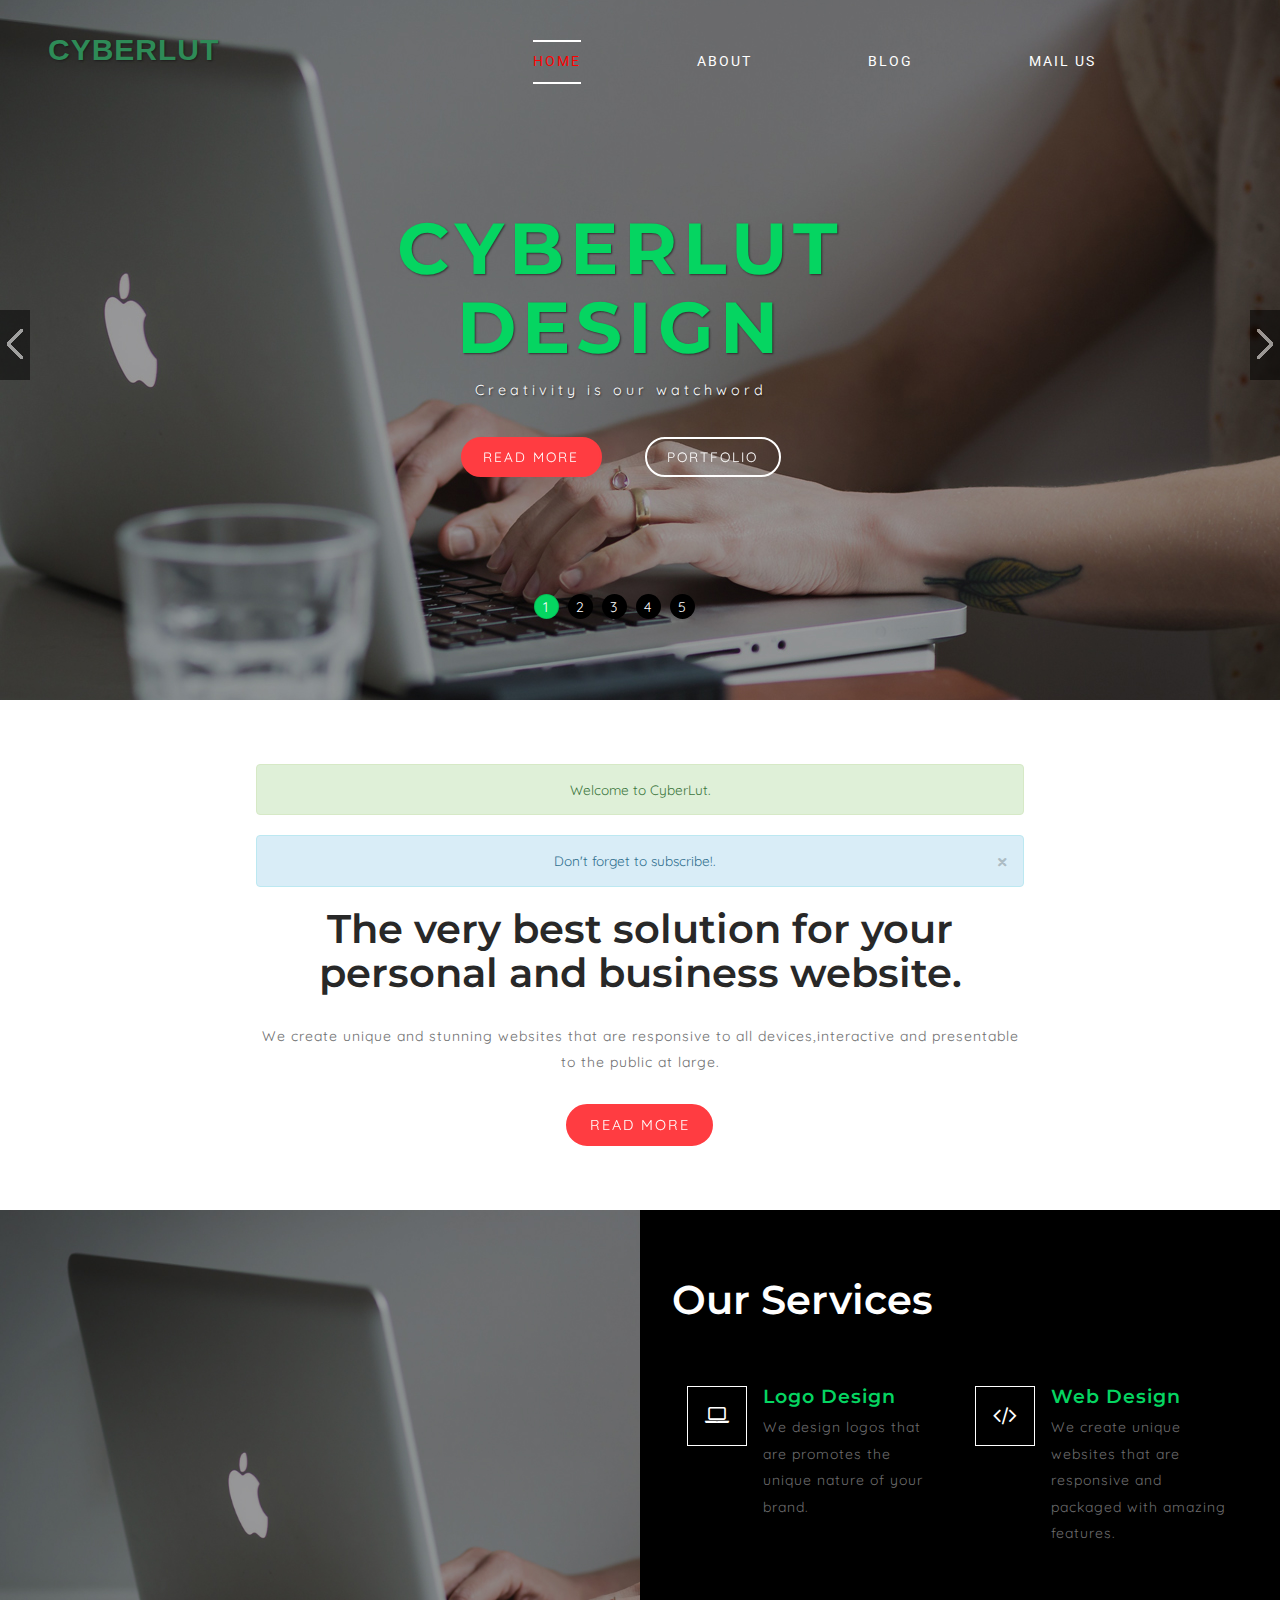
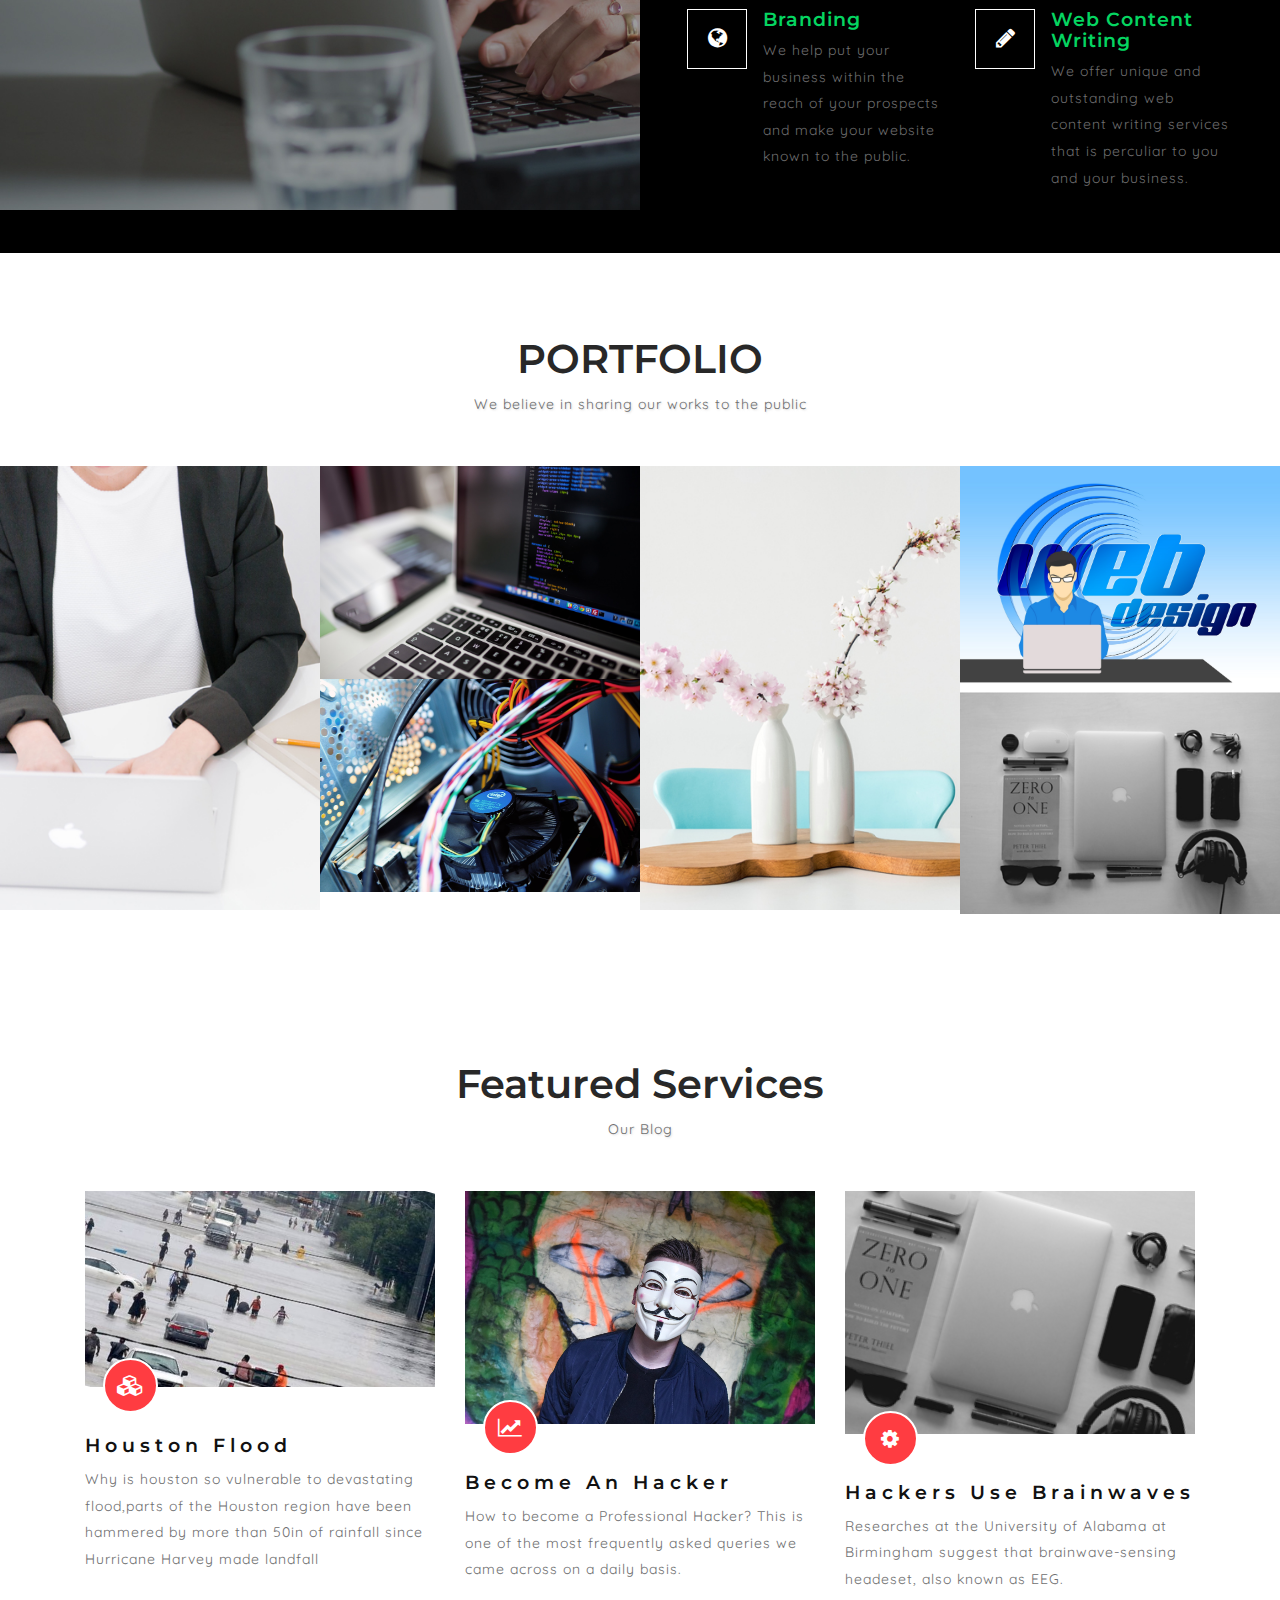
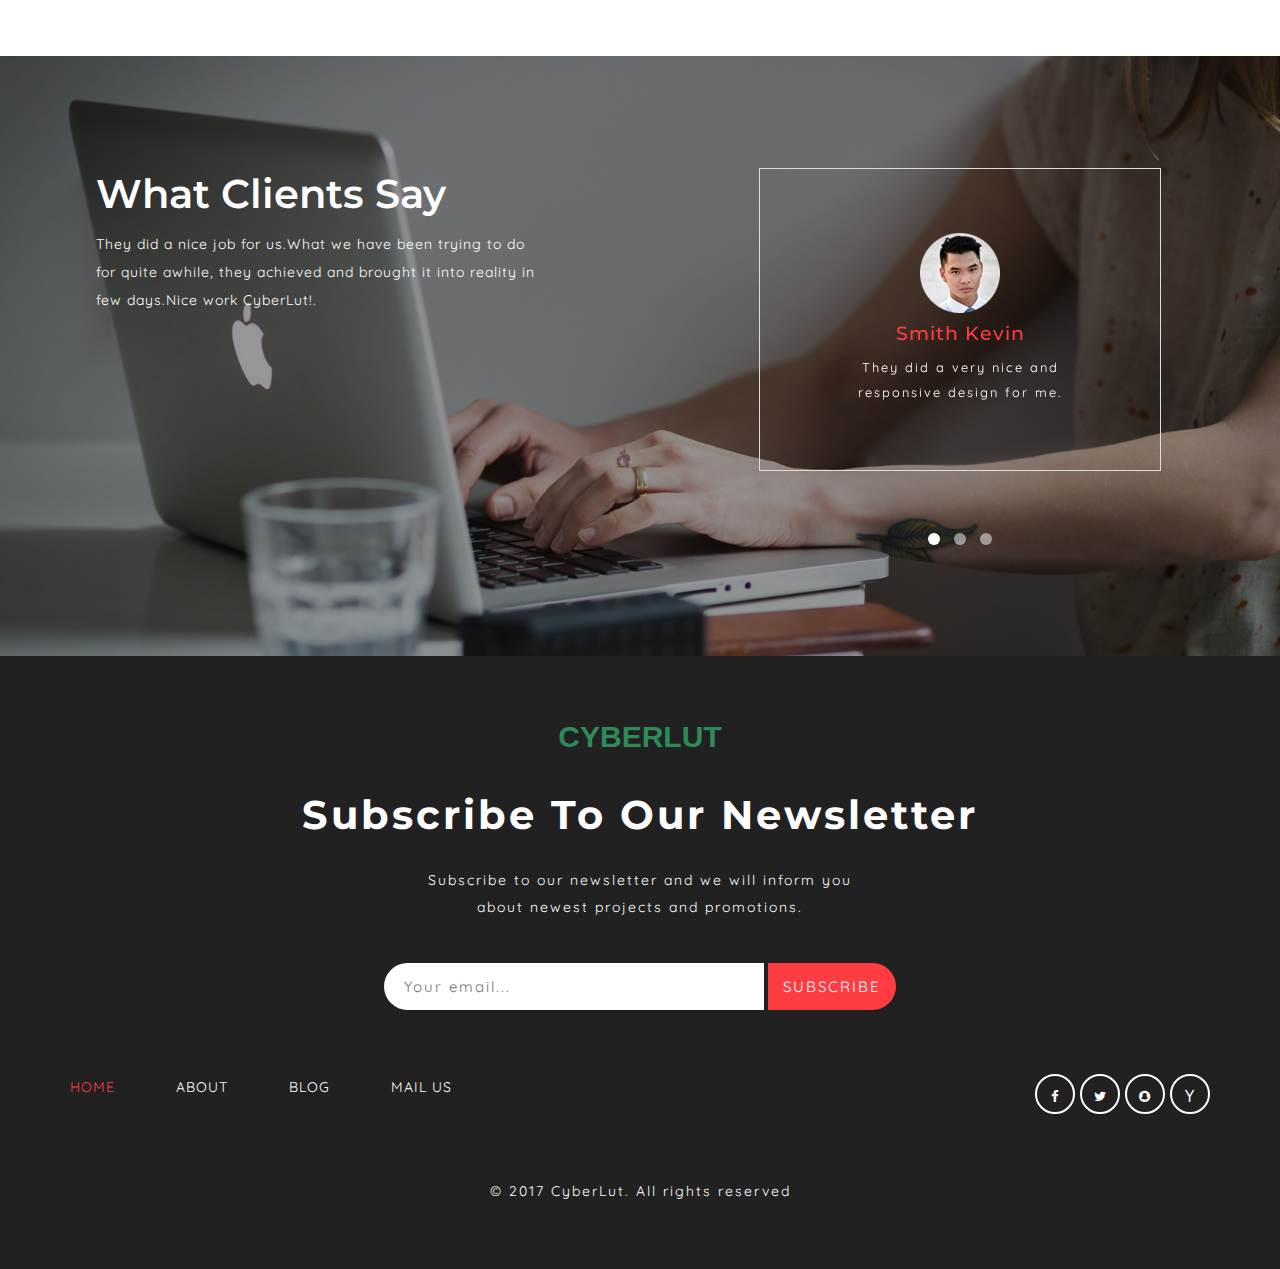
<file: index.html>
<!DOCTYPE html>
<html lang="en">

<head>
	<!-- Global Site Tag (gtag.js) - Google Analytics -->
	<script async src="https://www.googletagmanager.com/gtag/js?id=UA-107205898-1"></script>
	<script>
	  window.dataLayer = window.dataLayer || [];
	  function gtag(){dataLayer.push(arguments)};
	  gtag('js', new Date());

	  gtag('config', 'UA-107205898-1');
	</script>

	<title>CyberLut: A Corporate web-design company | Home :: CyberLut</title>
	<meta name="viewport" content="width=device-width, initial-scale=1">
	<meta charset="utf-8">
	<meta name="keywords" content="CyberLut websites design" />  
	<meta name="robots" content="nofollow" />
	<meta http-equiv="author" content="Potoki Paul Chukwuemeke" />
	<script type="text/javascript" src="//downloads.mailchimp.com/js/signup-forms/popup/embed.js" data-dojo-config="usePlainJson: true, isDebug: false"></script><script type="text/javascript">require(["mojo/signup-forms/Loader"], function(L) { L.start({"baseUrl":"mc.us16.list-manage.com","uuid":"48faeddcc97c76ae4c7097127","lid":"f1ace2b50b"}) })</script>
	<script type="application/x-javascript">
		addEventListener("load", function () {
			setTimeout(hideURLbar, 0);
		}, false);

		function hideURLbar() {
			window.scrollTo(0, 1);
		}
	</script> 
	<!-- bootstrap-css -->
	<link href="css/bootstrap.css" rel="stylesheet" type="text/css" media="all" />
	<!--// bootstrap-css -->
	<!-- css -->
	<link rel="stylesheet" href="css/style.css" type="text/css" media="all" />
	<!--// css -->
	<link rel="stylesheet" href="css/owl.carousel.css" type="text/css" media="all">
	<!-- font-awesome icons -->
	<link href="css/font-awesome.css" rel="stylesheet">
	<!-- //font-awesome icons -->
	<!-- font -->
	<link href="//fonts.googleapis.com/css?family=Montserrat:200,200i,300,400,400i,500,600,700" rel="stylesheet">
	<link href="//fonts.googleapis.com/css?family=Roboto:100,100i,300,300i,400,400i,500,500i,700,700i,900,900i" rel="stylesheet">
	<link href="https://fonts.googleapis.com/css?family=Pacifico" rel="stylesheet"> 
	<link href="https://fonts.googleapis.com/css?family=Quicksand" rel="stylesheet">
	<!-- //font -->

	<!-- light-box -->
	<link rel="stylesheet" href="css/poposlides.css">
	<!-- //light-box -->
</head>

<body>
	
	<div class="main_agileits" id="page">
		<div class="agile_wthree_nav">
			<nav class="navbar navbar-default">
				<div class="navbar-header navbar-left">
					<button type="button" class="navbar-toggle collapsed" data-toggle="collapse" data-target="#bs-example-navbar-collapse-1">
							<span class="sr-only">Toggle navigation</span>
							<span class="icon-bar"></span>
							<span class="icon-bar"></span>
							<span class="icon-bar"></span>
						</button>
						<h1><a class="navbar-brand" style="color: seagreen; font-size: 30px; font-weight: bold; font-family:arial,verdana,sans-serif;" href="index.html">CYBERLUT</a><h1>
					
				</div>
				<!-- Collect the nav links, forms, and other content for toggling -->

				<div class="collapse navbar-collapse navbar-right" id="bs-example-navbar-collapse-1">
					<nav class="link-effect-8" id="link-effect-8">
						<ul class="nav navbar-nav">
							<li style="margin-right:40px; padding-left:20px;" class="active"><a href="index.html">Home</a></li>
							<li style="margin-right:40px; padding-left:20px;"><a href="about.html">About</a></li>
							<li style="margin-right:40px; padding-left:20px;"><a href="blog.html">Blog</a></li>
							<li style="margin-right:40px; padding-left:20px;"><a href="mail.html">Mail Us</a></li>
						</ul>
					</nav>
				</div>
				
			</nav>

		</div>

		</nav>
		<div class="s1">
			<h3>CyberLut Design</h3>
			<p> Creativity is our watchword</p>
			<div class="w3-button">
				<div class="w3ls-button">
					<a href="about.html" class="hvr-shutter-out-vertical">Read More</a>
				</div>
				<div class="w3l-button">
					<a href="#portfolio" class="hvr-shutter-out-vertical scroll ">Portfolio</a>
				</div>
				<div class="clearfix"> </div>
			</div>

		</div>

		<div class="slides-box">
			<ul class="slides">
				<li style="background: url(images/banner.jpg) center"></li>
				<li style="background: url(images/banner1.jpg)center"></li>
				<li style="background: url(images/banner3.jpg) center"></li>
				<li style="background: url(images/banner2.jpg)center"></li>
				<li style="background: url(images/banner4.jpg)center"></li>
			</ul>
		</div>
	</div>
	<!-- /banner_bottom_w3ls_agile -->
	<div class="banner_bottom_w3ls_agile">
		<div class="banner_bottom_w3ls_info">
			<div class="alert alert-success">Welcome to CyberLut.</div>
			<div class="alert alert-info">
			<a href="#" class="close" data-dismiss="alert" aria-label="close">&times;</a>Don't forget to subscribe!.
		</div>
			<h2 class="agile_heading">The very best solution for your personal and business website.</h2>
			<p> We create unique and stunning websites that are responsive to all devices,interactive and presentable to the public at large.</p>
			<div class="agileits-button">
				<a href="about.html" class="read hvr-shutter-out-vertical">Read More</a>
			</div>
		</div>
	</div>
	<!-- //banner_bottom_w3ls_agile -->
	<!-- /services -->
	<div class="agile_services">
		<div class="col-md-6 agile_services_img_wthree">
		</div>
		<div class="col-md-6 agile_inner_grids">
			<h3 class="agile_heading two">Our Services</h3>
			<div class="w3ls-markets-grid_top">
				<div class="col-md-6 w3ls-markets-grid">
					<div class="agileits-icon-grid">
						<div class="icon-left">
							<i class="fa fa-laptop" aria-hidden="true"></i>
						</div>
						<div class="icon-right">
							<h5>Logo Design </h5>
							<p>We design logos that are promotes the unique nature of your brand.</p>
						</div>
						<div class="clearfix"> </div>

					</div>
				</div>
				<div class="col-md-6 w3ls-markets-grid">
					<div class="agileits-icon-grid">
						<div class="icon-left">
							<i class="fa fa-code" aria-hidden="true"></i>
						</div>
						<div class="icon-right">
							<h5>Web Design</h5>
							<p>We create unique websites that are responsive and packaged  with amazing features.</p>
						</div>
						<div class="clearfix"> </div>

					</div>
				</div>
				<div class="col-md-6 w3ls-markets-grid">
					<div class="agileits-icon-grid">
						<div class="icon-left">
							<i class="fa fa-globe" aria-hidden="true"></i>
						</div>
						<div class="icon-right">
							<h5> Branding </h5>
							<p>We help put your business within the reach of your prospects and make your website known to the public.</p>
						</div>
						<div class="clearfix"> </div>

					</div>
				</div>
				<div class="col-md-6 w3ls-markets-grid">
					<div class="agileits-icon-grid">
						<div class="icon-left">
							<i class="fa fa-pencil" aria-hidden="true"></i>
						</div>
						<div class="icon-right">
							<h5>Web Content Writing</h5>
							<p>We offer unique and outstanding web content writing services that is perculiar to you and your business.</p>
						</div>
						<div class="clearfix"> </div>

					</div>
				</div>
				<div class="clearfix"> </div>
			</div>
		</div>
		<div class="clearfix"> </div>
	</div>
	<!-- //services -->
	<div class="portfolio-agileinfo" id="portfolio">
		<h3 class="agile_heading">Portfolio</h3>
		<p class="sub_cap"> We believe in sharing our works to the public</p>
		<div class="agile_inner_info">
			<div class="agile_port_w3ls_info">
				<div class="col-md-6 portfolio-grids_left">
					<div class="col-md-6 portfolio-grids" data-aos="zoom-in">
						<a href="images/g1.jpg" class="b-link-stripe b-animate-go lightninBox" data-lb-group="1">
								<img src="images/g1.jpg" class="img-responsive" alt="CyberLut-images" />
								<div class="b-wrapper two">
									<i class="fa fa-info-circle" aria-hidden="true"></i>
									
								</div>
							</a>
					</div>
					<div class="col-md-6 portfolio-grids" data-aos="zoom-in">
						<a href="images/g2.jpg" class="b-link-stripe b-animate-go lightninBox" data-lb-group="1">
								<img src="images/portg2.jpg" class="img-responsive" alt="CyberLut-images" />
								<div class="b-wrapper">
								<i class="fa fa-info-circle" aria-hidden="true"></i>
									
								</div>
							</a>
					</div>
					<div class="col-md-6 portfolio-grids" data-aos="zoom-in">
						<a href="images/portg3.jpg" class="b-link-stripe b-animate-go lightninBox" data-lb-group="1">
								<img src="images/portg3.jpg" class="img-responsive" alt="CyberLut-images" />
								<div class="b-wrapper">
									<i class="fa fa-info-circle" aria-hidden="true"></i>
									
								</div>
							</a>
					</div>
				</div>
				<div class="col-md-6 portfolio-grids_left">
					<div class="col-md-6 portfolio-grids" data-aos="zoom-in">
						<a href="images/g5.jpg" class="b-link-stripe b-animate-go lightninBox" data-lb-group="1">
								<img src="images/g5.jpg" class="img-responsive" alt="CyberLut-images" />
								<div class="b-wrapper two">
									<i class="fa fa-info-circle" aria-hidden="true"></i>
									
								</div>
							</a>
					</div>
					<div class="col-md-6 portfolio-grids" data-aos="zoom-in">
						<a href="images/portg4.jpg" class="b-link-stripe b-animate-go lightninBox" data-lb-group="1">
								<img src="images/portg4.jpg" class="img-responsive" alt="CyberLut-images" />
								<div class="b-wrapper">
									<i class="fa fa-info-circle" aria-hidden="true"></i>
									
								</div>
							</a>
					</div>
					<div class="col-md-6 portfolio-grids" data-aos="zoom-in">
						<a href="images/g6.jpg" class="b-link-stripe b-animate-go lightninBox" data-lb-group="1">
								<img src="images/g6.jpg" class="img-responsive" alt="CyberLut-images" />
								<div class="b-wrapper">
									<i class="fa fa-magic" aria-hidden="true"></i>
									
								</div>
							</a>
					</div>
				</div>
				<div class="clearfix"> </div>
			</div>
		</div>
	</div>
	<!-- stats -->
	
	<!-- //stats -->
	<!-- /services -->
	<div class="featured_services">
		<div class="container">
			<h3 class="agile_heading">Featured Services</h3>
			<p class="sub_cap">Our Blog</p>
			<div class="agile_inner_info">
				<div class="col-md-4 w3_agile_services_grid">
					<div class="agile_services_grid">
						<div class="hover06 column">
							<div>
								<figure> <a href="info8.html"> <img src="images/g2.jpg" alt=" "  class="img-responsive"> </a> </figure>
							</div>
						</div>
						<div class="agile_services_grid_pos">
							<i class="fa fa-cubes" aria-hidden="true"></i>
						</div>
					</div>
					<h4>Houston Flood</h4>
					<p>Why is houston so vulnerable to devastating flood,parts of the Houston region have been hammered by more than 50in of rainfall since Hurricane Harvey made landfall</p>
				</div>
				<div class="col-md-4 w3_agile_services_grid">
					<div class="agile_services_grid">
						<div class="hover06 column">
							<div>
								<figure> <a href="info7.html"> <img src="images/g3.jpg" alt=" " class="img-responsive"> </a> </figure>
							</div>
						</div>
						<div class="agile_services_grid_pos">
							<i class="fa fa-line-chart" aria-hidden="true"></i>
						</div>
					</div>
					<h4>Become An Hacker</h4>
					<p>How to become a Professional Hacker? This is one of the most frequently asked queries we came across on a daily basis.</p>
				</div>
				<div class="col-md-4 w3_agile_services_grid">
					<div class="agile_services_grid">
						<div class="hover06 column">
							<div>
								<figure> <a href="info9.html"> <img src="images/g6.jpg" alt=" " class="img-responsive"> </a> </figure>
							</div>
						</div>
						<div class="agile_services_grid_pos">
							<i class="fa fa-cog" aria-hidden="true"></i>
						</div>
					</div>
					<h4>Hackers Use Brainwaves</h4>
					<p>Researches at the University of Alabama at Birmingham suggest that brainwave-sensing headeset, also known as EEG.</p>
				</div>
				<div class="clearfix"> </div>
			</div>
		</div>
	</div>

	<!-- //services -->
	<!-- /testimonials-->
	<div class="agile_testimonials">
		<div class="col-md-6 testmonial_agile_info">
			<h3 class="agile_heading two">What Clients Say</h3>
			<p>They did a nice job for us.What we have been trying to do for quite awhile, they achieved and brought it into reality in few days.Nice work CyberLut!.</p>
			
		</div>
		<div class="col-md-6 clients_agile_slider">
			<div id="owl-demo" class="owl-carousel owl-theme">
				<div class="item">
					<div class="agile_tesimonials_content">
						<div class="about-midd-main">
							<img class="agile-img" src="images/t1.png" alt=" " class="img-responsive">
							<h4>Smith Kevin</h4>
							<p> They did a very nice and responsive design for me.</p>
						</div>
					</div>
				</div>
				<div class="item">
					<div class="agile_tesimonials_content">
						<div class="about-midd-main">
							<img class="agile-img" src="images/t2.png" alt=" " class="img-responsive">
							<h4>Laura Hill</h4>
							<p> They are really the best when it comes to web-design....Love you CyberLut</p>
						</div>
					</div>
				</div>
				<div class="item">
					<div class="agile_tesimonials_content">
						<div class="about-midd-main">
							<img class="agile-img" src="images/t3.png" alt=" " class="img-responsive">
							<h4>Thomson Doe</h4>
							<p> A fantastic web-design company with a nice user interface.</p>
						</div>
					</div>
				</div>

			</div>
			<div class="clearfix"> </div>
		</div>
		<div class="clearfix"> </div>
	</div>
	<!-- //testimonials-->
	<!-- footer -->
	<div class="footer">
		<div class="container">
			<h2 style="color: seagreen; font-size: 30px; font-weight: bold; font-family:arial,verdana,sans-serif; ">CYBERLUT<h2>
			<h3>Subscribe To Our Newsletter</h3>
			<p class="footer_info_w3ls_agile">Subscribe to our newsletter and we will inform you about newest projects and promotions.</p>
			<form action="#" method="post">
				<input type="email" name="email" placeholder="Your email..." required="">
				<input type="submit" value="Subscribe">
			</form>
			<div class="agileits_w3layouts_nav">
				<div class="agileits_w3layouts_nav_left">
					<ul>
						<li class="active"><a href="index.html">Home</a></li>
						<li><a href="about.html">About</a></li>
						<li><a href="blog.html">Blog</a></li>
						<li><a href="mail.html">Mail Us</a></li>
					</ul>
				</div>
				<div class="agileits_w3layouts_nav_right">
					<ul>
						<li><a href="#" class="w3_agile_facebook"><i class="fa fa-facebook" aria-hidden="true"></i></a></li>
						<li><a href="#" class="agile_twitter"><i class="fa fa-twitter" aria-hidden="true"></i></a></li>
						<li><a href="#" class="w3_agile_dribble"><i class="fa fa-snapchat" aria-hidden="true"></i></a></li>
						<li><a href="#" class="w3_agile_vimeo"><i class="fa fa-yahoo" aria-hidden="true"></i></a></li>
					</ul>
				</div>
				<div class="clearfix"> </div>
			</div>
			<p>© 2017 CyberLut. All rights reserved</p>
		</div>
	</div>
	<!-- //footer -->
	<script src="js/jquery-2.1.4.min.js"></script>
	<script src="js/search.js"></script>
	<script src="js/poposlides.js">
	</script>
	<script>
		$(".slides").poposlides();
	</script>
		<!-- js for portfolio lightbox -->
	<script src="js/jquery.chocolat.js "></script>
	<link rel="stylesheet " href="css/chocolat.css " type="text/css " media="screen ">
	<!--light-box-files -->
	<script type="text/javascript ">
		$(function () {
			$('.portfolio-grids a').Chocolat();
		});
	</script>
	<!-- /js for portfolio lightbox -->
	<!-- stats -->
	<script src="js/jquery.waypoints.min.js"></script>
	<script src="js/jquery.countup.js"></script>
	<script>
		$('.counter').countUp();
	</script>
	<!-- //stats -->
	<!-- start-smooth-scrolling -->
	<script type="text/javascript" src="js/move-top.js"></script>
	<script type="text/javascript" src="js/easing.js"></script>
	<script type="text/javascript">
		jQuery(document).ready(function ($) {
			$(".scroll").click(function (event) {
				event.preventDefault();
				$('html,body').animate({
					scrollTop: $(this.hash).offset().top
				}, 1000);
			});
		});
	</script>
	<!-- start-smooth-scrolling -->
	<!-- here stars scrolling icon -->
	<script type="text/javascript">
		$(document).ready(function () {
			/*
				var defaults = {
				containerID: 'toTop', // fading element id
				containerHoverID: 'toTopHover', // fading element hover id
				scrollSpeed: 1200,
				easingType: 'linear' 
				};
			*/

			$().UItoTop({
				easingType: 'easeOutQuart'
			});

		});
	</script>
	<!-- //here ends scrolling icon -->


	<!-- carousel -->
	<script src="js/owl.carousel.js"></script>
	<script>
		$(document).ready(function () {
			$("#owl-demo").owlCarousel({
				items: 1,
				itemsDesktop: [768, 1],
				itemsDesktopSmall: [414, 1],
				lazyLoad: true,
				autoPlay: true,
				navigation: true,

				navigationText: false,
				pagination: true,

			});

		});
	</script>
	<!-- //carousel -->
	<script src="js/bootstrap.js"></script>
</body>

</html>
</file>
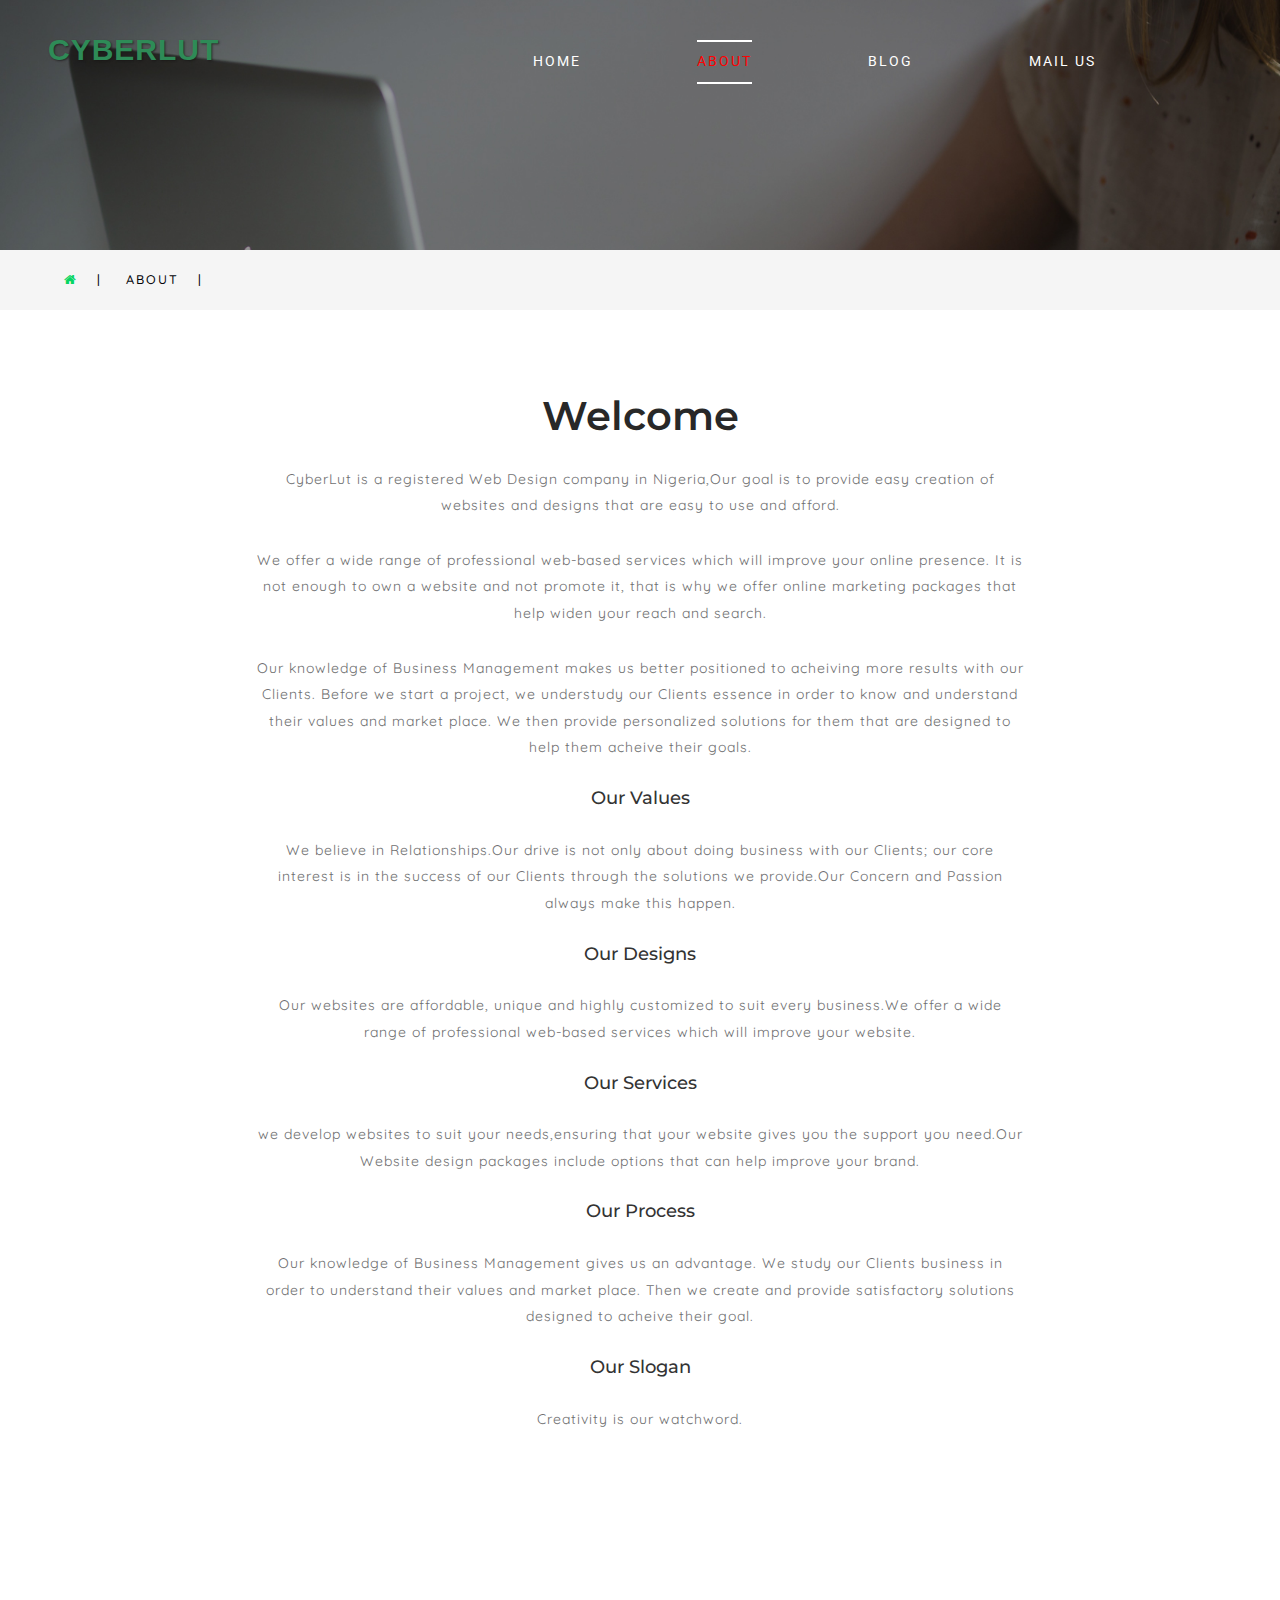
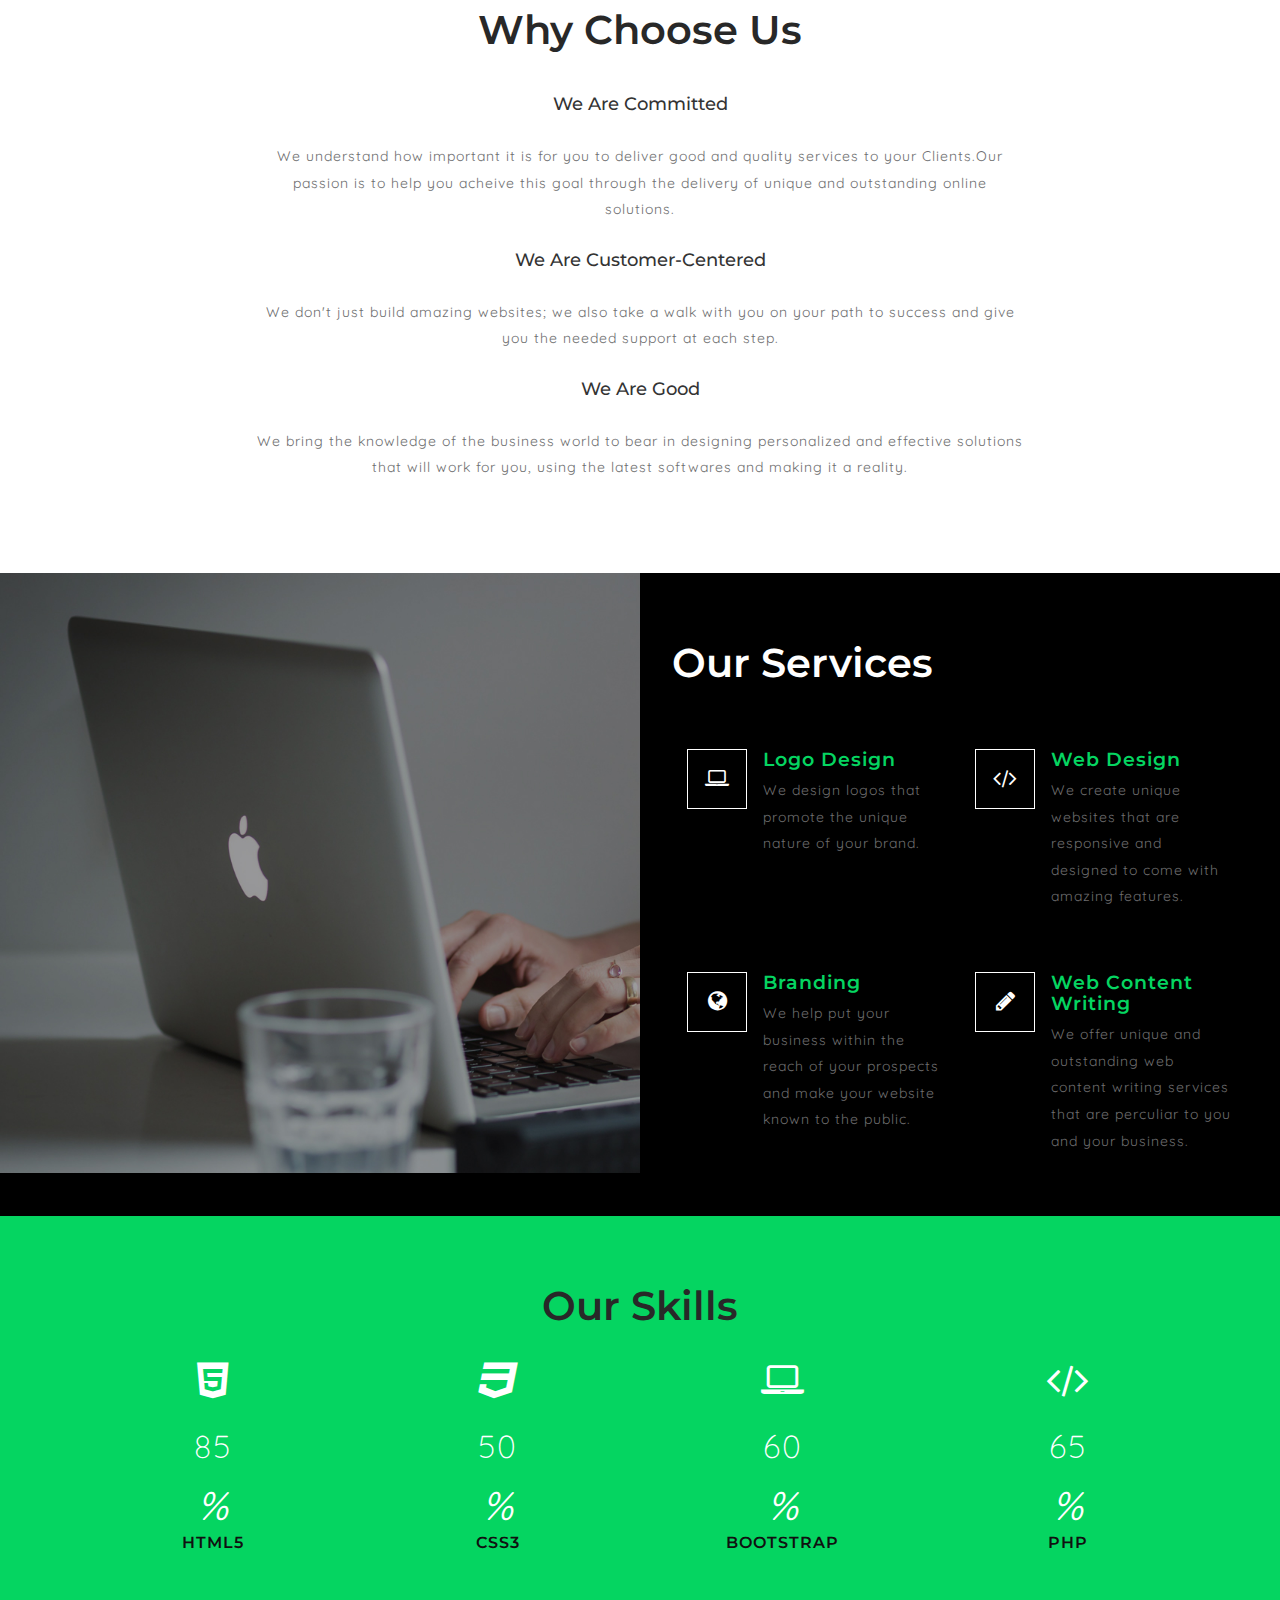
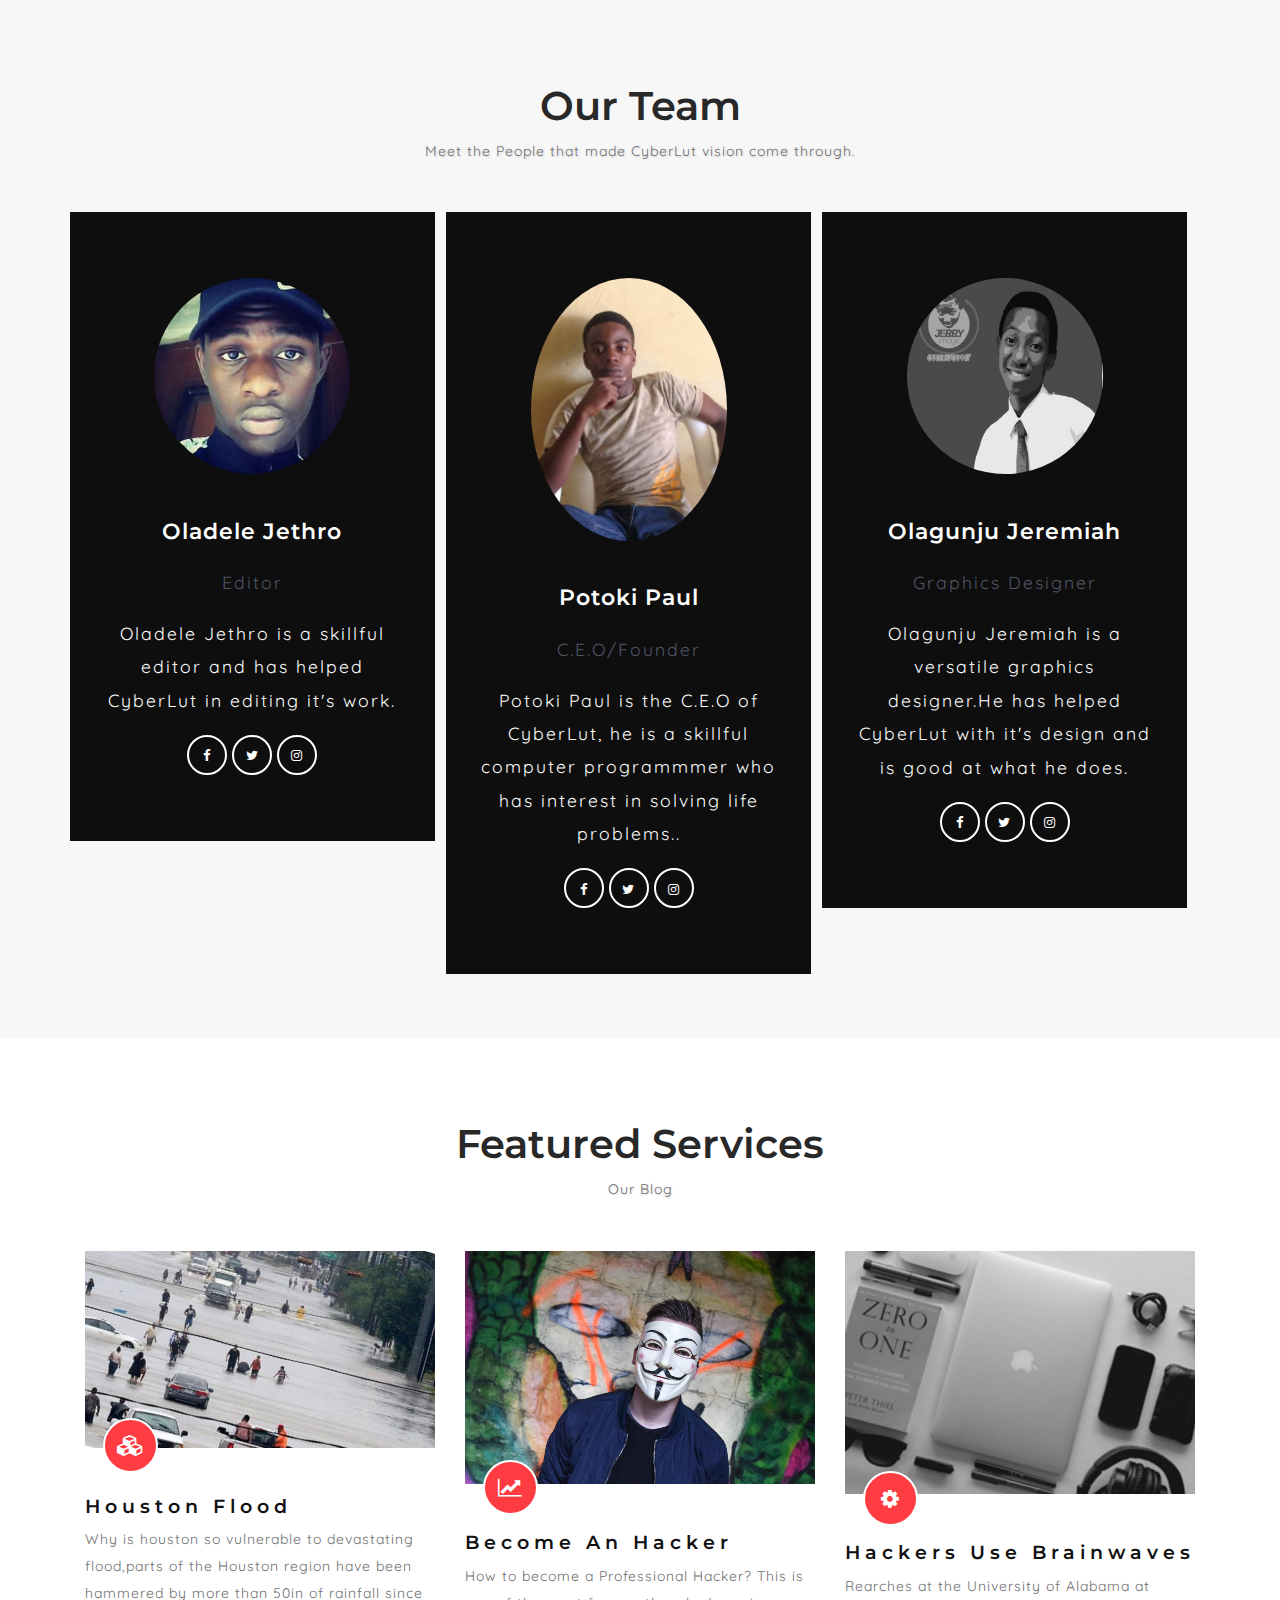
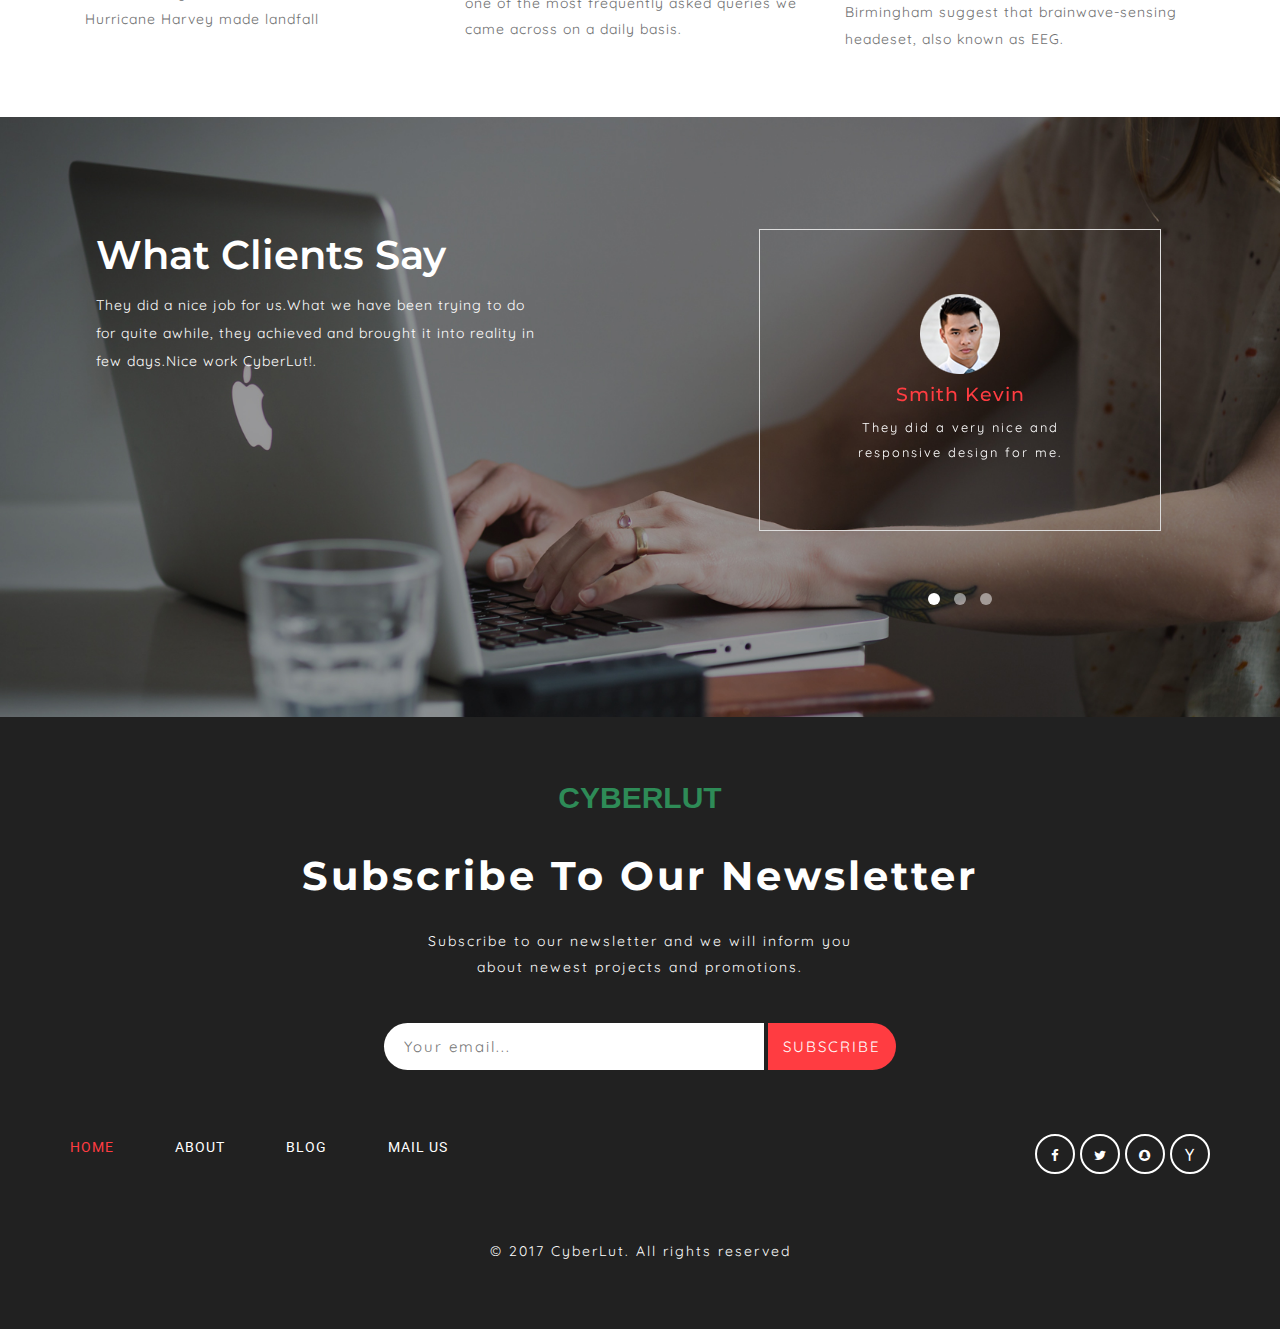
<file: about.html>
<!DOCTYPE html>
<html lang="en">

<head>

	 <!-- Global Site Tag (gtag.js) - Google Analytics -->
	<script async src="https://www.googletagmanager.com/gtag/js?id=UA-107205898-1"></script>
	<script>
	  window.dataLayer = window.dataLayer || [];
	  function gtag(){dataLayer.push(arguments)};
	  gtag('js', new Date());

	  gtag('config', 'UA-107205898-1');
	</script>

	<title>CyberLut a Corporate web-design company | About :: CyberLut</title>
	<meta name="viewport" content="width=device-width, initial-scale=1">
	<meta charset="utf-8">
	<meta name="keywords" content="About CyberLut websites design" />
	<meta name="robots" content="nofollow" />
	<meta http-equiv="author" content="Potoki Paul Chukwuemeke" />
	<script type="text/javascript" src="//downloads.mailchimp.com/js/signup-forms/popup/embed.js" data-dojo-config="usePlainJson: true, isDebug: false"></script><script type="text/javascript">require(["mojo/signup-forms/Loader"], function(L) { L.start({"baseUrl":"mc.us16.list-manage.com","uuid":"48faeddcc97c76ae4c7097127","lid":"f1ace2b50b"}) })</script>
	<script type="application/x-javascript">
		addEventListener("load", function () {
			setTimeout(hideURLbar, 0);
		}, false);

		function hideURLbar() {
			window.scrollTo(0, 1);
		}
	</script>
	<!-- bootstrap-css -->
	<link href="css/bootstrap.css" rel="stylesheet" type="text/css" media="all" />
	<!--// bootstrap-css -->
	<!-- css -->
	<link rel="stylesheet" href="css/style.css" type="text/css" media="all" />
	<!--// css -->
	<!-- css -->
	<link rel="stylesheet" href="css/team.css" type="text/css" media="all" />
	<!--// css -->
	<link rel="stylesheet" href="css/owl.carousel.css" type="text/css" media="all">
	<!-- font-awesome icons -->
	<link href="css/font-awesome.css" rel="stylesheet">
	<!-- //font-awesome icons -->
	<!-- font -->
	<link href="//fonts.googleapis.com/css?family=Montserrat:200,200i,300,400,400i,500,600,700" rel="stylesheet">
	<link href="//fonts.googleapis.com/css?family=Roboto:100,100i,300,300i,400,400i,500,500i,700,700i,900,900i" rel="stylesheet"> 
	<link href="https://fonts.googleapis.com/css?family=Quicksand" rel="stylesheet">
	
	<!-- //font -->
</head>

<body>
	<div class="inner_agile_pages">
		<div class="main_agileits">
			<div class="agile_wthree_nav">
				<nav class="navbar navbar-default">
					<div class="navbar-header navbar-left">
						<button type="button" class="navbar-toggle collapsed" data-toggle="collapse" data-target="#bs-example-navbar-collapse-1">
							<span class="sr-only">Toggle navigation</span>
							<span class="icon-bar"></span>
							<span class="icon-bar"></span>
							<span class="icon-bar"></span>
						</button>
					
						<h1><a class="navbar-brand" style="color: seagreen; font-size: 30px; font-weight: bold; font-family:arial,verdana,sans-serif;" href="index.html">CYBERLUT</a><h1>
					</div>
					<!-- Collect the nav links, forms, and other content for toggling -->

					<div class="collapse navbar-collapse navbar-right" id="bs-example-navbar-collapse-1">
						<nav class="link-effect-8" id="link-effect-8">
							<ul class="nav navbar-nav">
								<li style="margin-right:40px; padding-left:20px;"><a href="index.html">Home</a></li>
								<li style="margin-right:40px; padding-left:20px;" class="active"><a href="about.html">About</a></li>
								<li style="margin-right:40px; padding-left:20px;" ><a href="blog.html">Blog</a></li>
								<li style="margin-right:40px; padding-left:20px;" ><a href="mail.html">Mail Us</a></li>
							</ul>
						</nav>
					</div>
					
				</nav>
			</div>
		</div>
	</div>
	<!-- //banner -->
	<!--/w3_short-->
	<div class="services-breadcrumb">
		<div class="agile_inner_breadcrumb">

			<ul class="w3_short">
				<li><a href="index.html" class="w3_agile_arrow_left"><i class="fa fa-home" aria-hidden="true"></i></a><span>|</span></li>
				<li>About<span>|</span></li>

			</ul>
		</div>
	</div>
	<!--//w3_short-->

	<!-- /banner_bottom_w3ls_agile -->
	<div class="banner_bottom_w3ls_agile">
		<div class="banner_bottom_w3ls_info">
			<h3 class="agile_heading">Welcome</h3>
			<p>CyberLut is a registered Web Design company in Nigeria,Our goal is to provide easy creation of websites and designs that are easy to use and afford.</p>
			<p>We offer a wide range of professional web-based services which will improve your online presence. It is not enough to own a website and not promote it, that 
			is why we offer online marketing packages that help widen your reach and search.</p>
			<p>Our knowledge of Business Management makes us better positioned to acheiving more results with our Clients. Before we start a project, we understudy our Clients essence in order to know and understand their values and market place. We then provide personalized solutions for them that are designed to help them acheive their goals. </p>

			<h4 class="agile_heading">Our Values</h4>
			<p>We believe in Relationships.Our drive is not only about doing business with our Clients; our core interest is in the success of our Clients through the solutions 
			we provide.Our Concern and Passion always make this happen.</p>

			<h4 class="agile_heading"> Our Designs</h4>
			<p>Our websites are affordable, unique and highly customized to suit every business.We offer a wide range of professional web-based services which will 
			improve your website.</p>

			<h4 class="agile_heading">Our Services</h4>
			<p>we develop websites to suit your needs,ensuring that your website gives you the support you need.Our Website design packages include options that can help
			improve your brand.</p>

			<h4 class="agile_heading">Our Process</h4>
			<p>Our knowledge of Business Management gives us an advantage. We study our Clients business in order to understand their values and market place. Then we create and provide satisfactory solutions designed to acheive their goal.</p>

			<h4 class="agile_heading">Our Slogan</h4>
			<p>Creativity is our watchword.</p>
		</div>
	</div>

	<div class="banner_bottom_w3ls_agile">
		<div class="banner_bottom_w3ls_info">
			<h3 class="agile_heading">Why Choose Us</h3><br/>

			<h4 class="agile_heading">We Are Committed</h4>
			<p>We understand how important it is for you to deliver good and quality services to your Clients.Our passion is to help you acheive this goal through the delivery
			of unique and outstanding online solutions.</p>

			<h4 class="agile_heading">We Are Customer-Centered</h4>
			<p>We don't just build amazing websites; we also take a walk with you on your path to success and give you the needed support at each step.</p>

			<h4 class="agile_heading">We Are Good</h4>
			<p>We bring the knowledge of the business world to bear in designing personalized and effective solutions that will work for you, using the latest softwares and making it a reality.</p>

		</div>
	</div>
	<!-- //banner_bottom_w3ls_agile -->
	<!-- /services -->
	<div class="agile_services">
		<div class="col-md-6 agile_services_img_wthree">
		</div>
		<div class="col-md-6 agile_inner_grids">
			<h3 class="agile_heading two">Our Services</h3>
			<div class="w3ls-markets-grid_top">
				<div class="col-md-6 w3ls-markets-grid">
					<div class="agileits-icon-grid">
						<div class="icon-left">
							<i class="fa fa-laptop" aria-hidden="true"></i>
						</div>
						<div class="icon-right">
							<h5>Logo Design </h5>
							<p>We design logos that promote the unique nature of your brand.</p>
						</div>
						<div class="clearfix"> </div>

					</div>
				</div>
				<div class="col-md-6 w3ls-markets-grid">
					<div class="agileits-icon-grid">
						<div class="icon-left">
							<i class="fa fa-code" aria-hidden="true"></i>
						</div>
						<div class="icon-right">
							<h5>Web Design</h5>
							<p>We create unique websites that are responsive and designed to come with amazing features.</p>
						</div>
						<div class="clearfix"> </div>

					</div>
				</div>
				<div class="col-md-6 w3ls-markets-grid">
					<div class="agileits-icon-grid">
						<div class="icon-left">
							<i class="fa fa-globe" aria-hidden="true"></i>
						</div>
						<div class="icon-right">
							<h5> Branding </h5>
							<p>We help put your business within the reach of your prospects and make your website known to the public.</p>
						</div>
						<div class="clearfix"> </div>

					</div>
				</div>
				<div class="col-md-6 w3ls-markets-grid">
					<div class="agileits-icon-grid">
						<div class="icon-left">
							<i class="fa fa-pencil" aria-hidden="true"></i>
						</div>
						<div class="icon-right">
							<h5>Web Content Writing</h5>
							<p>We offer unique and outstanding web content writing services that are perculiar to you and your business.</p>
						</div>
						<div class="clearfix"> </div>

					</div>
				</div>
				<div class="clearfix"> </div>
			</div>
		</div>
		<div class="clearfix"> </div>
	</div>
	<!-- //services -->
	<!-- stats -->
	<div class="stats" id="stats">
		<div class="container">
			<h3 class="agile_heading">Our Skills</h3>
			<div class="agile_inner_info_stats">
				<div class="col-md-3 w3layouts_stats_left w3_counter_grid">
					<i class="fa fa-html5" aria-hidden="true"></i>
					<p class="counter">85</p>
					<i>%</i>
					<h3>HTML5</h3>
				</div>
				<div class="col-md-3 w3layouts_stats_left w3_counter_grid1">
					<i class="fa fa-css3" aria-hidden="true"></i>
					<p class="counte<i>%</i>r">50</p>
					<i>%</i>
					<h3>CSS3</h3>
				</div>
				<div class="col-md-3 w3layouts_stats_left w3_counter_grid2">
					<i class="fa fa-laptop" aria-hidden="true"></i>
					<p class="counter">60</p>
					<i>%</i>
					<h3>BOOTSTRAP</h3>
				</div>
				<div class="course-item-icon">
                                <i class="ic javascript"></i>
                            </div>
				<div class="col-md-3 w3layouts_stats_left w3_counter_grid3">
					<i class="fa fa-code" aria-hidden="true"></i>
					<p class="counter">65</p>
					<i>%</i>
					<h3>PHP</h3>
				</div>
				<div class="clearfix"> </div>
			</div>
		</div>
	</div>
	<!-- //stats -->
	<!-- team -->
	<div id="team" class="team featured_services">
		<div class="container">
			 <h3 class="agile_heading">Our Team</h3>
			<p class="sub_cap">Meet the People that made CyberLut vision come through.</p>
			<div class="agile_inner_info">
				<div class="col-md-4 w3_agile_team_grid_info">
				   <img src="images/team1.jpg" alt=" " class="img-responsive" />
					<h3>Oladele Jethro</h3>
					<p>Editor</p>
					<p style="color:#fff;">Oladele Jethro is a skillful editor and has helped CyberLut in editing it's work. </p>
				 <div class="agileits_w3layouts_nav_right team_agile _icons">
						   <ul>
								<li><a href="https://www.facebook.com/oladele.jethro" target="_blank" class="w3_agile_facebook"><i class="fa fa-facebook" aria-hidden="true"></i></a></li>
								<li><a href="#" class="agile_twitter"><i class="fa fa-twitter" aria-hidden="true"></i></a></li>
								<li><a href="https://www.instagram.com/jace1420/" target="_blank" class="w3_agile_instagram"><i class="fa fa-instagram" aria-hidden="true"></i></a></li>
								
							</ul>
					</div>
				</div>
				<div class="col-md-4 w3_agile_team_grid_info">
					  <img src="images/team2.jpg" alt="CyberLut CEO" class="img-responsive" />
					<h3>Potoki Paul</h3>
				   <p>C.E.O/Founder</p>
				   <p style="color:#fff;">Potoki Paul is the C.E.O of CyberLut, he is a skillful computer programmmer who has interest in solving life problems..</p>
					 <div class="agileits_w3layouts_nav_right team_agile _icons">
					     <ul>
								<li><a href="https://web.facebook.com/paul.potoks" target="_blank" class="w3_agile_facebook"><i class="fa fa-facebook" aria-hidden="true"></i></a></li>
								<li><a href="https://twitter.com/PotokiPaul" target="_blank"class="agile_twitter"><i class="fa fa-twitter" aria-hidden="true"></i></a></li>
								<li><a href="https://www.instagram.com/potokipaul/" target="_blank"class="w3_agile_instagram"><i class="fa fa-instagram" aria-hidden="true"></i></a></li>
								
							</ul>
					</div>
				</div>
				<div class="col-md-4 w3_agile_team_grid_info">
					  <img src="images/team3.jpg" alt=" " class="img-responsive" />
					<h3>Olagunju Jeremiah</h3>
						<p>Graphics Designer</p>
						<p style="color:#fff;">Olagunju Jeremiah is a versatile graphics designer.He has helped CyberLut with it's design and is good at what he does.</p>
					  <div class="agileits_w3layouts_nav_right team_agile _icons">
							<ul>
								<li><a href="https://web.facebook.com/olagunju.jeremiah.16" target="_blank" class="w3_agile_facebook"><i class="fa fa-facebook" aria-hidden="true"></i></a></li>
								<li><a href="#" class="agile_twitter"><i class="fa fa-twitter" aria-hidden="true"></i></a></li>
								<li><a href="#" class="w3_agile_instagram"><i class="fa fa-instagram" aria-hidden="true"></i></a></li>
								
							</ul>
						</div>
				</div>
				<div class="clearfix"> </div>
			</div>
		</div>
	</div>
<!-- team -->

	
	<!-- /services -->
	<div class="featured_services">
		<div class="container">
			<h3 class="agile_heading">Featured Services</h3>
			<p class="sub_cap">Our Blog</p>
			<div class="agile_inner_info">
				<div class="col-md-4 w3_agile_services_grid">
					<div class="agile_services_grid">
						<div class="hover06 column">
							<div>
								<figure> <a href="info8.html"> <img src="images/g2.jpg" alt=" "  class="img-responsive"> </a> </figure>
							</div>
						</div>
						<div class="agile_services_grid_pos">
							<i class="fa fa-cubes" aria-hidden="true"></i>
						</div>
					</div>
					<h4>Houston Flood</h4>
					<p>Why is houston so vulnerable to devastating flood,parts of the Houston region have been hammered by more than 50in of rainfall since Hurricane Harvey made landfall</p>
				</div>
				<div class="col-md-4 w3_agile_services_grid">
					<div class="agile_services_grid">
						<div class="hover06 column">
							<div>
								<figure> <a href="info7.html"> <img src="images/g3.jpg" alt=" " class="img-responsive"> </a> </figure>
							</div>
						</div>
						<div class="agile_services_grid_pos">
							<i class="fa fa-line-chart" aria-hidden="true"></i>
						</div>
					</div>
					<h4>Become An Hacker</h4>
					<p>How to become a Professional Hacker? This is one of the most frequently asked queries we came across on a daily basis.</p>
				</div>
				<div class="col-md-4 w3_agile_services_grid">
					<div class="agile_services_grid">
						<div class="hover06 column">
							<div>
								<figure> <a href="info9.html"> <img src="images/g6.jpg" alt=" " class="img-responsive"> </a> </figure>
							</div>
						</div>
						<div class="agile_services_grid_pos">
							<i class="fa fa-cog" aria-hidden="true"></i>
						</div>
					</div>
					<h4>Hackers Use Brainwaves</h4>
					<p>Rearches at the University of Alabama at Birmingham suggest that brainwave-sensing headeset, also known as EEG.</p>
				</div>
				<div class="clearfix"> </div>
			</div>
		</div>
	</div>
	<!-- //services -->
	<!-- /testimonials-->
	<div class="agile_testimonials">
		<div class="col-md-6 testmonial_agile_info">
			<h3 class="agile_heading two">What Clients Say</h3>
			<p>They did a nice job for us.What we have been trying to do for quite awhile, they achieved and brought it into reality in few days.Nice work CyberLut!.</p>
			
		</div>
		<div class="col-md-6 clients_agile_slider">
			<div id="owl-demo" class="owl-carousel owl-theme">
				<div class="item">
					<div class="agile_tesimonials_content">
						<div class="about-midd-main">
							<img class="agile-img" src="images/t1.png" alt=" " class="img-responsive">
							<h4>Smith Kevin</h4>
							<p> They did a very nice and responsive design for me.</p>
						</div>
					</div>
				</div>
				<div class="item">
					<div class="agile_tesimonials_content">
						<div class="about-midd-main">
							<img class="agile-img" src="images/t2.png" alt=" " class="img-responsive">
							<h4>Laura Hill</h4>
							<p> They are really the best when it comes to web-design....Love you CyberLut</p>
						</div>
					</div>
				</div>
				<div class="item">
					<div class="agile_tesimonials_content">
						<div class="about-midd-main">
							<img class="agile-img" src="images/t3.png" alt=" " class="img-responsive">
							<h4>Thomson Doe</h4>
							<p> A fantastic web-design company with a nice user interface.</p>
						</div>
					</div>
				</div>

			</div>
			<div class="clearfix"> </div>
		</div>
		<div class="clearfix"> </div>
	</div>
	<!-- //testimonials-->
	<!-- footer -->
	<div class="footer">
		<div class="container">
			<h2 style="color: seagreen; font-size: 30px; font-weight: bold; font-family:arial,verdana,sans-serif; ">CYBERLUT<h2>
			<h3>Subscribe To Our Newsletter</h3>
			<p class="footer_info_w3ls_agile">Subscribe to our newsletter and we will inform you about newest projects and promotions.</p>
			<form action="#" method="post">
				<input type="email" name="email" placeholder="Your email..." required="">
				<input type="submit" value="Subscribe">
			</form>
			<div class="agileits_w3layouts_nav">
				<div class="agileits_w3layouts_nav_left">
					<ul>
						<li class="active"><a href="index.html">Home</a></li>
						<li><a href="about.html">About</a></li>
						<li><a href="blog.html">Blog</a></li>
						<li><a href="mail.html">Mail Us</a></li>
					</ul>
				</div>
				<div class="agileits_w3layouts_nav_right">
					<ul>
						<li><a href="#" class="w3_agile_facebook"><i class="fa fa-facebook" aria-hidden="true"></i></a></li>
						<li><a href="#" class="agile_twitter"><i class="fa fa-twitter" aria-hidden="true"></i></a></li>
						<li><a href="#" class="w3_agile_dribble"><i class="fa fa-snapchat" aria-hidden="true"></i></a></li>
						<li><a href="#" class="w3_agile_vimeo"><i class="fa fa-yahoo" aria-hidden="true"></i></a></li>
					</ul>
				</div>
				<div class="clearfix"> </div>
			</div>
			<p>© 2017 CyberLut. All rights reserved</p>
		</div>
	</div>
	<!-- //footer -->
	<script src="js/jquery-2.1.4.min.js"></script>
	<script src="js/search.js"></script>
	<script src="js/poposlides.js">
	</script>
	<script>
		$(".slides").poposlides();
	</script>
		<!-- js for portfolio lightbox -->
	<script src="js/jquery.chocolat.js "></script>
	<link rel="stylesheet " href="css/chocolat.css " type="text/css " media="screen ">
	<!--light-box-files -->
	<script type="text/javascript ">
		$(function () {
			$('.portfolio-grids a').Chocolat();
		});
	</script>
	<!-- /js for portfolio lightbox -->
	<!-- stats -->
	<script src="js/jquery.waypoints.min.js"></script>
	<script src="js/jquery.countup.js"></script>
	<script>
		$('.counter').countUp();
	</script>
	<!-- //stats -->
	<!-- start-smooth-scrolling -->
	<script type="text/javascript" src="js/move-top.js"></script>
	<script type="text/javascript" src="js/easing.js"></script>
	<script type="text/javascript">
		jQuery(document).ready(function ($) {
			$(".scroll").click(function (event) {
				event.preventDefault();
				$('html,body').animate({
					scrollTop: $(this.hash).offset().top
				}, 1000);
			});
		});
	</script>
	<!-- start-smooth-scrolling -->
	<!-- here stars scrolling icon -->
	<script type="text/javascript">
		$(document).ready(function () {
			/*
				var defaults = {
				containerID: 'toTop', // fading element id
				containerHoverID: 'toTopHover', // fading element hover id
				scrollSpeed: 1200,
				easingType: 'linear' 
				};
			*/

			$().UItoTop({
				easingType: 'easeOutQuart'
			});

		});
	</script>
	<!-- //here ends scrolling icon -->


	<!-- carousel -->
	<script src="js/owl.carousel.js"></script>
	<script>
		$(document).ready(function () {
			$("#owl-demo").owlCarousel({
				items: 1,
				itemsDesktop: [768, 1],
				itemsDesktopSmall: [414, 1],
				lazyLoad: true,
				autoPlay: true,
				navigation: true,

				navigationText: false,
				pagination: true,

			});

		});
	</script>
	<!-- //carousel -->
	<script src="js/bootstrap.js"></script>
</body>

</html>
</file>
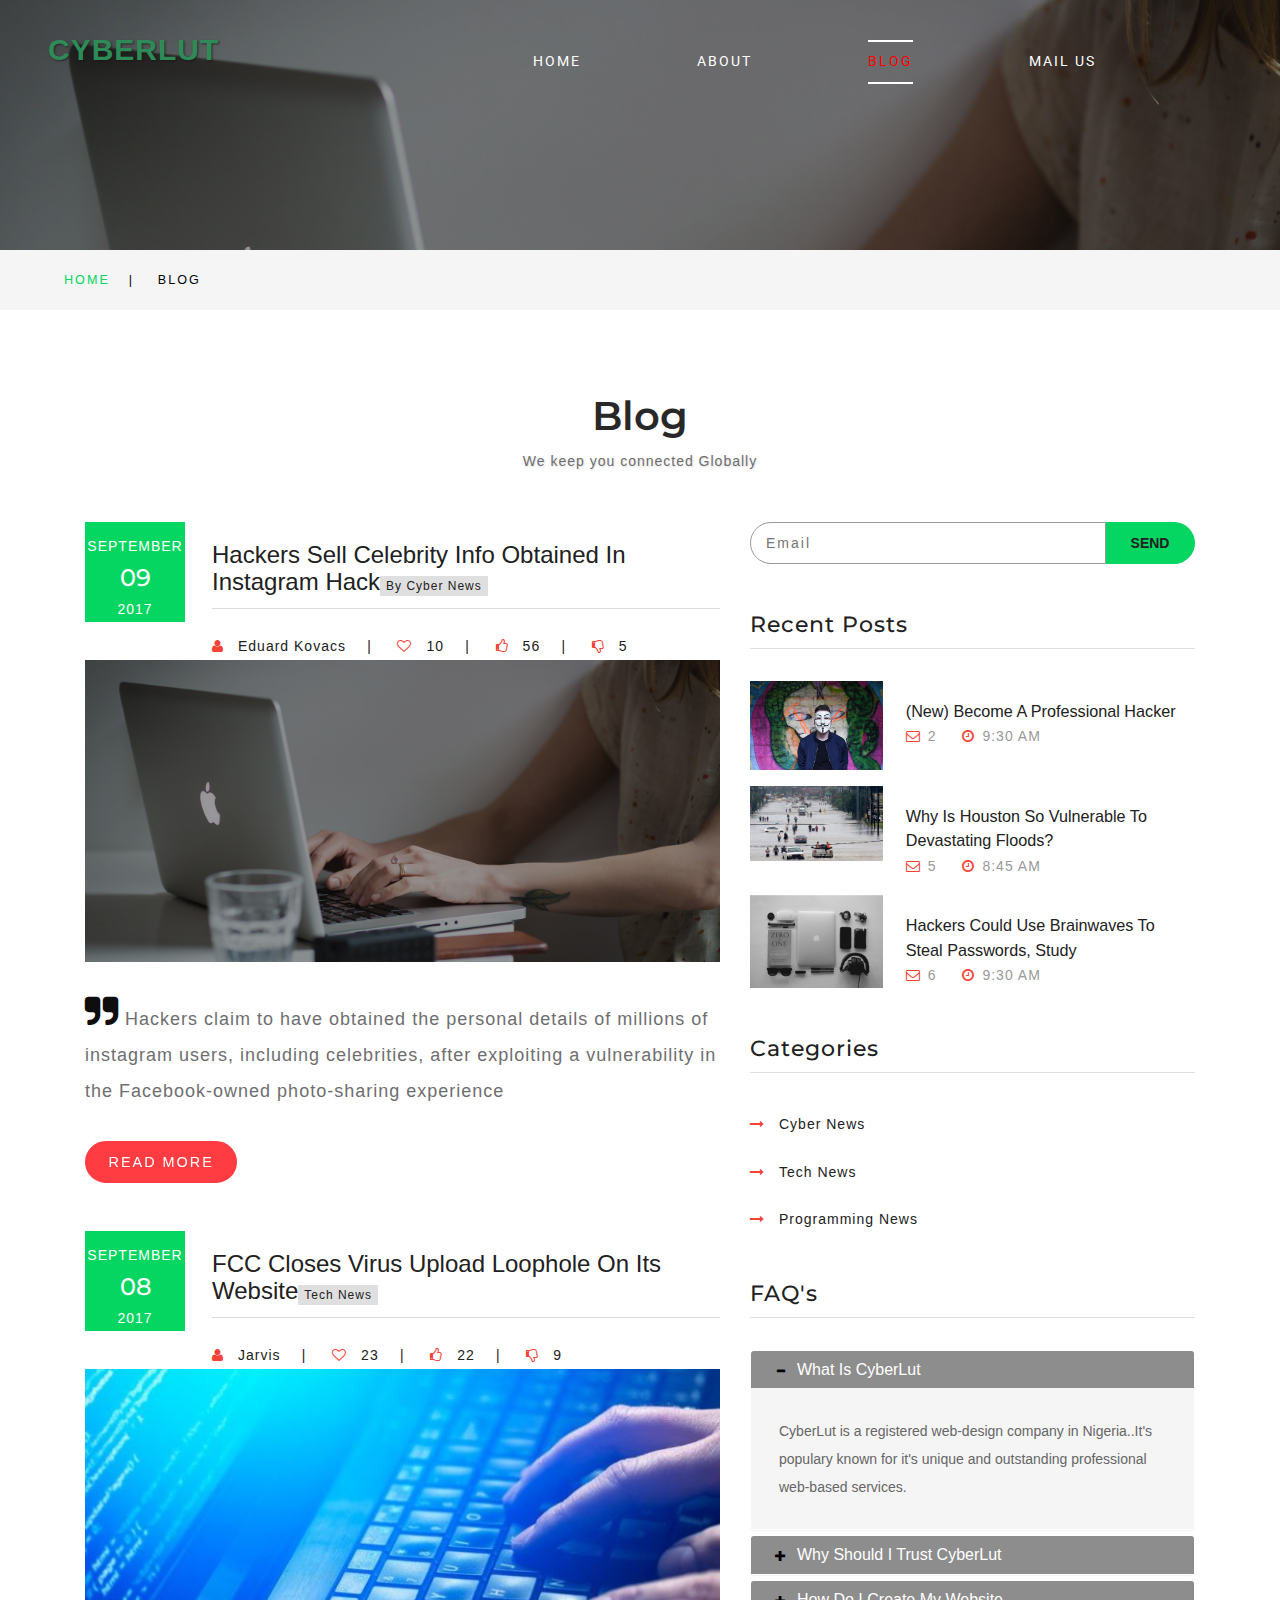
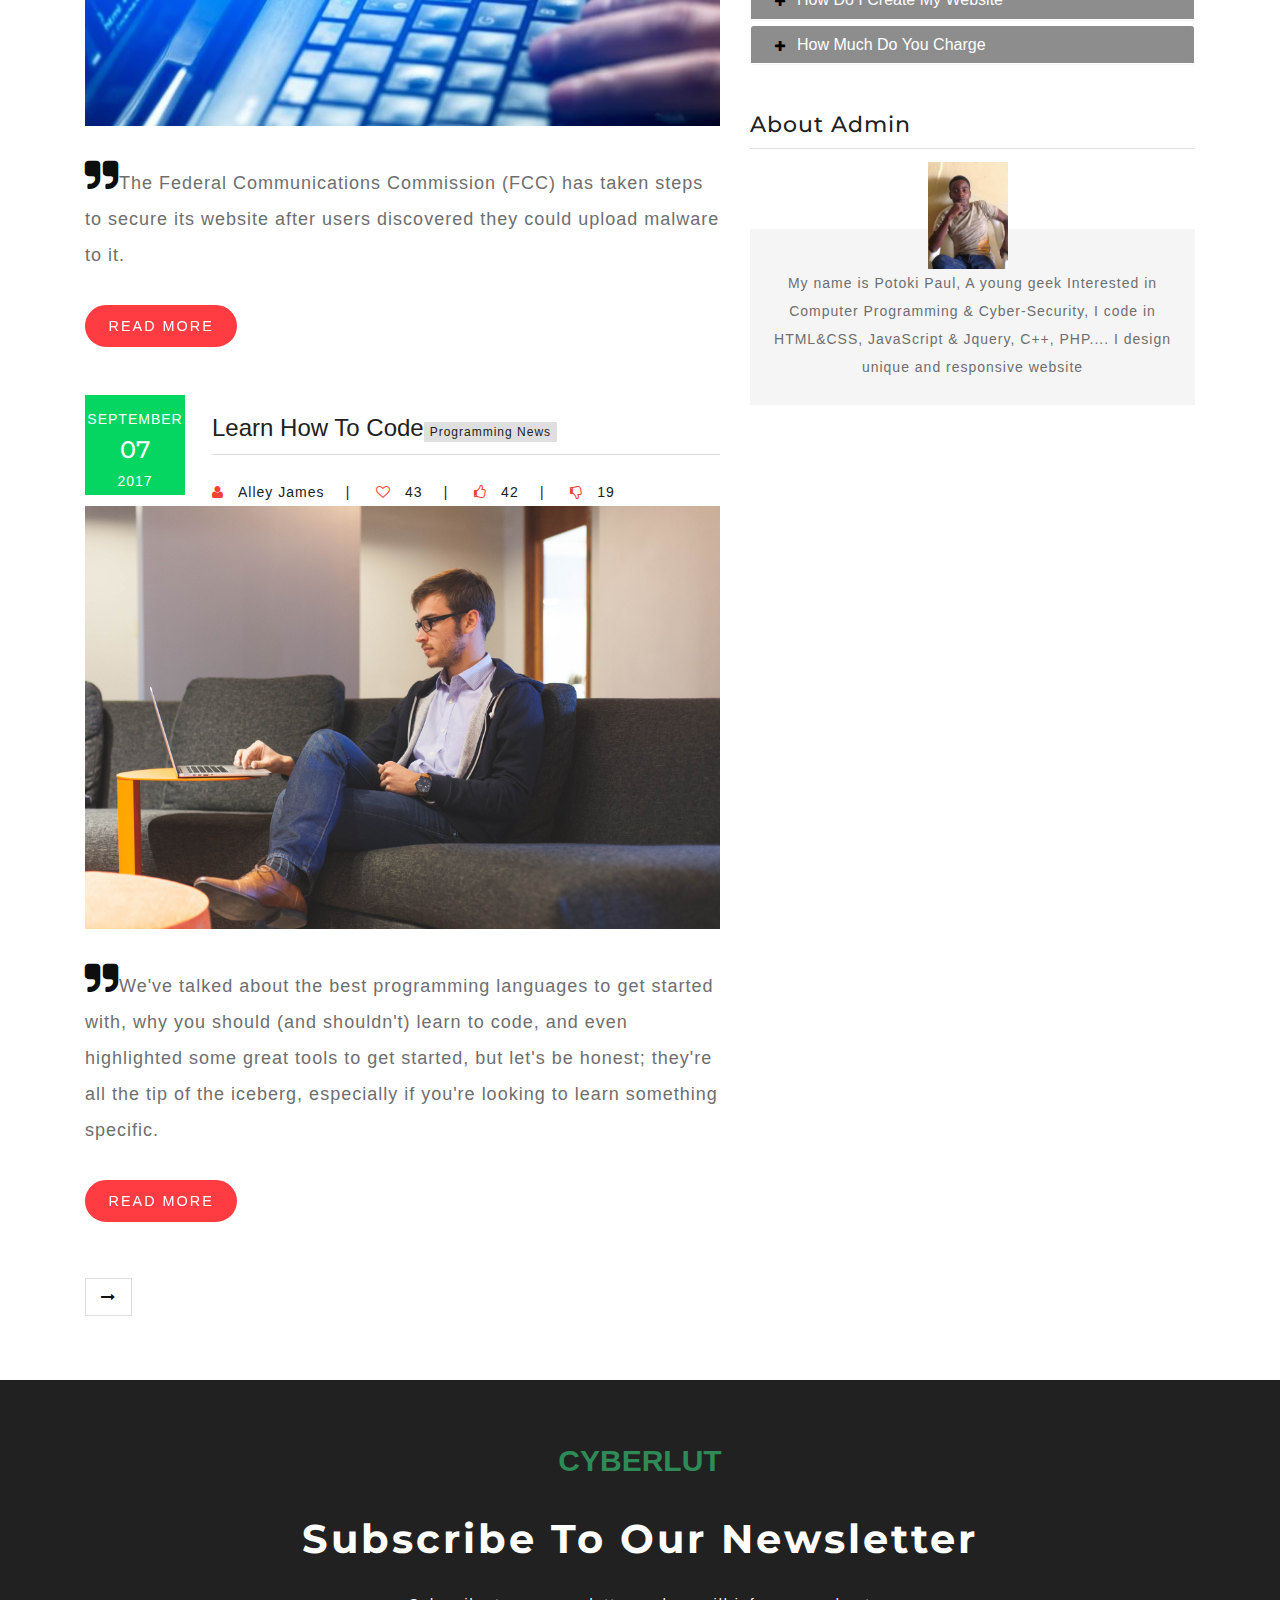
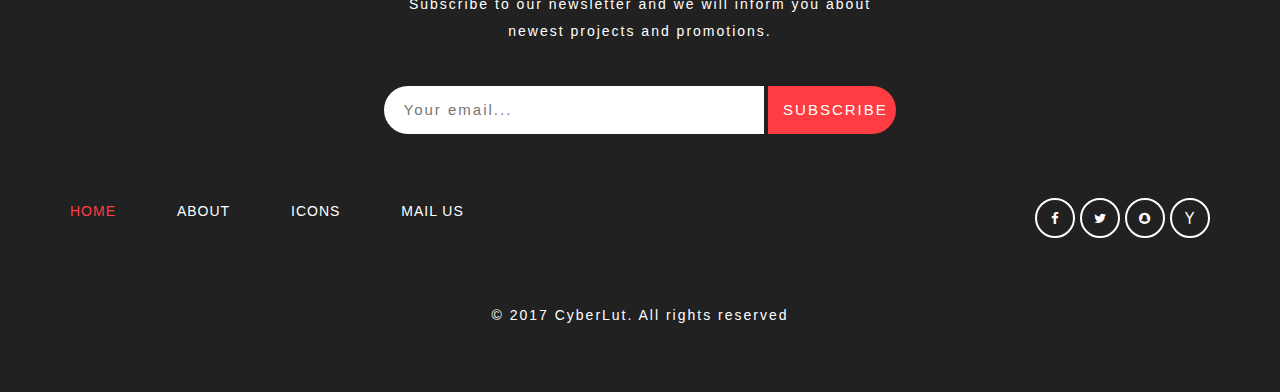
<file: blog.html>
<!DOCTYPE html>
<html lang="en">

<head>
	<!-- Global Site Tag (gtag.js) - Google Analytics -->
	<script async src="https://www.googletagmanager.com/gtag/js?id=UA-107205898-1"></script>
	<script>
	  window.dataLayer = window.dataLayer || [];
	  function gtag(){dataLayer.push(arguments)};
	  gtag('js', new Date());

	  gtag('config', 'UA-107205898-1');
	</script>

	<title>CyberLut: A Corporate web-design company | Blog :: CyberLut</title>
	<meta name="viewport" content="width=device-width, initial-scale=1">
	<meta charset="utf-8">
	<meta name="keywords" content="Cyberlut Blog" />
	<meta name="robots" content="nofollow" />
	<meta http-equiv="author" content="Potoki Paul Chukwuemeke" />
	<script type="application/x-javascript">
		addEventListener("load", function () {
			setTimeout(hideURLbar, 0);
		}, false);

		function hideURLbar() {
			window.scrollTo(0, 1);
		}
	</script>
	<!-- bootstrap-css -->
	<link href="css/bootstrap.css" rel="stylesheet" type="text/css" media="all" />
	<!--// bootstrap-css -->
	<!-- css -->
	<link rel="stylesheet" href="css/style.css" type="text/css" media="all" />
	<!--// css -->
	<!-- font-awesome icons -->
	<link href="css/font-awesome.css" rel="stylesheet">
	<!-- //font-awesome icons -->
	<!-- font -->
	<link href="//fonts.googleapis.com/css?family=Montserrat:200,200i,300,400,400i,500,600,700" rel="stylesheet">
	<link href="//fonts.googleapis.com/css?family=Roboto:100,100i,300,300i,400,400i,500,500i,700,700i,900,900i" rel="stylesheet">
	<!-- //font -->
</head>

<body>
	<div class="inner_agile_pages">
		<div class="main_agileits">
			<div class="agile_wthree_nav">
				<nav class="navbar navbar-default">
					<div class="navbar-header navbar-left">
						<button type="button" class="navbar-toggle collapsed" data-toggle="collapse" data-target="#bs-example-navbar-collapse-1">
							<span class="sr-only">Toggle navigation</span>
							<span class="icon-bar"></span>
							<span class="icon-bar"></span>
							<span class="icon-bar"></span>
						</button>
						<h1><a class="navbar-brand" style="color: seagreen; font-size: 30px; font-weight: bold; font-family:arial,verdana,sans-serif;" href="index.html">CYBERLUT</a><h1>
					</div>
					<!-- Collect the nav links, forms, and other content for toggling -->

					<div class="collapse navbar-collapse navbar-right" id="bs-example-navbar-collapse-1">
						<nav class="link-effect-8" id="link-effect-8">
							<ul class="nav navbar-nav">
								<li style="margin-right:40px; padding-left:20px;" ><a href="index.html">Home</a></li>
								<li style="margin-right:40px; padding-left:20px;" ><a href="about.html">About</a></li>
								<li style="margin-right:40px; padding-left:20px;" class="active"><a href="blog.html">Blog</a></li>
								<li style="margin-right:40px; padding-left:20px;" ><a href="mail.html">Mail Us</a></li>
							</ul>
						</nav>
					</div>
					
				</nav>
			</div>
		</div>
	</div>
	<!-- //banner -->
	<!--/w3_short-->
	<div class="services-breadcrumb">
		<div class="agile_inner_breadcrumb">

			<ul class="w3_short">
				<li><a href="index.html">Home</a><span>|</span></li>
				<li>Blog</li>
			</ul>
		</div>
	</div>
	<!--//w3_short-->
	<!-- banner-bottom -->
	<div class="banner_bottom_w3ls_agile">
		<div class="container">
			<h3 class="agile_heading inner">Blog</h3>
			<p class="sub_cap">We keep you connected Globally</p>
			<div class="agile_inner_info">
				<div class="col-md-7 w3agile_blog_left">
					<div class="w3agile_blog_left_grid">
						<div class="w3agile_blog_left_grid_l">
							<p>September</p>
							<h4>09</h4>
							<p>2017</p>
						</div>
						<div class="w3agile_blog_left_grid_r">
							<h3><a href="info1.html">Hackers Sell Celebrity Info Obtained in Instagram Hack<span>by Cyber News</span></a></h3>
							<ul>
								<li><span class="fa fa-user" aria-hidden="true"></span><a href="#">Eduard Kovacs</a><i>|</i></li>
								<li><span class="fa fa-heart-o" aria-hidden="true"></span><a href="#">10</a><i>|</i></li>
								<li><span class="fa fa-thumbs-o-up" aria-hidden="true"></span><a href="#">56</a><i>|</i></li>
								<li><span class="fa fa-thumbs-o-down" aria-hidden="true"></span>5</li>
							</ul>
						</div>
						<div class="clearfix"> </div>
						<div class="w3agile_blog_left_grid_sub">
							<a href="info1.html"><img src="images/banner.jpg" alt=" " class="img-responsive" /></a>
						</div>

						<div class="w3agile_blog_left_grid_sub1">
							<div class="w3agile_blog_left_grid_sub1_pos">
								<p style="font-size: 18px;"><i class="fa fa-quote-right" aria-hidden="true"></i> Hackers claim to have obtained the personal details of millions of instagram users, including celebrities, after exploiting a vulnerability in the Facebook-owned photo-sharing experience</p>
							</div>
						</div>
						<div class="agileits-button two single">
							<a href="info1.html" class="read scroll hvr-shutter-out-vertical">Read More</a>
						</div>
					</div>
					<div class="w3agile_blog_left_grid">
						<div class="w3agile_blog_left_grid_l">
							<p>September</p>
							<h4>08</h4>
							<p>2017</p>
						</div>
						<div class="w3agile_blog_left_grid_r">
							<h3><a href="info2.html">FCC closes virus upload loophole on its website<span>Tech news</span></a></h3>
							<ul>
								<li><span class="fa fa-user" aria-hidden="true"></span><a href="#">Jarvis</a><i>|</i></li>
								<li><span class="fa fa-heart-o" aria-hidden="true"></span><a href="#">23</a><i>|</i></li>
								<li><span class="fa fa-thumbs-o-up" aria-hidden="true"></span><a href="#">22</a><i>|</i></li>
								<li><span class="fa fa-thumbs-o-down" aria-hidden="true"></span>9</li>
							</ul>
						</div>
						<div class="clearfix"> </div>
						<div class="w3agile_blog_left_grid_sub">
							<a href="info2.html"><img src="images/info2.jpg" alt=" " class="img-responsive" /></a>
						</div>
						<div class="w3agile_blog_left_grid_sub1">
							<div class="w3agile_blog_left_grid_sub1_pos">
								<p style="font-size: 18px;"> <i class="fa fa-quote-right" aria-hidden="true"></i>The Federal Communications Commission (FCC) has taken steps to secure its website after users discovered they could upload malware to it.</p>
							</div>
						</div>
						<div class="agileits-button two single">
							<a href="info2.html" class="read scroll hvr-shutter-out-vertical">Read More</a>
						</div>
					</div>
					<div class="w3agile_blog_left_grid">
						<div class="w3agile_blog_left_grid_l">
							<p>September</p>
							<h4>07</h4>
							<p>2017</p>
						</div>
						<div class="w3agile_blog_left_grid_r">
							<h3><a href="info3.html">Learn how to Code<span>Programming news</span></a></h3>
							<ul>
								<li><span class="fa fa-user" aria-hidden="true"></span><a href="#">Alley James</a><i>|</i></li>
								<li><span class="fa fa-heart-o" aria-hidden="true"></span><a href="#">43</a><i>|</i></li>
								<li><span class="fa fa-thumbs-o-up" aria-hidden="true"></span><a href="#">42</a><i>|</i></li>
								<li><span class="fa fa-thumbs-o-down" aria-hidden="true"></span>19</li>
							</ul>
						</div>
						<div class="clearfix"> </div>
						<div class="w3agile_blog_left_grid_sub">
							<a href="info3.html"><img src="images/banner1.jpg" alt=" " class="img-responsive" /></a>
						</div>
						<div class="w3agile_blog_left_grid_sub1">

							<div class="w3agile_blog_left_grid_sub1_pos">
								<p style="font-size: 18px;"><i class="fa fa-quote-right" aria-hidden="true"></i>We've talked about the best programming languages to get started with, why you should (and shouldn't) learn to code, and even highlighted some great tools to get started, but let's be honest; they're all the tip of the iceberg, especially if you're looking to learn something specific.</p>
							</div>
						</div>
						<div class="agileits-button two single">
							<a href="info3.html" class="read scroll hvr-shutter-out-vertical">Read More</a>
						</div>
					</div>
					<nav aria-label="Page navigation">
						<ul class="w3_pagination">
							<li><a class="fa fa-long-arrow-right" href="page.html" aria-label="next"></a></li>
						</ul>
					</nav>
				</div>
				<div class="col-md-5 w3agile_blog_left">
					<div class="agileits_search">
						<form action="#" method="post">
							<input class="email" type="email" name="Email" placeholder="Email" required="">
							<input type="submit" value="Send">
						</form>
					</div>
					
					
					<div class="w3ls_recent_posts">
						<h3>Recent Posts</h3>
						<div class="agileits_recent_posts_grid">
							<div class="agileits_recent_posts_gridl">
								<a href="info7.html"><img src="images/g3.jpg" alt=" " class="img-responsive"></a>
							</div>
							<div class="agileits_recent_posts_gridr">
								<h4><a href="info7.html">(New) Become A Professional Hacker</a></h4>
								<ul>
									<li><span class="fa fa-envelope-o" aria-hidden="true"></span><a href="#">2</a></li>
									<li><span class="fa fa-clock-o" aria-hidden="true"></span>9:30 AM</li>
								</ul>
							</div>
							<div class="clearfix"> </div>
						</div>
						<div class="agileits_recent_posts_grid">
							<div class="agileits_recent_posts_gridl">
								<a href="info8.html"><img src="images/g2.jpg" alt=" " class="img-responsive"></a>
							</div>
							<div class="agileits_recent_posts_gridr">
								<h4><a href="info8.html">Why is Houston so vulnerable to devastating floods?</a></h4>
								<ul>
									<li><span class="fa fa-envelope-o" aria-hidden="true"></span><a href="#">5</a></li>
									<li><span class="fa fa-clock-o" aria-hidden="true"></span>8:45 AM</li>
								</ul>
							</div>
							<div class="clearfix"> </div>
						</div>
						<div class="agileits_recent_posts_grid">
							<div class="agileits_recent_posts_gridl">
								<a href="info9.html"><img src="images/g6.jpg" alt=" " class="img-responsive"></a>
							</div>
							<div class="agileits_recent_posts_gridr">
								<h4><a href="info9.html">Hackers could use brainwaves to steal passwords, study</a></h4>
								<ul>
									<li><span class="fa fa-envelope-o" aria-hidden="true"></span><a href="#">6</a></li>
									<li><span class="fa fa-clock-o" aria-hidden="true"></span>9:30 AM</li>
								</ul>
							</div>
							<div class="clearfix"> </div>
						</div>
					</div>
					<div class="w3l_categories">
						<h3>Categories</h3>
						<ul>
							<li><a href="info1.html"><span class="fa fa-long-arrow-right" aria-hidden="true"></span>Cyber News</a></li>
							<li><a href="info2.html"><span class="fa fa-long-arrow-right" aria-hidden="true"></span>Tech News</a></li>
							<li><a href="info3.html"><span class="fa fa-long-arrow-right" aria-hidden="true"></span>Programming News</a></li>
							</ul>
					</div>

					<div class="wthree_faq">
						<h3>FAQ's</h3>
						<div class="panel-group wthree_panel" id="accordion" role="tablist" aria-multiselectable="true">
							<div class="panel panel-default">
								<div class="panel-heading" role="tab" id="headingOne">
									<h4 class="panel-title asd">
										<a class="pa_italic" role="button" data-toggle="collapse" data-parent="#accordion" href="#collapseOne" aria-expanded="true"
										  aria-controls="collapseOne">
							  <span class="glyphicon glyphicon-plus" aria-hidden="true"></span><i class="glyphicon glyphicon-minus" aria-hidden="true"></i>What Is CyberLut
							</a>
									</h4>
								</div>
								<div id="collapseOne" class="panel-collapse collapse in" role="tabpanel" aria-labelledby="headingOne">
									<div class="panel-body panel_text">
										CyberLut is a registered web-design company in Nigeria..It's populary known for it's unique and outstanding professional web-based services.
									</div>
								</div>
							</div>
							<div class="panel panel-default">
								<div class="panel-heading" role="tab" id="headingTwo">
									<h4 class="panel-title asd">
										<a class="pa_italic collapsed" role="button" data-toggle="collapse" data-parent="#accordion" href="#collapseTwo" aria-expanded="false"
										  aria-controls="collapseTwo">
							  <span class="glyphicon glyphicon-plus" aria-hidden="true"></span><i class="glyphicon glyphicon-minus" aria-hidden="true"></i>Why should I trust CyberLut
							</a>
									</h4>
								</div>
								<div id="collapseTwo" class="panel-collapse collapse" role="tabpanel" aria-labelledby="headingTwo">
									<div class="panel-body panel_text">
										You should trust CyberLut because we are committed to our works and we are customer minded.
									</div>
								</div>
							</div>
							<div class="panel panel-default">
								<div class="panel-heading" role="tab" id="headingThree">
									<h4 class="panel-title asd">
										<a class="pa_italic collapsed" role="button" data-toggle="collapse" data-parent="#accordion" href="#collapseThree" aria-expanded="false"
										  aria-controls="collapseThree">
							  <span class="glyphicon glyphicon-plus" aria-hidden="true"></span><i class="glyphicon glyphicon-minus" aria-hidden="true"></i>How do I create my website
							</a>
									</h4>
								</div>
								<div id="collapseThree" class="panel-collapse collapse" role="tabpanel" aria-labelledby="headingThree">
									<div class="panel-body panel_text">
										CyberLut offers services to help you create a nice website. All you need is to mail us at <a href="mailto:potokipaul@gmail.com">CyberLut</a> and we would reply you.
									</div>
								</div>
							</div>
							<div class="panel panel-default">
								<div class="panel-heading" role="tab" id="headingFour">
									<h4 class="panel-title asd">
										<a class="pa_italic collapsed" role="button" data-toggle="collapse" data-parent="#accordion" href="#collapseFour" aria-expanded="false"
										  aria-controls="collapseFour">
							  <span class="glyphicon glyphicon-plus" aria-hidden="true"></span><i class="glyphicon glyphicon-minus" aria-hidden="true"></i>How much do you charge
							</a>
									</h4>
								</div>
								<div id="collapseFour" class="panel-collapse collapse" role="tabpanel" aria-labelledby="headingFour">
									<div class="panel-body panel_text">
										We charge based on the following plans:
										<ul style="margin-left: 30px; list-style: square;">
											<li><strong>Personal:</strong> &dollar;25</li>
											<li><strong>Business:</strong> &dollar;50</li>
											<li><strong>Ultimate:</strong> &dollar;99</li>
										</ul>
									</div>
								</div>
							</div>
						</div>
					</div>

					<div class="agile_author">
						<h3>About Admin</h3>
						<div class="agile_author_grid">
							<p>My name is Potoki Paul, A young geek Interested in Computer Programming &amp; Cyber-Security, I code in HTML&amp;CSS, JavaScript &amp; Jquery, C++, PHP.... I design unique and responsive website</p>
							<div class="agile_author_grid_pos">
								<img src="images/team2.jpg" alt="CyberLut" class="img-responsive" />
							</div>
						</div>
					</div>
				</div>
				<div class="clearfix"> </div>


			</div>
		</div>

	</div>
	<!-- //banner-bottom -->
	<!-- footer -->
	<div class="footer">
		<div class="container">
			<h2 style="color: seagreen; font-size: 30px; font-weight: bold; font-family:arial,verdana,sans-serif; ">CYBERLUT<h2>
			<h3>Subscribe To Our Newsletter</h3>
			<p class="footer_info_w3ls_agile">Subscribe to our newsletter and we will inform you about newest projects and promotions.</p>
			<form action="#" method="post">
				<input type="email" name="email" placeholder="Your email..." required="">
				<input type="submit" value="Subscribe">
			</form>
			<div class="agileits_w3layouts_nav">
				<div class="agileits_w3layouts_nav_left">
					<ul>
						<li class="active"><a href="index.html">Home</a></li>
						<li><a href="about.html">About</a></li>
						<li><a href="icons.html">Icons</a></li>
						<li><a href="mail.html">Mail Us</a></li>
					</ul>
				</div>
				<div class="agileits_w3layouts_nav_right">
					<ul>
						<li><a href="#" class="w3_agile_facebook"><i class="fa fa-facebook" aria-hidden="true"></i></a></li>
						<li><a href="#" class="agile_twitter"><i class="fa fa-twitter" aria-hidden="true"></i></a></li>
						<li><a href="#" class="w3_agile_dribble"><i class="fa fa-snapchat" aria-hidden="true"></i></a></li>
						<li><a href="#" class="w3_agile_vimeo"><i class="fa fa-yahoo" aria-hidden="true"></i></a></li>
					</ul>
				</div>
				<div class="clearfix"> </div>
			</div>
			<p>© 2017 CyberLut. All rights reserved</p>
		</div>

	</div>
	<!-- //footer -->
	<script src="js/jquery-2.1.4.min.js"></script>
	<script src="js/search.js"></script>
	<script src="js/bootstrap.js"></script>
</body>

</html>
</file>
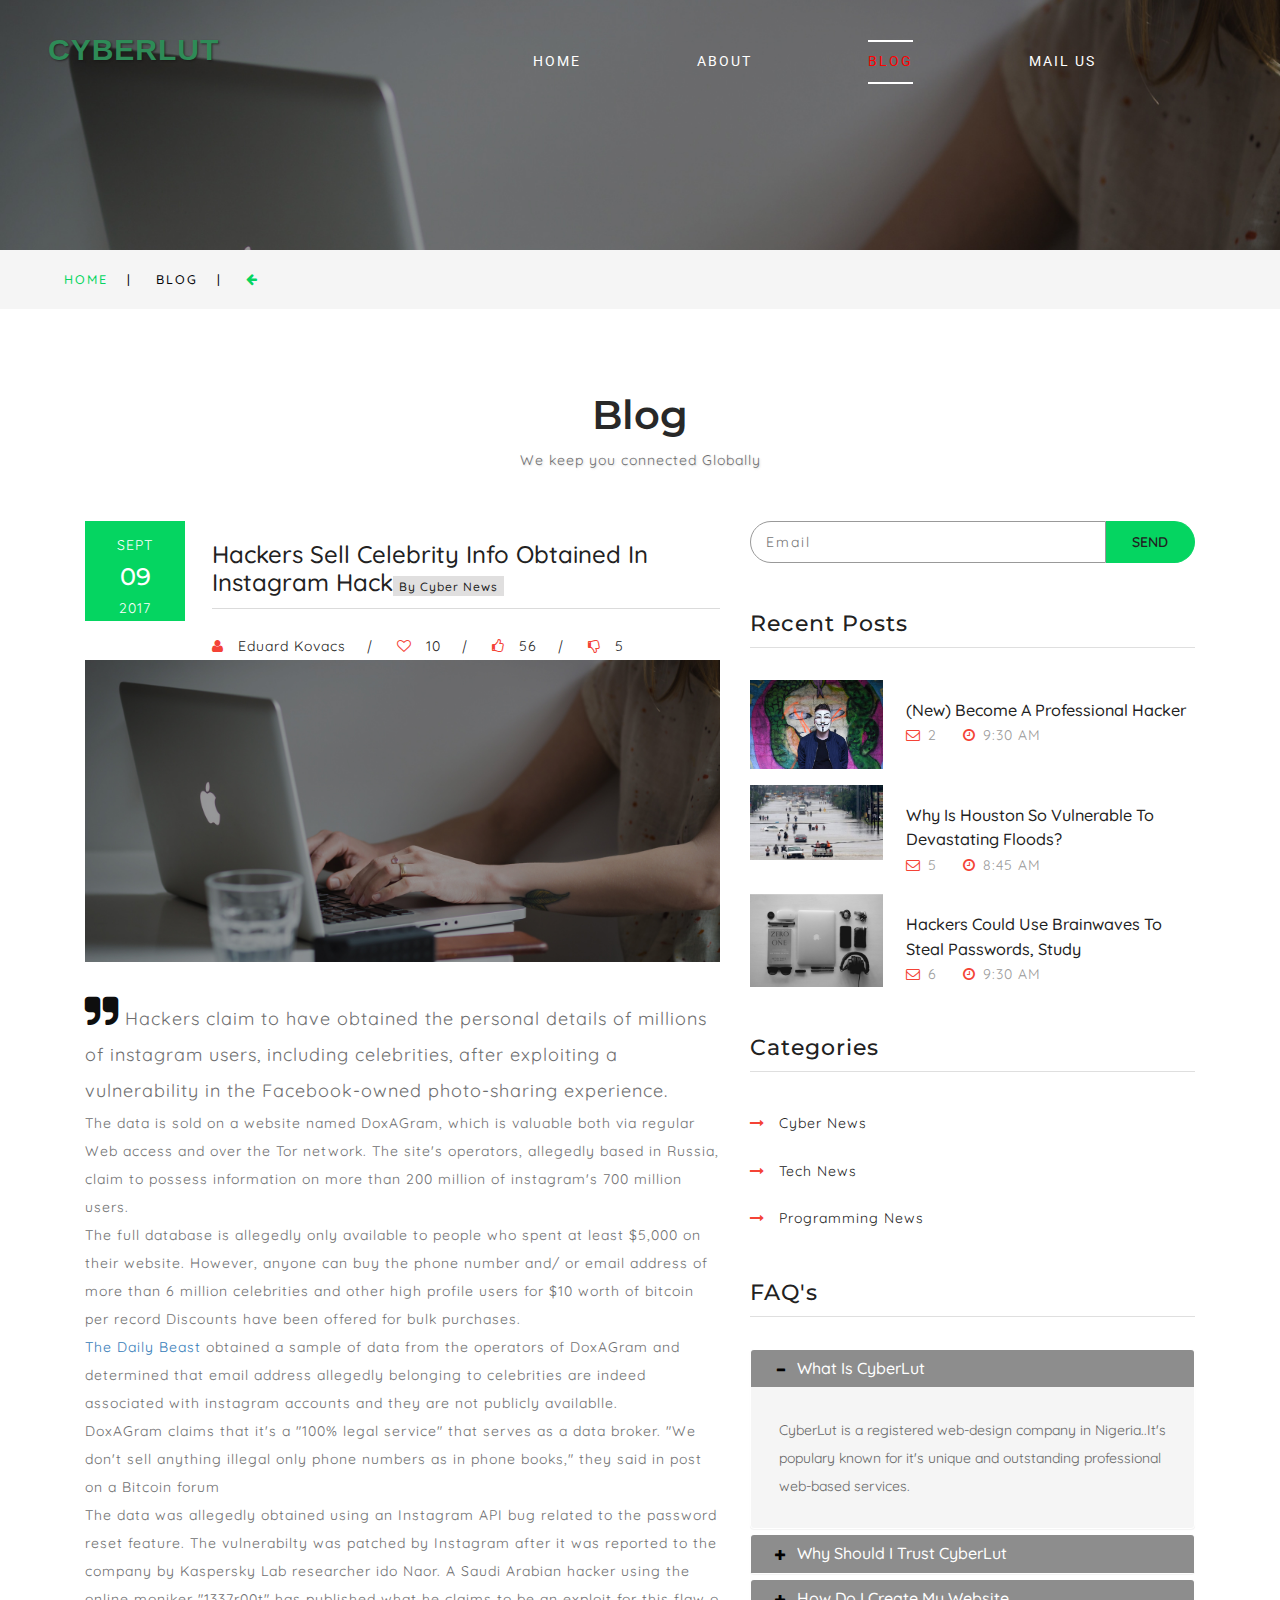
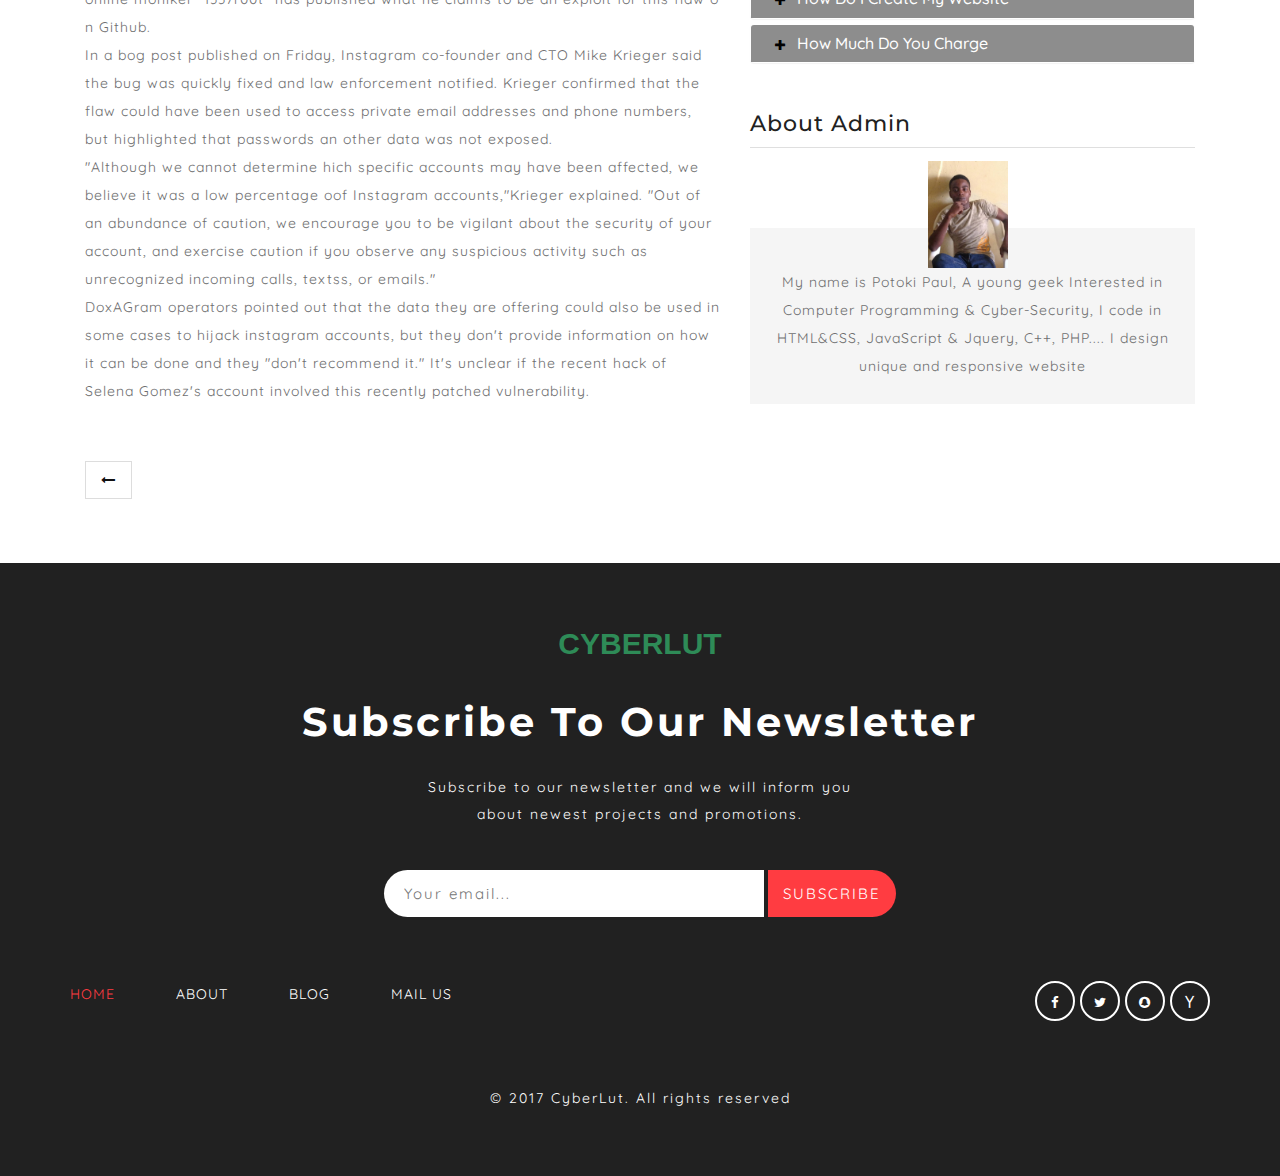
<file: info1.html>
<!DOCTYPE html>
<html lang="en">

<head>
		<!-- Global Site Tag (gtag.js) - Google Analytics -->
	<script async src="https://www.googletagmanager.com/gtag/js?id=UA-107205898-1"></script>
	<script>
	  window.dataLayer = window.dataLayer || [];
	  function gtag(){dataLayer.push(arguments)};
	  gtag('js', new Date());

	  gtag('config', 'UA-107205898-1');
	</script>

	<title>CyberLut a Corporate web-design company | Blog :: CyberLut</title>
	<meta name="viewport" content="width=device-width, initial-scale=1">
	<meta charset="utf-8">
	<meta name="keywords" content="CyberLut blog" />
	<meta name="robots" content="nofollow" />
	<meta http-equiv="author" content="Potoki Paul Chukwuemeke" />
	<script type="application/x-javascript">
		addEventListener("load", function () {
			setTimeout(hideURLbar, 0);
		}, false);

		function hideURLbar() {
			window.scrollTo(0, 1);
		}
	</script>
	<!-- bootstrap-css -->
	<link href="css/bootstrap.css" rel="stylesheet" type="text/css" media="all" />
	<!--// bootstrap-css -->
	<!-- css -->
	<link rel="stylesheet" href="css/style.css" type="text/css" media="all" />
	<!--// css -->
	<!-- font-awesome icons -->
	<link href="css/font-awesome.css" rel="stylesheet">
	<!-- //font-awesome icons -->
	<!-- font -->
	<link href="//fonts.googleapis.com/css?family=Montserrat:200,200i,300,400,400i,500,600,700" rel="stylesheet">
	<link href="//fonts.googleapis.com/css?family=Roboto:100,100i,300,300i,400,400i,500,500i,700,700i,900,900i" rel="stylesheet">
	<link href="https://fonts.googleapis.com/css?family=Quicksand" rel="stylesheet">
	<!-- //font -->
</head>

<body>
	<div class="inner_agile_pages">
		<div class="main_agileits">
			<div class="agile_wthree_nav">
				<nav class="navbar navbar-default">
					<div class="navbar-header navbar-left">
						<button type="button" class="navbar-toggle collapsed" data-toggle="collapse" data-target="#bs-example-navbar-collapse-1">
							<span class="sr-only">Toggle navigation</span>
							<span class="icon-bar"></span>
							<span class="icon-bar"></span>
							<span class="icon-bar"></span>
						</button>
						<h1><a class="navbar-brand" style="color: seagreen; font-size: 30px; font-weight: bold; font-family:arial,verdana,sans-serif;" href="index.html">CYBERLUT</a><h1>
					</div>
					<!-- Collect the nav links, forms, and other content for toggling -->

					<div class="collapse navbar-collapse navbar-right" id="bs-example-navbar-collapse-1">
						<nav class="link-effect-8" id="link-effect-8">
							<ul class="nav navbar-nav">
								<li style="margin-right:40px; padding-left:20px;" ><a href="index.html">Home</a></li>
								<li style="margin-right:40px; padding-left:20px;"><a href="about.html">About</a></li>
								<li style="margin-right:40px; padding-left:20px;" class="active"><a href="blog.html">Blog</a></li>
								<li style="margin-right:40px; padding-left:20px;"><a href="mail.html">Mail Us</a></li>
							</ul>
						</nav>
					</div>
					
				</nav>
			</div>
		</div>
	</div>
	<!-- //banner -->
	<!--/w3_short-->
	<div class="services-breadcrumb">
		<div class="agile_inner_breadcrumb">

			<ul class="w3_short">
				<li><a href="index.html">Home</a><span>|</span></li>
				<li>Blog<span>|</span></li>
				<li><a href="blog.html" class="w3_agile_arrow_left"><i class="fa fa-arrow-left" aria-hidden="true"></i></a></li>
			</ul>
		</div>
	</div>
	<!--//w3_short-->
	<!-- banner-bottom -->
	<div class="banner_bottom_w3ls_agile">
		<div class="container">
			<h3 class="agile_heading inner">Blog</h3>
			<p class="sub_cap">We keep you connected Globally</p>
			<div class="agile_inner_info">
				<div class="col-md-7 w3agile_blog_left">
					<div class="w3agile_blog_left_grid">
						<div class="w3agile_blog_left_grid_l">
							<p>Sept</p>
							<h4>09</h4>
							<p>2017</p>
						</div>
						<div class="w3agile_blog_left_grid_r">
							<h3><a href="info1.html">Hackers Sell Celebrity Info Obtained in Instagram Hack<span>by Cyber News</span></a></h3>
							<ul>
								<li><span class="fa fa-user" aria-hidden="true"></span><a href="#">Eduard Kovacs</a><i>|</i></li>
								<li><span class="fa fa-heart-o" aria-hidden="true"></span><a href="#">10</a><i>|</i></li>
								<li><span class="fa fa-thumbs-o-up" aria-hidden="true"></span><a href="#">56</a><i>|</i></li>
								<li><span class="fa fa-thumbs-o-down" aria-hidden="true"></span>5</li>
							</ul>
						</div>
						<div class="clearfix"> </div>
						<div class="w3agile_blog_left_grid_sub">
							<a href=info1.html"><img src="images/banner.jpg" alt=" " class="img-responsive" /></a>
						</div>

						<div class="w3agile_blog_left_grid_sub1">
							<div class="w3agile_blog_left_grid_sub1_pos">
								<p style="font-size: 18px;"><i class="fa fa-quote-right" aria-hidden="true"></i> Hackers claim to have obtained the personal details of millions of instagram users, including celebrities, after exploiting a vulnerability in the Facebook-owned photo-sharing experience.</p>
								<p>The data is sold on a website named DoxAGram, which is valuable both via regular Web access and over the Tor network. The site's operators, allegedly based in Russia, claim to possess information on more than 200 million of instagram's 700 million users.</p>
								<p>The full database is allegedly only available to people who spent at least &dollar;5,000 on their website. However, anyone can buy the phone number and/ or email address of more than 6 million celebrities and other high profile users for &dollar;10 worth of bitcoin per record Discounts have been offered for bulk purchases.</p>
								<p><a href="#">The Daily Beast</a> obtained a sample of data from the operators of DoxAGram and determined that email address allegedly belonging to celebrities are indeed associated with instagram accounts and they are not publicly availablle.</p>
								<p>DoxAGram claims that it's a "100% legal service" that serves as a data broker. "We don't sell anything illegal only phone numbers as in phone books," they said in post on a Bitcoin forum</p>
								<p> The data was allegedly obtained using an Instagram API bug related to the password reset feature. The vulnerabilty was patched by Instagram after it was reported to the company by Kaspersky Lab researcher  ido Naor. A Saudi Arabian hacker using the online moniker "1337r00t" has published what he claims to be an exploit for this flaw o n Github.</p>
								<p>In a bog post published on Friday, Instagram co-founder and CTO Mike Krieger said the bug was quickly fixed and law enforcement notified. Krieger confirmed that the flaw could have been used to access private email addresses and phone numbers, but highlighted that passwords an other data was not exposed.</p>
								<p>"Although we cannot determine hich specific accounts may have been affected, we believe it was a low percentage oof Instagram accounts,"Krieger explained. "Out of an abundance of caution, we encourage you to be vigilant about the security of your account, and exercise caution if you observe any suspicious activity such as unrecognized incoming calls, textss, or emails." </p>
								<p>DoxAGram operators pointed out that the data they are offering could also be used in some cases to hijack instagram accounts, but they don't provide information on how it can be done and they "don't recommend it." It's unclear if the recent hack of Selena Gomez's account involved this recently patched vulnerability.</p>
							</div>
						</div>
					</div>
					
					<nav aria-label="Page navigation">
						<ul class="w3_pagination">
							<li><a class="fa fa-long-arrow-left" href="blog.html" aria-label="previous"></a></li>
							</ul>
					</nav>
				</div>
				<div class="col-md-5 w3agile_blog_left">
					<div class="agileits_search">
						<form action="#" method="post">
							<input class="email" type="email" name="Email" placeholder="Email" required="">
							<input type="submit" value="Send">
						</form>
					</div>
					<div class="w3ls_recent_posts">
						<h3>Recent Posts</h3>
						<div class="agileits_recent_posts_grid">
							<div class="agileits_recent_posts_gridl">
								<a href="info7.html"><img src="images/g3.jpg" alt=" " class="img-responsive"></a>
							</div>
							<div class="agileits_recent_posts_gridr">
								<h4><a href="info7.html">(New) Become A Professional Hacker</a></h4>
								<ul>
									<li><span class="fa fa-envelope-o" aria-hidden="true"></span><a href="#">2</a></li>
									<li><span class="fa fa-clock-o" aria-hidden="true"></span>9:30 AM</li>
								</ul>
							</div>
							<div class="clearfix"> </div>
						</div>
						<div class="agileits_recent_posts_grid">
							<div class="agileits_recent_posts_gridl">
								<a href="info8.html"><img src="images/g2.jpg" alt=" " class="img-responsive"></a>
							</div>
							<div class="agileits_recent_posts_gridr">
								<h4><a href="info8.html">Why is Houston so vulnerable to devastating floods?</a></h4>
								<ul>
									<li><span class="fa fa-envelope-o" aria-hidden="true"></span><a href="#">5</a></li>
									<li><span class="fa fa-clock-o" aria-hidden="true"></span>8:45 AM</li>
								</ul>
							</div>
							<div class="clearfix"> </div>
						</div>
						<div class="agileits_recent_posts_grid">
							<div class="agileits_recent_posts_gridl">
								<a href="info9.html"><img src="images/g6.jpg" alt=" " class="img-responsive"></a>
							</div>
							<div class="agileits_recent_posts_gridr">
								<h4><a href="info9.html">Hackers could use brainwaves to steal passwords, study</a></h4>
								<ul>
									<li><span class="fa fa-envelope-o" aria-hidden="true"></span><a href="#">6</a></li>
									<li><span class="fa fa-clock-o" aria-hidden="true"></span>9:30 AM</li>
								</ul>
							</div>
							<div class="clearfix"> </div>
						</div>
					</div>
					<div class="w3l_categories">
						<h3>Categories</h3>
						<ul>
							<li><a href="info1.html"><span class="fa fa-long-arrow-right" aria-hidden="true"></span>Cyber News</a></li>
							<li><a href="info2.html"><span class="fa fa-long-arrow-right" aria-hidden="true"></span>Tech News</a></li>
							<li><a href="info3.html"><span class="fa fa-long-arrow-right" aria-hidden="true"></span>Programming News</a></li>
							</ul>
					</div>

					<div class="wthree_faq">
						<h3>FAQ's</h3>
						<div class="panel-group wthree_panel" id="accordion" role="tablist" aria-multiselectable="true">
							<div class="panel panel-default">
								<div class="panel-heading" role="tab" id="headingOne">
									<h4 class="panel-title asd">
										<a class="pa_italic" role="button" data-toggle="collapse" data-parent="#accordion" href="#collapseOne" aria-expanded="true"
										  aria-controls="collapseOne">
							  <span class="glyphicon glyphicon-plus" aria-hidden="true"></span><i class="glyphicon glyphicon-minus" aria-hidden="true"></i>What Is CyberLut
							</a>
									</h4>
								</div>
								<div id="collapseOne" class="panel-collapse collapse in" role="tabpanel" aria-labelledby="headingOne">
									<div class="panel-body panel_text">
										CyberLut is a registered web-design company in Nigeria..It's populary known for it's unique and outstanding professional web-based services.
									</div>
								</div>
							</div>
							<div class="panel panel-default">
								<div class="panel-heading" role="tab" id="headingTwo">
									<h4 class="panel-title asd">
										<a class="pa_italic collapsed" role="button" data-toggle="collapse" data-parent="#accordion" href="#collapseTwo" aria-expanded="false"
										  aria-controls="collapseTwo">
							  <span class="glyphicon glyphicon-plus" aria-hidden="true"></span><i class="glyphicon glyphicon-minus" aria-hidden="true"></i>Why should I trust CyberLut
							</a>
									</h4>
								</div>
								<div id="collapseTwo" class="panel-collapse collapse" role="tabpanel" aria-labelledby="headingTwo">
									<div class="panel-body panel_text">
										You should trust CyberLut because we are committed to our works and we are customer minded.
									</div>
								</div>
							</div>
							<div class="panel panel-default">
								<div class="panel-heading" role="tab" id="headingThree">
									<h4 class="panel-title asd">
										<a class="pa_italic collapsed" role="button" data-toggle="collapse" data-parent="#accordion" href="#collapseThree" aria-expanded="false"
										  aria-controls="collapseThree">
							  <span class="glyphicon glyphicon-plus" aria-hidden="true"></span><i class="glyphicon glyphicon-minus" aria-hidden="true"></i>How do I create my website
							</a>
									</h4>
								</div>
								<div id="collapseThree" class="panel-collapse collapse" role="tabpanel" aria-labelledby="headingThree">
									<div class="panel-body panel_text">
										CyberLut offers services to help you create a nice website. All you need is to mail us at <a href="mailto:potokipaul@gmail.com">CyberLut</a> and we would reply you.
									</div>
								</div>
							</div>
							<div class="panel panel-default">
								<div class="panel-heading" role="tab" id="headingFour">
									<h4 class="panel-title asd">
										<a class="pa_italic collapsed" role="button" data-toggle="collapse" data-parent="#accordion" href="#collapseFour" aria-expanded="false"
										  aria-controls="collapseFour">
							  <span class="glyphicon glyphicon-plus" aria-hidden="true"></span><i class="glyphicon glyphicon-minus" aria-hidden="true"></i>How much do you charge
							</a>
									</h4>
								</div>
								<div id="collapseFour" class="panel-collapse collapse" role="tabpanel" aria-labelledby="headingFour">
									<div class="panel-body panel_text">
										We charge based on the following plans:
										<ul style="margin-left: 30px; list-style: square;">
											<li><strong>Personal:</strong> &dollar;25</li>
											<li><strong>Business:</strong> &dollar;50</li>
											<li><strong>Ultimate:</strong> &dollar;99</li>
										</ul>
									</div>
								</div>
							</div>
						</div>
					</div>

					<div class="agile_author">
						<h3>About Admin</h3>
						<div class="agile_author_grid">
							<p>My name is Potoki Paul, A young geek Interested in Computer Programming &amp; Cyber-Security, I code in HTML&amp;CSS, JavaScript &amp; Jquery, C++, PHP.... I design unique and responsive website</p>
							<div class="agile_author_grid_pos">
								<img src="images/team2.jpg" alt="CyberLut" class="img-responsive" />
							</div>
						</div>
					</div>
				</div>
				<div class="clearfix"> </div>


			</div>
		</div>

	</div>
	<!-- //banner-bottom -->
	<!-- footer -->
	<div class="footer">
		<div class="container">
			<h2 style="color: seagreen; font-size: 30px; font-weight: bold; font-family:arial,verdana,sans-serif; ">CYBERLUT<h2>
			<h3>Subscribe To Our Newsletter</h3>
			<p class="footer_info_w3ls_agile">Subscribe to our newsletter and we will inform you about newest projects and promotions.</p>
			<form action="#" method="post">
				<input type="email" name="email" placeholder="Your email..." required="">
				<input type="submit" value="Subscribe">
			</form>
			<div class="agileits_w3layouts_nav">
				<div class="agileits_w3layouts_nav_left">
					<ul>
						<li class="active"><a href="index.html">Home</a></li>
						<li><a href="about.html">About</a></li>
						<li><a href="blog.html">Blog</a></li>
						<li><a href="mail.html">Mail Us</a></li>
					</ul>
				</div>
				<div class="agileits_w3layouts_nav_right">
					<ul>
						<li><a href="#" class="w3_agile_facebook"><i class="fa fa-facebook" aria-hidden="true"></i></a></li>
						<li><a href="#" class="agile_twitter"><i class="fa fa-twitter" aria-hidden="true"></i></a></li>
						<li><a href="#" class="w3_agile_dribble"><i class="fa fa-snapchat" aria-hidden="true"></i></a></li>
						<li><a href="#" class="w3_agile_vimeo"><i class="fa fa-yahoo" aria-hidden="true"></i></a></li>
					</ul>
				</div>
				<div class="clearfix"> </div>
			</div>
			<p>© 2017 CyberLut. All rights reserved</p>
		</div>

	</div>
	<!-- //footer -->
	<script src="js/jquery-2.1.4.min.js"></script>
	<script src="js/search.js"></script>
	<script src="js/bootstrap.js"></script>
</body>

</html>
</file>
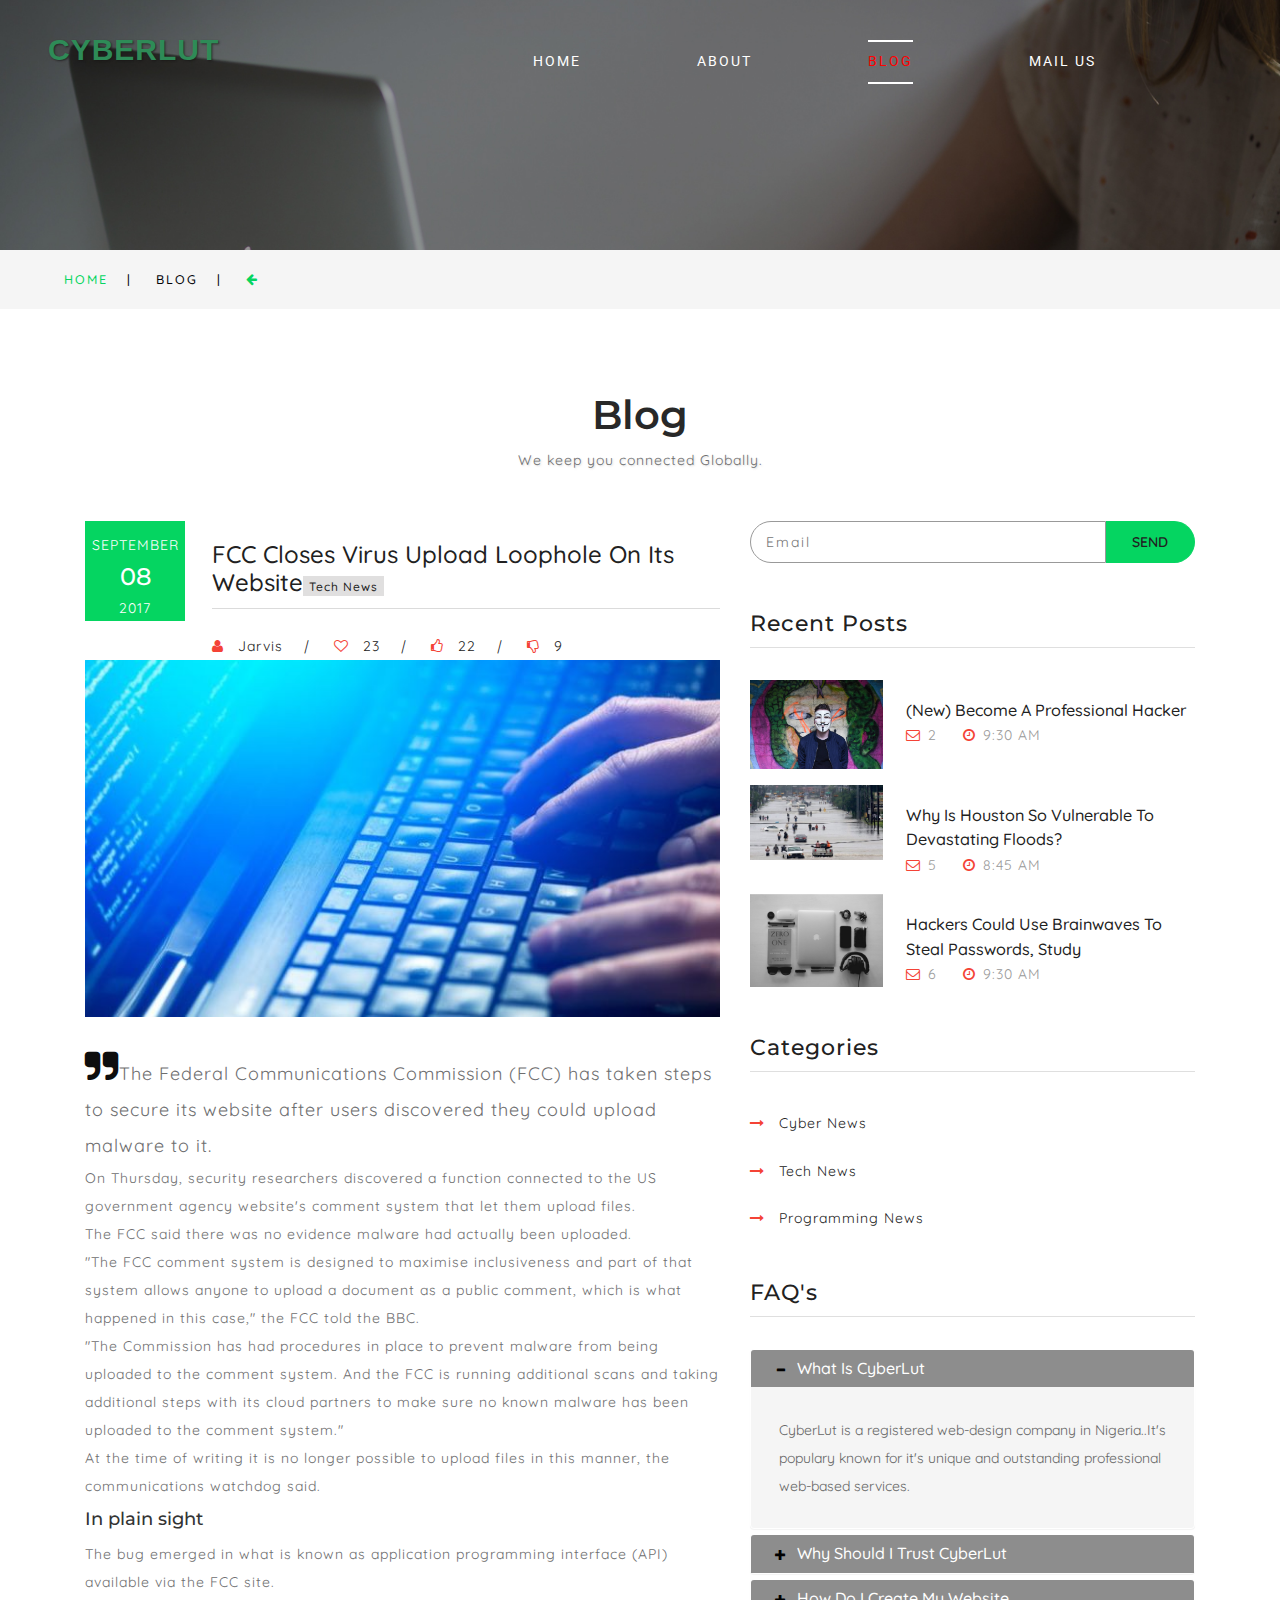
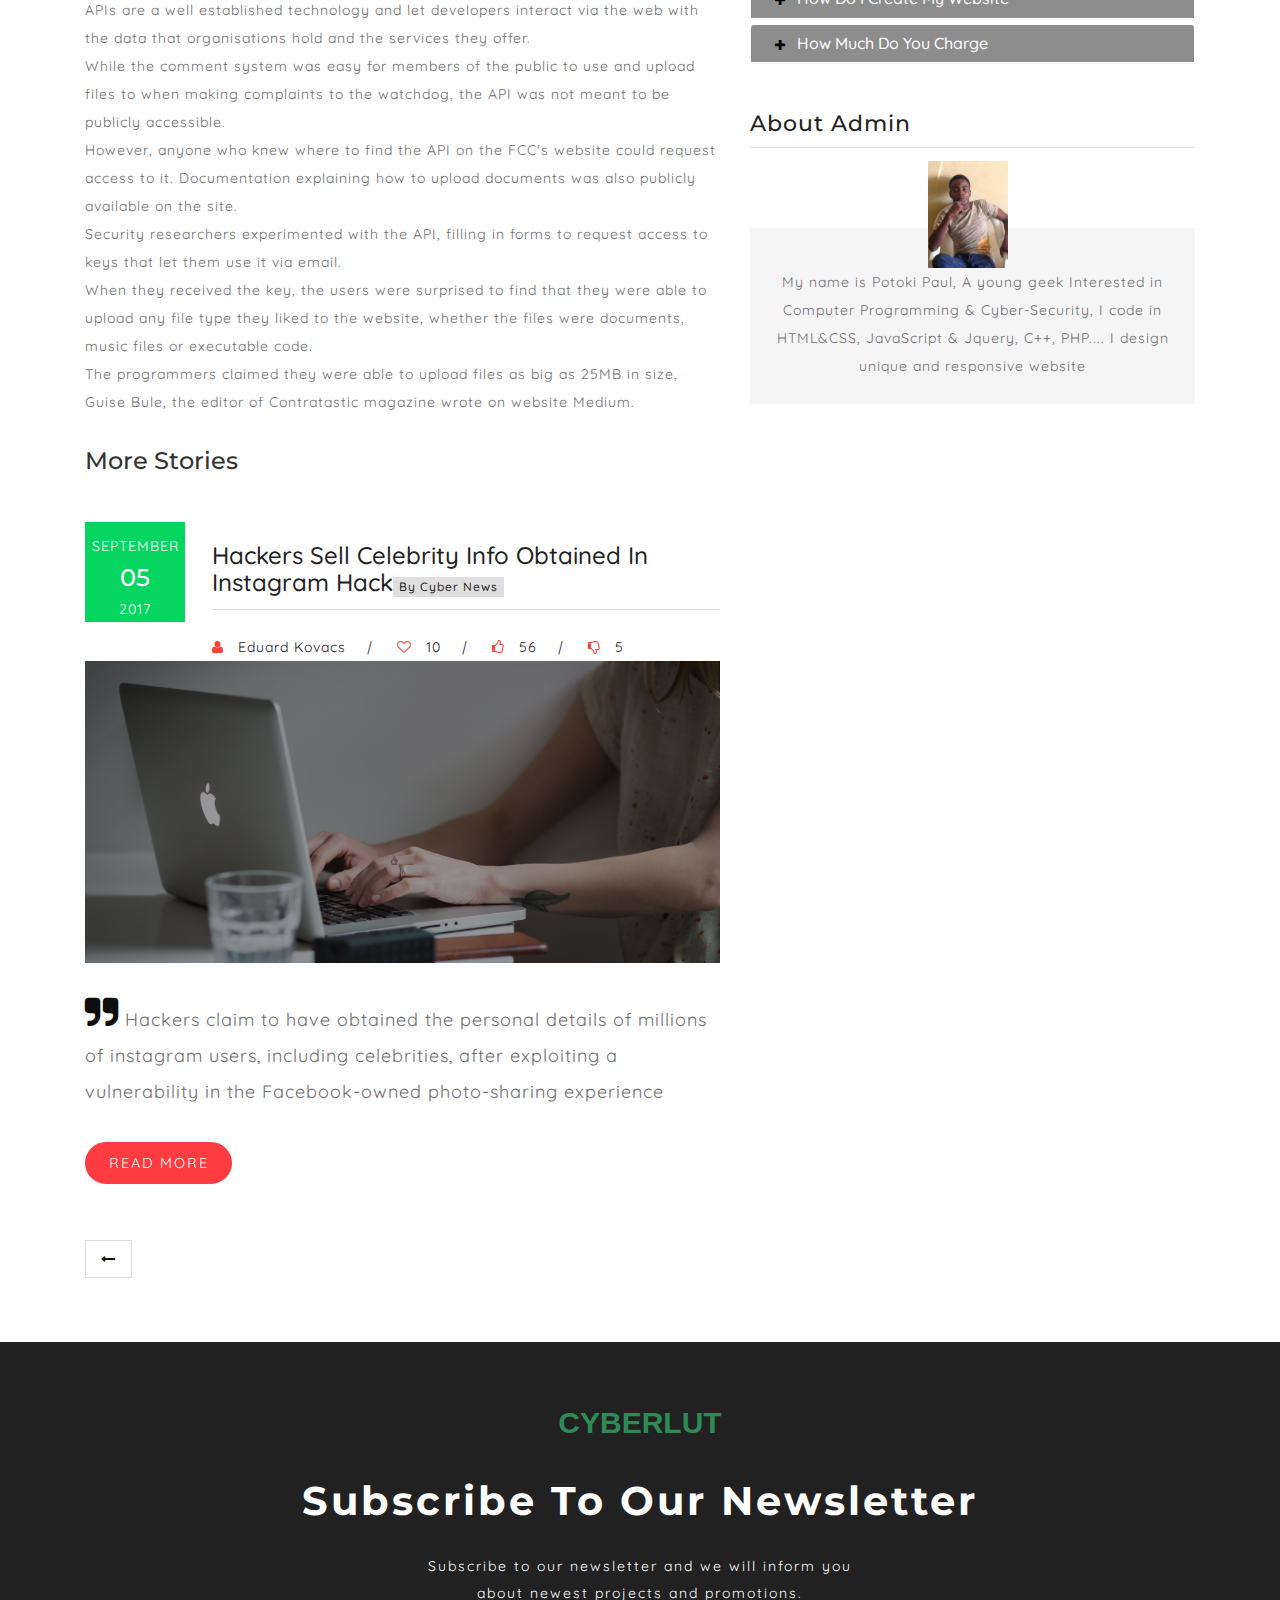
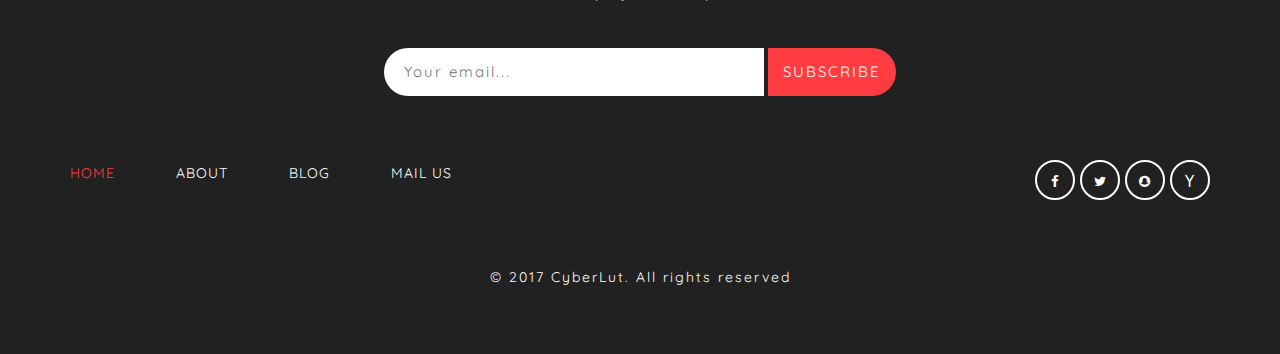
<file: info2.html>
<!DOCTYPE html>
<html lang="en">

<head>
	<!-- Global Site Tag (gtag.js) - Google Analytics -->
	<script async src="https://www.googletagmanager.com/gtag/js?id=UA-107205898-1"></script>
	<script>
	  window.dataLayer = window.dataLayer || [];
	  function gtag(){dataLayer.push(arguments)};
	  gtag('js', new Date());

	  gtag('config', 'UA-107205898-1');
	</script>

	<title>CyberLut a Corporate web-design company | Blog :: CyberLut</title>
	<meta name="viewport" content="width=device-width, initial-scale=1">
	<meta charset="utf-8">
	<meta name="keywords" content="CyberLut blog" />
	<meta name="robots" content="nofollow" />
	<meta http-equiv="author" content="Potoki Paul Chukwuemeke" />
	<script type="application/x-javascript">
		addEventListener("load", function () {
			setTimeout(hideURLbar, 0);
		}, false);

		function hideURLbar() {
			window.scrollTo(0, 1);
		}
	</script>
	<!-- bootstrap-css -->
	<link href="css/bootstrap.css" rel="stylesheet" type="text/css" media="all" />
	<!--// bootstrap-css -->
	<!-- css -->
	<link rel="stylesheet" href="css/style.css" type="text/css" media="all" />
	<!--// css -->
	<!-- font-awesome icons -->
	<link href="css/font-awesome.css" rel="stylesheet">
	<!-- //font-awesome icons -->
	<!-- font -->
	<link href="//fonts.googleapis.com/css?family=Montserrat:200,200i,300,400,400i,500,600,700" rel="stylesheet">
	<link href="//fonts.googleapis.com/css?family=Roboto:100,100i,300,300i,400,400i,500,500i,700,700i,900,900i" rel="stylesheet">
	<link href="https://fonts.googleapis.com/css?family=Quicksand" rel="stylesheet">
	<!-- //font -->
</head>

<body>
	<div class="inner_agile_pages">
		<div class="main_agileits">
			<div class="agile_wthree_nav">
				<nav class="navbar navbar-default">
					<div class="navbar-header navbar-left">
						<button type="button" class="navbar-toggle collapsed" data-toggle="collapse" data-target="#bs-example-navbar-collapse-1">
							<span class="sr-only">Toggle navigation</span>
							<span class="icon-bar"></span>
							<span class="icon-bar"></span>
							<span class="icon-bar"></span>
						</button>
						<h1><a class="navbar-brand" style="color: seagreen; font-size: 30px; font-weight: bold; font-family:arial,verdana,sans-serif;" href="index.html">CYBERLUT</a><h1>
					</div>
					<!-- Collect the nav links, forms, and other content for toggling -->

					<div class="collapse navbar-collapse navbar-right" id="bs-example-navbar-collapse-1">
						<nav class="link-effect-8" id="link-effect-8">
							<ul class="nav navbar-nav">
								<li style="margin-right:40px; padding-left:20px;" ><a href="index.html">Home</a></li>
								<li style="margin-right:40px; padding-left:20px;"><a href="about.html">About</a></li>
								<li style="margin-right:40px; padding-left:20px;" class="active"><a href="blog.html">Blog</a></li>
								<li style="margin-right:40px; padding-left:20px;"><a href="mail.html">Mail Us</a></li>
							</ul>
						</nav>
					</div>
					
				</nav>
			</div>
		</div>
	</div>
	<!-- //banner -->
	<!--/w3_short-->
	<div class="services-breadcrumb">
		<div class="agile_inner_breadcrumb">

			<ul class="w3_short">
				<li><a href="index.html">Home</a><span>|</span></li>
				<li>Blog<span>|</span></li>
				<li><a href="blog.html" class="w3_agile_arrow_left"><i class="fa fa-arrow-left" aria-hidden="true"></i></a></li>
			</ul>
		</div>
	</div>
	<!--//w3_short-->
	<!-- banner-bottom -->
	<div class="banner_bottom_w3ls_agile">
		<div class="container">
			<h3 class="agile_heading inner">Blog</h3>
			<p class="sub_cap">We keep you connected Globally.</p>
			<div class="agile_inner_info">
				<div class="col-md-7 w3agile_blog_left">
					<div class="w3agile_blog_left_grid">
						<div class="w3agile_blog_left_grid_l">
							<p>September</p>
							<h4>08</h4>
							<p>2017</p>
						</div>
						<div class="w3agile_blog_left_grid_r">
							<h3><a href="info2.html">FCC closes virus upload loophole on its website<span>Tech news</span></a></h3>
							<ul>
								<li><span class="fa fa-user" aria-hidden="true"></span><a href="#">Jarvis</a><i>|</i></li>
								<li><span class="fa fa-heart-o" aria-hidden="true"></span><a href="#">23</a><i>|</i></li>
								<li><span class="fa fa-thumbs-o-up" aria-hidden="true"></span><a href="#">22</a><i>|</i></li>
								<li><span class="fa fa-thumbs-o-down" aria-hidden="true"></span>9</li>
							</ul>
						</div>
						<div class="clearfix"> </div>
						<div class="w3agile_blog_left_grid_sub">
							<a href="info2.html"><img src="images/info2.jpg" alt=" " class="img-responsive" /></a>
						</div>
						<div class="w3agile_blog_left_grid_sub1">
							<div class="w3agile_blog_left_grid_sub1_pos">
								<p style="font-size: 18px;"> <i class="fa fa-quote-right" aria-hidden="true"></i>The Federal Communications Commission (FCC) has taken steps to secure its website after users discovered they could upload malware to it.</p>
								<p>On Thursday, security researchers discovered a function connected to the US government agency website's comment system that let them upload files.</p>
								<p>The FCC said there was no evidence malware had actually been uploaded.</p>

								<p>"The FCC comment system is designed to maximise inclusiveness and part of that system allows anyone to upload a document as a public comment, which is what happened in this case," the FCC told the BBC.</p>

								<p>"The Commission has had procedures in place to prevent malware from being uploaded to the comment system. And the FCC is running additional scans and taking additional steps with its cloud partners to make sure no known malware has been uploaded to the comment system."</p>

								<p>At the time of writing it is no longer possible to upload files in this manner, the communications watchdog said.</p>
								<h4>In plain sight</h4>

								<p>The bug emerged in what is known as application programming interface (API) available via the FCC site.</p>

								<p>APIs are a well established technology and let developers interact via the web with the data that organisations hold and the services they offer.</p>

								<p>While the comment system was easy for members of the public to use and upload files to when making complaints to the watchdog, the API was not meant to be publicly accessible.</p>

								<p>However, anyone who knew where to find the API on the FCC's website could request access to it. Documentation explaining how to upload documents was also publicly available on the site.</p>

								<p>Security researchers experimented with the API, filling in forms to request access to keys that let them use it via email.</p>

								<p>When they received the key, the users were surprised to find that they were able to upload any file type they liked to the website, whether the files were documents, music files or executable code.</p>

								<p>The programmers claimed they were able to upload files as big as 25MB in size, Guise Bule, the editor of Contratastic magazine wrote on website Medium.</p>
							</div>
						</div>
						<h3> More Stories</h3>
					</div>
					
					<div class="w3agile_blog_left_grid">
						<div class="w3agile_blog_left_grid_l">
							<p>September</p>
							<h4>05</h4>
							<p>2017</p>
						</div>
						<div class="w3agile_blog_left_grid_r">
							<h3><a href="info1.html">Hackers Sell Celebrity Info Obtained in Instagram Hack<span>by Cyber News</span></a></h3>
							<ul>
								<li><span class="fa fa-user" aria-hidden="true"></span><a href="#">Eduard Kovacs</a><i>|</i></li>
								<li><span class="fa fa-heart-o" aria-hidden="true"></span><a href="#">10</a><i>|</i></li>
								<li><span class="fa fa-thumbs-o-up" aria-hidden="true"></span><a href="#">56</a><i>|</i></li>
								<li><span class="fa fa-thumbs-o-down" aria-hidden="true"></span>5</li>
							</ul>
						</div>
						<div class="clearfix"> </div>
						<div class="w3agile_blog_left_grid_sub">
							<a href="info1.html"><img src="images/banner.jpg" alt=" " class="img-responsive" /></a>
						</div>

						<div class="w3agile_blog_left_grid_sub1">
							<div class="w3agile_blog_left_grid_sub1_pos">
								<p style="font-size: 18px;"><i class="fa fa-quote-right" aria-hidden="true"></i> Hackers claim to have obtained the personal details of millions of instagram users, including celebrities, after exploiting a vulnerability in the Facebook-owned photo-sharing experience</p>
							</div>
						</div>
						<div class="agileits-button two single">
							<a href="info1.html" class="read scroll hvr-shutter-out-vertical">Read More</a>
						</div>
					</div>
					<nav aria-label="Page navigation">
						<ul class="w3_pagination">
							<li><a class="fa fa-long-arrow-left" href="blog.html" aria-label="previous"></a></li>
						</ul>
					</nav>
				</div>
				<div class="col-md-5 w3agile_blog_left">
					<div class="agileits_search">
						<form action="#" method="post">
							<input class="email" type="email" name="Email" placeholder="Email" required="">
							<input type="submit" value="Send">
						</form>
					</div>
					<div class="w3ls_recent_posts">
						<h3>Recent Posts</h3>
						<div class="agileits_recent_posts_grid">
							<div class="agileits_recent_posts_gridl">
								<a href="info7.html"><img src="images/g3.jpg" alt=" " class="img-responsive"></a>
							</div>
							<div class="agileits_recent_posts_gridr">
								<h4><a href="info7.html">(New) Become A Professional Hacker</a></h4>
								<ul>
									<li><span class="fa fa-envelope-o" aria-hidden="true"></span><a href="#">2</a></li>
									<li><span class="fa fa-clock-o" aria-hidden="true"></span>9:30 AM</li>
								</ul>
							</div>
							<div class="clearfix"> </div>
						</div>
						<div class="agileits_recent_posts_grid">
							<div class="agileits_recent_posts_gridl">
								<a href="info8.html"><img src="images/g2.jpg" alt=" " class="img-responsive"></a>
							</div>
							<div class="agileits_recent_posts_gridr">
								<h4><a href="info8.html">Why is Houston so vulnerable to devastating floods?</a></h4>
								<ul>
									<li><span class="fa fa-envelope-o" aria-hidden="true"></span><a href="#">5</a></li>
									<li><span class="fa fa-clock-o" aria-hidden="true"></span>8:45 AM</li>
								</ul>
							</div>
							<div class="clearfix"> </div>
							
						</div>
						<div class="agileits_recent_posts_grid">
							<div class="agileits_recent_posts_gridl">
								<a href="info9.html"><img src="images/g6.jpg" alt=" " class="img-responsive"></a>
							</div>
							<div class="agileits_recent_posts_gridr">
								<h4><a href="info9.html">Hackers could use brainwaves to steal passwords, study</a></h4>
								<ul>
									<li><span class="fa fa-envelope-o" aria-hidden="true"></span><a href="#">6</a></li>
									<li><span class="fa fa-clock-o" aria-hidden="true"></span>9:30 AM</li>
								</ul>
							</div>
							<div class="clearfix"> </div>
						</div>
					</div>
					<div class="w3l_categories">
						<h3>Categories</h3>
						<ul>
							<li><a href="info1.html"><span class="fa fa-long-arrow-right" aria-hidden="true"></span>Cyber News</a></li>
							<li><a href="info2.html"><span class="fa fa-long-arrow-right" aria-hidden="true"></span>Tech News</a></li>
							<li><a href="info3.html"><span class="fa fa-long-arrow-right" aria-hidden="true"></span>Programming News</a></li>
							</ul>
					</div>

					<div class="wthree_faq">
						<h3>FAQ's</h3>
						<div class="panel-group wthree_panel" id="accordion" role="tablist" aria-multiselectable="true">
							<div class="panel panel-default">
								<div class="panel-heading" role="tab" id="headingOne">
									<h4 class="panel-title asd">
										<a class="pa_italic" role="button" data-toggle="collapse" data-parent="#accordion" href="#collapseOne" aria-expanded="true"
										  aria-controls="collapseOne">
							  <span class="glyphicon glyphicon-plus" aria-hidden="true"></span><i class="glyphicon glyphicon-minus" aria-hidden="true"></i>What Is CyberLut
							</a>
									</h4>
								</div>
								<div id="collapseOne" class="panel-collapse collapse in" role="tabpanel" aria-labelledby="headingOne">
									<div class="panel-body panel_text">
										CyberLut is a registered web-design company in Nigeria..It's populary known for it's unique and outstanding professional web-based services.
									</div>
								</div>
							</div>
							<div class="panel panel-default">
								<div class="panel-heading" role="tab" id="headingTwo">
									<h4 class="panel-title asd">
										<a class="pa_italic collapsed" role="button" data-toggle="collapse" data-parent="#accordion" href="#collapseTwo" aria-expanded="false"
										  aria-controls="collapseTwo">
							  <span class="glyphicon glyphicon-plus" aria-hidden="true"></span><i class="glyphicon glyphicon-minus" aria-hidden="true"></i>Why should I trust CyberLut
							</a>
									</h4>
								</div>
								<div id="collapseTwo" class="panel-collapse collapse" role="tabpanel" aria-labelledby="headingTwo">
									<div class="panel-body panel_text">
										You should trust CyberLut because we are committed to our works and we are customer minded.
									</div>
								</div>
							</div>
							<div class="panel panel-default">
								<div class="panel-heading" role="tab" id="headingThree">
									<h4 class="panel-title asd">
										<a class="pa_italic collapsed" role="button" data-toggle="collapse" data-parent="#accordion" href="#collapseThree" aria-expanded="false"
										  aria-controls="collapseThree">
							  <span class="glyphicon glyphicon-plus" aria-hidden="true"></span><i class="glyphicon glyphicon-minus" aria-hidden="true"></i>How do I create my website
							</a>
									</h4>
								</div>
								<div id="collapseThree" class="panel-collapse collapse" role="tabpanel" aria-labelledby="headingThree">
									<div class="panel-body panel_text">
										CyberLut offers services to help you create a nice website. All you need is to mail us at <a href="mailto:potokipaul@gmail.com">CyberLut</a> and we would reply you.
									</div>
								</div>
							</div>
							<div class="panel panel-default">
								<div class="panel-heading" role="tab" id="headingFour">
									<h4 class="panel-title asd">
										<a class="pa_italic collapsed" role="button" data-toggle="collapse" data-parent="#accordion" href="#collapseFour" aria-expanded="false"
										  aria-controls="collapseFour">
							  <span class="glyphicon glyphicon-plus" aria-hidden="true"></span><i class="glyphicon glyphicon-minus" aria-hidden="true"></i>How much do you charge
							</a>
									</h4>
								</div>
								<div id="collapseFour" class="panel-collapse collapse" role="tabpanel" aria-labelledby="headingFour">
									<div class="panel-body panel_text">
										We charge based on the following plans:
										<ul style="margin-left: 30px; list-style: square;">
											<li><strong>Personal:</strong> &dollar;25</li>
											<li><strong>Business:</strong> &dollar;50</li>
											<li><strong>Ultimate:</strong> &dollar;99</li>
										</ul>
									</div>
								</div>
							</div>
						</div>
					</div>

					<div class="agile_author">
						<h3>About Admin</h3>
						<div class="agile_author_grid">
							<p>My name is Potoki Paul, A young geek Interested in Computer Programming &amp; Cyber-Security, I code in HTML&amp;CSS, JavaScript &amp; Jquery, C++, PHP.... I design unique and responsive website</p>
							<div class="agile_author_grid_pos">
								<img src="images/team2.jpg" alt="CyberLut" class="img-responsive" />
							</div>
						</div>
					</div>
				</div>
				<div class="clearfix"> </div>


			</div>
		</div>

	</div>
	<!-- //banner-bottom -->
	<!-- footer -->
	<div class="footer">
		<div class="container">
			<h2 style="color: seagreen; font-size: 30px; font-weight: bold; font-family:arial,verdana,sans-serif; ">CYBERLUT<h2>
			<h3>Subscribe To Our Newsletter</h3>
			<p class="footer_info_w3ls_agile">Subscribe to our newsletter and we will inform you about newest projects and promotions.</p>
			<form action="#" method="post">
				<input type="email" name="email" placeholder="Your email..." required="">
				<input type="submit" value="Subscribe">
			</form>
			<div class="agileits_w3layouts_nav">
				<div class="agileits_w3layouts_nav_left">
					<ul>
						<li class="active"><a href="index.html">Home</a></li>
						<li><a href="about.html">About</a></li>
						<li><a href="blog.html">Blog</a></li>
						<li><a href="mail.html">Mail Us</a></li>
					</ul>
				</div>
				<div class="agileits_w3layouts_nav_right">
					<ul>
						<li><a href="#" class="w3_agile_facebook"><i class="fa fa-facebook" aria-hidden="true"></i></a></li>
						<li><a href="#" class="agile_twitter"><i class="fa fa-twitter" aria-hidden="true"></i></a></li>
						<li><a href="#" class="w3_agile_dribble"><i class="fa fa-snapchat" aria-hidden="true"></i></a></li>
						<li><a href="#" class="w3_agile_vimeo"><i class="fa fa-yahoo" aria-hidden="true"></i></a></li>
					</ul>
				</div>
				<div class="clearfix"> </div>
			</div>
			<p>© 2017 CyberLut. All rights reserved</p>
		</div>

	</div>
	<!-- //footer -->
	<script src="js/jquery-2.1.4.min.js"></script>
	<script src="js/search.js"></script>
	<script src="js/bootstrap.js"></script>
</body>

</html>
</file>
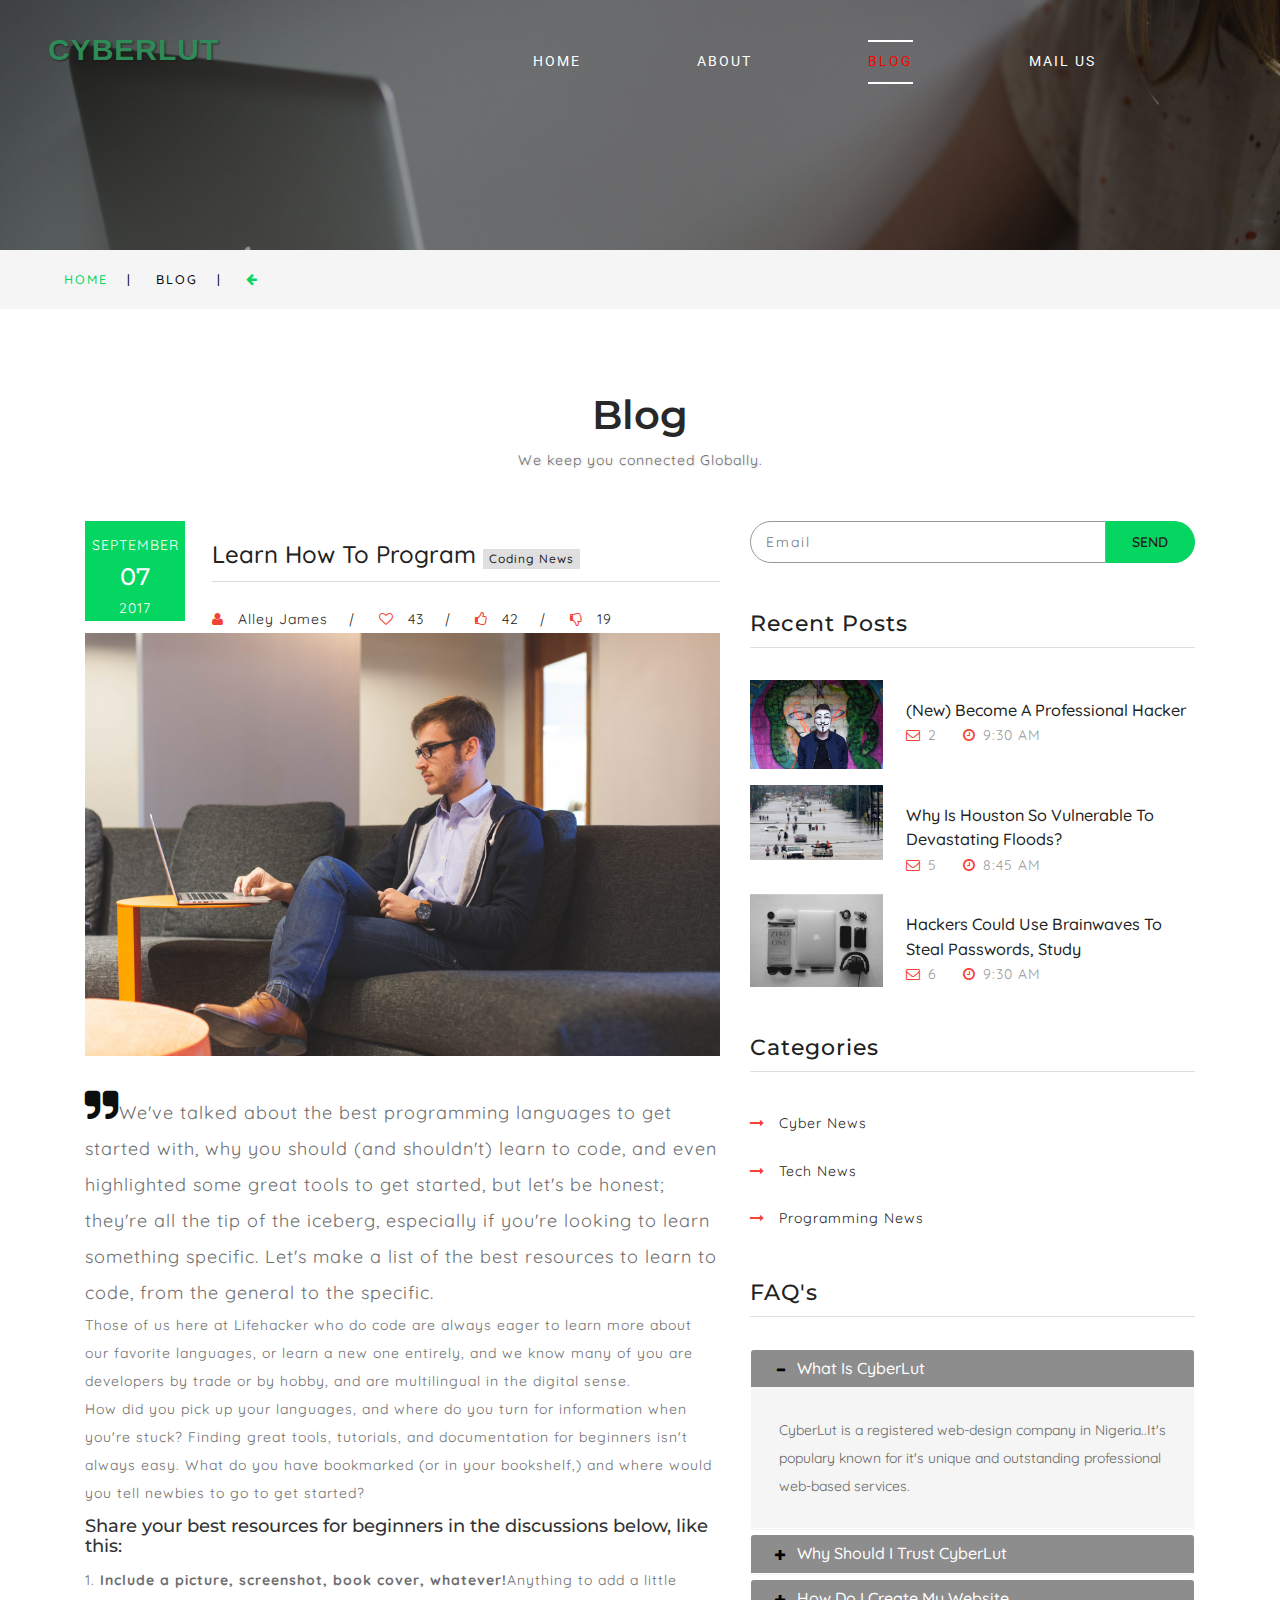
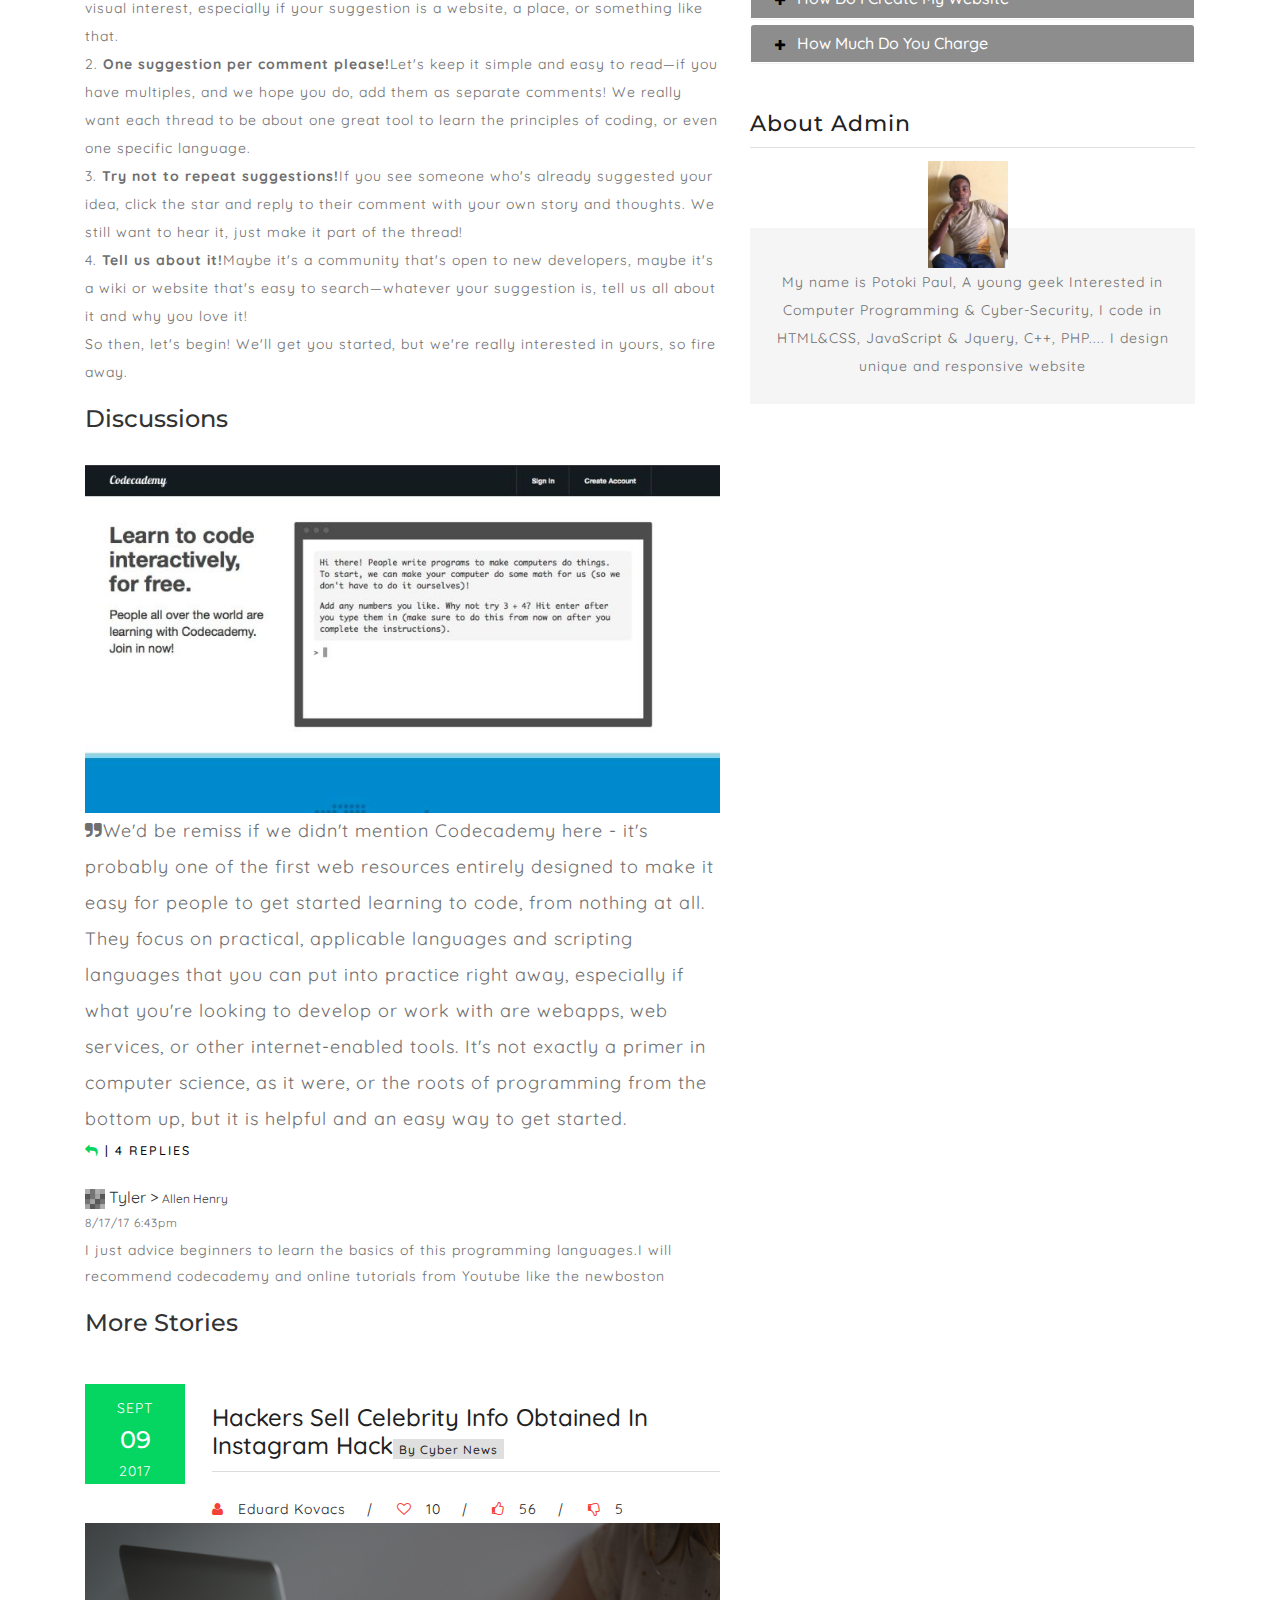
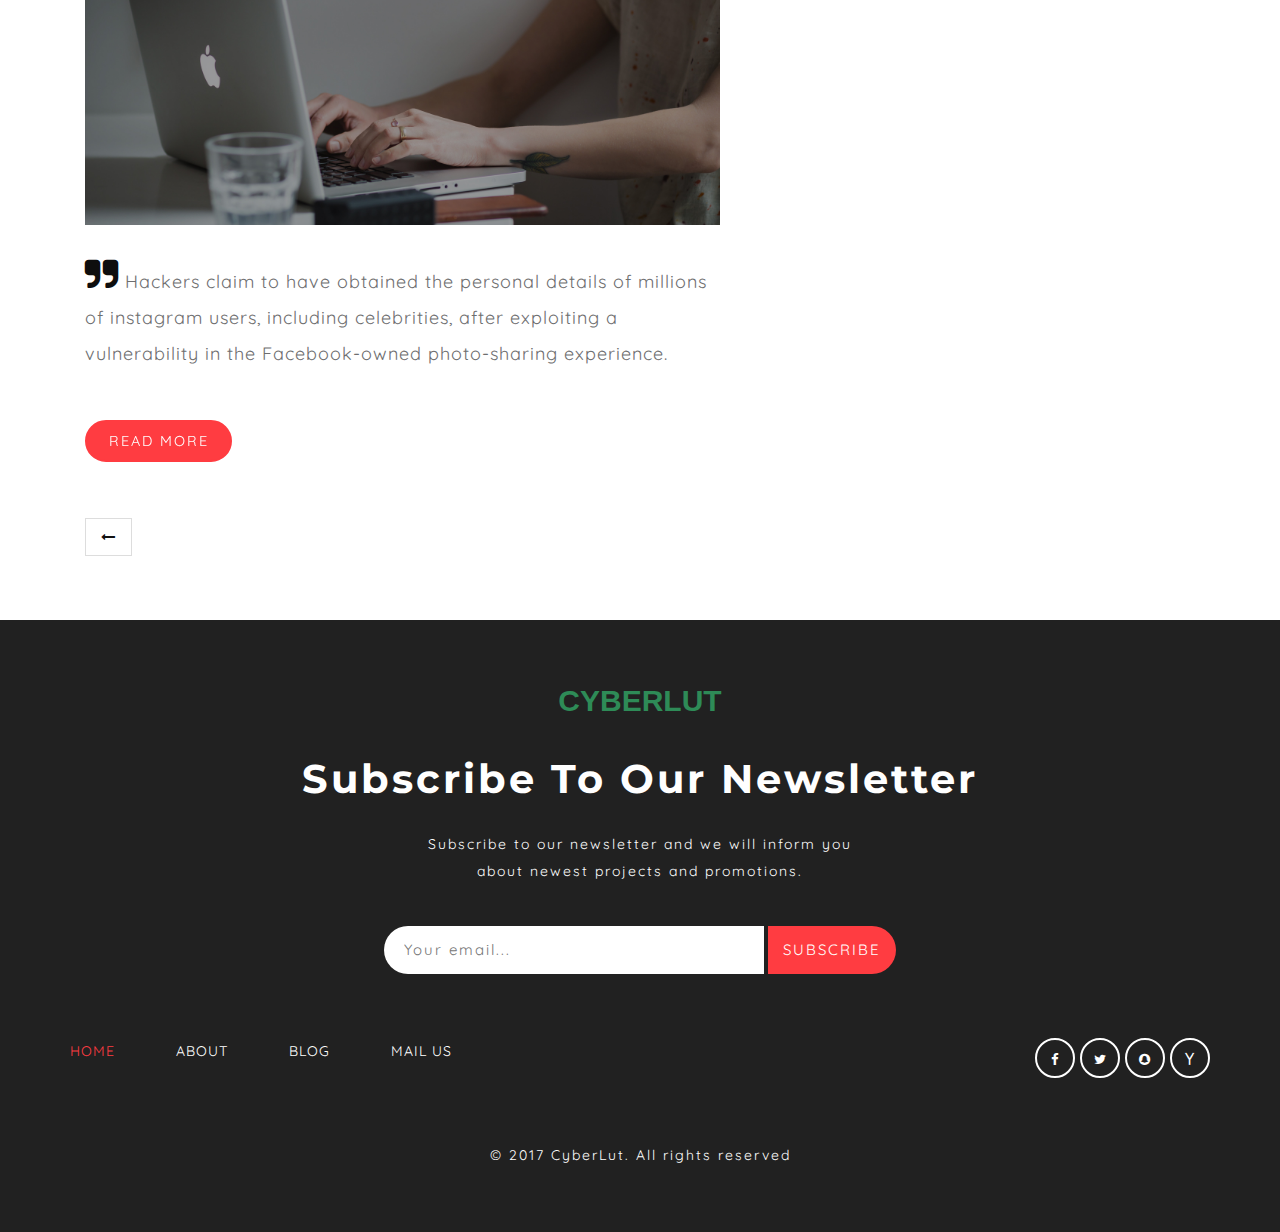
<file: info3.html>
<!DOCTYPE html>
<html lang="en">

<head>
	<!-- Global Site Tag (gtag.js) - Google Analytics -->
	<script async src="https://www.googletagmanager.com/gtag/js?id=UA-107205898-1"></script>
	<script>
	  window.dataLayer = window.dataLayer || [];
	  function gtag(){dataLayer.push(arguments)};
	  gtag('js', new Date());

	  gtag('config', 'UA-107205898-1');
	</script>

	<title>CyberLut a Corporate web-design company | Blog :: CyberLut</title>
	<meta name="viewport" content="width=device-width, initial-scale=1">
	<meta charset="utf-8">
	<meta name="keywords" content="CyberLut blog" />
	<meta name="robots" content="nofollow" />
	<meta http-equiv="author" content="Potoki Paul Chukwuemeke" />
	<script type="application/x-javascript">
		addEventListener("load", function () {
			setTimeout(hideURLbar, 0);
		}, false);

		function hideURLbar() {
			window.scrollTo(0, 1);
		}
	</script>
	<!-- bootstrap-css -->
	<link href="css/bootstrap.css" rel="stylesheet" type="text/css" media="all" />
	<!--// bootstrap-css -->
	<!-- css -->
	<link rel="stylesheet" href="css/style.css" type="text/css" media="all" />
	<!--// css -->
	<!-- font-awesome icons -->
	<link href="css/font-awesome.css" rel="stylesheet">
	<!-- //font-awesome icons -->
	<!-- font -->
	<link href="//fonts.googleapis.com/css?family=Montserrat:200,200i,300,400,400i,500,600,700" rel="stylesheet">
	<link href="//fonts.googleapis.com/css?family=Roboto:100,100i,300,300i,400,400i,500,500i,700,700i,900,900i" rel="stylesheet">
	<link href="https://fonts.googleapis.com/css?family=Quicksand" rel="stylesheet">
	<!-- //font -->
</head>

<body>
	<div class="inner_agile_pages">
		<div class="main_agileits">
			<div class="agile_wthree_nav">
				<nav class="navbar navbar-default">
					<div class="navbar-header navbar-left">
						<button type="button" class="navbar-toggle collapsed" data-toggle="collapse" data-target="#bs-example-navbar-collapse-1">
							<span class="sr-only">Toggle navigation</span>
							<span class="icon-bar"></span>
							<span class="icon-bar"></span>
							<span class="icon-bar"></span>
						</button>
						<h1><a class="navbar-brand" style="color: seagreen; font-size: 30px; font-weight: bold; font-family:arial,verdana,sans-serif;" href="index.html">CYBERLUT</a><h1>
					</div>
					<!-- Collect the nav links, forms, and other content for toggling -->

					<div class="collapse navbar-collapse navbar-right" id="bs-example-navbar-collapse-1">
						<nav class="link-effect-8" id="link-effect-8">
							<ul class="nav navbar-nav">
								<li style="margin-right:40px; padding-left:20px;" ><a href="index.html">Home</a></li>
								<li style="margin-right:40px; padding-left:20px;"><a href="about.html">About</a></li>
								<li style="margin-right:40px; padding-left:20px;" class="active"><a href="blog.html">Blog</a></li>
								<li style="margin-right:40px; padding-left:20px;"><a href="mail.html">Mail Us</a></li>
							</ul>
						</nav>
					</div>
					
				</nav>
			</div>
		</div>
	</div>
	<!-- //banner -->
	<!--/w3_short-->
	<div class="services-breadcrumb">
		<div class="agile_inner_breadcrumb">

			<ul class="w3_short">
				<li><a href="index.html">Home</a><span>|</span></li>
				<li>Blog<span>|</span></li>
				<li><a href="blog.html" class="w3_agile_arrow_left"><i class="fa fa-arrow-left" aria-hidden="true"></i></a></li>
			</ul>
		</div>
	</div>
	<!--//w3_short-->
	<!-- banner-bottom -->
	<div class="banner_bottom_w3ls_agile">
		<div class="container">
			<h3 class="agile_heading inner">Blog</h3>
			<p class="sub_cap">We keep you connected Globally.</p>
			<div class="agile_inner_info">
				<div class="col-md-7 w3agile_blog_left">
					<div class="w3agile_blog_left_grid">
						<div class="w3agile_blog_left_grid_l">
							<p>September</p>
							<h4>07</h4>
							<p>2017</p>
						</div>
						<div class="w3agile_blog_left_grid_r">
							<h3><a href="single.html">Learn how to Program <span>coding news</span></a></h3>
							<ul>
								<li><span class="fa fa-user" aria-hidden="true"></span><a href="#">Alley James</a><i>|</i></li>
								<li><span class="fa fa-heart-o" aria-hidden="true"></span><a href="#">43</a><i>|</i></li>
								<li><span class="fa fa-thumbs-o-up" aria-hidden="true"></span><a href="#">42</a><i>|</i></li>
								<li><span class="fa fa-thumbs-o-down" aria-hidden="true"></span>19</li>
							</ul>
						</div>
						<div class="clearfix"> </div>
						<div class="w3agile_blog_left_grid_sub">
							<a href="single.html"><img src="images/banner1.jpg" alt=" " class="img-responsive" /></a>
						</div>
						<div class="w3agile_blog_left_grid_sub1">

							<div class="w3agile_blog_left_grid_sub1_pos">
								<p style="font-size: 18px;"><i class="fa fa-quote-right" aria-hidden="true"></i>We've talked about the best programming languages to get started with, why you should (and shouldn't) learn to code, and even highlighted some great tools to get started, but let's be honest; they're all the tip of the iceberg, especially if you're looking to learn something specific. Let's make a list of the best resources to learn to code, from the general to the specific.</p>
								<p>Those of us here at Lifehacker who do code are always eager to learn more about our favorite languages, or learn a new one entirely, and we know many of you are developers by trade or by hobby, and are multilingual in the digital sense. </p>
								<p>How did you pick up your languages, and where do you turn for information when you're stuck? Finding great tools, tutorials, and documentation for beginners isn't always easy. What do you have bookmarked (or in your bookshelf,) and where would you tell newbies to go to get started? </p>

								<h4>Share your best resources for beginners in the discussions below, like this:</h4>

								<p>1. <strong>Include a picture, screenshot, book cover, whatever!</strong>Anything to add a little visual interest, especially if your suggestion is a website, a place, or something like that.</p>
								<p>2. <strong>One suggestion per comment please!</strong>Let's keep it simple and easy to read—if you have multiples, and we hope you do, add them as separate comments! We really want each thread to be about one great tool to learn the principles of coding, or even one specific language.</p>
								<p>3. <strong>Try not to repeat suggestions!</strong>If you see someone who's already suggested your idea, click the star and reply to their comment with your own story and thoughts. We still want to hear it, just make it part of the thread!</p>
								<p>4. <strong>Tell us about it!</strong>Maybe it's a community that's open to new developers, maybe it's a wiki or website that's easy to search—whatever your suggestion is, tell us all about it and why you love it!</p>
								<p>So then, let's begin! We'll get you started, but we're really interested in yours, so fire away. </p>
							</div>
							<h3> Discussions</h3>
						</div>
						<div class="w3agile_blog_left_grid_sub">
							<a href="single.html"><img src="images/codecademy.jpg" alt=" " class="img-responsive" /></a>
						</div>
						<div class="w3agile_blog_left_grid_sub1_pos">
							<p style="font-size: 18px;"><i class="fa fa-quote-right" aria-hidden="true"></i>We'd be remiss if we didn't mention Codecademy here - it's probably one of the first web resources entirely designed to make it easy for people to get started learning to code, from nothing at all. They focus on practical, applicable languages and scripting languages that you can put into practice right away, especially if what you're looking to develop or work with are webapps, web services, or other internet-enabled tools. It's not exactly a primer in computer science, as it were, or the roots of programming from the bottom up, but it is helpful and an easy way to get started. </p>
							<ul class="w3_short">
							<li><a href="" class="w3_agile_reply"><i class="fa fa-reply" aria-hidden="true"></i></a><span> | </span></li>
							<li><a href=""></a>4 replies</li>
							</ul>
						</div>
						<br/>
						<div class="w3agile_blog_left_grid_sub">
							<img width="20" src="images/log1.png" alt=" "> Tyler > <span style="font-size: 12px;">Allen Henry</span>
							<p><small>8/17/17 6:43pm</small></p>
							<p> I just advice beginners to learn the basics of this programming languages.I will recommend codecademy and online tutorials from Youtube like the newboston </p>
						</div>
						<h3> More Stories</h3>
					</div>

	
					
					<div class="w3agile_blog_left_grid">
						<div class="w3agile_blog_left_grid_l">
							<p>Sept</p>
							<h4>09</h4>
							<p>2017</p>
						</div>
						<div class="w3agile_blog_left_grid_r">
							<h3><a href="info1.html">Hackers Sell Celebrity Info Obtained in Instagram Hack<span>by Cyber News</span></a></h3>
							<ul>
								<li><span class="fa fa-user" aria-hidden="true"></span><a href="#">Eduard Kovacs</a><i>|</i></li>
								<li><span class="fa fa-heart-o" aria-hidden="true"></span><a href="#">10</a><i>|</i></li>
								<li><span class="fa fa-thumbs-o-up" aria-hidden="true"></span><a href="#">56</a><i>|</i></li>
								<li><span class="fa fa-thumbs-o-down" aria-hidden="true"></span>5</li>
							</ul>
						</div>
						<div class="clearfix"> </div>
						<div class="w3agile_blog_left_grid_sub">
							<a href="info1.html"><img src="images/banner.jpg" alt=" " class="img-responsive" /></a>
						</div>

						<div class="w3agile_blog_left_grid_sub1">
							<div class="w3agile_blog_left_grid_sub1_pos">
								<p style="font-size: 18px;"><i class="fa fa-quote-right" aria-hidden="true"></i> Hackers claim to have obtained the personal details of millions of instagram users, including celebrities, after exploiting a vulnerability in the Facebook-owned photo-sharing experience.</p>
							</div>
						</div>
					</div>
					<div class="agileits-button two single">
							<a href="info1.html" class="read scroll hvr-shutter-out-vertical">Read More</a>
					</div>
					<nav aria-label="Page navigation">
						<ul class="w3_pagination">
							<li><a class="fa fa-long-arrow-left" href="blog.html" aria-label="previous"></a></li>
						</ul>
					</nav>
				</div>
				<div class="col-md-5 w3agile_blog_left">
					<div class="agileits_search">
						<form action="#" method="post">
							<input class="email" type="email" name="Email" placeholder="Email" required="">
							<input type="submit" value="Send">
						</form>
					</div>
					
					<div class="w3ls_recent_posts">
						<h3>Recent Posts</h3>
						<div class="agileits_recent_posts_grid">
							<div class="agileits_recent_posts_gridl">
								<a href="info7.html"><img src="images/g3.jpg" alt=" " class="img-responsive"></a>
							</div>
							<div class="agileits_recent_posts_gridr">
								<h4><a href="info7.html">(New) Become A Professional Hacker</a></h4>
								<ul>
									<li><span class="fa fa-envelope-o" aria-hidden="true"></span><a href="#">2</a></li>
									<li><span class="fa fa-clock-o" aria-hidden="true"></span>9:30 AM</li>
								</ul>
							</div>
							<div class="clearfix"> </div>
						</div>
						<div class="agileits_recent_posts_grid">
							<div class="agileits_recent_posts_gridl">
								<a href="info8.html"><img src="images/g2.jpg" alt=" " class="img-responsive"></a>
							</div>
							<div class="agileits_recent_posts_gridr">
								<h4><a href="info8.html">Why is Houston so vulnerable to devastating floods?</a></h4>
								<ul>
									<li><span class="fa fa-envelope-o" aria-hidden="true"></span><a href="#">5</a></li>
									<li><span class="fa fa-clock-o" aria-hidden="true"></span>8:45 AM</li>
								</ul>
							</div>
							<div class="clearfix"> </div>
						</div>
						<div class="agileits_recent_posts_grid">
							<div class="agileits_recent_posts_gridl">
								<a href="info9.html"><img src="images/g6.jpg" alt=" " class="img-responsive"></a>
							</div>
							<div class="agileits_recent_posts_gridr">
								<h4><a href="info9.html">Hackers could use brainwaves to steal passwords, study</a></h4>
								<ul>
									<li><span class="fa fa-envelope-o" aria-hidden="true"></span><a href="#">6</a></li>
									<li><span class="fa fa-clock-o" aria-hidden="true"></span>9:30 AM</li>
								</ul>
							</div>
							<div class="clearfix"> </div>
						</div>
					</div>
					<div class="w3l_categories">
						<h3>Categories</h3>
						<ul>
							<li><a href="info1.html"><span class="fa fa-long-arrow-right" aria-hidden="true"></span>Cyber News</a></li>
							<li><a href="info2.html"><span class="fa fa-long-arrow-right" aria-hidden="true"></span>Tech News</a></li>
							<li><a href="info3.html"><span class="fa fa-long-arrow-right" aria-hidden="true"></span>Programming News</a></li>
							</ul>
					</div>

					<div class="wthree_faq">
						<h3>FAQ's</h3>
						<div class="panel-group wthree_panel" id="accordion" role="tablist" aria-multiselectable="true">
							<div class="panel panel-default">
								<div class="panel-heading" role="tab" id="headingOne">
									<h4 class="panel-title asd">
										<a class="pa_italic" role="button" data-toggle="collapse" data-parent="#accordion" href="#collapseOne" aria-expanded="true"
										  aria-controls="collapseOne">
							  <span class="glyphicon glyphicon-plus" aria-hidden="true"></span><i class="glyphicon glyphicon-minus" aria-hidden="true"></i>What Is CyberLut
							</a>
									</h4>
								</div>
								<div id="collapseOne" class="panel-collapse collapse in" role="tabpanel" aria-labelledby="headingOne">
									<div class="panel-body panel_text">
										CyberLut is a registered web-design company in Nigeria..It's populary known for it's unique and outstanding professional web-based services.
									</div>
								</div>
							</div>
							<div class="panel panel-default">
								<div class="panel-heading" role="tab" id="headingTwo">
									<h4 class="panel-title asd">
										<a class="pa_italic collapsed" role="button" data-toggle="collapse" data-parent="#accordion" href="#collapseTwo" aria-expanded="false"
										  aria-controls="collapseTwo">
							  <span class="glyphicon glyphicon-plus" aria-hidden="true"></span><i class="glyphicon glyphicon-minus" aria-hidden="true"></i>Why should I trust CyberLut
							</a>
									</h4>
								</div>
								<div id="collapseTwo" class="panel-collapse collapse" role="tabpanel" aria-labelledby="headingTwo">
									<div class="panel-body panel_text">
										You should trust CyberLut because we are committed to our works and we are customer minded.
									</div>
								</div>
							</div>
							<div class="panel panel-default">
								<div class="panel-heading" role="tab" id="headingThree">
									<h4 class="panel-title asd">
										<a class="pa_italic collapsed" role="button" data-toggle="collapse" data-parent="#accordion" href="#collapseThree" aria-expanded="false"
										  aria-controls="collapseThree">
							  <span class="glyphicon glyphicon-plus" aria-hidden="true"></span><i class="glyphicon glyphicon-minus" aria-hidden="true"></i>How do I create my website
							</a>
									</h4>
								</div>
								<div id="collapseThree" class="panel-collapse collapse" role="tabpanel" aria-labelledby="headingThree">
									<div class="panel-body panel_text">
										CyberLut offers services to help you create a nice website. All you need is to mail us at <a href="mailto:potokipaul@gmail.com">CyberLut</a> and we would reply you.
									</div>
								</div>
							</div>
							<div class="panel panel-default">
								<div class="panel-heading" role="tab" id="headingFour">
									<h4 class="panel-title asd">
										<a class="pa_italic collapsed" role="button" data-toggle="collapse" data-parent="#accordion" href="#collapseFour" aria-expanded="false"
										  aria-controls="collapseFour">
							  <span class="glyphicon glyphicon-plus" aria-hidden="true"></span><i class="glyphicon glyphicon-minus" aria-hidden="true"></i>How much do you charge
							</a>
									</h4>
								</div>
								<div id="collapseFour" class="panel-collapse collapse" role="tabpanel" aria-labelledby="headingFour">
									<div class="panel-body panel_text">
										We charge based on the following plans:
										<ul style="margin-left: 30px; list-style: square;">
											<li><strong>Personal:</strong> &dollar;25</li>
											<li><strong>Business:</strong> &dollar;50</li>
											<li><strong>Ultimate:</strong> &dollar;99</li>
										</ul>
									</div>
								</div>
							</div>
						</div>
					</div>

					<div class="agile_author">
						<h3>About Admin</h3>
						<div class="agile_author_grid">
							<p>My name is Potoki Paul, A young geek Interested in Computer Programming &amp; Cyber-Security, I code in HTML&amp;CSS, JavaScript &amp; Jquery, C++, PHP.... I design unique and responsive website</p>
							<div class="agile_author_grid_pos">
								<img src="images/team2.jpg" alt="CyberLut" class="img-responsive" />
							</div>
						</div>
					</div>
				</div>
				<div class="clearfix"> </div>


			</div>
		</div>

	</div>
	<!-- //banner-bottom -->
	<!-- footer -->
	<div class="footer">
		<div class="container">
			<h2 style="color: seagreen; font-size: 30px; font-weight: bold; font-family:arial,verdana,sans-serif; ">CYBERLUT<h2>
			<h3>Subscribe To Our Newsletter</h3>
			<p class="footer_info_w3ls_agile">Subscribe to our newsletter and we will inform you about newest projects and promotions.</p>
			<form action="#" method="post">
				<input type="email" name="email" placeholder="Your email..." required="">
				<input type="submit" value="Subscribe">
			</form>
			<div class="agileits_w3layouts_nav">
				<div class="agileits_w3layouts_nav_left">
					<ul>
						<li class="active"><a href="index.html">Home</a></li>
						<li><a href="about.html">About</a></li>
						<li><a href="blog.html">Blog</a></li>
						<li><a href="mail.html">Mail Us</a></li>
					</ul>
				</div>
				<div class="agileits_w3layouts_nav_right">
					<ul>
						<li><a href="#" class="w3_agile_facebook"><i class="fa fa-facebook" aria-hidden="true"></i></a></li>
						<li><a href="#" class="agile_twitter"><i class="fa fa-twitter" aria-hidden="true"></i></a></li>
						<li><a href="#" class="w3_agile_dribble"><i class="fa fa-snapchat" aria-hidden="true"></i></a></li>
						<li><a href="#" class="w3_agile_vimeo"><i class="fa fa-yahoo" aria-hidden="true"></i></a></li>
					</ul>
				</div>
				<div class="clearfix"> </div>
			</div>
			<p>© 2017 CyberLut. All rights reserved</p>
		</div>

	</div>
	<!-- //footer -->
	<script src="js/jquery-2.1.4.min.js"></script>
	<script src="js/search.js"></script>
	<script src="js/bootstrap.js"></script>
</body>

</html>
</file>
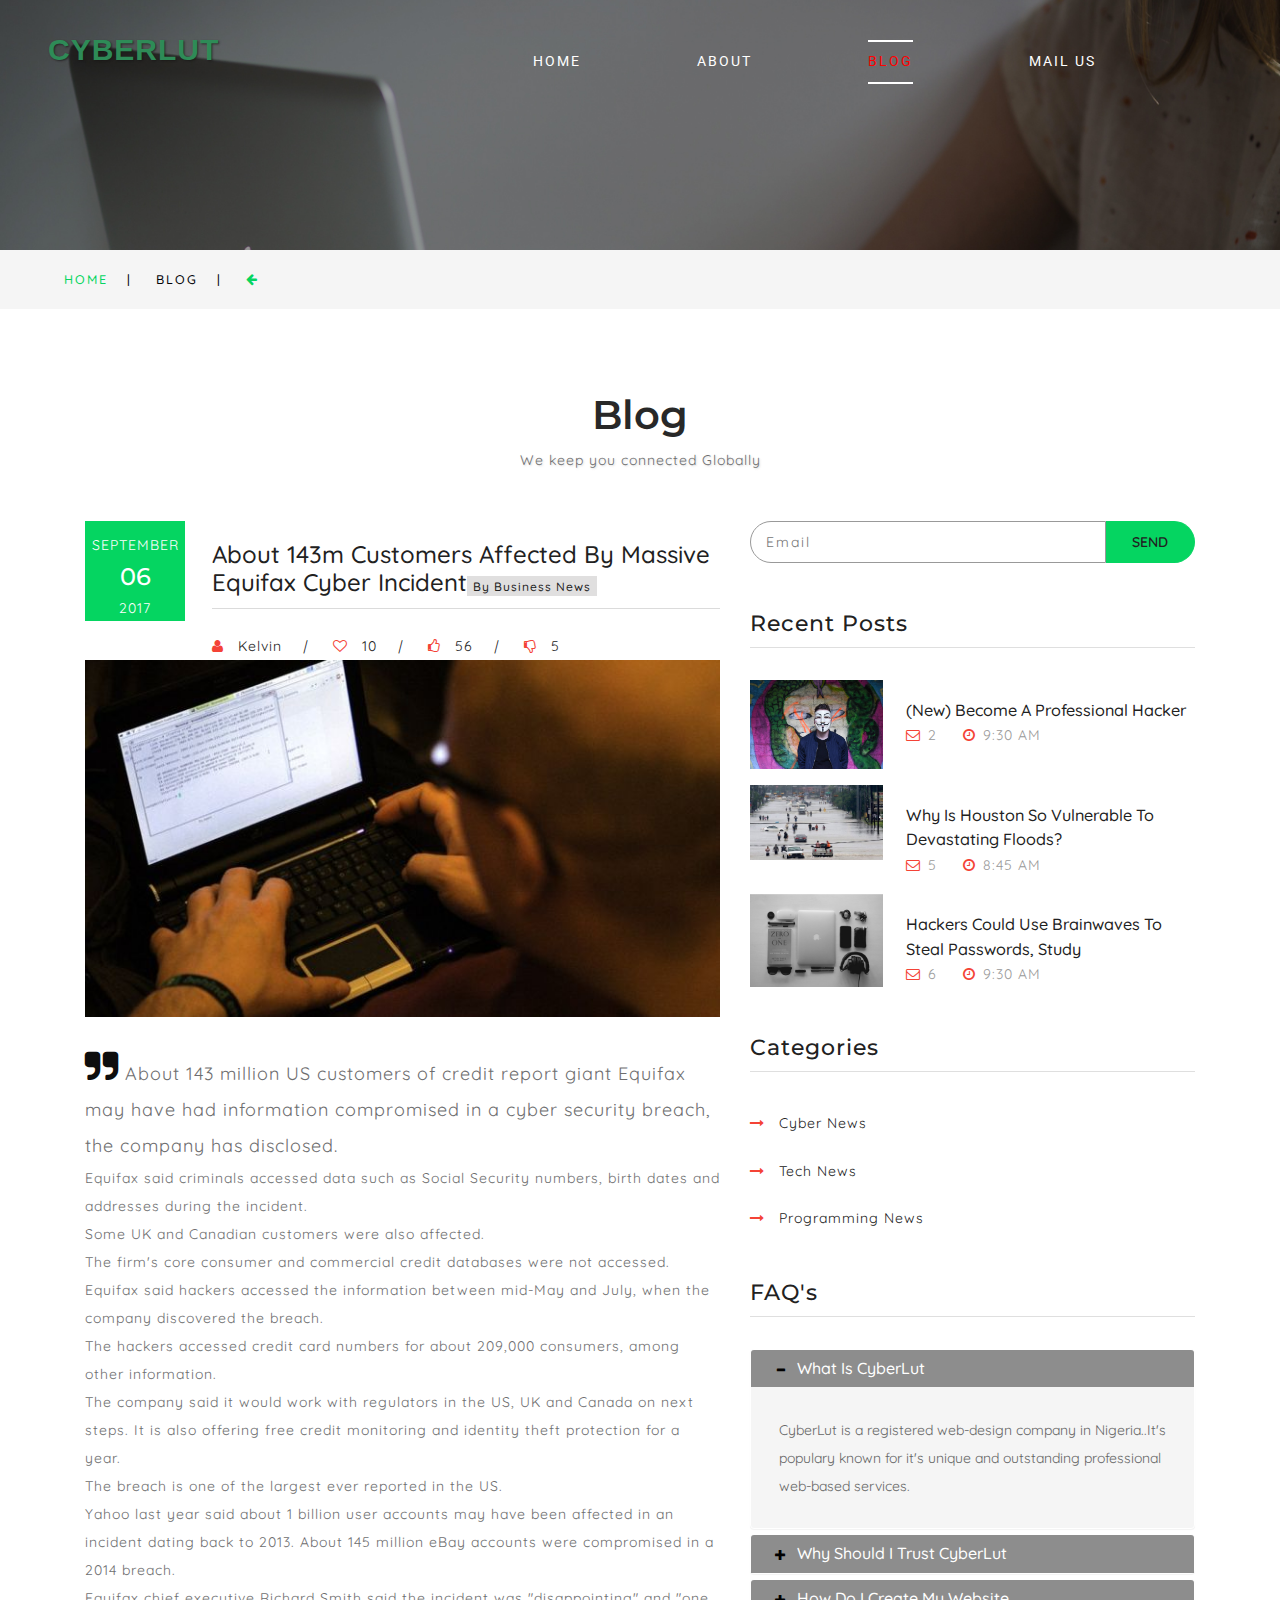
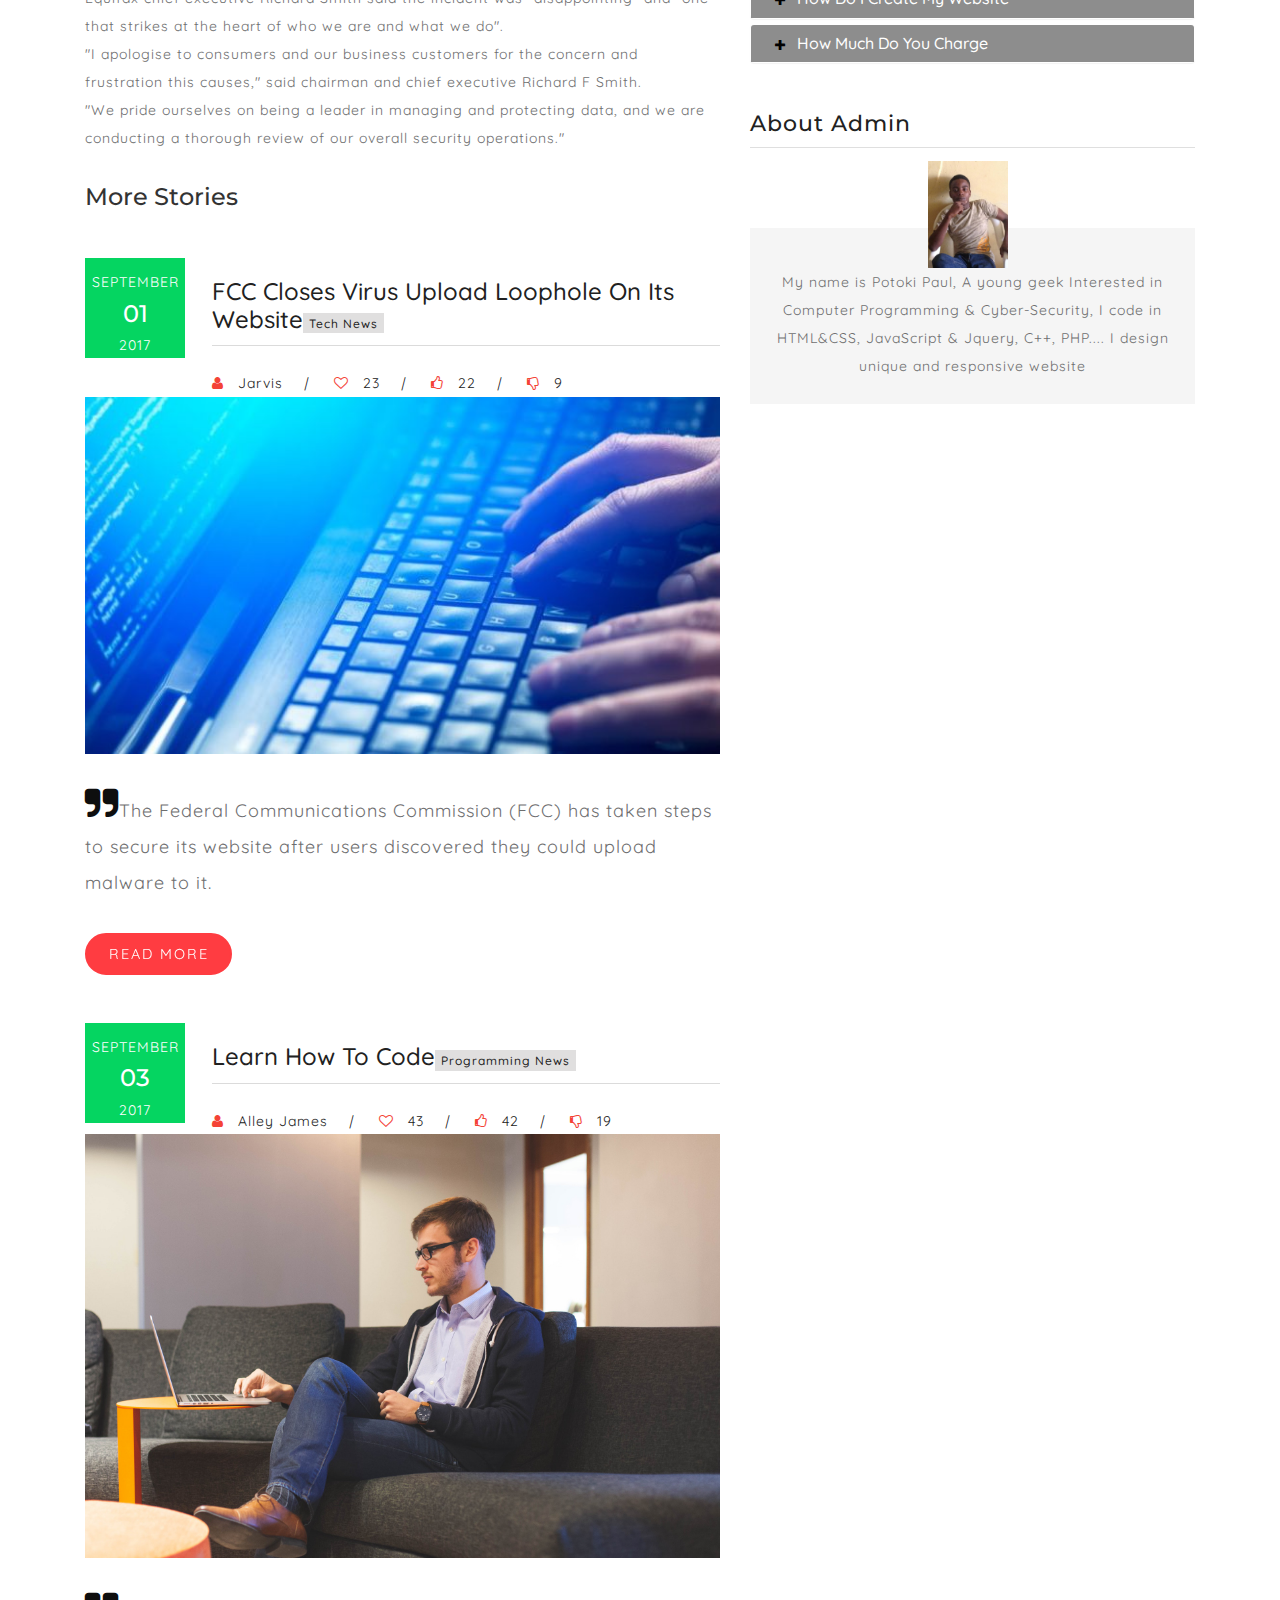
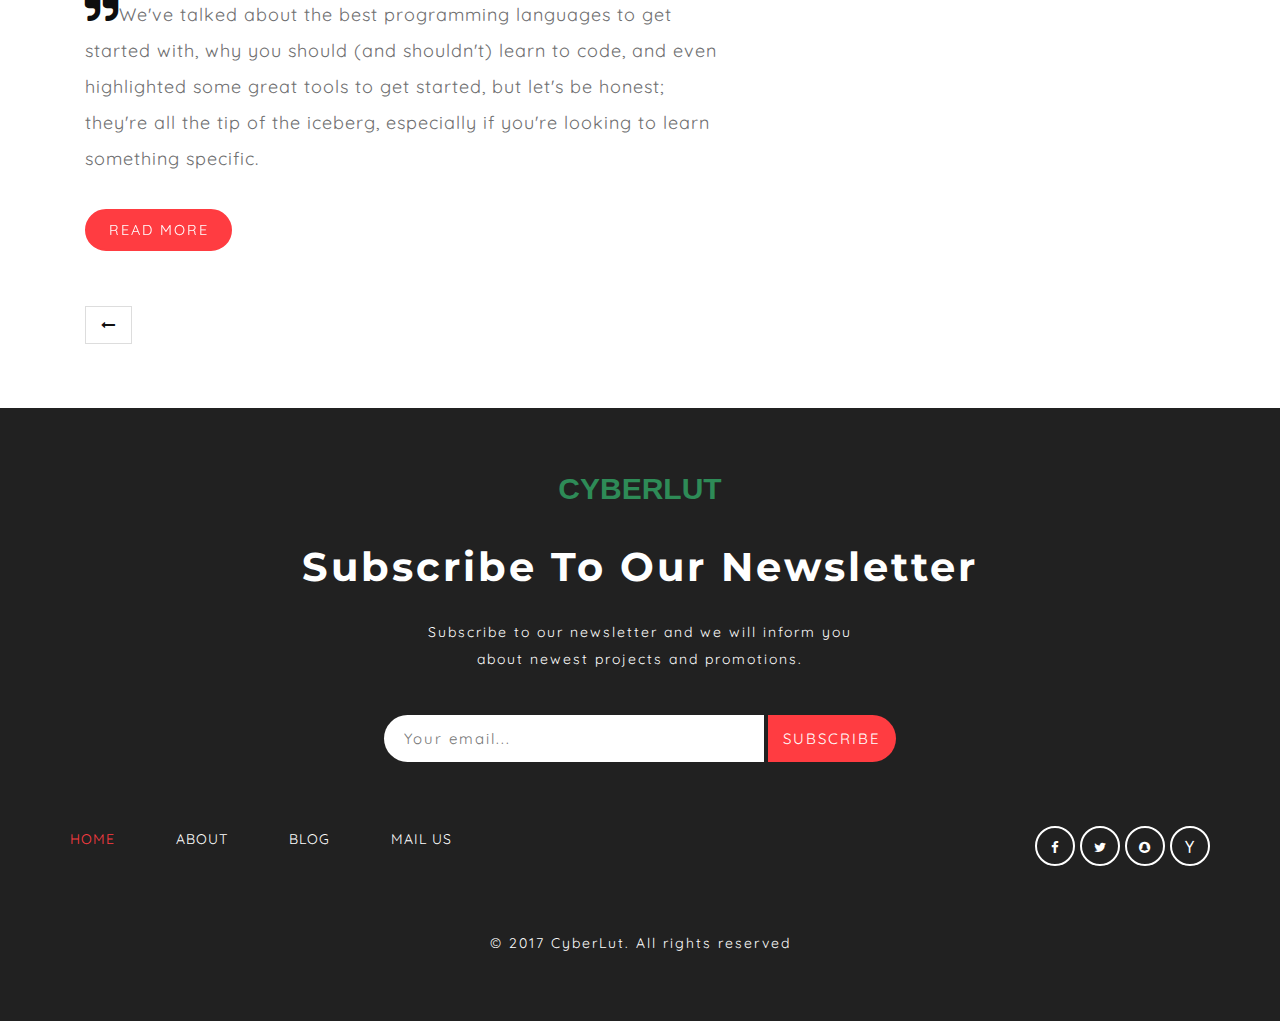
<file: info4.html>
<!DOCTYPE html>
<html lang="en">

<head>
	<!-- Global Site Tag (gtag.js) - Google Analytics -->
	<script async src="https://www.googletagmanager.com/gtag/js?id=UA-107205898-1"></script>
	<script>
	  window.dataLayer = window.dataLayer || [];
	  function gtag(){dataLayer.push(arguments)};
	  gtag('js', new Date());

	  gtag('config', 'UA-107205898-1');
	</script>

	<title>CyberLut a Corporate web-design company | Blog :: CyberLut</title>
	<meta name="viewport" content="width=device-width, initial-scale=1">
	<meta charset="utf-8">
	<meta name="keywords" content="CyberLut blog" />
	<meta name="robots" content="nofollow" />
	<meta http-equiv="author" content="Potoki Paul Chukwuemeke" />
	<script type="application/x-javascript">
		addEventListener("load", function () {
			setTimeout(hideURLbar, 0);
		}, false);

		function hideURLbar() {
			window.scrollTo(0, 1);
		}
	</script>
	<!-- bootstrap-css -->
	<link href="css/bootstrap.css" rel="stylesheet" type="text/css" media="all" />
	<!--// bootstrap-css -->
	<!-- css -->
	<link rel="stylesheet" href="css/style.css" type="text/css" media="all" />
	<!--// css -->
	<!-- font-awesome icons -->
	<link href="css/font-awesome.css" rel="stylesheet">
	<!-- //font-awesome icons -->
	<!-- font -->
	<link href="//fonts.googleapis.com/css?family=Montserrat:200,200i,300,400,400i,500,600,700" rel="stylesheet">
	<link href="//fonts.googleapis.com/css?family=Roboto:100,100i,300,300i,400,400i,500,500i,700,700i,900,900i" rel="stylesheet">
	<link href="https://fonts.googleapis.com/css?family=Quicksand" rel="stylesheet">
	<!-- //font -->
</head>

<body>
	<div class="inner_agile_pages">
		<div class="main_agileits">
			<div class="agile_wthree_nav">
				<nav class="navbar navbar-default">
					<div class="navbar-header navbar-left">
						<button type="button" class="navbar-toggle collapsed" data-toggle="collapse" data-target="#bs-example-navbar-collapse-1">
							<span class="sr-only">Toggle navigation</span>
							<span class="icon-bar"></span>
							<span class="icon-bar"></span>
							<span class="icon-bar"></span>
						</button>
						<h1><a class="navbar-brand" style="color: seagreen; font-size: 30px; font-weight: bold; font-family:arial,verdana,sans-serif;" href="index.html">CYBERLUT</a><h1>
					</div>
					<!-- Collect the nav links, forms, and other content for toggling -->

					<div class="collapse navbar-collapse navbar-right" id="bs-example-navbar-collapse-1">
						<nav class="link-effect-8" id="link-effect-8">
							<ul class="nav navbar-nav">
								<li style="margin-right:40px; padding-left:20px;" ><a href="index.html">Home</a></li>
								<li style="margin-right:40px; padding-left:20px;"><a href="about.html">About</a></li>
								<li style="margin-right:40px; padding-left:20px;" class="active"><a href="blog.html">Blog</a></li>
								<li style="margin-right:40px; padding-left:20px;"><a href="mail.html">Mail Us</a></li>
							</ul>
						</nav>
					</div>
					
				</nav>
			</div>
		</div>
	</div>
	<!-- //banner -->
	<!--/w3_short-->
	<div class="services-breadcrumb">
		<div class="agile_inner_breadcrumb">

			<ul class="w3_short">
				<li><a href="index.html">Home</a><span>|</span></li>
				<li>Blog<span>|</span></li>
				<li><a href="page.html" class="w3_agile_arrow_left"><i class="fa fa-arrow-left" aria-hidden="true"></i></a></li>
			</ul>
		</div>
	</div>
	<!--//w3_short-->
	<!-- banner-bottom -->
	<div class="banner_bottom_w3ls_agile">
		<div class="container">
			<h3 class="agile_heading inner">Blog</h3>
			<p class="sub_cap">We keep you connected Globally</p>
			<div class="agile_inner_info">
				<div class="col-md-7 w3agile_blog_left">
					<div class="w3agile_blog_left_grid">
						<div class="w3agile_blog_left_grid_l">
							<p>September</p>
							<h4>06</h4>
							<p>2017</p>
						</div>
						<div class="w3agile_blog_left_grid_r">
							<h3><a href="info4.html">About 143m customers affected by massive Equifax cyber incident<span>by Business News</span></a></h3>
							<ul>
								<li><span class="fa fa-user" aria-hidden="true"></span><a href="#">Kelvin</a><i>|</i></li>
								<li><span class="fa fa-heart-o" aria-hidden="true"></span><a href="#">10</a><i>|</i></li>
								<li><span class="fa fa-thumbs-o-up" aria-hidden="true"></span><a href="#">56</a><i>|</i></li>
								<li><span class="fa fa-thumbs-o-down" aria-hidden="true"></span>5</li>
							</ul>
						</div>
						<div class="clearfix"> </div>
						<div class="w3agile_blog_left_grid_sub">
							<a href="info4.html"><img src="images/info4.jpg" alt=" " class="img-responsive" /></a>
						</div>

						<div class="w3agile_blog_left_grid_sub1">
							<div class="w3agile_blog_left_grid_sub1_pos">
								<p style="font-size: 18px;"><i class="fa fa-quote-right" aria-hidden="true"></i> About 143 million US customers of credit report giant Equifax may have had information compromised in a cyber security breach, the company has disclosed.</p>
								<p>Equifax said criminals accessed data such as Social Security numbers, birth dates and addresses during the incident.</p>

								<p>Some UK and Canadian customers were also affected.</p>

								<p>The firm's core consumer and commercial credit databases were not accessed.</p>

								<p>Equifax said hackers accessed the information between mid-May and July, when the company discovered the breach.</p>

								<p>The hackers accessed credit card numbers for about 209,000 consumers, among other information.</p></p>

								<p>The company said it would work with regulators in the US, UK and Canada on next steps. It is also offering free credit monitoring and identity theft protection for a year.</p>

								<p>The breach is one of the largest ever reported in the US.</p>

								<p>Yahoo last year said about 1 billion user accounts may have been affected in an incident dating back to 2013. About 145 million eBay accounts were compromised in a 2014 breach.</p>

								<p>Equifax chief executive Richard Smith said the incident was "disappointing" and "one that strikes at the heart of who we are and what we do".</p>

								<p>"I apologise to consumers and our business customers for the concern and frustration this causes," said chairman and chief executive Richard F Smith.</p>

								<p>"We pride ourselves on being a leader in managing and protecting data, and we are conducting a thorough review of our overall security operations."</p>
							</div>
						</div>
						<h3> More Stories</h3>
					</div>
					<div class="w3agile_blog_left_grid">
						<div class="w3agile_blog_left_grid_l">
							<p>September</p>
							<h4>01</h4>
							<p>2017</p>
						</div>
						<div class="w3agile_blog_left_grid_r">
							<h3><a href="info2.html">FCC closes virus upload loophole on its website<span>Tech news</span></a></h3>
							<ul>
								<li><span class="fa fa-user" aria-hidden="true"></span><a href="#">Jarvis</a><i>|</i></li>
								<li><span class="fa fa-heart-o" aria-hidden="true"></span><a href="#">23</a><i>|</i></li>
								<li><span class="fa fa-thumbs-o-up" aria-hidden="true"></span><a href="#">22</a><i>|</i></li>
								<li><span class="fa fa-thumbs-o-down" aria-hidden="true"></span>9</li>
							</ul>
						</div>
						<div class="clearfix"> </div>
						<div class="w3agile_blog_left_grid_sub">
							<a href="info2.html"><img src="images/info2.jpg" alt=" " class="img-responsive" /></a>
						</div>
						<div class="w3agile_blog_left_grid_sub1">
							<div class="w3agile_blog_left_grid_sub1_pos">
								<p style="font-size: 18px;"> <i class="fa fa-quote-right" aria-hidden="true"></i>The Federal Communications Commission (FCC) has taken steps to secure its website after users discovered they could upload malware to it.</p>
							</div>
						</div>
						<div class="agileits-button two single">
							<a href="info2.html" class="read scroll hvr-shutter-out-vertical">Read More</a>
						</div>
					</div>
					<div class="w3agile_blog_left_grid">
						<div class="w3agile_blog_left_grid_l">
							<p>September</p>
							<h4>03</h4>
							<p>2017</p>
						</div>
						<div class="w3agile_blog_left_grid_r">
							<h3><a href="info3.html">Learn how to Code<span>Programming news</span></a></h3>
							<ul>
								<li><span class="fa fa-user" aria-hidden="true"></span><a href="#">Alley James</a><i>|</i></li>
								<li><span class="fa fa-heart-o" aria-hidden="true"></span><a href="#">43</a><i>|</i></li>
								<li><span class="fa fa-thumbs-o-up" aria-hidden="true"></span><a href="#">42</a><i>|</i></li>
								<li><span class="fa fa-thumbs-o-down" aria-hidden="true"></span>19</li>
							</ul>
						</div>
						<div class="clearfix"> </div>
						<div class="w3agile_blog_left_grid_sub">
							<a href="info3.html"><img src="images/banner1.jpg" alt=" " class="img-responsive" /></a>
						</div>
						<div class="w3agile_blog_left_grid_sub1">

							<div class="w3agile_blog_left_grid_sub1_pos">
								<p style="font-size: 18px;"><i class="fa fa-quote-right" aria-hidden="true"></i>We've talked about the best programming languages to get started with, why you should (and shouldn't) learn to code, and even highlighted some great tools to get started, but let's be honest; they're all the tip of the iceberg, especially if you're looking to learn something specific.</p>
							</div>
						</div>
						<div class="agileits-button two single">
							<a href="info3.html" class="read scroll hvr-shutter-out-vertical">Read More</a>
						</div>
					</div>
					<nav aria-label="Page navigation">
						<ul class="w3_pagination">
							<li><a class="fa fa-long-arrow-left" href="page.html" aria-label="previous"></a></li>
							</ul>
					</nav>
				</div>
				<div class="col-md-5 w3agile_blog_left">
					<div class="agileits_search">
						<form action="#" method="post">
							<input class="email" type="email" name="Email" placeholder="Email" required="">
							<input type="submit" value="Send">
						</form>
					</div>
					<div class="w3ls_recent_posts">
						<h3>Recent Posts</h3>
						<div class="agileits_recent_posts_grid">
							<div class="agileits_recent_posts_gridl">
								<a href="info7.html"><img src="images/g3.jpg" alt=" " class="img-responsive"></a>
							</div>
							<div class="agileits_recent_posts_gridr">
								<h4><a href="info7.html">(New) Become A Professional Hacker</a></h4>
								<ul>
									<li><span class="fa fa-envelope-o" aria-hidden="true"></span><a href="#">2</a></li>
									<li><span class="fa fa-clock-o" aria-hidden="true"></span>9:30 AM</li>
								</ul>
							</div>
							<div class="clearfix"> </div>
						</div>
						<div class="agileits_recent_posts_grid">
							<div class="agileits_recent_posts_gridl">
								<a href="info8.html"><img src="images/g2.jpg" alt=" " class="img-responsive"></a>
							</div>
							<div class="agileits_recent_posts_gridr">
								<h4><a href="info8.html">Why is Houston so vulnerable to devastating floods?</a></h4>
								<ul>
									<li><span class="fa fa-envelope-o" aria-hidden="true"></span><a href="#">5</a></li>
									<li><span class="fa fa-clock-o" aria-hidden="true"></span>8:45 AM</li>
								</ul>
							</div>
							<div class="clearfix"> </div>
						</div>
						<div class="agileits_recent_posts_grid">
							<div class="agileits_recent_posts_gridl">
								<a href="info9.html"><img src="images/g6.jpg" alt=" " class="img-responsive"></a>
							</div>
							<div class="agileits_recent_posts_gridr">
								<h4><a href="info9.html">Hackers could use brainwaves to steal passwords, study</a></h4>
								<ul>
									<li><span class="fa fa-envelope-o" aria-hidden="true"></span><a href="#">6</a></li>
									<li><span class="fa fa-clock-o" aria-hidden="true"></span>9:30 AM</li>
								</ul>
							</div>
							<div class="clearfix"> </div>
						</div>
					</div>
					<div class="w3l_categories">
						<h3>Categories</h3>
						<ul>
							<li><a href="info1.html"><span class="fa fa-long-arrow-right" aria-hidden="true"></span>Cyber News</a></li>
							<li><a href="info2.html"><span class="fa fa-long-arrow-right" aria-hidden="true"></span>Tech News</a></li>
							<li><a href="info3.html"><span class="fa fa-long-arrow-right" aria-hidden="true"></span>Programming News</a></li>
							</ul>
					</div>

					<div class="wthree_faq">
						<h3>FAQ's</h3>
						<div class="panel-group wthree_panel" id="accordion" role="tablist" aria-multiselectable="true">
							<div class="panel panel-default">
								<div class="panel-heading" role="tab" id="headingOne">
									<h4 class="panel-title asd">
										<a class="pa_italic" role="button" data-toggle="collapse" data-parent="#accordion" href="#collapseOne" aria-expanded="true"
										  aria-controls="collapseOne">
							  <span class="glyphicon glyphicon-plus" aria-hidden="true"></span><i class="glyphicon glyphicon-minus" aria-hidden="true"></i>What Is CyberLut
							</a>
									</h4>
								</div>
								<div id="collapseOne" class="panel-collapse collapse in" role="tabpanel" aria-labelledby="headingOne">
									<div class="panel-body panel_text">
										CyberLut is a registered web-design company in Nigeria..It's populary known for it's unique and outstanding professional web-based services.
									</div>
								</div>
							</div>
							<div class="panel panel-default">
								<div class="panel-heading" role="tab" id="headingTwo">
									<h4 class="panel-title asd">
										<a class="pa_italic collapsed" role="button" data-toggle="collapse" data-parent="#accordion" href="#collapseTwo" aria-expanded="false"
										  aria-controls="collapseTwo">
							  <span class="glyphicon glyphicon-plus" aria-hidden="true"></span><i class="glyphicon glyphicon-minus" aria-hidden="true"></i>Why should I trust CyberLut
							</a>
									</h4>
								</div>
								<div id="collapseTwo" class="panel-collapse collapse" role="tabpanel" aria-labelledby="headingTwo">
									<div class="panel-body panel_text">
										You should trust CyberLut because we are committed to our works and we are customer minded.
									</div>
								</div>
							</div>
							<div class="panel panel-default">
								<div class="panel-heading" role="tab" id="headingThree">
									<h4 class="panel-title asd">
										<a class="pa_italic collapsed" role="button" data-toggle="collapse" data-parent="#accordion" href="#collapseThree" aria-expanded="false"
										  aria-controls="collapseThree">
							  <span class="glyphicon glyphicon-plus" aria-hidden="true"></span><i class="glyphicon glyphicon-minus" aria-hidden="true"></i>How do I create my website
							</a>
									</h4>
								</div>
								<div id="collapseThree" class="panel-collapse collapse" role="tabpanel" aria-labelledby="headingThree">
									<div class="panel-body panel_text">
										CyberLut offers services to help you create a nice website. All you need is to mail us at <a href="mailto:potokipaul@gmail.com">CyberLut</a> and we would reply you.
									</div>
								</div>
							</div>
							<div class="panel panel-default">
								<div class="panel-heading" role="tab" id="headingFour">
									<h4 class="panel-title asd">
										<a class="pa_italic collapsed" role="button" data-toggle="collapse" data-parent="#accordion" href="#collapseFour" aria-expanded="false"
										  aria-controls="collapseFour">
							  <span class="glyphicon glyphicon-plus" aria-hidden="true"></span><i class="glyphicon glyphicon-minus" aria-hidden="true"></i>How much do you charge
							</a>
									</h4>
								</div>
								<div id="collapseFour" class="panel-collapse collapse" role="tabpanel" aria-labelledby="headingFour">
									<div class="panel-body panel_text">
										We charge based on the following plans:
										<ul style="margin-left: 30px; list-style: square;">
											<li><strong>Personal:</strong> &dollar;25</li>
											<li><strong>Business:</strong> &dollar;50</li>
											<li><strong>Ultimate:</strong> &dollar;99</li>
										</ul>
									</div>
								</div>
							</div>
						</div>
					</div>

					<div class="agile_author">
						<h3>About Admin</h3>
						<div class="agile_author_grid">
							<p>My name is Potoki Paul, A young geek Interested in Computer Programming &amp; Cyber-Security, I code in HTML&amp;CSS, JavaScript &amp; Jquery, C++, PHP.... I design unique and responsive website</p>
							<div class="agile_author_grid_pos">
								<img src="images/team2.jpg" alt="CyberLut" class="img-responsive" />
							</div>
						</div>
					</div>
				</div>
				<div class="clearfix"> </div>


			</div>
		</div>

	</div>
	<!-- //banner-bottom -->
	<!-- footer -->
	<div class="footer">
		<div class="container">
			<h2 style="color: seagreen; font-size: 30px; font-weight: bold; font-family:arial,verdana,sans-serif; ">CYBERLUT<h2>
			<h3>Subscribe To Our Newsletter</h3>
			<p class="footer_info_w3ls_agile">Subscribe to our newsletter and we will inform you about newest projects and promotions.</p>
			<form action="#" method="post">
				<input type="email" name="email" placeholder="Your email..." required="">
				<input type="submit" value="Subscribe">
			</form>
			<div class="agileits_w3layouts_nav">
				<div class="agileits_w3layouts_nav_left">
					<ul>
						<li class="active"><a href="index.html">Home</a></li>
						<li><a href="about.html">About</a></li>
						<li><a href="blog.html">Blog</a></li>
						<li><a href="mail.html">Mail Us</a></li>
					</ul>
				</div>
				<div class="agileits_w3layouts_nav_right">
					<ul>
						<li><a href="#" class="w3_agile_facebook"><i class="fa fa-facebook" aria-hidden="true"></i></a></li>
						<li><a href="#" class="agile_twitter"><i class="fa fa-twitter" aria-hidden="true"></i></a></li>
						<li><a href="#" class="w3_agile_dribble"><i class="fa fa-snapchat" aria-hidden="true"></i></a></li>
						<li><a href="#" class="w3_agile_vimeo"><i class="fa fa-yahoo" aria-hidden="true"></i></a></li>
					</ul>
				</div>
				<div class="clearfix"> </div>
			</div>
			<p>© 2017 CyberLut. All rights reserved</p>
		</div>

	</div>
	<!-- //footer -->
	<script src="js/jquery-2.1.4.min.js"></script>
	<script src="js/search.js"></script>
	<script src="js/bootstrap.js"></script>
</body>

</html>
</file>
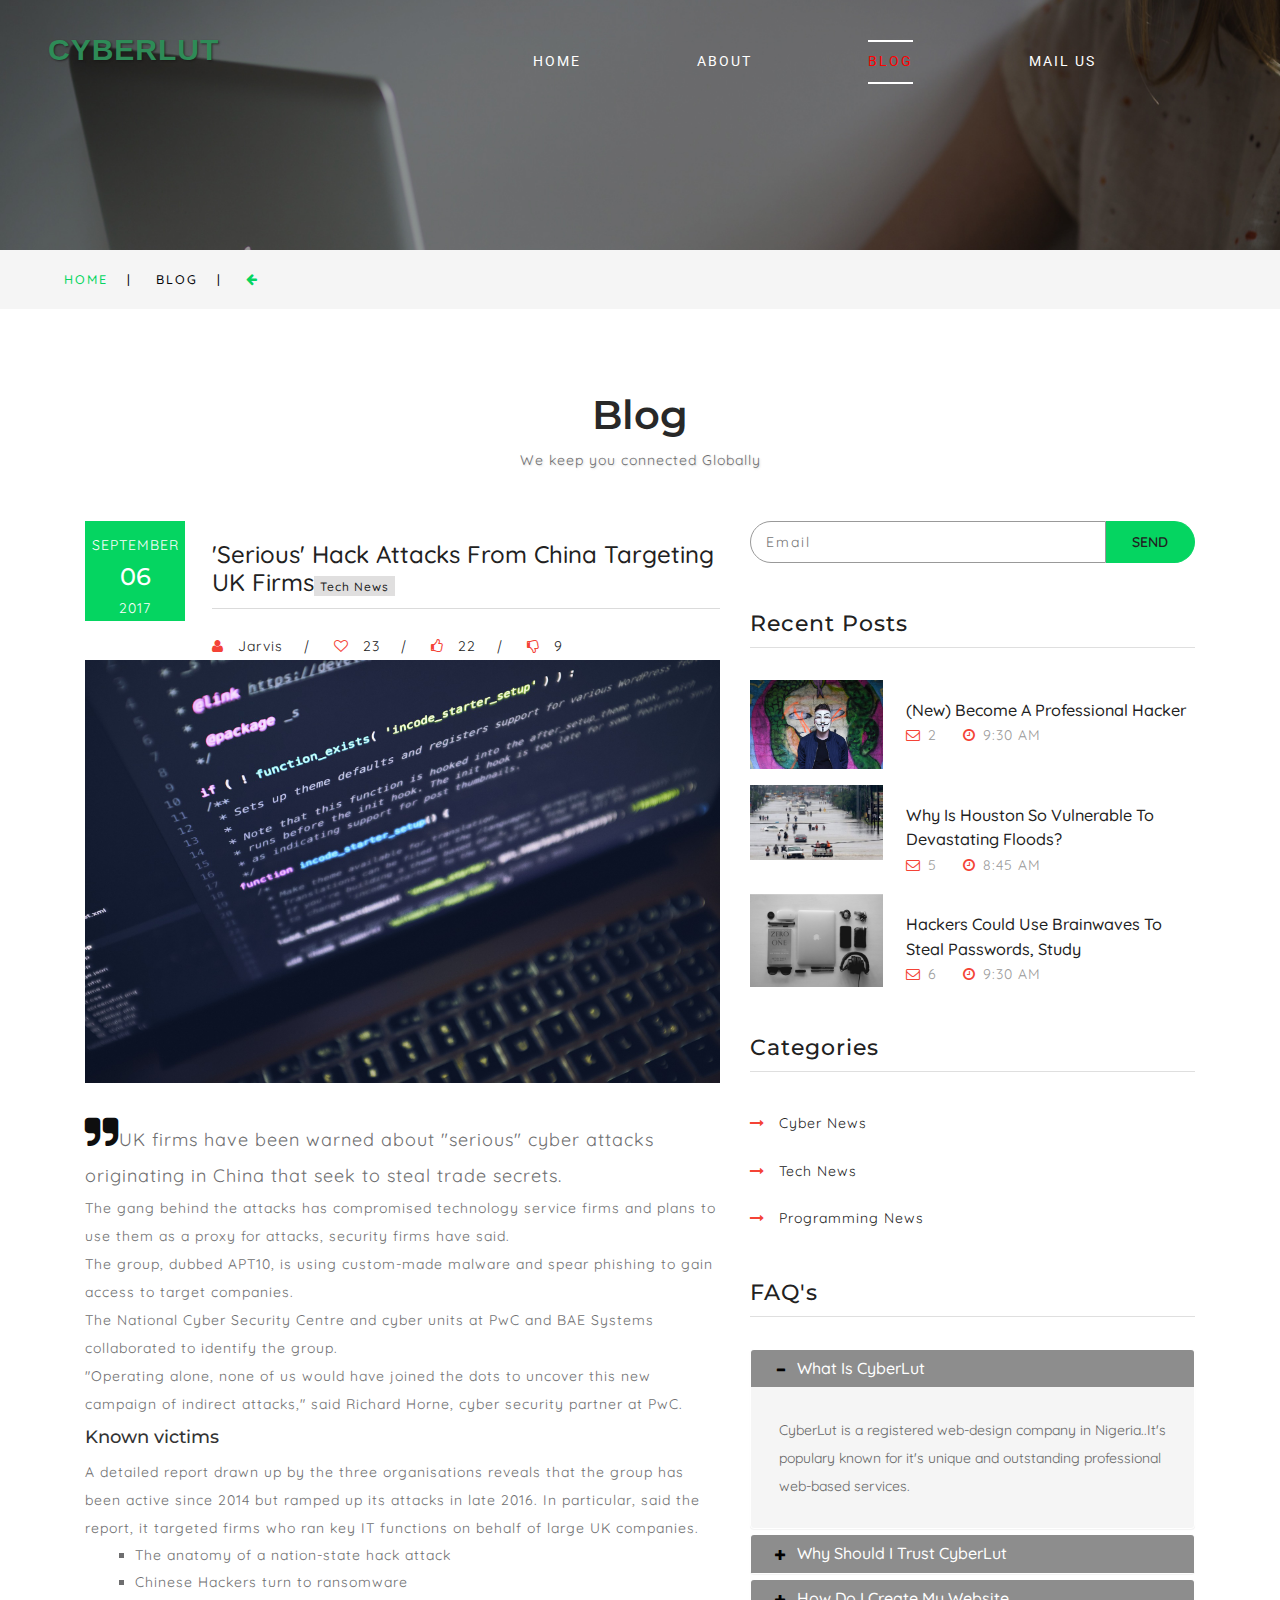
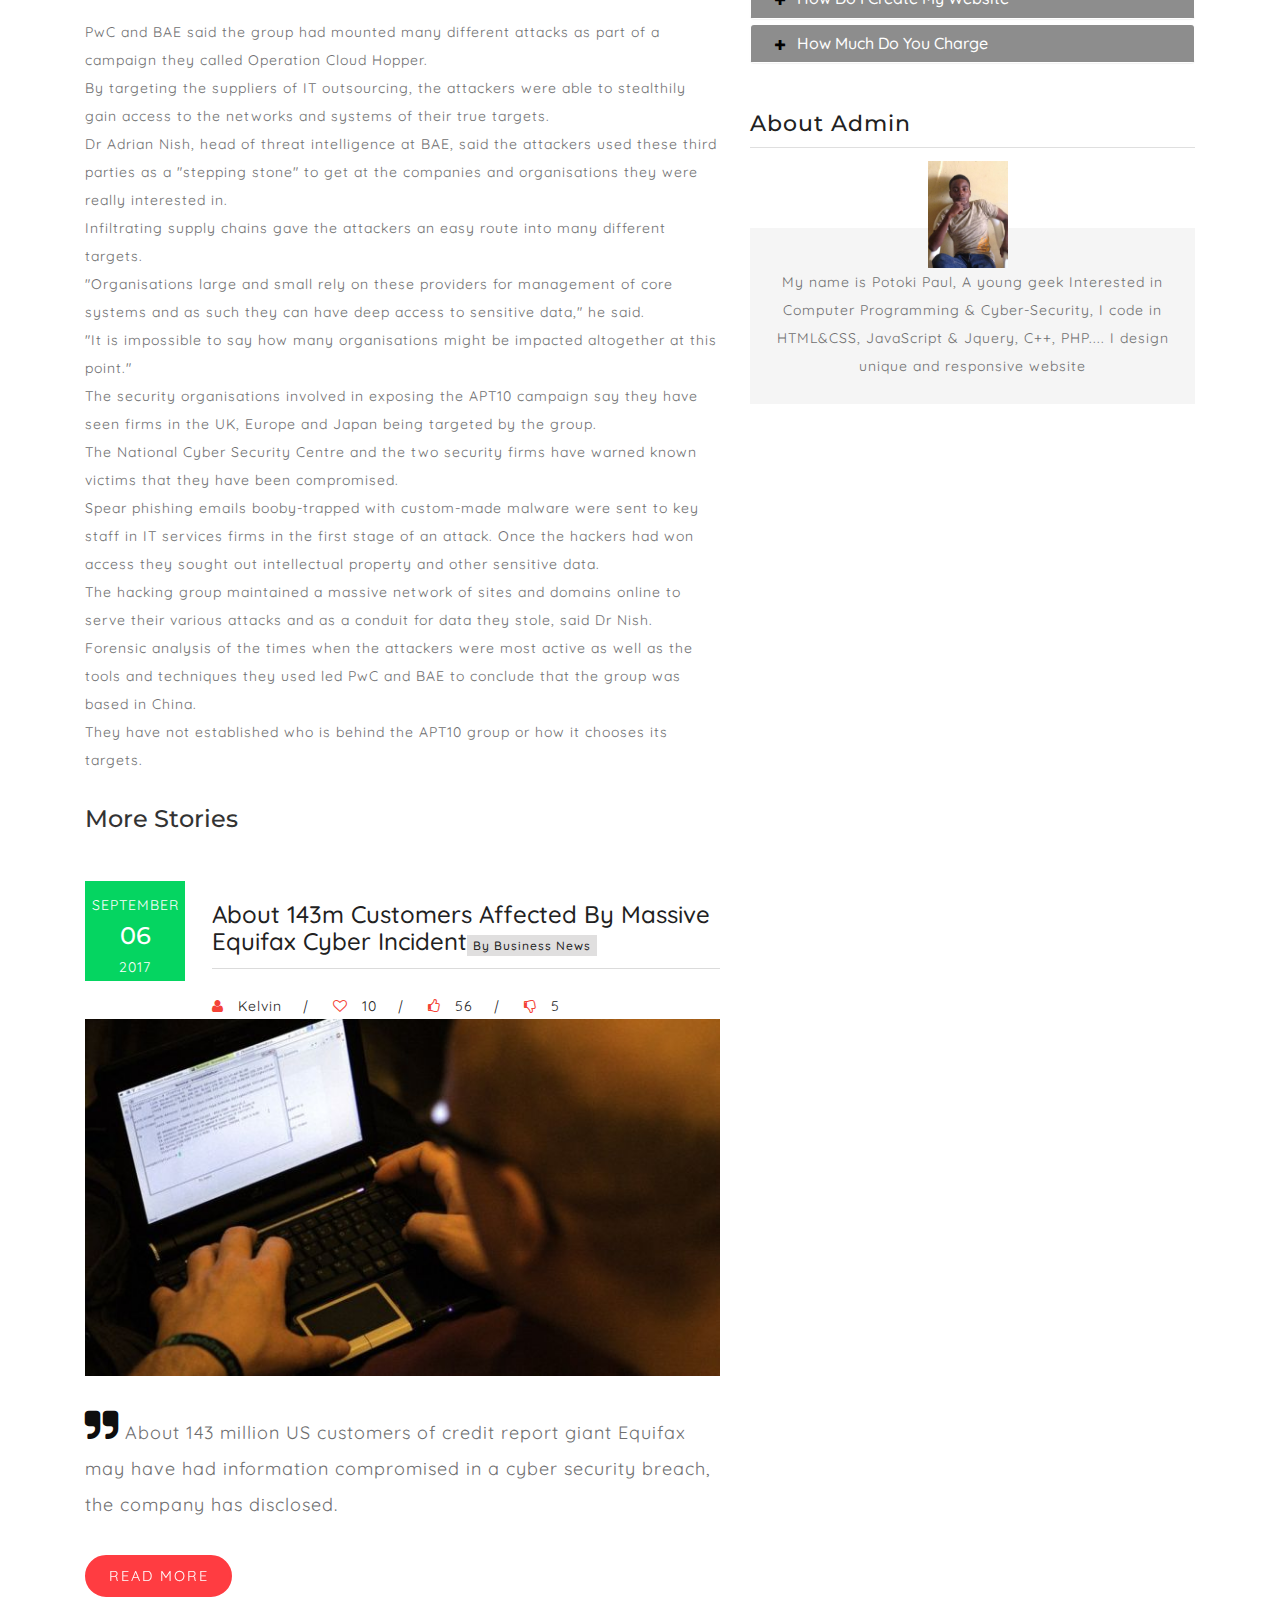
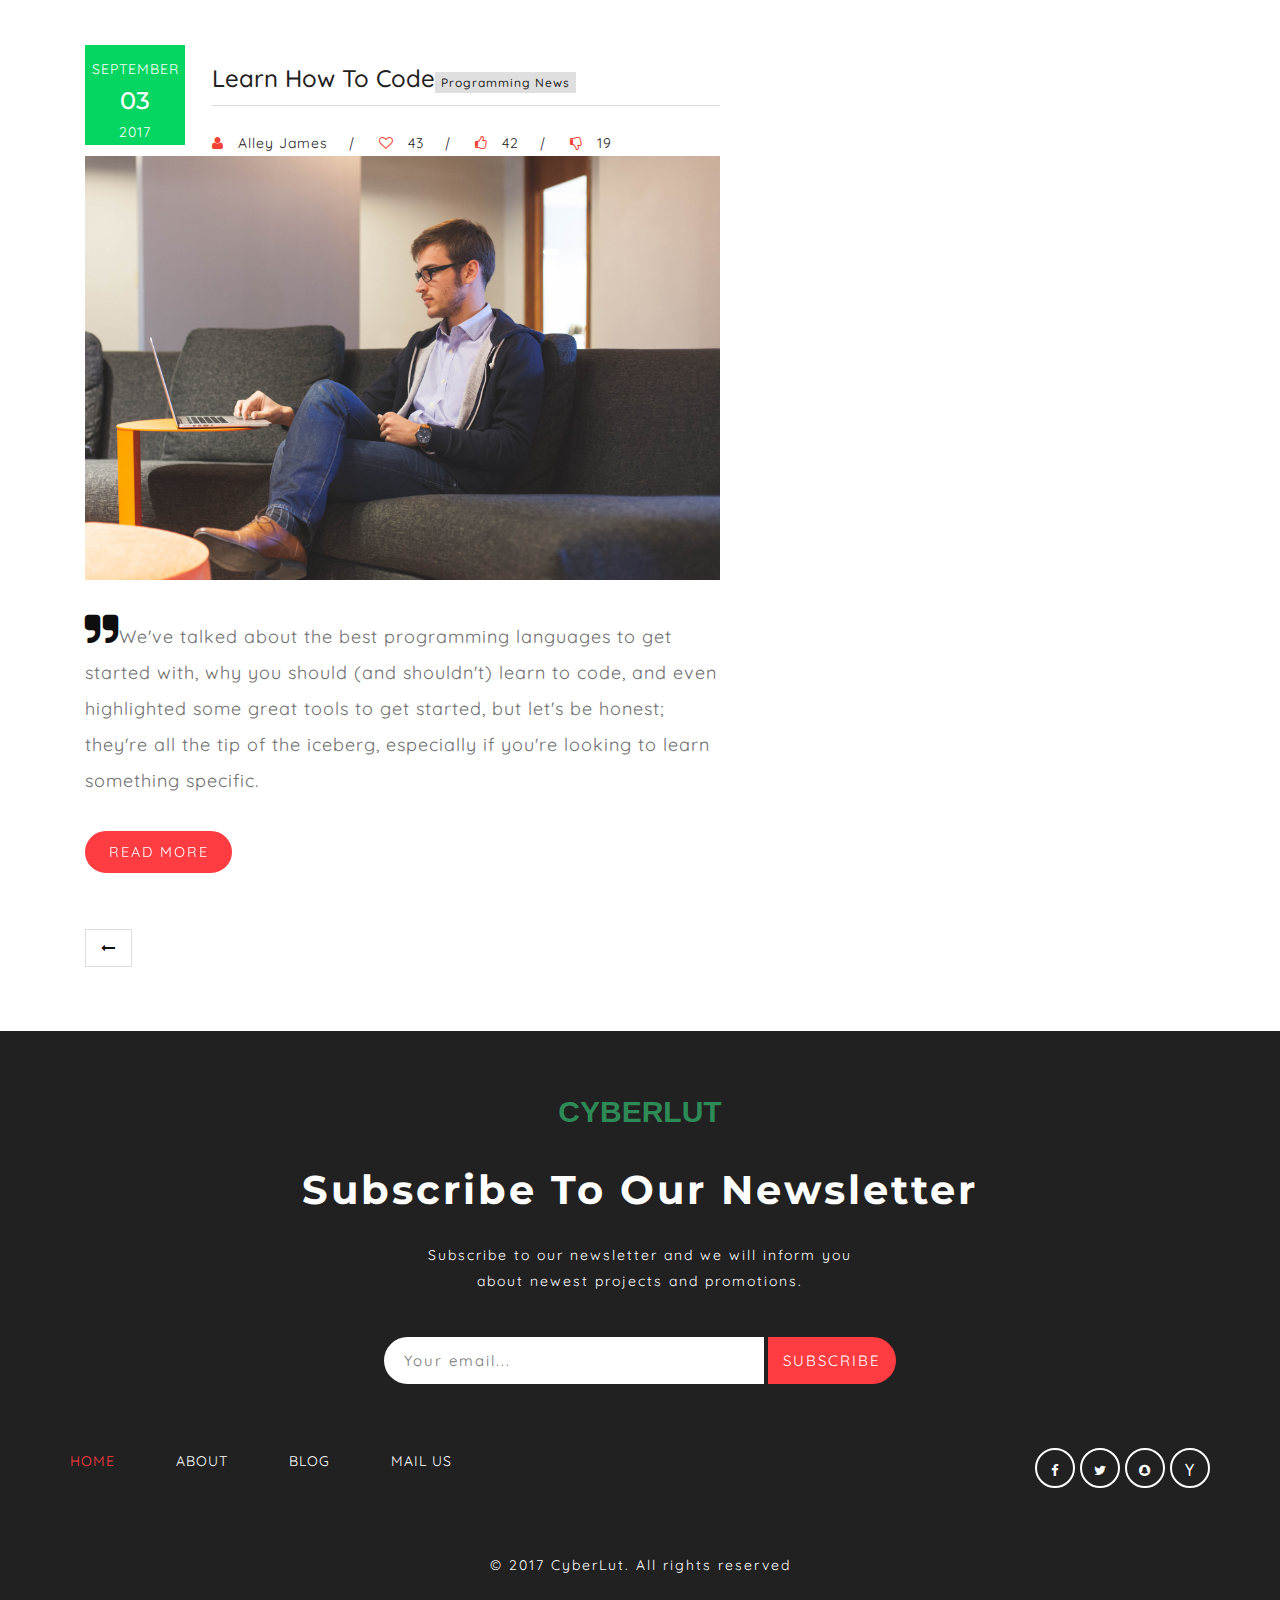
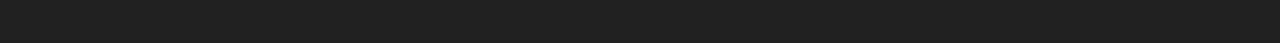
<file: info5.html>
<!DOCTYPE html>
<html lang="en">

<head>
	<!-- Global Site Tag (gtag.js) - Google Analytics -->
	<script async src="https://www.googletagmanager.com/gtag/js?id=UA-107205898-1"></script>
	<script>
	  window.dataLayer = window.dataLayer || [];
	  function gtag(){dataLayer.push(arguments)};
	  gtag('js', new Date());

	  gtag('config', 'UA-107205898-1');
	</script>

	<title>CyberLut a Corporate web-design company | Blog :: CyberLut</title>
	<meta name="viewport" content="width=device-width, initial-scale=1">
	<meta charset="utf-8">
	<meta name="keywords" content="CyberLut blog" />
	<meta name="robots" content="nofollow" />
	<meta http-equiv="author" content="Potoki Paul Chukwuemeke" />
	<script type="application/x-javascript">
		addEventListener("load", function () {
			setTimeout(hideURLbar, 0);
		}, false);

		function hideURLbar() {
			window.scrollTo(0, 1);
		}
	</script>
	<!-- bootstrap-css -->
	<link href="css/bootstrap.css" rel="stylesheet" type="text/css" media="all" />
	<!--// bootstrap-css -->
	<!-- css -->
	<link rel="stylesheet" href="css/style.css" type="text/css" media="all" />
	<!--// css -->
	<!-- font-awesome icons -->
	<link href="css/font-awesome.css" rel="stylesheet">
	<!-- //font-awesome icons -->
	<!-- font -->
	<link href="//fonts.googleapis.com/css?family=Montserrat:200,200i,300,400,400i,500,600,700" rel="stylesheet">
	<link href="//fonts.googleapis.com/css?family=Roboto:100,100i,300,300i,400,400i,500,500i,700,700i,900,900i" rel="stylesheet">
	<link href="https://fonts.googleapis.com/css?family=Quicksand" rel="stylesheet">
	<!-- //font -->
</head>

<body>
	<div class="inner_agile_pages">
		<div class="main_agileits">
			<div class="agile_wthree_nav">
				<nav class="navbar navbar-default">
					<div class="navbar-header navbar-left">
						<button type="button" class="navbar-toggle collapsed" data-toggle="collapse" data-target="#bs-example-navbar-collapse-1">
							<span class="sr-only">Toggle navigation</span>
							<span class="icon-bar"></span>
							<span class="icon-bar"></span>
							<span class="icon-bar"></span>
						</button>
						<h1><a class="navbar-brand" style="color: seagreen; font-size: 30px; font-weight: bold; font-family:arial,verdana,sans-serif;" href="index.html">CYBERLUT</a><h1>
					</div>
					<!-- Collect the nav links, forms, and other content for toggling -->

					<div class="collapse navbar-collapse navbar-right" id="bs-example-navbar-collapse-1">
						<nav class="link-effect-8" id="link-effect-8">
							<ul class="nav navbar-nav">
								<li style="margin-right:40px; padding-left:20px;" ><a href="index.html">Home</a></li>
								<li style="margin-right:40px; padding-left:20px;"><a href="about.html">About</a></li>
								<li style="margin-right:40px; padding-left:20px;" class="active"><a href="blog.html">Blog</a></li>
								<li style="margin-right:40px; padding-left:20px;"><a href="mail.html">Mail Us</a></li>
							</ul>
						</nav>
					</div>
					
				</nav>
			</div>
		</div>
	</div>
	<!-- //banner -->
	<!--/w3_short-->
	<div class="services-breadcrumb">
		<div class="agile_inner_breadcrumb">

			<ul class="w3_short">
				<li><a href="index.html">Home</a><span>|</span></li>
				<li>Blog<span>|</span></li>
				<li><a href="blog.html" class="w3_agile_arrow_left"><i class="fa fa-arrow-left" aria-hidden="true"></i></a></li>
			</ul>
		</div>
	</div>
	<!--//w3_short-->
	<!-- banner-bottom -->
	<div class="banner_bottom_w3ls_agile">
		<div class="container">
			<h3 class="agile_heading inner">Blog</h3>
			<p class="sub_cap">We keep you connected Globally</p>
			<div class="agile_inner_info">
				<div class="col-md-7 w3agile_blog_left">

					<div class="w3agile_blog_left_grid">
						<div class="w3agile_blog_left_grid_l">
							<p>September</p>
							<h4>06</h4>
							<p>2017</p>
						</div>
						<div class="w3agile_blog_left_grid_r">
							<h3><a href="info5.html">'Serious' hack attacks from China targeting UK firms<span>Tech news</span></a></h3>
							<ul>
								<li><span class="fa fa-user" aria-hidden="true"></span><a href="#">Jarvis</a><i>|</i></li>
								<li><span class="fa fa-heart-o" aria-hidden="true"></span><a href="#">23</a><i>|</i></li>
								<li><span class="fa fa-thumbs-o-up" aria-hidden="true"></span><a href="#">22</a><i>|</i></li>
								<li><span class="fa fa-thumbs-o-down" aria-hidden="true"></span>9</li>
							</ul>
						</div>
						<div class="clearfix"> </div>
						<div class="w3agile_blog_left_grid_sub">
							<a href="info5.html"><img src="images/info5.jpg" alt=" " class="img-responsive" /></a>
						</div>
						<div class="w3agile_blog_left_grid_sub1">
							<div class="w3agile_blog_left_grid_sub1_pos">
								<p style="font-size: 18px;"> <i class="fa fa-quote-right" aria-hidden="true"></i>UK firms have been warned about "serious" cyber attacks originating in China that seek to steal trade secrets.</p>
								<p>The gang behind the attacks has compromised technology service firms and plans to use them as a proxy for attacks, security firms have said.</p>

								<p>The group, dubbed APT10, is using custom-made malware and spear phishing to gain access to target companies.</p>

								<p>The National Cyber Security Centre and cyber units at PwC and BAE Systems collaborated to identify the group.</p>

								<p>"Operating alone, none of us would have joined the dots to uncover this new campaign of indirect attacks," said Richard Horne, cyber security partner at PwC.</p>

								<h4>Known victims</h4>

								<p>A detailed report drawn up by the three organisations reveals that the group has been active since 2014 but ramped up its attacks in late 2016. In particular, said the report, it targeted firms who ran key IT functions on behalf of large UK companies.</p>

								<ul style="list-style: square; margin-left:50px; ">
									<li> The anatomy of a nation-state hack attack</li>
									<li> Chinese Hackers turn to ransomware</li>
								</ul>
								<br/>
								<p>PwC and BAE said the group had mounted many different attacks as part of a campaign they called Operation Cloud Hopper.</p>

								<p>By targeting the suppliers of IT outsourcing, the attackers were able to stealthily gain access to the networks and systems of their true targets.</p>

								<p>Dr Adrian Nish, head of threat intelligence at BAE, said the attackers used these third parties as a "stepping stone" to get at the companies and organisations they were really interested in.</p>

								<p>Infiltrating supply chains gave the attackers an easy route into many different targets.</p>

								<p>"Organisations large and small rely on these providers for management of core systems and as such they can have deep access to sensitive data," he said.</p>

								<p>"It is impossible to say how many organisations might be impacted altogether at this point."</p>

								<p>The security organisations involved in exposing the APT10 campaign say they have seen firms in the UK, Europe and Japan being targeted by the group.</p>

								<p>The National Cyber Security Centre and the two security firms have warned known victims that they have been compromised.</p>

								<p>Spear phishing emails booby-trapped with custom-made malware were sent to key staff in IT services firms in the first stage of an attack. Once the hackers had won access they sought out intellectual property and other sensitive data.</p>

								<p>The hacking group maintained a massive network of sites and domains online to serve their various attacks and as a conduit for data they stole, said Dr Nish.</p>

								<p>Forensic analysis of the times when the attackers were most active as well as the tools and techniques they used led PwC and BAE to conclude that the group was based in China.</p>

								<p>They have not established who is behind the APT10 group or how it chooses its targets.</p>
							</div>
						</div>
						<h3> More Stories</h3>
					</div>

					<div class="w3agile_blog_left_grid">
						<div class="w3agile_blog_left_grid_l">
							<p>September</p>
							<h4>06</h4>
							<p>2017</p>
						</div>
						<div class="w3agile_blog_left_grid_r">
							<h3><a href="info4.html">About 143m customers affected by massive Equifax cyber incident<span>by Business News</span></a></h3>
							<ul>
								<li><span class="fa fa-user" aria-hidden="true"></span><a href="#">Kelvin</a><i>|</i></li>
								<li><span class="fa fa-heart-o" aria-hidden="true"></span><a href="#">10</a><i>|</i></li>
								<li><span class="fa fa-thumbs-o-up" aria-hidden="true"></span><a href="#">56</a><i>|</i></li>
								<li><span class="fa fa-thumbs-o-down" aria-hidden="true"></span>5</li>
							</ul>
						</div>
						<div class="clearfix"> </div>
						<div class="w3agile_blog_left_grid_sub">
							<a href="info4.html"><img src="images/info4.jpg" alt=" " class="img-responsive" /></a>
						</div>

						<div class="w3agile_blog_left_grid_sub1">
							<div class="w3agile_blog_left_grid_sub1_pos">
								<p style="font-size: 18px;"><i class="fa fa-quote-right" aria-hidden="true"></i> About 143 million US customers of credit report giant Equifax may have had information compromised in a cyber security breach, the company has disclosed.</p>
							</div>
						</div>
						<div class="agileits-button two single">
							<a href="info4.html" class="read scroll hvr-shutter-out-vertical">Read More</a>
						</div>
					</div>
					
					<div class="w3agile_blog_left_grid">
						<div class="w3agile_blog_left_grid_l">
							<p>September</p>
							<h4>03</h4>
							<p>2017</p>
						</div>
						<div class="w3agile_blog_left_grid_r">
							<h3><a href="info3.html">Learn how to Code<span>Programming news</span></a></h3>
							<ul>
								<li><span class="fa fa-user" aria-hidden="true"></span><a href="#">Alley James</a><i>|</i></li>
								<li><span class="fa fa-heart-o" aria-hidden="true"></span><a href="#">43</a><i>|</i></li>
								<li><span class="fa fa-thumbs-o-up" aria-hidden="true"></span><a href="#">42</a><i>|</i></li>
								<li><span class="fa fa-thumbs-o-down" aria-hidden="true"></span>19</li>
							</ul>
						</div>
						<div class="clearfix"> </div>
						<div class="w3agile_blog_left_grid_sub">
							<a href="info3.html"><img src="images/banner1.jpg" alt=" " class="img-responsive" /></a>
						</div>
						<div class="w3agile_blog_left_grid_sub1">

							<div class="w3agile_blog_left_grid_sub1_pos">
								<p style="font-size: 18px;"><i class="fa fa-quote-right" aria-hidden="true"></i>We've talked about the best programming languages to get started with, why you should (and shouldn't) learn to code, and even highlighted some great tools to get started, but let's be honest; they're all the tip of the iceberg, especially if you're looking to learn something specific.</p>
							</div>
						</div>
						<div class="agileits-button two single">
							<a href="info3.html" class="read scroll hvr-shutter-out-vertical">Read More</a>
						</div>
					</div>
					<nav aria-label="Page navigation">
						<ul class="w3_pagination">
							<li><a class="fa fa-long-arrow-left" href="page.html" aria-label="previous"></a></li>
							</ul>
					</nav>
				</div>
				<div class="col-md-5 w3agile_blog_left">
					<div class="agileits_search">
						<form action="#" method="post">
							<input class="email" type="email" name="Email" placeholder="Email" required="">
							<input type="submit" value="Send">
						</form>
					</div>
					<div class="w3ls_recent_posts">
						<h3>Recent Posts</h3>
						<div class="agileits_recent_posts_grid">
							<div class="agileits_recent_posts_gridl">
								<a href="info7.html"><img src="images/g3.jpg" alt=" " class="img-responsive"></a>
							</div>
							<div class="agileits_recent_posts_gridr">
								<h4><a href="info7.html">(New) Become A Professional Hacker</a></h4>
								<ul>
									<li><span class="fa fa-envelope-o" aria-hidden="true"></span><a href="#">2</a></li>
									<li><span class="fa fa-clock-o" aria-hidden="true"></span>9:30 AM</li>
								</ul>
							</div>
							<div class="clearfix"> </div>
						</div>
						<div class="agileits_recent_posts_grid">
							<div class="agileits_recent_posts_gridl">
								<a href="info8.html"><img src="images/g2.jpg" alt=" " class="img-responsive"></a>
							</div>
							<div class="agileits_recent_posts_gridr">
								<h4><a href="info8.html">Why is Houston so vulnerable to devastating floods?</a></h4>
								<ul>
									<li><span class="fa fa-envelope-o" aria-hidden="true"></span><a href="#">5</a></li>
									<li><span class="fa fa-clock-o" aria-hidden="true"></span>8:45 AM</li>
								</ul>
							</div>
							<div class="clearfix"> </div>
						</div>
						<div class="agileits_recent_posts_grid">
							<div class="agileits_recent_posts_gridl">
								<a href="info9.html"><img src="images/g6.jpg" alt=" " class="img-responsive"></a>
							</div>
							<div class="agileits_recent_posts_gridr">
								<h4><a href="info9.html">Hackers could use brainwaves to steal passwords, study</a></h4>
								<ul>
									<li><span class="fa fa-envelope-o" aria-hidden="true"></span><a href="#">6</a></li>
									<li><span class="fa fa-clock-o" aria-hidden="true"></span>9:30 AM</li>
								</ul>
							</div>
							<div class="clearfix"> </div>
						</div>
					</div>
					<div class="w3l_categories">
						<h3>Categories</h3>
						<ul>
							<li><a href="info1.html"><span class="fa fa-long-arrow-right" aria-hidden="true"></span>Cyber News</a></li>
							<li><a href="info2.html"><span class="fa fa-long-arrow-right" aria-hidden="true"></span>Tech News</a></li>
							<li><a href="info3.html"><span class="fa fa-long-arrow-right" aria-hidden="true"></span>Programming News</a></li>
							</ul>
					</div>

					<div class="wthree_faq">
						<h3>FAQ's</h3>
						<div class="panel-group wthree_panel" id="accordion" role="tablist" aria-multiselectable="true">
							<div class="panel panel-default">
								<div class="panel-heading" role="tab" id="headingOne">
									<h4 class="panel-title asd">
										<a class="pa_italic" role="button" data-toggle="collapse" data-parent="#accordion" href="#collapseOne" aria-expanded="true"
										  aria-controls="collapseOne">
							  <span class="glyphicon glyphicon-plus" aria-hidden="true"></span><i class="glyphicon glyphicon-minus" aria-hidden="true"></i>What Is CyberLut
							</a>
									</h4>
								</div>
								<div id="collapseOne" class="panel-collapse collapse in" role="tabpanel" aria-labelledby="headingOne">
									<div class="panel-body panel_text">
										CyberLut is a registered web-design company in Nigeria..It's populary known for it's unique and outstanding professional web-based services.
									</div>
								</div>
							</div>
							<div class="panel panel-default">
								<div class="panel-heading" role="tab" id="headingTwo">
									<h4 class="panel-title asd">
										<a class="pa_italic collapsed" role="button" data-toggle="collapse" data-parent="#accordion" href="#collapseTwo" aria-expanded="false"
										  aria-controls="collapseTwo">
							  <span class="glyphicon glyphicon-plus" aria-hidden="true"></span><i class="glyphicon glyphicon-minus" aria-hidden="true"></i>Why should I trust CyberLut
							</a>
									</h4>
								</div>
								<div id="collapseTwo" class="panel-collapse collapse" role="tabpanel" aria-labelledby="headingTwo">
									<div class="panel-body panel_text">
										You should trust CyberLut because we are committed to our works and we are customer minded.
									</div>
								</div>
							</div>
							<div class="panel panel-default">
								<div class="panel-heading" role="tab" id="headingThree">
									<h4 class="panel-title asd">
										<a class="pa_italic collapsed" role="button" data-toggle="collapse" data-parent="#accordion" href="#collapseThree" aria-expanded="false"
										  aria-controls="collapseThree">
							  <span class="glyphicon glyphicon-plus" aria-hidden="true"></span><i class="glyphicon glyphicon-minus" aria-hidden="true"></i>How do I create my website
							</a>
									</h4>
								</div>
								<div id="collapseThree" class="panel-collapse collapse" role="tabpanel" aria-labelledby="headingThree">
									<div class="panel-body panel_text">
										CyberLut offers services to help you create a nice website. All you need is to mail us at <a href="mailto:potokipaul@gmail.com">CyberLut</a> and we would reply you.
									</div>
								</div>
							</div>
							<div class="panel panel-default">
								<div class="panel-heading" role="tab" id="headingFour">
									<h4 class="panel-title asd">
										<a class="pa_italic collapsed" role="button" data-toggle="collapse" data-parent="#accordion" href="#collapseFour" aria-expanded="false"
										  aria-controls="collapseFour">
							  <span class="glyphicon glyphicon-plus" aria-hidden="true"></span><i class="glyphicon glyphicon-minus" aria-hidden="true"></i>How much do you charge
							</a>
									</h4>
								</div>
								<div id="collapseFour" class="panel-collapse collapse" role="tabpanel" aria-labelledby="headingFour">
									<div class="panel-body panel_text">
										We charge based on the following plans:
										<ul style="margin-left: 30px; list-style: square;">
											<li><strong>Personal:</strong> &dollar;25</li>
											<li><strong>Business:</strong> &dollar;50</li>
											<li><strong>Ultimate:</strong> &dollar;99</li>
										</ul>
									</div>
								</div>
							</div>
						</div>
					</div>

					<div class="agile_author">
						<h3>About Admin</h3>
						<div class="agile_author_grid">
							<p>My name is Potoki Paul, A young geek Interested in Computer Programming &amp; Cyber-Security, I code in HTML&amp;CSS, JavaScript &amp; Jquery, C++, PHP.... I design unique and responsive website</p>
							<div class="agile_author_grid_pos">
								<img src="images/team2.jpg" alt="CyberLut" class="img-responsive" />
							</div>
						</div>
					</div>
				</div>
				<div class="clearfix"> </div>


			</div>
		</div>

	</div>
	<!-- //banner-bottom -->
	<!-- footer -->
	<div class="footer">
		<div class="container">
			<h2 style="color: seagreen; font-size: 30px; font-weight: bold; font-family:arial,verdana,sans-serif; ">CYBERLUT<h2>
			<h3>Subscribe To Our Newsletter</h3>
			<p class="footer_info_w3ls_agile">Subscribe to our newsletter and we will inform you about newest projects and promotions.</p>
			<form action="#" method="post">
				<input type="email" name="email" placeholder="Your email..." required="">
				<input type="submit" value="Subscribe">
			</form>
			<div class="agileits_w3layouts_nav">
				<div class="agileits_w3layouts_nav_left">
					<ul>
						<li class="active"><a href="index.html">Home</a></li>
						<li><a href="about.html">About</a></li>
						<li><a href="blog.html">Blog</a></li>
						<li><a href="mail.html">Mail Us</a></li>
					</ul>
				</div>
				<div class="agileits_w3layouts_nav_right">
					<ul>
						<li><a href="#" class="w3_agile_facebook"><i class="fa fa-facebook" aria-hidden="true"></i></a></li>
						<li><a href="#" class="agile_twitter"><i class="fa fa-twitter" aria-hidden="true"></i></a></li>
						<li><a href="#" class="w3_agile_dribble"><i class="fa fa-snapchat" aria-hidden="true"></i></a></li>
						<li><a href="#" class="w3_agile_vimeo"><i class="fa fa-yahoo" aria-hidden="true"></i></a></li>
					</ul>
				</div>
				<div class="clearfix"> </div>
			</div>
			<p>© 2017 CyberLut. All rights reserved</p>
		</div>

	</div>
	<!-- //footer -->
	<script src="js/jquery-2.1.4.min.js"></script>
	<script src="js/search.js"></script>
	<script src="js/bootstrap.js"></script>
</body>

</html>
</file>
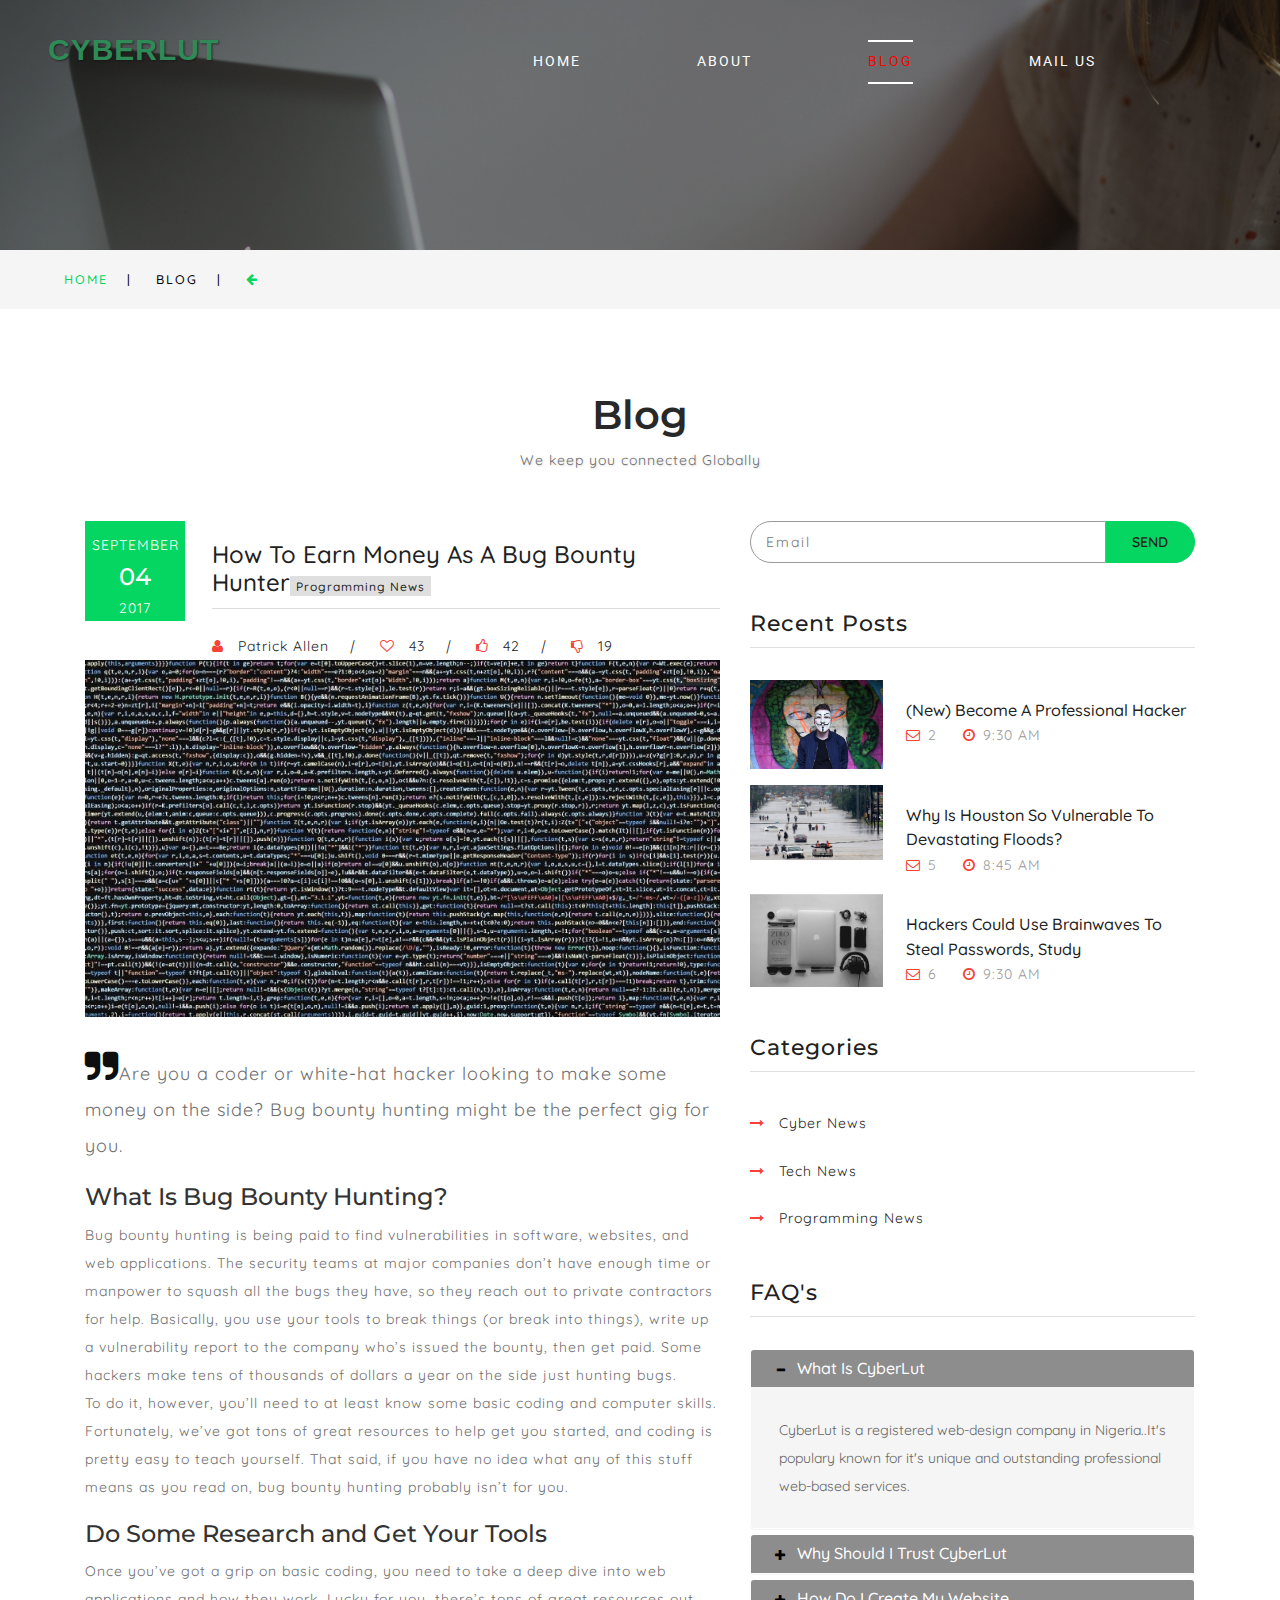
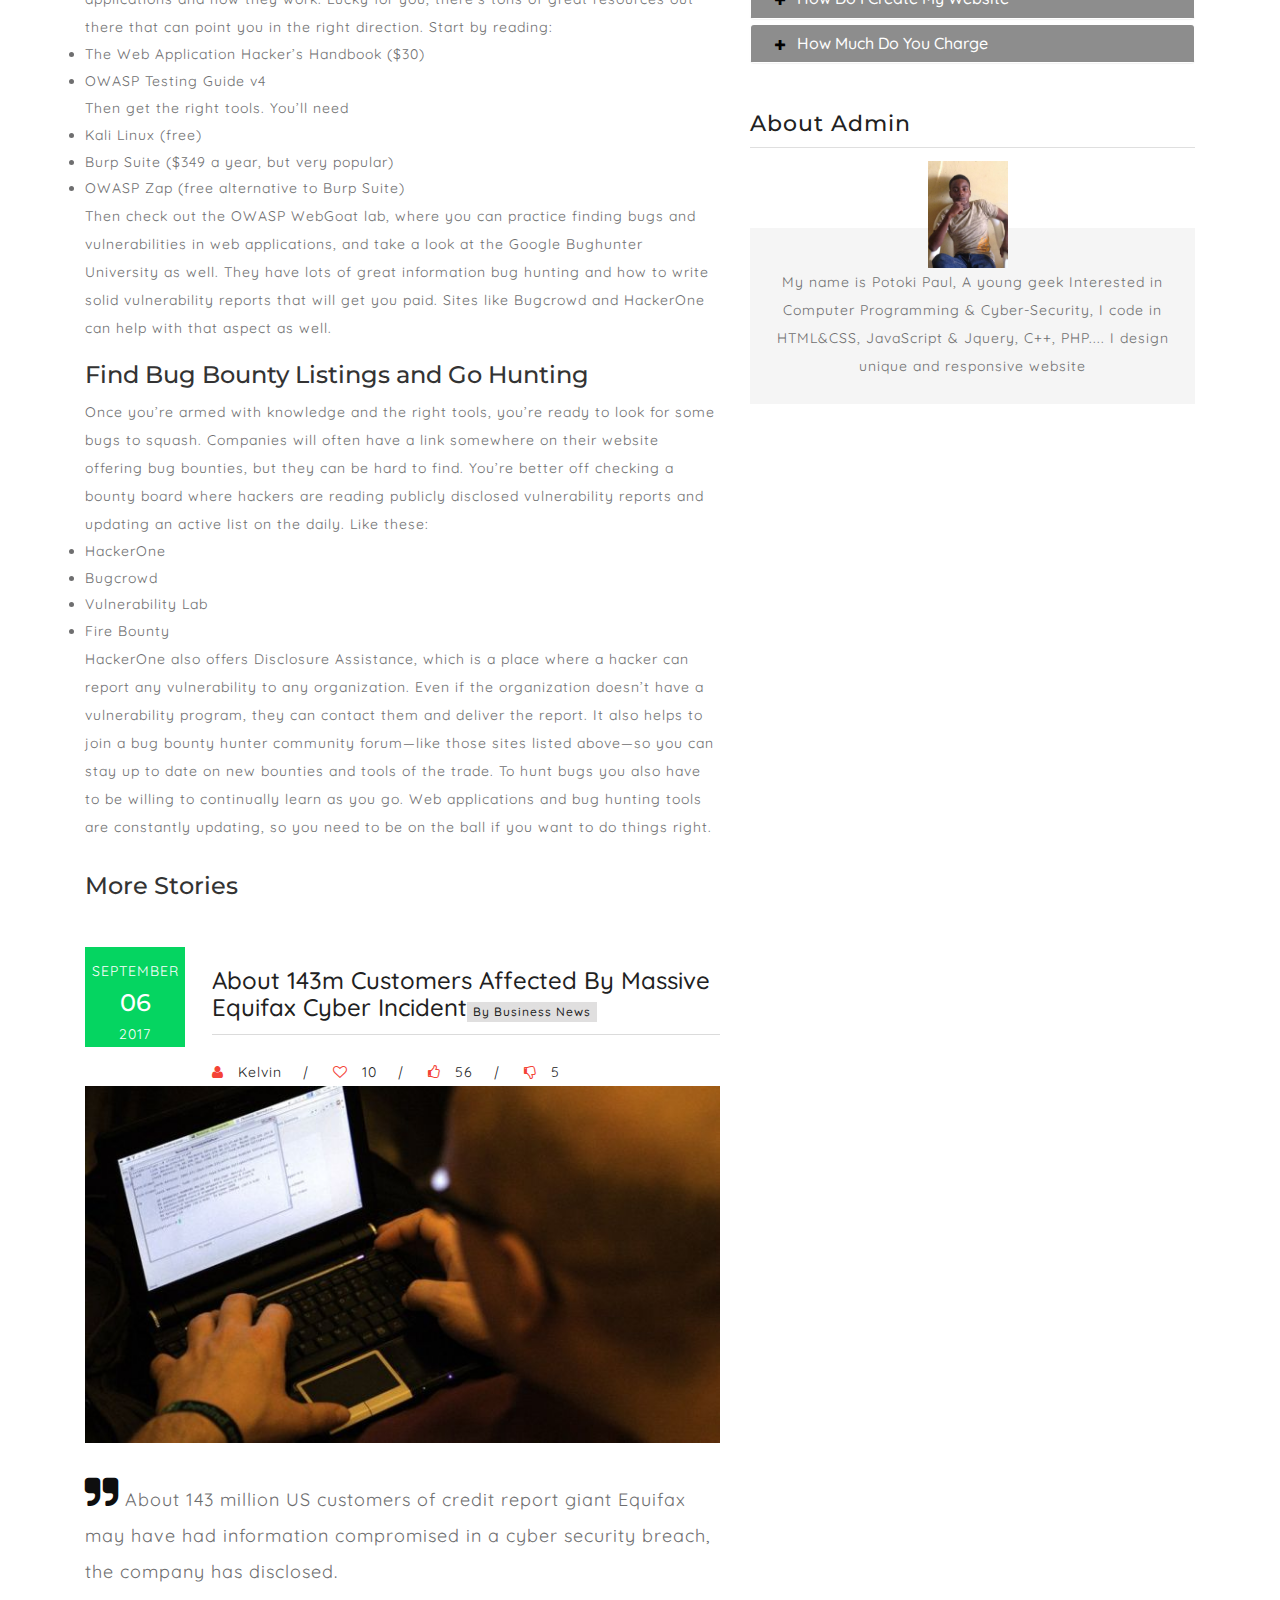
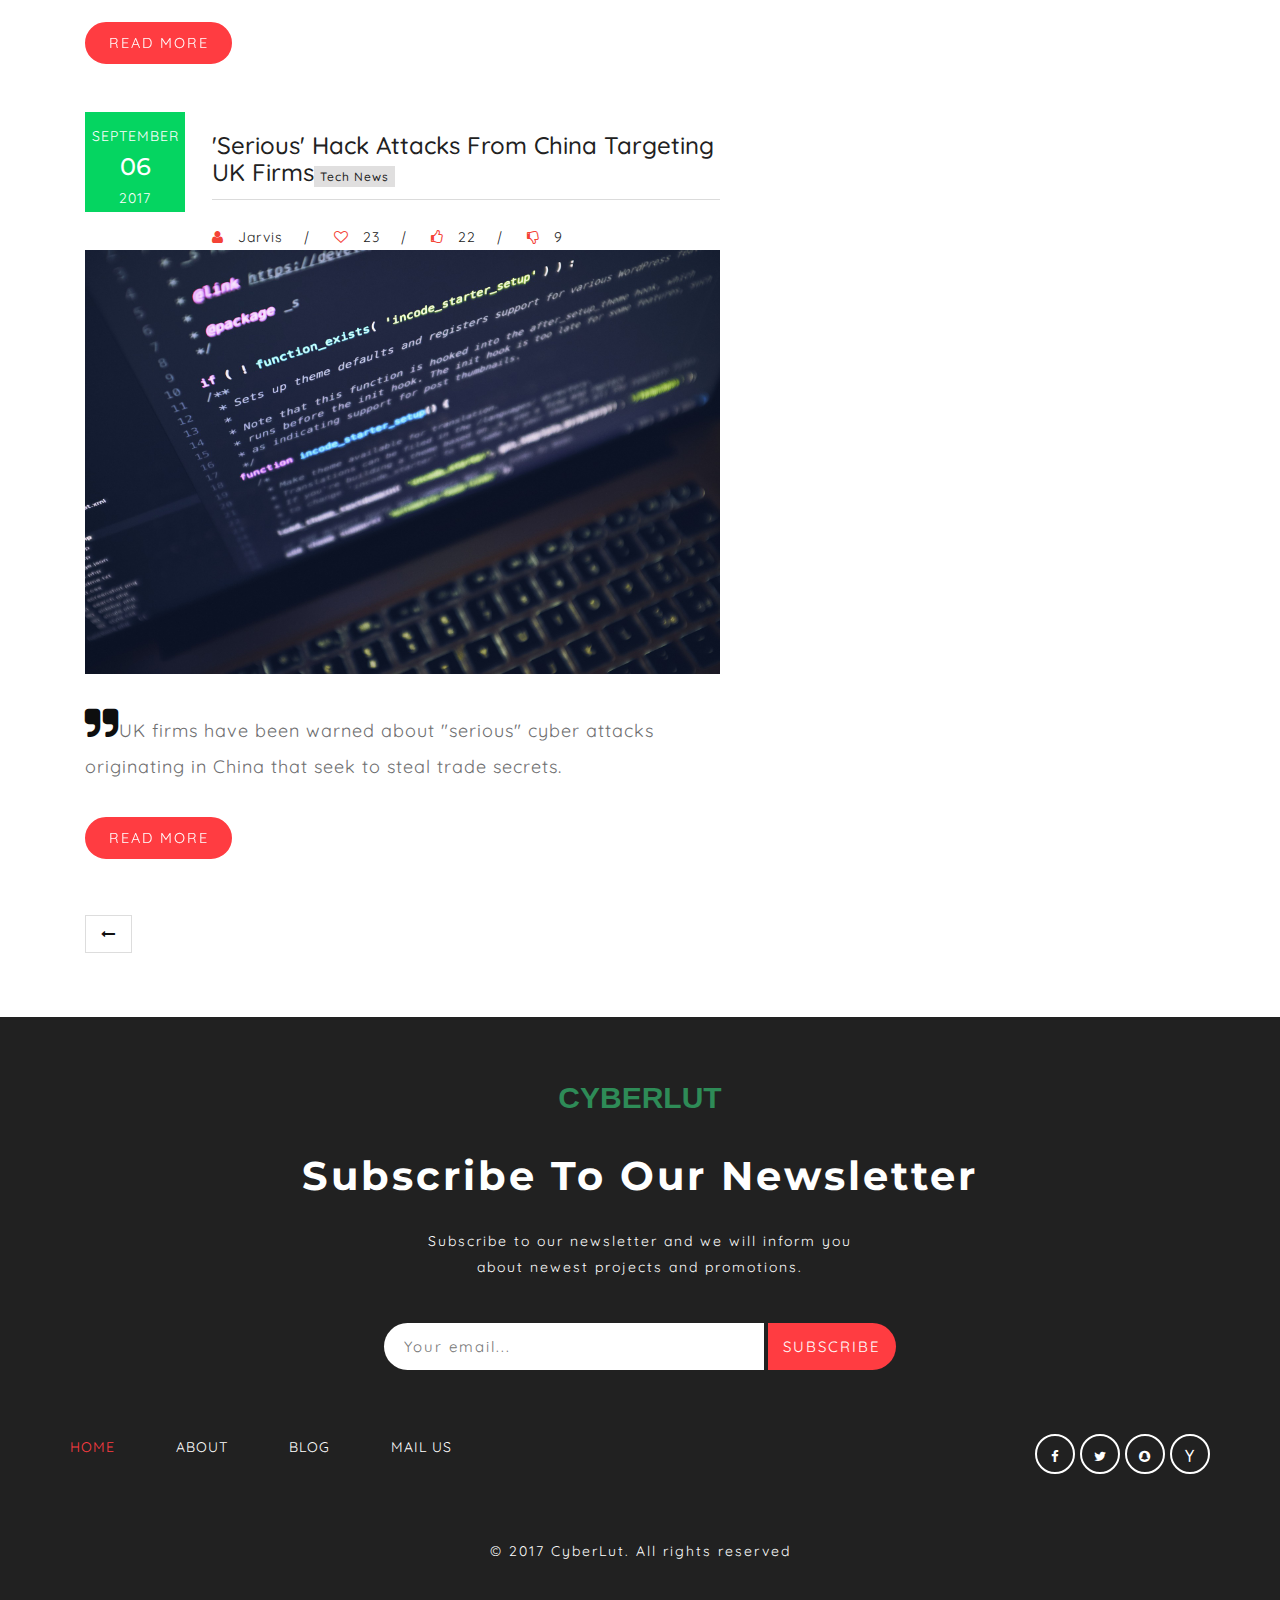
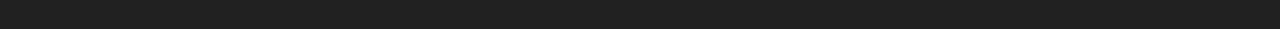
<file: info6.html>
<!DOCTYPE html>
<html lang="en">

<head>
		<!-- Global Site Tag (gtag.js) - Google Analytics -->
	<script async src="https://www.googletagmanager.com/gtag/js?id=UA-107205898-1"></script>
	<script>
	  window.dataLayer = window.dataLayer || [];
	  function gtag(){dataLayer.push(arguments)};
	  gtag('js', new Date());

	  gtag('config', 'UA-107205898-1');
	</script>

	<title>CyberLut a Corporate web-design company | Blog :: CyberLut</title>
	<meta name="viewport" content="width=device-width, initial-scale=1">
	<meta charset="utf-8">
	<meta name="keywords" content="CyberLut blog" />
	<meta name="robots" content="nofollow" />
	<meta http-equiv="author" content="Potoki Paul Chukwuemeke" />
	<script type="application/x-javascript">
		addEventListener("load", function () {
			setTimeout(hideURLbar, 0);
		}, false);

		function hideURLbar() {
			window.scrollTo(0, 1);
		}
	</script>
	<!-- bootstrap-css -->
	<link href="css/bootstrap.css" rel="stylesheet" type="text/css" media="all" />
	<!--// bootstrap-css -->
	<!-- css -->
	<link rel="stylesheet" href="css/style.css" type="text/css" media="all" />
	<!--// css -->
	<!-- font-awesome icons -->
	<link href="css/font-awesome.css" rel="stylesheet">
	<!-- //font-awesome icons -->
	<!-- font -->
	<link href="//fonts.googleapis.com/css?family=Montserrat:200,200i,300,400,400i,500,600,700" rel="stylesheet">
	<link href="//fonts.googleapis.com/css?family=Roboto:100,100i,300,300i,400,400i,500,500i,700,700i,900,900i" rel="stylesheet">
	<link href="https://fonts.googleapis.com/css?family=Quicksand" rel="stylesheet">
	<!-- //font -->
</head>

<body>
	<div class="inner_agile_pages">
		<div class="main_agileits">
			<div class="agile_wthree_nav">
				<nav class="navbar navbar-default">
					<div class="navbar-header navbar-left">
						<button type="button" class="navbar-toggle collapsed" data-toggle="collapse" data-target="#bs-example-navbar-collapse-1">
							<span class="sr-only">Toggle navigation</span>
							<span class="icon-bar"></span>
							<span class="icon-bar"></span>
							<span class="icon-bar"></span>
						</button>
						<h1><a class="navbar-brand" style="color: seagreen; font-size: 30px; font-weight: bold; font-family:arial,verdana,sans-serif;" href="index.html">CYBERLUT</a><h1>
					</div>
					<!-- Collect the nav links, forms, and other content for toggling -->

					<div class="collapse navbar-collapse navbar-right" id="bs-example-navbar-collapse-1">
						<nav class="link-effect-8" id="link-effect-8">
							<ul class="nav navbar-nav">
								<li style="margin-right:40px; padding-left:20px;" ><a href="index.html">Home</a></li>
								<li style="margin-right:40px; padding-left:20px;"><a href="about.html">About</a></li>
								<li style="margin-right:40px; padding-left:20px;" class="active"><a href="blog.html">Blog</a></li>
								<li style="margin-right:40px; padding-left:20px;"><a href="mail.html">Mail Us</a></li>
							</ul>
						</nav>
					</div>
					
				</nav>
			</div>
		</div>
	</div>
	<!-- //banner -->
	<!--/w3_short-->
	<div class="services-breadcrumb">
		<div class="agile_inner_breadcrumb">

			<ul class="w3_short">
				<li><a href="index.html">Home</a><span>|</span></li>
				<li>Blog<span>|</span></li>
				<li><a href="page.html" class="w3_agile_arrow_left"><i class="fa fa-arrow-left" aria-hidden="true"></i></a></li>
			</ul>
		</div>
	</div>
	<!--//w3_short-->
	<!-- banner-bottom -->
	<div class="banner_bottom_w3ls_agile">
		<div class="container">
			<h3 class="agile_heading inner">Blog</h3>
			<p class="sub_cap">We keep you connected Globally</p>
			<div class="agile_inner_info">
				<div class="col-md-7 w3agile_blog_left">
					<div class="w3agile_blog_left_grid">
						<div class="w3agile_blog_left_grid_l">
							<p>September</p>
							<h4>04</h4>
							<p>2017</p>
						</div>
						<div class="w3agile_blog_left_grid_r">
							<h3><a href="info6.html">How to Earn Money as a Bug Bounty Hunter<span>Programming news</span></a></h3>
							<ul>
								<li><span class="fa fa-user" aria-hidden="true"></span><a href="#">Patrick Allen</a><i>|</i></li>
								<li><span class="fa fa-heart-o" aria-hidden="true"></span><a href="#">43</a><i>|</i></li>
								<li><span class="fa fa-thumbs-o-up" aria-hidden="true"></span><a href="#">42</a><i>|</i></li>
								<li><span class="fa fa-thumbs-o-down" aria-hidden="true"></span>19</li>
							</ul>
						</div>
						<div class="clearfix"> </div>
						<div class="w3agile_blog_left_grid_sub">
							<a href="info6.html"><img src="images/info6.jpg" alt=" " class="img-responsive" /></a>
						</div>
						<div class="w3agile_blog_left_grid_sub1">

							<div class="w3agile_blog_left_grid_sub1_pos">
								<p style="font-size: 18px;"><i class="fa fa-quote-right" aria-hidden="true"></i>Are you a coder or white-hat hacker looking to make some money on the side? Bug bounty hunting might be the perfect gig for you.</p>
								<h3>What Is Bug Bounty Hunting?</h3>

								<p>Bug bounty hunting is being paid to find vulnerabilities in software, websites, and web applications. The security teams at major companies don’t have enough time or manpower to squash all the bugs they have, so they reach out to private contractors for help. Basically, you use your tools to break things (or break into things), write up a vulnerability report to the company who’s issued the bounty, then get paid. Some hackers make tens of thousands of dollars a year on the side just hunting bugs.</p>

								<p>To do it, however, you’ll need to at least know some basic coding and computer skills. Fortunately, we’ve got tons of great resources to help get you started, and coding is pretty easy to teach yourself. That said, if you have no idea what any of this stuff means as you read on, bug bounty hunting probably isn’t for you.</p>
								<h3>Do Some Research and Get Your Tools</h3>
								<p>Once you’ve got a grip on basic coding, you need to take a deep dive into web applications and how they work. Lucky for you, there’s tons of great resources out there that can point you in the right direction. Start by reading:</p>

								<ul>
									<li>The Web Application Hacker’s Handbook ($30)</li>
									<li>OWASP Testing Guide v4</li>
								</ul>
								<p>Then get the right tools. You’ll need</p>
								<ul>
									<li>Kali Linux (free)</li>
									<li>Burp Suite ($349 a year, but very popular)</li>
									<li>OWASP Zap (free alternative to Burp Suite)</li>
								</ul>
								<p>Then check out the OWASP WebGoat lab, where you can practice finding bugs and vulnerabilities in web applications, and take a look at the Google Bughunter University as well. They have lots of great information bug hunting and how to write solid vulnerability reports that will get you paid. Sites like Bugcrowd and HackerOne can help with that aspect as well.</p>

								<h3>Find Bug Bounty Listings and Go Hunting</h3>
								<p>Once you’re armed with knowledge and the right tools, you’re ready to look for some bugs to squash. Companies will often have a link somewhere on their website offering bug bounties, but they can be hard to find. You’re better off checking a bounty board where hackers are reading publicly disclosed vulnerability reports and updating an active list on the daily. Like these:</p>

								<ul>
									<li>HackerOne</li>
									<li>Bugcrowd</li>
									<li>Vulnerability Lab</li>
									<li>Fire Bounty</li>
								</ul>
								<p>HackerOne also offers Disclosure Assistance, which is a place where a hacker can report any vulnerability to any organization. Even if the organization doesn’t have a vulnerability program, they can contact them and deliver the report. It also helps to join a bug bounty hunter community forum—like those sites listed above—so you can stay up to date on new bounties and tools of the trade. To hunt bugs you also have to be willing to continually learn as you go. Web applications and bug hunting tools are constantly updating, so you need to be on the ball if you want to do things right.</p>
							</div>
						</div>
						<h3>More Stories</h3>
					</div>

					<div class="w3agile_blog_left_grid">
						<div class="w3agile_blog_left_grid_l">
							<p>September</p>
							<h4>06</h4>
							<p>2017</p>
						</div>
						<div class="w3agile_blog_left_grid_r">
							<h3><a href="info4.html">About 143m customers affected by massive Equifax cyber incident<span>by Business News</span></a></h3>
							<ul>
								<li><span class="fa fa-user" aria-hidden="true"></span><a href="#">Kelvin</a><i>|</i></li>
								<li><span class="fa fa-heart-o" aria-hidden="true"></span><a href="#">10</a><i>|</i></li>
								<li><span class="fa fa-thumbs-o-up" aria-hidden="true"></span><a href="#">56</a><i>|</i></li>
								<li><span class="fa fa-thumbs-o-down" aria-hidden="true"></span>5</li>
							</ul>
						</div>
						<div class="clearfix"> </div>
						<div class="w3agile_blog_left_grid_sub">
							<a href="info4.html"><img src="images/info4.jpg" alt=" " class="img-responsive" /></a>
						</div>

						<div class="w3agile_blog_left_grid_sub1">
							<div class="w3agile_blog_left_grid_sub1_pos">
								<p style="font-size: 18px;"><i class="fa fa-quote-right" aria-hidden="true"></i> About 143 million US customers of credit report giant Equifax may have had information compromised in a cyber security breach, the company has disclosed.</p>
							</div>
						</div>
						<div class="agileits-button two single">
							<a href="info4.html" class="read scroll hvr-shutter-out-vertical">Read More</a>
						</div>
					</div>
					<div class="w3agile_blog_left_grid">
						<div class="w3agile_blog_left_grid_l">
							<p>September</p>
							<h4>06</h4>
							<p>2017</p>
						</div>
						<div class="w3agile_blog_left_grid_r">
							<h3><a href="info5.html">'Serious' hack attacks from China targeting UK firms<span>Tech news</span></a></h3>
							<ul>
								<li><span class="fa fa-user" aria-hidden="true"></span><a href="#">Jarvis</a><i>|</i></li>
								<li><span class="fa fa-heart-o" aria-hidden="true"></span><a href="#">23</a><i>|</i></li>
								<li><span class="fa fa-thumbs-o-up" aria-hidden="true"></span><a href="#">22</a><i>|</i></li>
								<li><span class="fa fa-thumbs-o-down" aria-hidden="true"></span>9</li>
							</ul>
						</div>
						<div class="clearfix"> </div>
						<div class="w3agile_blog_left_grid_sub">
							<a href="info5.html"><img src="images/info5.jpg" alt=" " class="img-responsive" /></a>
						</div>
						<div class="w3agile_blog_left_grid_sub1">
							<div class="w3agile_blog_left_grid_sub1_pos">
								<p style="font-size: 18px;"> <i class="fa fa-quote-right" aria-hidden="true"></i>UK firms have been warned about "serious" cyber attacks originating in China that seek to steal trade secrets.</p>
							</div>
						</div>
						<div class="agileits-button two single">
							<a href="info5.html" class="read scroll hvr-shutter-out-vertical">Read More</a>
						</div>
					</div>
					
					<nav aria-label="Page navigation">
						<ul class="w3_pagination">
							<li><a class="fa fa-long-arrow-left" href="page.html" aria-label="previous"></a></li>
							</ul>
					</nav>
				</div>
				<div class="col-md-5 w3agile_blog_left">
					<div class="agileits_search">
						<form action="#" method="post">
							<input class="email" type="email" name="Email" placeholder="Email" required="">
							<input type="submit" value="Send">
						</form>
					</div>
				<div class="w3ls_recent_posts">
						<h3>Recent Posts</h3>
						<div class="agileits_recent_posts_grid">
							<div class="agileits_recent_posts_gridl">
								<a href="info7.html"><img src="images/g3.jpg" alt=" " class="img-responsive"></a>
							</div>
							<div class="agileits_recent_posts_gridr">
								<h4><a href="info7.html">(New) Become A Professional Hacker</a></h4>
								<ul>
									<li><span class="fa fa-envelope-o" aria-hidden="true"></span><a href="#">2</a></li>
									<li><span class="fa fa-clock-o" aria-hidden="true"></span>9:30 AM</li>
								</ul>
							</div>
							<div class="clearfix"> </div>
						</div>
						<div class="agileits_recent_posts_grid">
							<div class="agileits_recent_posts_gridl">
								<a href="info8.html"><img src="images/g2.jpg" alt=" " class="img-responsive"></a>
							</div>
							<div class="agileits_recent_posts_gridr">
								<h4><a href="info8.html">Why is Houston so vulnerable to devastating floods?</a></h4>
								<ul>
									<li><span class="fa fa-envelope-o" aria-hidden="true"></span><a href="#">5</a></li>
									<li><span class="fa fa-clock-o" aria-hidden="true"></span>8:45 AM</li>
								</ul>
							</div>
							<div class="clearfix"> </div>
						</div>
						<div class="agileits_recent_posts_grid">
							<div class="agileits_recent_posts_gridl">
								<a href="info9.html"><img src="images/g6.jpg" alt=" " class="img-responsive"></a>
							</div>
							<div class="agileits_recent_posts_gridr">
								<h4><a href="info9.html">Hackers could use brainwaves to steal passwords, study</a></h4>
								<ul>
									<li><span class="fa fa-envelope-o" aria-hidden="true"></span><a href="#">6</a></li>
									<li><span class="fa fa-clock-o" aria-hidden="true"></span>9:30 AM</li>
								</ul>
							</div>
							<div class="clearfix"> </div>
						</div>
					</div>
					<div class="w3l_categories">
						<h3>Categories</h3>
						<ul>
							<li><a href="info1.html"><span class="fa fa-long-arrow-right" aria-hidden="true"></span>Cyber News</a></li>
							<li><a href="info2.html"><span class="fa fa-long-arrow-right" aria-hidden="true"></span>Tech News</a></li>
							<li><a href="info3.html"><span class="fa fa-long-arrow-right" aria-hidden="true"></span>Programming News</a></li>
							</ul>
					</div>

					<div class="wthree_faq">
						<h3>FAQ's</h3>
						<div class="panel-group wthree_panel" id="accordion" role="tablist" aria-multiselectable="true">
							<div class="panel panel-default">
								<div class="panel-heading" role="tab" id="headingOne">
									<h4 class="panel-title asd">
										<a class="pa_italic" role="button" data-toggle="collapse" data-parent="#accordion" href="#collapseOne" aria-expanded="true"
										  aria-controls="collapseOne">
							  <span class="glyphicon glyphicon-plus" aria-hidden="true"></span><i class="glyphicon glyphicon-minus" aria-hidden="true"></i>What Is CyberLut
							</a>
									</h4>
								</div>
								<div id="collapseOne" class="panel-collapse collapse in" role="tabpanel" aria-labelledby="headingOne">
									<div class="panel-body panel_text">
										CyberLut is a registered web-design company in Nigeria..It's populary known for it's unique and outstanding professional web-based services.
									</div>
								</div>
							</div>
							<div class="panel panel-default">
								<div class="panel-heading" role="tab" id="headingTwo">
									<h4 class="panel-title asd">
										<a class="pa_italic collapsed" role="button" data-toggle="collapse" data-parent="#accordion" href="#collapseTwo" aria-expanded="false"
										  aria-controls="collapseTwo">
							  <span class="glyphicon glyphicon-plus" aria-hidden="true"></span><i class="glyphicon glyphicon-minus" aria-hidden="true"></i>Why should I trust CyberLut
							</a>
									</h4>
								</div>
								<div id="collapseTwo" class="panel-collapse collapse" role="tabpanel" aria-labelledby="headingTwo">
									<div class="panel-body panel_text">
										You should trust CyberLut because we are committed to our works and we are customer minded.
									</div>
								</div>
							</div>
							<div class="panel panel-default">
								<div class="panel-heading" role="tab" id="headingThree">
									<h4 class="panel-title asd">
										<a class="pa_italic collapsed" role="button" data-toggle="collapse" data-parent="#accordion" href="#collapseThree" aria-expanded="false"
										  aria-controls="collapseThree">
							  <span class="glyphicon glyphicon-plus" aria-hidden="true"></span><i class="glyphicon glyphicon-minus" aria-hidden="true"></i>How do I create my website
							</a>
									</h4>
								</div>
								<div id="collapseThree" class="panel-collapse collapse" role="tabpanel" aria-labelledby="headingThree">
									<div class="panel-body panel_text">
										CyberLut offers services to help you create a nice website. All you need is to mail us at <a href="mailto:potokipaul@gmail.com">CyberLut</a> and we would reply you.
									</div>
								</div>
							</div>
							<div class="panel panel-default">
								<div class="panel-heading" role="tab" id="headingFour">
									<h4 class="panel-title asd">
										<a class="pa_italic collapsed" role="button" data-toggle="collapse" data-parent="#accordion" href="#collapseFour" aria-expanded="false"
										  aria-controls="collapseFour">
							  <span class="glyphicon glyphicon-plus" aria-hidden="true"></span><i class="glyphicon glyphicon-minus" aria-hidden="true"></i>How much do you charge
							</a>
									</h4>
								</div>
								<div id="collapseFour" class="panel-collapse collapse" role="tabpanel" aria-labelledby="headingFour">
									<div class="panel-body panel_text">
										We charge based on the following plans:
										<ul style="margin-left: 30px; list-style: square;">
											<li><strong>Personal:</strong> &dollar;25</li>
											<li><strong>Business:</strong> &dollar;50</li>
											<li><strong>Ultimate:</strong> &dollar;99</li>
										</ul>
									</div>
								</div>
							</div>
						</div>
					</div>

					<div class="agile_author">
						<h3>About Admin</h3>
						<div class="agile_author_grid">
							<p>My name is Potoki Paul, A young geek Interested in Computer Programming &amp; Cyber-Security, I code in HTML&amp;CSS, JavaScript &amp; Jquery, C++, PHP.... I design unique and responsive website</p>
							<div class="agile_author_grid_pos">
								<img src="images/team2.jpg" alt="CyberLut" class="img-responsive" />
							</div>
						</div>
					</div>
				</div>
				<div class="clearfix"> </div>


			</div>
		</div>

	</div>
	<!-- //banner-bottom -->
	<!-- footer -->
	<div class="footer">
		<div class="container">
			<h2 style="color: seagreen; font-size: 30px; font-weight: bold; font-family:arial,verdana,sans-serif; ">CYBERLUT<h2>
			<h3>Subscribe To Our Newsletter</h3>
			<p class="footer_info_w3ls_agile">Subscribe to our newsletter and we will inform you about newest projects and promotions.</p>
			<form action="#" method="post">
				<input type="email" name="email" placeholder="Your email..." required="">
				<input type="submit" value="Subscribe">
			</form>
			<div class="agileits_w3layouts_nav">
				<div class="agileits_w3layouts_nav_left">
					<ul>
						<li class="active"><a href="index.html">Home</a></li>
						<li><a href="about.html">About</a></li>
						<li><a href="blog.html">Blog</a></li>
						<li><a href="mail.html">Mail Us</a></li>
					</ul>
				</div>
				<div class="agileits_w3layouts_nav_right">
					<ul>
						<li><a href="#" class="w3_agile_facebook"><i class="fa fa-facebook" aria-hidden="true"></i></a></li>
						<li><a href="#" class="agile_twitter"><i class="fa fa-twitter" aria-hidden="true"></i></a></li>
						<li><a href="#" class="w3_agile_dribble"><i class="fa fa-snapchat" aria-hidden="true"></i></a></li>
						<li><a href="#" class="w3_agile_vimeo"><i class="fa fa-yahoo" aria-hidden="true"></i></a></li>
					</ul>
				</div>
				<div class="clearfix"> </div>
			</div>
			<p>© 2017 CyberLut. All rights reserved</p>
		</div>

	</div>
	<!-- //footer -->
	<script src="js/jquery-2.1.4.min.js"></script>
	<script src="js/search.js"></script>
	<script src="js/bootstrap.js"></script>
</body>

</html>
</file>
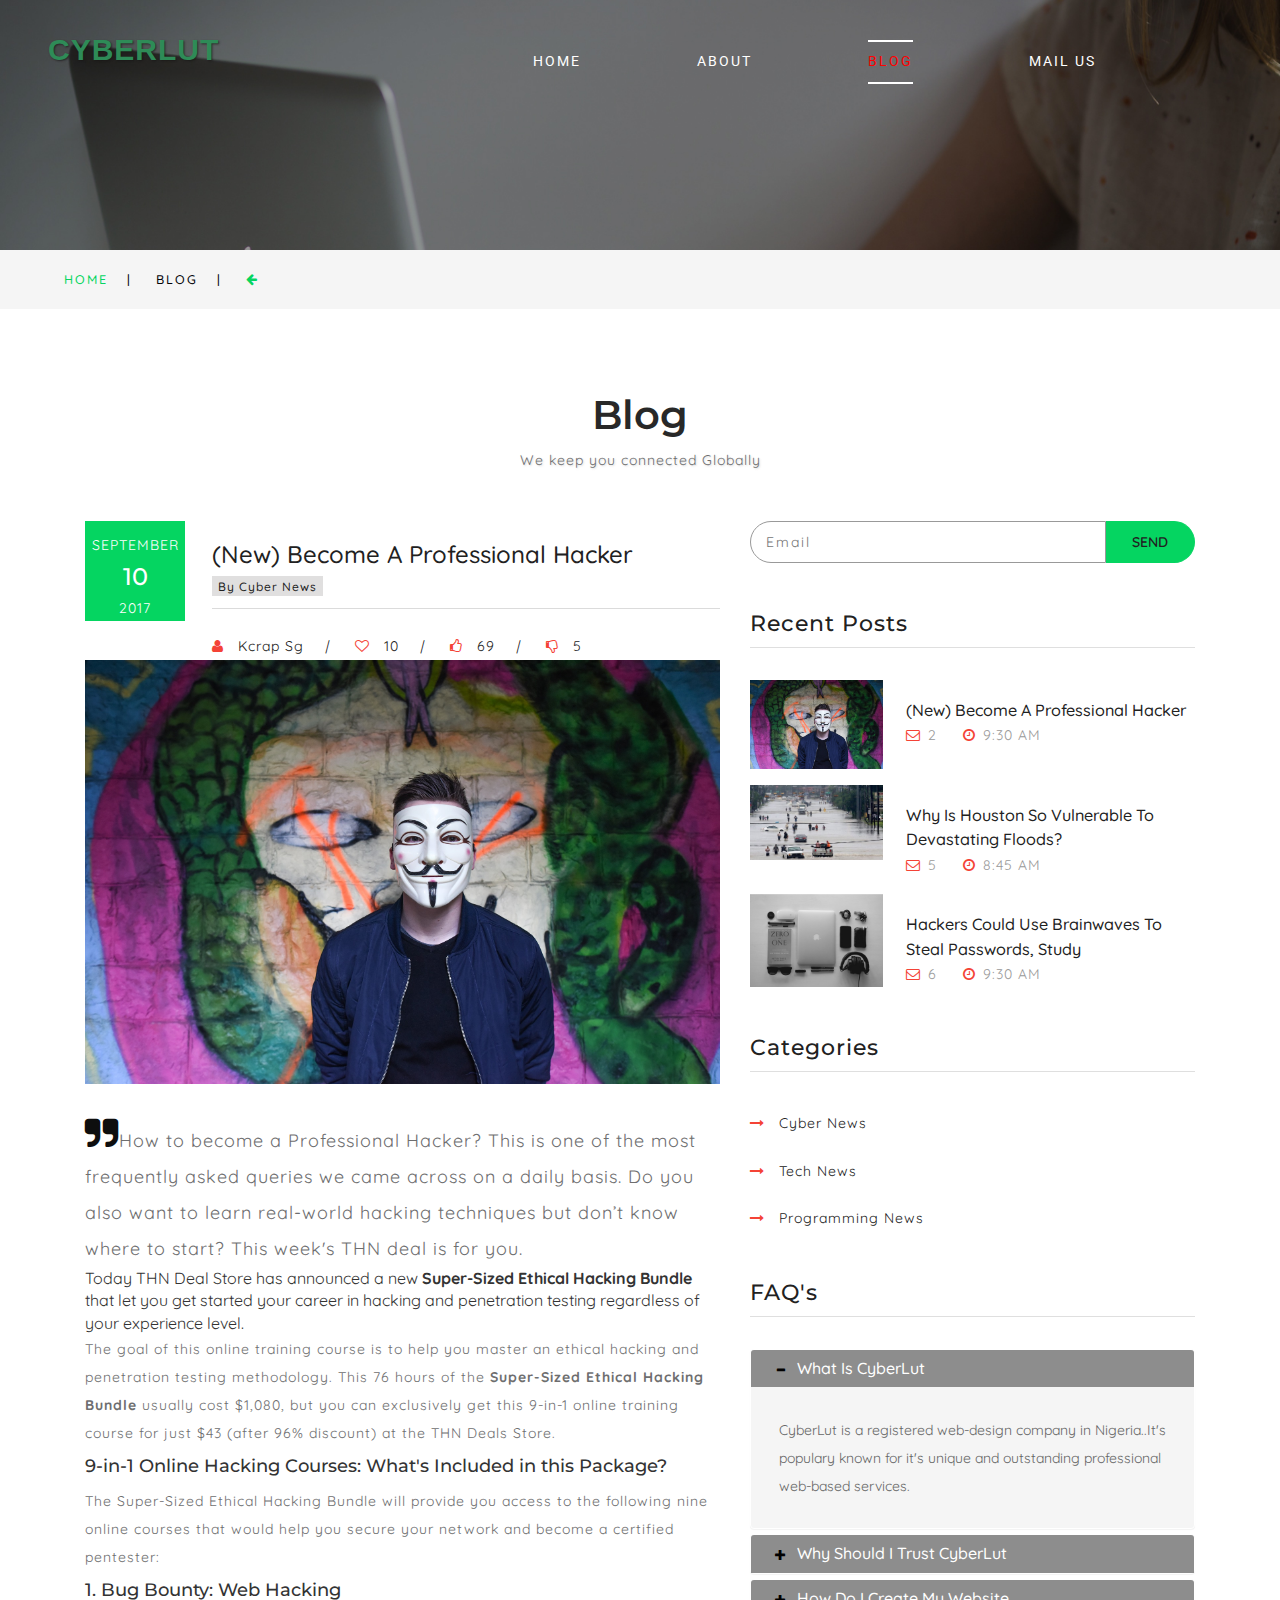
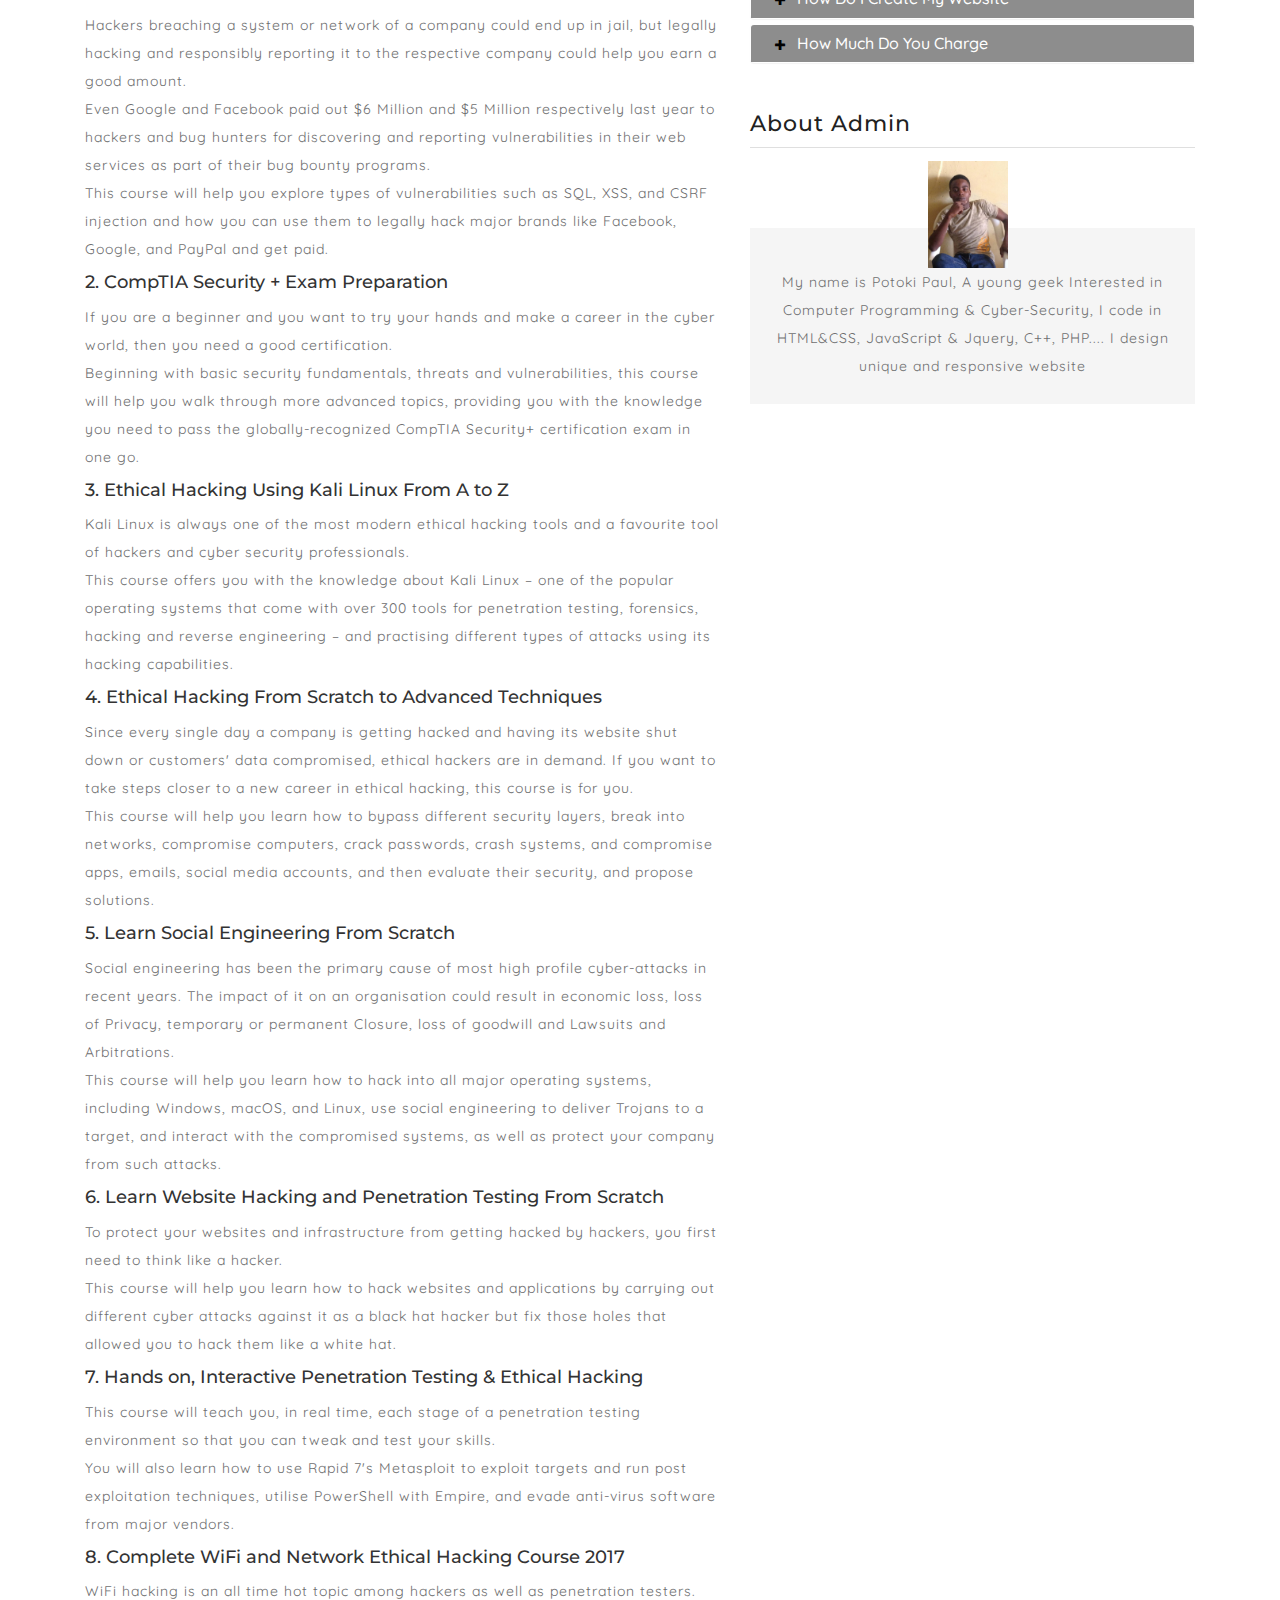
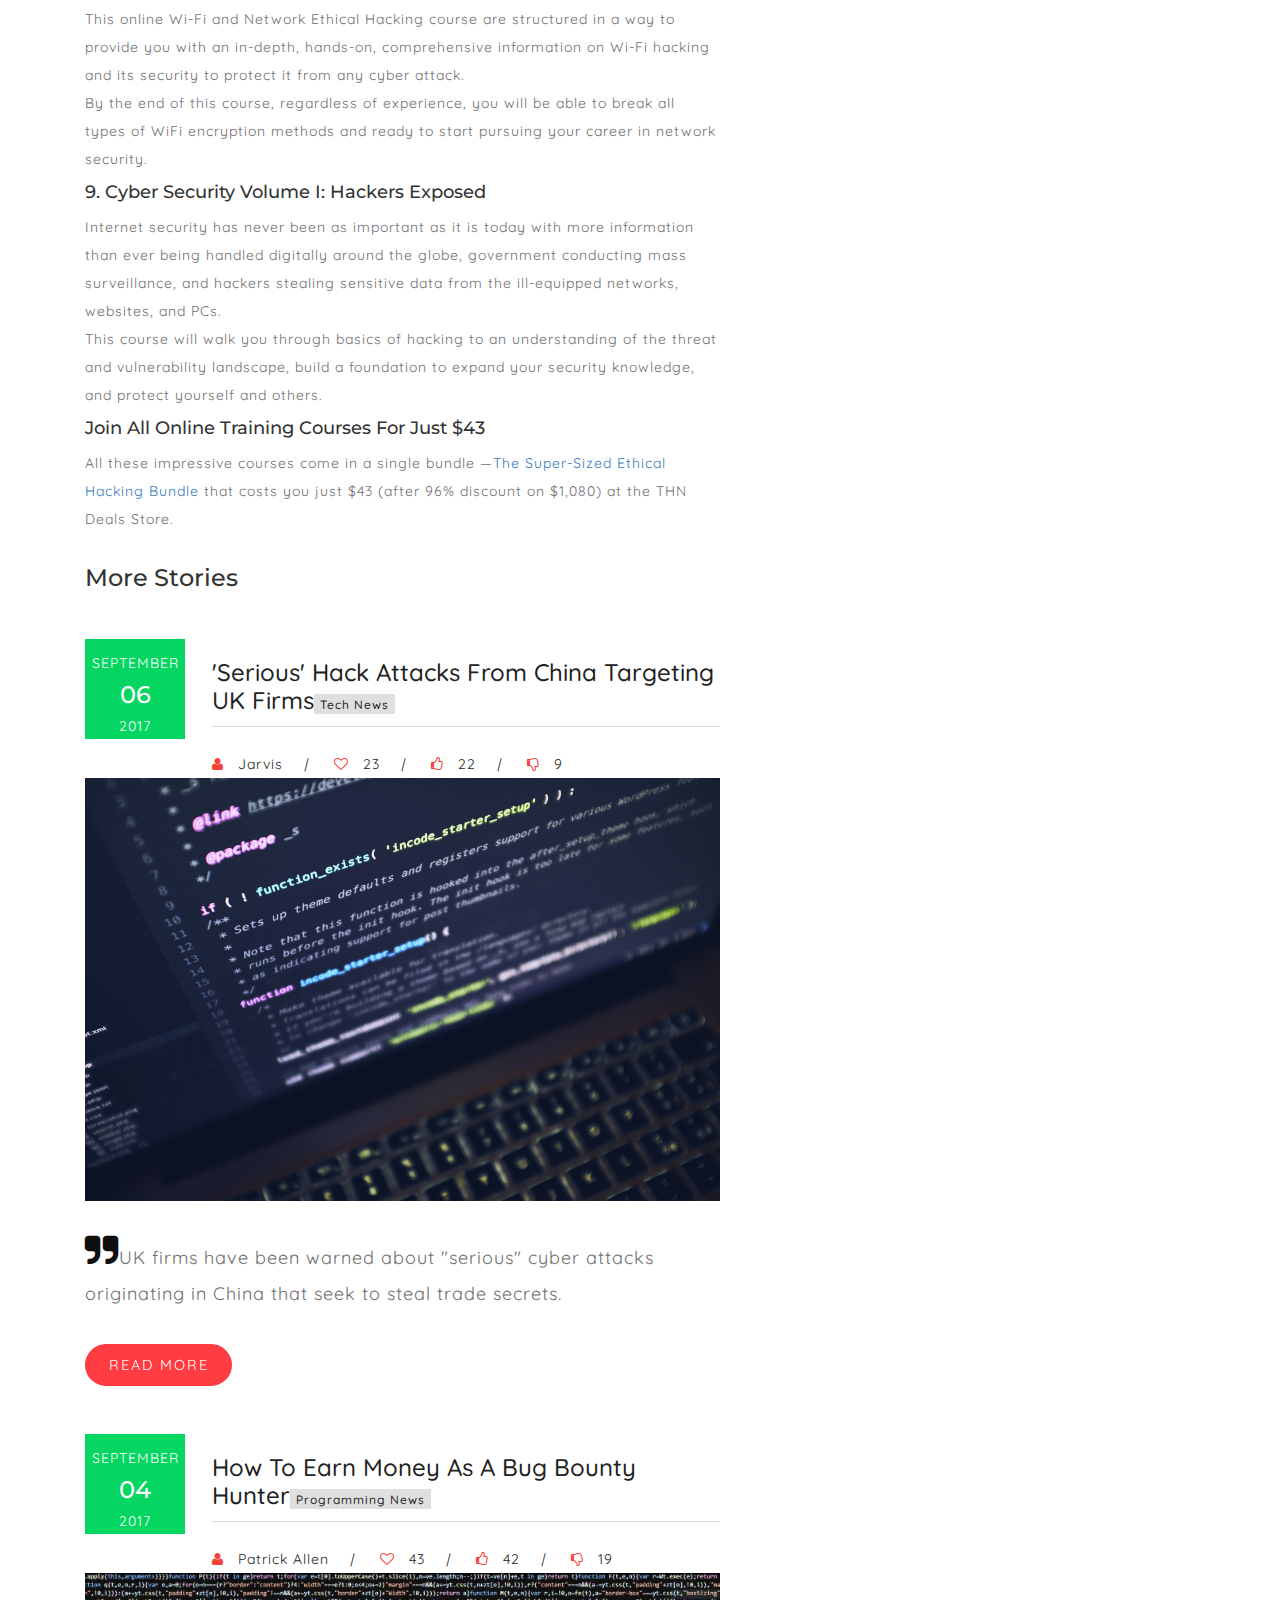
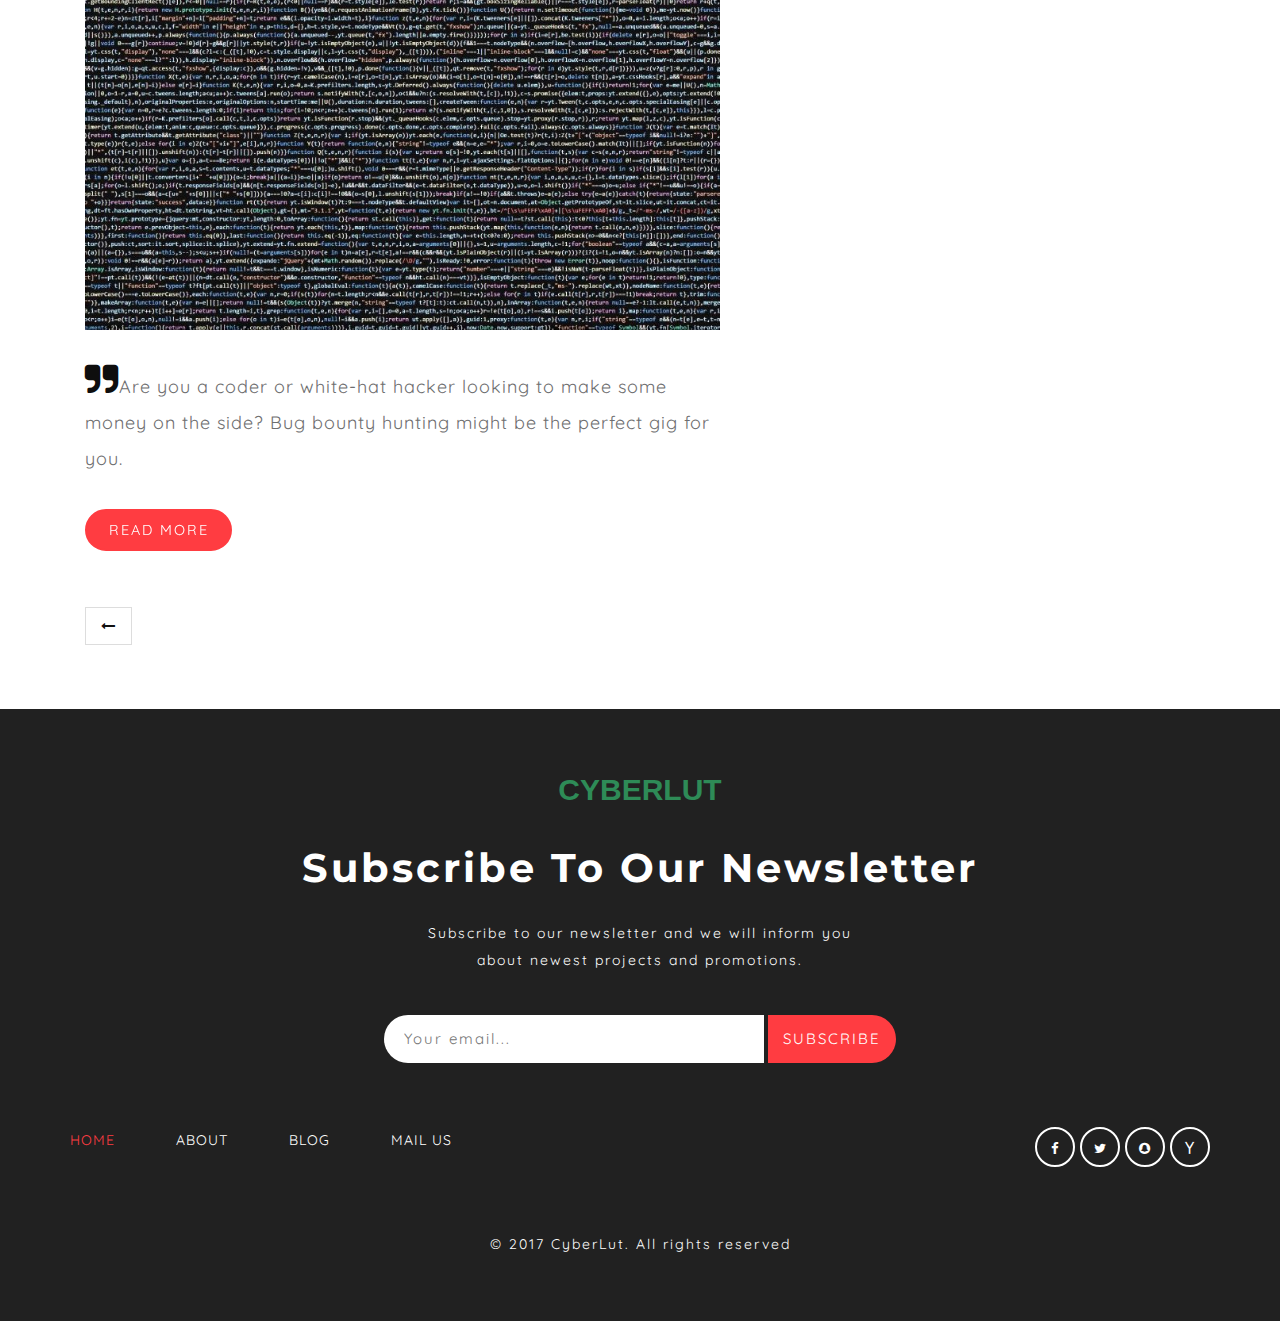
<file: info7.html>
<!DOCTYPE html>
<html lang="en">

<head>
	<!-- Global Site Tag (gtag.js) - Google Analytics -->
	<script async src="https://www.googletagmanager.com/gtag/js?id=UA-107205898-1"></script>
	<script>
	  window.dataLayer = window.dataLayer || [];
	  function gtag(){dataLayer.push(arguments)};
	  gtag('js', new Date());

	  gtag('config', 'UA-107205898-1');
	</script>

	<title>CyberLut a Corporate web-design company | Blog :: CyberLut</title>
	<meta name="viewport" content="width=device-width, initial-scale=1">
	<meta charset="utf-8">
	<meta name="keywords" content="CyberLut blog" />
	<meta name="robots" content="nofollow" />
	<meta http-equiv="author" content="Potoki Paul Chukwuemeke" />
	<script type="application/x-javascript">
		addEventListener("load", function () {
			setTimeout(hideURLbar, 0);
		}, false);

		function hideURLbar() {
			window.scrollTo(0, 1);
		}
	</script>
	<!-- bootstrap-css -->
	<link href="css/bootstrap.css" rel="stylesheet" type="text/css" media="all" />
	<!--// bootstrap-css -->
	<!-- css -->
	<link rel="stylesheet" href="css/style.css" type="text/css" media="all" />
	<!--// css -->
	<!-- font-awesome icons -->
	<link href="css/font-awesome.css" rel="stylesheet">
	<!-- //font-awesome icons -->
	<!-- font -->
	<link href="//fonts.googleapis.com/css?family=Montserrat:200,200i,300,400,400i,500,600,700" rel="stylesheet">
	<link href="//fonts.googleapis.com/css?family=Roboto:100,100i,300,300i,400,400i,500,500i,700,700i,900,900i" rel="stylesheet">
	<link href="https://fonts.googleapis.com/css?family=Quicksand" rel="stylesheet">
	<!-- //font -->
</head>

<body>
	<div class="inner_agile_pages">
		<div class="main_agileits">
			<div class="agile_wthree_nav">
				<nav class="navbar navbar-default">
					<div class="navbar-header navbar-left">
						<button type="button" class="navbar-toggle collapsed" data-toggle="collapse" data-target="#bs-example-navbar-collapse-1">
							<span class="sr-only">Toggle navigation</span>
							<span class="icon-bar"></span>
							<span class="icon-bar"></span>
							<span class="icon-bar"></span>
						</button>
						<h1><a class="navbar-brand" style="color: seagreen; font-size: 30px; font-weight: bold; font-family:arial,verdana,sans-serif;" href="index.html">CYBERLUT</a><h1>
					</div>
					<!-- Collect the nav links, forms, and other content for toggling -->

					<div class="collapse navbar-collapse navbar-right" id="bs-example-navbar-collapse-1">
						<nav class="link-effect-8" id="link-effect-8">
							<ul class="nav navbar-nav">
								<li style="margin-right:40px; padding-left:20px;" ><a href="index.html">Home</a></li>
								<li style="margin-right:40px; padding-left:20px;"><a href="about.html">About</a></li>
								<li style="margin-right:40px; padding-left:20px;" class="active"><a href="blog.html">Blog</a></li>
								<li style="margin-right:40px; padding-left:20px;"><a href="mail.html">Mail Us</a></li>
							</ul>
						</nav>
					</div>
					
				</nav>
			</div>
		</div>
	</div>
	<!-- //banner -->
	<!--/w3_short-->
	<div class="services-breadcrumb">
		<div class="agile_inner_breadcrumb">

			<ul class="w3_short">
				<li><a href="index.html">Home</a><span>|</span></li>
				<li>Blog<span>|</span></li>
				<li><a href="blog.html" class="w3_agile_arrow_left"><i class="fa fa-arrow-left" aria-hidden="true"></i></a></li>
			</ul>
		</div>
	</div>
	<!--//w3_short-->
	<!-- banner-bottom -->
	<div class="banner_bottom_w3ls_agile">
		<div class="container">
			<h3 class="agile_heading inner">Blog</h3>
			<p class="sub_cap">We keep you connected Globally</p>
			<div class="agile_inner_info">
				<div class="col-md-7 w3agile_blog_left">
					<div class="w3agile_blog_left_grid">
						<div class="w3agile_blog_left_grid_l">
							<p>September</p>
							<h4>10</h4>
							<p>2017</p>
						</div>
						<div class="w3agile_blog_left_grid_r">
							<h3><a href="info7.html">(New) Become A Professional Hacker<span>by Cyber News</span></a></h3>
							<ul>
								<li><span class="fa fa-user" aria-hidden="true"></span><a href="#">Kcrap Sg</a><i>|</i></li>
								<li><span class="fa fa-heart-o" aria-hidden="true"></span><a href="#">10</a><i>|</i></li>
								<li><span class="fa fa-thumbs-o-up" aria-hidden="true"></span><a href="#">69</a><i>|</i></li>
								<li><span class="fa fa-thumbs-o-down" aria-hidden="true"></span>5</li>
							</ul>
						</div>
						<div class="clearfix"> </div>
						<div class="w3agile_blog_left_grid_sub">
							<a href="info7.html"><img src="images/g3.jpg" alt=" " class="img-responsive" /></a>
						</div>

						<div class="w3agile_blog_left_grid_sub1">
							<div class="w3agile_blog_left_grid_sub1_pos">
								<p style="font-size: 18px;"><i class="fa fa-quote-right" aria-hidden="true"></i>How to become a Professional Hacker? This is one of the most frequently asked queries we came across on a daily basis.
								Do you also want to learn real-world hacking techniques but don’t know where to start? This week's THN deal is for you.</p>
								Today THN Deal Store has announced a new <strong>Super-Sized Ethical Hacking Bundle</strong> that let you get started your career in hacking and penetration testing regardless of your experience level.
								<p>The goal of this online training course is to help you master an ethical hacking and penetration testing methodology.
								This 76 hours of the <strong>Super-Sized Ethical Hacking Bundle</strong> usually cost $1,080, but you can exclusively get this 9-in-1 online training course for just $43 (after 96% discount) at the THN Deals Store.</p>

								<h4>9-in-1 Online Hacking Courses: What's Included in this Package?</h4>
								<p>The Super-Sized Ethical Hacking Bundle will provide you access to the following nine online courses that would help you secure your network and become a certified pentester:</p>
								<h4>1. Bug Bounty: Web Hacking</h4>
								<p>Hackers breaching a system or network of a company could end up in jail, but legally hacking and responsibly reporting it to the respective company could help you earn a good amount.</p>
								<p>Even Google and Facebook paid out $6 Million and $5 Million respectively last year to hackers and bug hunters for discovering and reporting vulnerabilities in their web services as part of their bug bounty programs.</p>
								<p>This course will help you explore types of vulnerabilities such as SQL, XSS, and CSRF injection and how you can use them to legally hack major brands like Facebook, Google, and PayPal and get paid.</p>

								<h4>2. CompTIA Security + Exam Preparation</h4>
								<p>If you are a beginner and you want to try your hands and make a career in the cyber world, then you need a good certification.</p>
								<p>Beginning with basic security fundamentals, threats and vulnerabilities, this course will help you walk through more advanced topics, providing you with the knowledge you need to pass the globally-recognized CompTIA Security+ certification exam in one go.</p>

								<h4>3. Ethical Hacking Using Kali Linux From A to Z</h4>
								<p>Kali Linux is always one of the most modern ethical hacking tools and a favourite tool of hackers and cyber security professionals.</p>
								<p>This course offers you with the knowledge about Kali Linux – one of the popular operating systems that come with over 300 tools for penetration testing, forensics, hacking and reverse engineering – and practising different types of attacks using its hacking capabilities.</p>

								<h4>4. Ethical Hacking From Scratch to Advanced Techniques</h4>
								<p>Since every single day a company is getting hacked and having its website shut down or customers' data compromised, ethical hackers are in demand. If you want to take steps closer to a new career in ethical hacking, this course is for you.</p>
								<p>This course will help you learn how to bypass different security layers, break into networks, compromise computers, crack passwords, crash systems, and compromise apps, emails, social media accounts, and then evaluate their security, and propose solutions.</p>

								<h4>5. Learn Social Engineering From Scratch</h4>
								<p>Social engineering has been the primary cause of most high profile cyber-attacks in recent years. The impact of it on an organisation could result in economic loss, loss of Privacy, temporary or permanent Closure, loss of goodwill and Lawsuits and Arbitrations.</p>
								<p>This course will help you learn how to hack into all major operating systems, including Windows, macOS, and Linux, use social engineering to deliver Trojans to a target, and interact with the compromised systems, as well as protect your company from such attacks.</p>

								<h4>6. Learn Website Hacking and Penetration Testing From Scratch</h4>
								<p>To protect your websites and infrastructure from getting hacked by hackers, you first need to think like a hacker.</p>
								<p>This course will help you learn how to hack websites and applications by carrying out different cyber attacks against it as a black hat hacker but fix those holes that allowed you to hack them like a white hat.</p>

								<h4>7. Hands on, Interactive Penetration Testing &amp; Ethical Hacking</h4>
								<p>This course will teach you, in real time, each stage of a penetration testing environment so that you can tweak and test your skills.</p>
								<p>You will also learn how to use Rapid 7's Metasploit to exploit targets and run post exploitation techniques, utilise PowerShell with Empire, and evade anti-virus software from major vendors.</p>

								<h4>8. Complete WiFi and Network Ethical Hacking Course 2017</h4>
								<p>WiFi hacking is an all time hot topic among hackers as well as penetration testers.</p>
								<p>This online Wi-Fi and Network Ethical Hacking course are structured in a way to provide you with an in-depth, hands-on, comprehensive information on Wi-Fi hacking and its security to protect it from any cyber attack.</p>
								<p>By the end of this course, regardless of experience, you will be able to break all types of WiFi encryption methods and ready to start pursuing your career in network security.</p>

								<h4>9. Cyber Security Volume I: Hackers Exposed</h4>
								<p>Internet security has never been as important as it is today with more information than ever being handled digitally around the globe, government conducting mass surveillance, and hackers stealing sensitive data from the ill-equipped networks, websites, and PCs.</p>
								<p>This course will walk you through basics of hacking to an understanding of the threat and vulnerability landscape, build a foundation to expand your security knowledge, and protect yourself and others.</p>

								<h4>Join All Online Training Courses For Just $43</h4>
								<p>All these impressive courses come in a single bundle —<a href="https://deals.thehackernews.com/sales/summer-ethical-hacking-bundle?utm_source=thehackernews.com&utm_medium=referral&utm_campaign=new-ethical-hacking-bundle-article">The Super-Sized Ethical Hacking Bundle </a> that costs you just $43 (after 96% discount on $1,080) at the THN Deals Store.</p>
							</div>
						</div>
						<h3>More Stories</h3>
					</div>
					<div class="w3agile_blog_left_grid">
						<div class="w3agile_blog_left_grid_l">
							<p>September</p>
							<h4>06</h4>
							<p>2017</p>
						</div>
						<div class="w3agile_blog_left_grid_r">
							<h3><a href="info5.html">'Serious' hack attacks from China targeting UK firms<span>Tech news</span></a></h3>
							<ul>
								<li><span class="fa fa-user" aria-hidden="true"></span><a href="#">Jarvis</a><i>|</i></li>
								<li><span class="fa fa-heart-o" aria-hidden="true"></span><a href="#">23</a><i>|</i></li>
								<li><span class="fa fa-thumbs-o-up" aria-hidden="true"></span><a href="#">22</a><i>|</i></li>
								<li><span class="fa fa-thumbs-o-down" aria-hidden="true"></span>9</li>
							</ul>
						</div>
						<div class="clearfix"> </div>
						<div class="w3agile_blog_left_grid_sub">
							<a href="info5.html"><img src="images/info5.jpg" alt=" " class="img-responsive" /></a>
						</div>
						<div class="w3agile_blog_left_grid_sub1">
							<div class="w3agile_blog_left_grid_sub1_pos">
								<p style="font-size: 18px;"> <i class="fa fa-quote-right" aria-hidden="true"></i>UK firms have been warned about "serious" cyber attacks originating in China that seek to steal trade secrets.</p>
							</div>
						</div>
						<div class="agileits-button two single">
							<a href="info5.html" class="read scroll hvr-shutter-out-vertical">Read More</a>
						</div>
					</div>
					<div class="w3agile_blog_left_grid">
						<div class="w3agile_blog_left_grid_l">
							<p>September</p>
							<h4>04</h4>
							<p>2017</p>
						</div>
						<div class="w3agile_blog_left_grid_r">
							<h3><a href="info6.html">How to Earn Money as a Bug Bounty Hunter<span>Programming news</span></a></h3>
							<ul>
								<li><span class="fa fa-user" aria-hidden="true"></span><a href="#">Patrick Allen</a><i>|</i></li>
								<li><span class="fa fa-heart-o" aria-hidden="true"></span><a href="#">43</a><i>|</i></li>
								<li><span class="fa fa-thumbs-o-up" aria-hidden="true"></span><a href="#">42</a><i>|</i></li>
								<li><span class="fa fa-thumbs-o-down" aria-hidden="true"></span>19</li>
							</ul>
						</div>
						<div class="clearfix"> </div>
						<div class="w3agile_blog_left_grid_sub">
							<a href="info6.html"><img src="images/info6.jpg" alt=" " class="img-responsive" /></a>
						</div>
						<div class="w3agile_blog_left_grid_sub1">

							<div class="w3agile_blog_left_grid_sub1_pos">
								<p style="font-size: 18px;"><i class="fa fa-quote-right" aria-hidden="true"></i>Are you a coder or white-hat hacker looking to make some money on the side? Bug bounty hunting might be the perfect gig for you.</p>
							</div>
						</div>
						<div class="agileits-button two single">
							<a href="info6.html" class="read scroll hvr-shutter-out-vertical">Read More</a>
						</div>
					</div>
					<nav aria-label="Page navigation">
						<ul class="w3_pagination">
							<li><a class="fa fa-long-arrow-left" href="blog.html" aria-label="previous"></a></li>
							</ul>
					</nav>
				</div>
				<div class="col-md-5 w3agile_blog_left">
					<div class="agileits_search">
						<form action="#" method="post">
							<input class="email" type="email" name="Email" placeholder="Email" required="">
							<input type="submit" value="Send">
						</form>
					</div>
					<div class="w3ls_recent_posts">
						<h3>Recent Posts</h3>
						<div class="agileits_recent_posts_grid">
							<div class="agileits_recent_posts_gridl">
								<a href="inf07.html"><img src="images/g3.jpg" alt=" " class="img-responsive"></a>
							</div>
							<div class="agileits_recent_posts_gridr">
								<h4><a href="info7.html">(New) Become A Professional Hacker</a></h4>
								<ul>
									<li><span class="fa fa-envelope-o" aria-hidden="true"></span><a href="#">2</a></li>
									<li><span class="fa fa-clock-o" aria-hidden="true"></span>9:30 AM</li>
								</ul>
							</div>
							<div class="clearfix"> </div>
						</div>
						<div class="agileits_recent_posts_grid">
							<div class="agileits_recent_posts_gridl">
								<a href="info8.html"><img src="images/g2.jpg" alt=" " class="img-responsive"></a>
							</div>
							<div class="agileits_recent_posts_gridr">
								<h4><a href="info8.html">Why is Houston so vulnerable to devastating floods?</a></h4>
								<ul>
									<li><span class="fa fa-envelope-o" aria-hidden="true"></span><a href="#">5</a></li>
									<li><span class="fa fa-clock-o" aria-hidden="true"></span>8:45 AM</li>
								</ul>
							</div>
							<div class="clearfix"> </div>
						</div>
						<div class="agileits_recent_posts_grid">
							<div class="agileits_recent_posts_gridl">
								<a href="info9.html"><img src="images/g6.jpg" alt=" " class="img-responsive"></a>
							</div>
							<div class="agileits_recent_posts_gridr">
								<h4><a href="info9.html">Hackers could use brainwaves to steal passwords, study</a></h4>
								<ul>
									<li><span class="fa fa-envelope-o" aria-hidden="true"></span><a href="#">6</a></li>
									<li><span class="fa fa-clock-o" aria-hidden="true"></span>9:30 AM</li>
								</ul>
							</div>
							<div class="clearfix"> </div>
						</div>
					</div>
					<div class="w3l_categories">
						<h3>Categories</h3>
						<ul>
							<li><a href="info1.html"><span class="fa fa-long-arrow-right" aria-hidden="true"></span>Cyber News</a></li>
							<li><a href="info2.html"><span class="fa fa-long-arrow-right" aria-hidden="true"></span>Tech News</a></li>
							<li><a href="info3.html"><span class="fa fa-long-arrow-right" aria-hidden="true"></span>Programming News</a></li>
							</ul>
					</div>

					<div class="wthree_faq">
						<h3>FAQ's</h3>
						<div class="panel-group wthree_panel" id="accordion" role="tablist" aria-multiselectable="true">
							<div class="panel panel-default">
								<div class="panel-heading" role="tab" id="headingOne">
									<h4 class="panel-title asd">
										<a class="pa_italic" role="button" data-toggle="collapse" data-parent="#accordion" href="#collapseOne" aria-expanded="true"
										  aria-controls="collapseOne">
							  <span class="glyphicon glyphicon-plus" aria-hidden="true"></span><i class="glyphicon glyphicon-minus" aria-hidden="true"></i>What Is CyberLut
							</a>
									</h4>
								</div>
								<div id="collapseOne" class="panel-collapse collapse in" role="tabpanel" aria-labelledby="headingOne">
									<div class="panel-body panel_text">
										CyberLut is a registered web-design company in Nigeria..It's populary known for it's unique and outstanding professional web-based services.
									</div>
								</div>
							</div>
							<div class="panel panel-default">
								<div class="panel-heading" role="tab" id="headingTwo">
									<h4 class="panel-title asd">
										<a class="pa_italic collapsed" role="button" data-toggle="collapse" data-parent="#accordion" href="#collapseTwo" aria-expanded="false"
										  aria-controls="collapseTwo">
							  <span class="glyphicon glyphicon-plus" aria-hidden="true"></span><i class="glyphicon glyphicon-minus" aria-hidden="true"></i>Why should I trust CyberLut
							</a>
									</h4>
								</div>
								<div id="collapseTwo" class="panel-collapse collapse" role="tabpanel" aria-labelledby="headingTwo">
									<div class="panel-body panel_text">
										You should trust CyberLut because we are committed to our works and we are customer minded.
									</div>
								</div>
							</div>
							<div class="panel panel-default">
								<div class="panel-heading" role="tab" id="headingThree">
									<h4 class="panel-title asd">
										<a class="pa_italic collapsed" role="button" data-toggle="collapse" data-parent="#accordion" href="#collapseThree" aria-expanded="false"
										  aria-controls="collapseThree">
							  <span class="glyphicon glyphicon-plus" aria-hidden="true"></span><i class="glyphicon glyphicon-minus" aria-hidden="true"></i>How do I create my website
							</a>
									</h4>
								</div>
								<div id="collapseThree" class="panel-collapse collapse" role="tabpanel" aria-labelledby="headingThree">
									<div class="panel-body panel_text">
										CyberLut offers services to help you create a nice website. All you need is to mail us at <a href="mailto:potokipaul@gmail.com">CyberLut</a> and we would reply you.
									</div>
								</div>
							</div>
							<div class="panel panel-default">
								<div class="panel-heading" role="tab" id="headingFour">
									<h4 class="panel-title asd">
										<a class="pa_italic collapsed" role="button" data-toggle="collapse" data-parent="#accordion" href="#collapseFour" aria-expanded="false"
										  aria-controls="collapseFour">
							  <span class="glyphicon glyphicon-plus" aria-hidden="true"></span><i class="glyphicon glyphicon-minus" aria-hidden="true"></i>How much do you charge
							</a>
									</h4>
								</div>
								<div id="collapseFour" class="panel-collapse collapse" role="tabpanel" aria-labelledby="headingFour">
									<div class="panel-body panel_text">
										We charge based on the following plans:
										<ul style="margin-left: 30px; list-style: square;">
											<li><strong>Personal:</strong> &dollar;25</li>
											<li><strong>Business:</strong> &dollar;50</li>
											<li><strong>Ultimate:</strong> &dollar;99</li>
										</ul>
									</div>
								</div>
							</div>
						</div>
					</div>

					<div class="agile_author">
						<h3>About Admin</h3>
						<div class="agile_author_grid">
							<p>My name is Potoki Paul, A young geek Interested in Computer Programming &amp; Cyber-Security, I code in HTML&amp;CSS, JavaScript &amp; Jquery, C++, PHP.... I design unique and responsive website</p>
							<div class="agile_author_grid_pos">
								<img src="images/team2.jpg" alt="CyberLut" class="img-responsive" />
							</div>
						</div>
					</div>
				</div>
				<div class="clearfix"> </div>


			</div>
		</div>

	</div>
	<!-- //banner-bottom -->
	<!-- footer -->
	<div class="footer">
		<div class="container">
			<h2 style="color: seagreen; font-size: 30px; font-weight: bold; font-family:arial,verdana,sans-serif; ">CYBERLUT<h2>
			<h3>Subscribe To Our Newsletter</h3>
			<p class="footer_info_w3ls_agile">Subscribe to our newsletter and we will inform you about newest projects and promotions.</p>
			<form action="#" method="post">
				<input type="email" name="email" placeholder="Your email..." required="">
				<input type="submit" value="Subscribe">
			</form>
			<div class="agileits_w3layouts_nav">
				<div class="agileits_w3layouts_nav_left">
					<ul>
						<li class="active"><a href="index.html">Home</a></li>
						<li><a href="about.html">About</a></li>
						<li><a href="blog.html">Blog</a></li>
						<li><a href="mail.html">Mail Us</a></li>
					</ul>
				</div>
				<div class="agileits_w3layouts_nav_right">
					<ul>
						<li><a href="#" class="w3_agile_facebook"><i class="fa fa-facebook" aria-hidden="true"></i></a></li>
						<li><a href="#" class="agile_twitter"><i class="fa fa-twitter" aria-hidden="true"></i></a></li>
						<li><a href="#" class="w3_agile_dribble"><i class="fa fa-snapchat" aria-hidden="true"></i></a></li>
						<li><a href="#" class="w3_agile_vimeo"><i class="fa fa-yahoo" aria-hidden="true"></i></a></li>
					</ul>
				</div>
				<div class="clearfix"> </div>
			</div>
			<p>© 2017 CyberLut. All rights reserved</p>
		</div>

	</div>
	<!-- //footer -->
	<script src="js/jquery-2.1.4.min.js"></script>
	<script src="js/search.js"></script>
	<script src="js/bootstrap.js"></script>
</body>

</html>
</file>
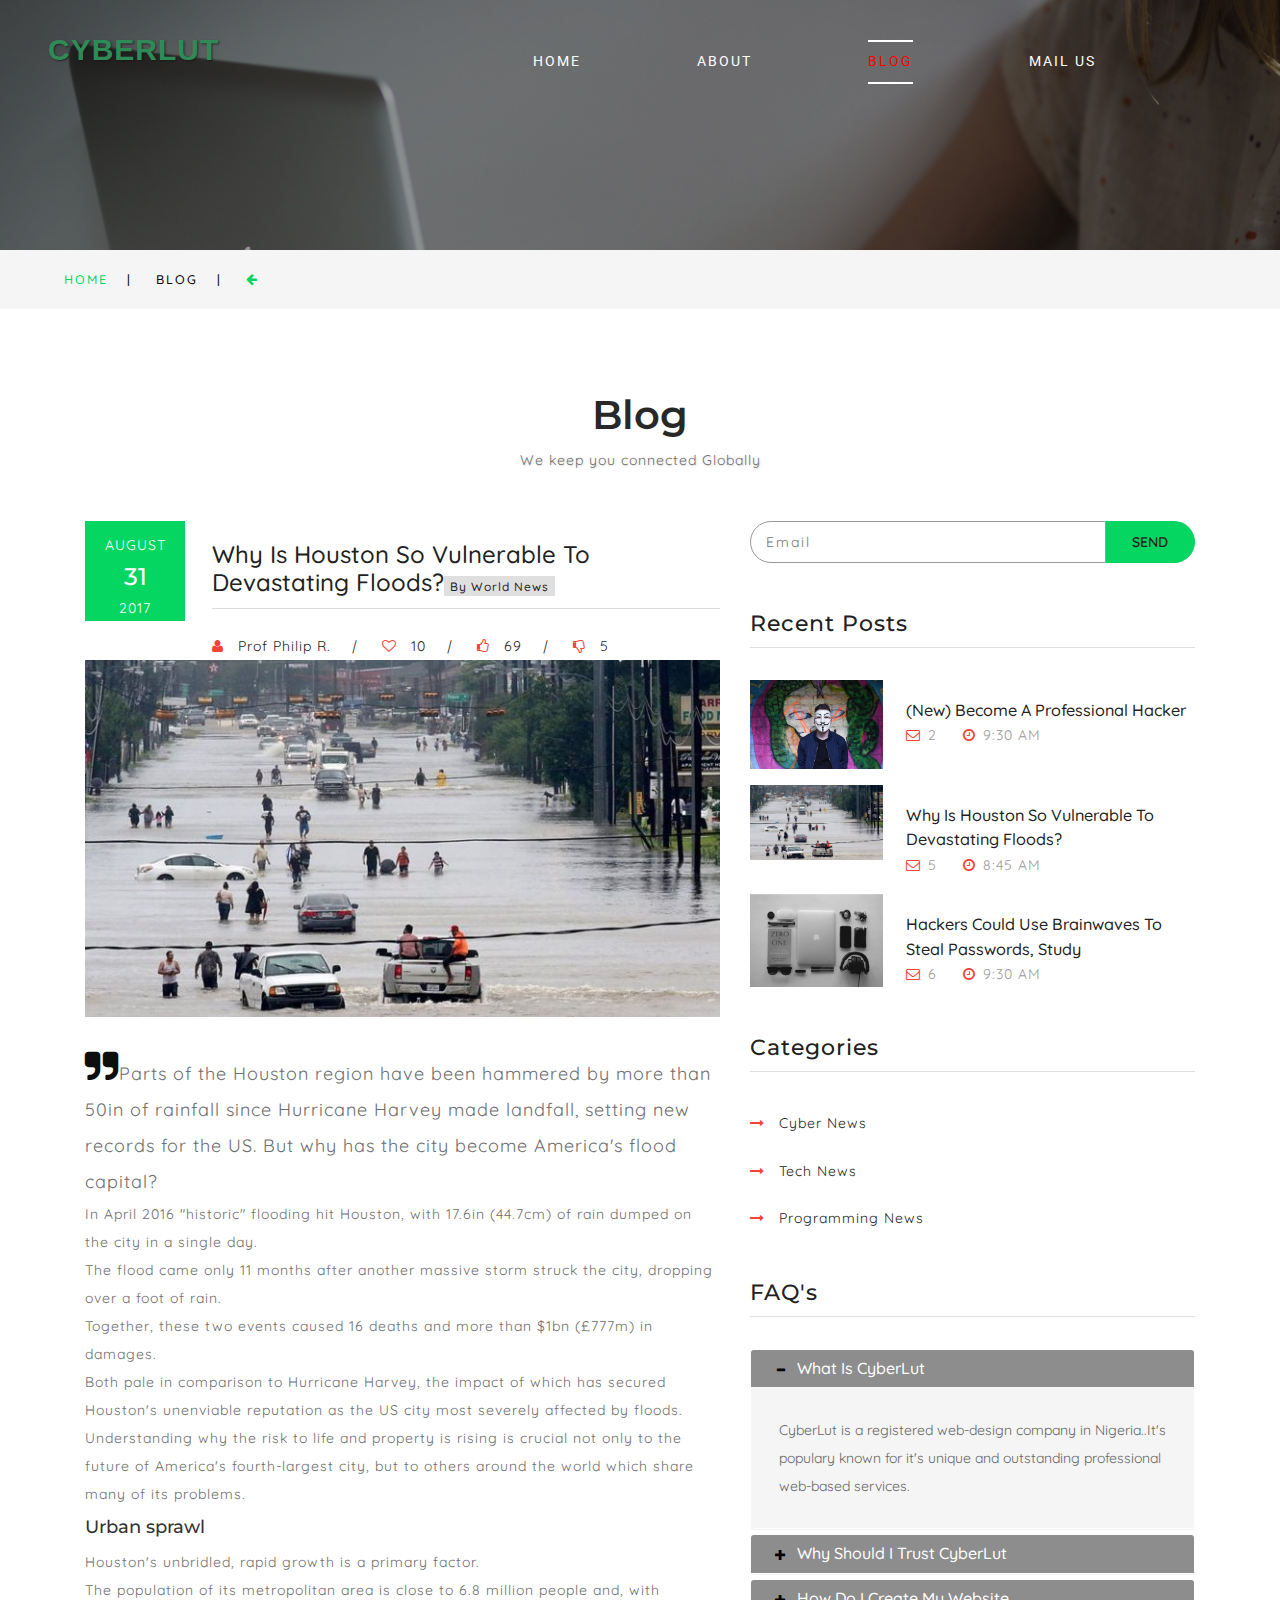
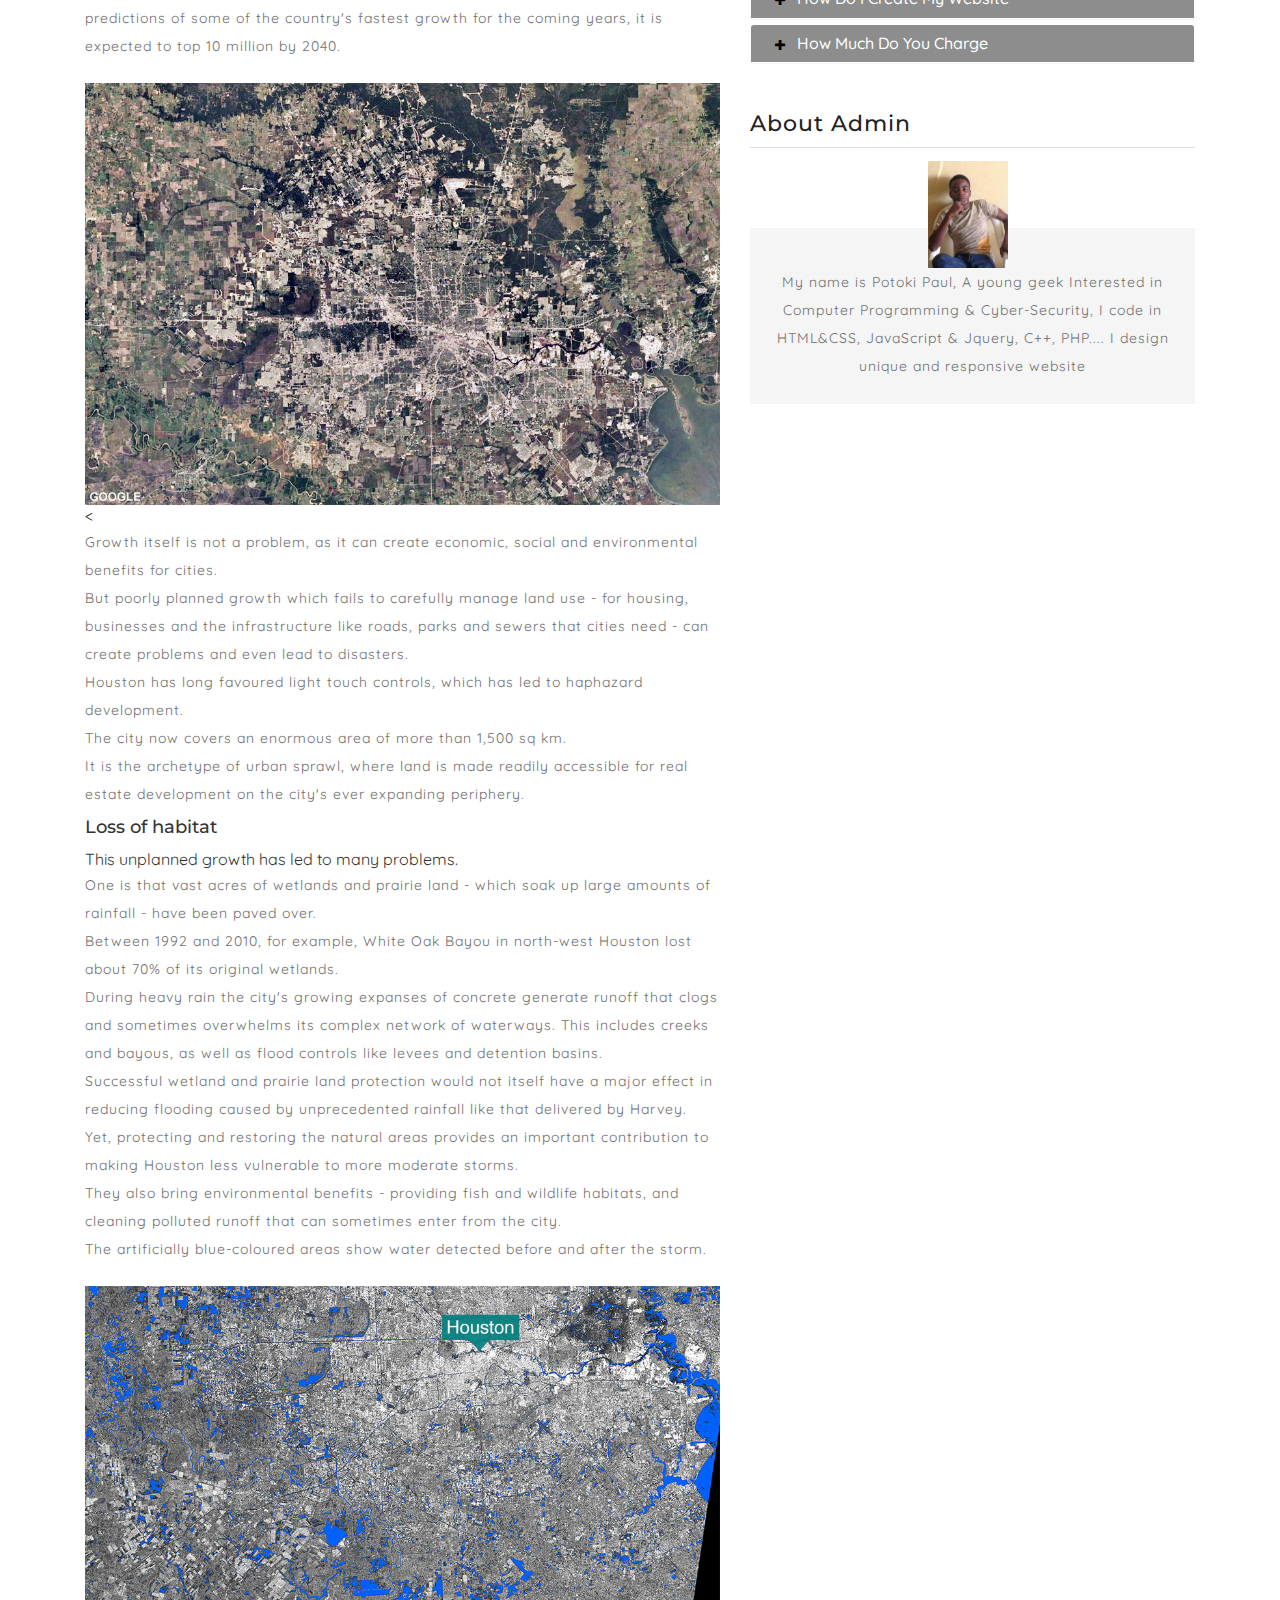
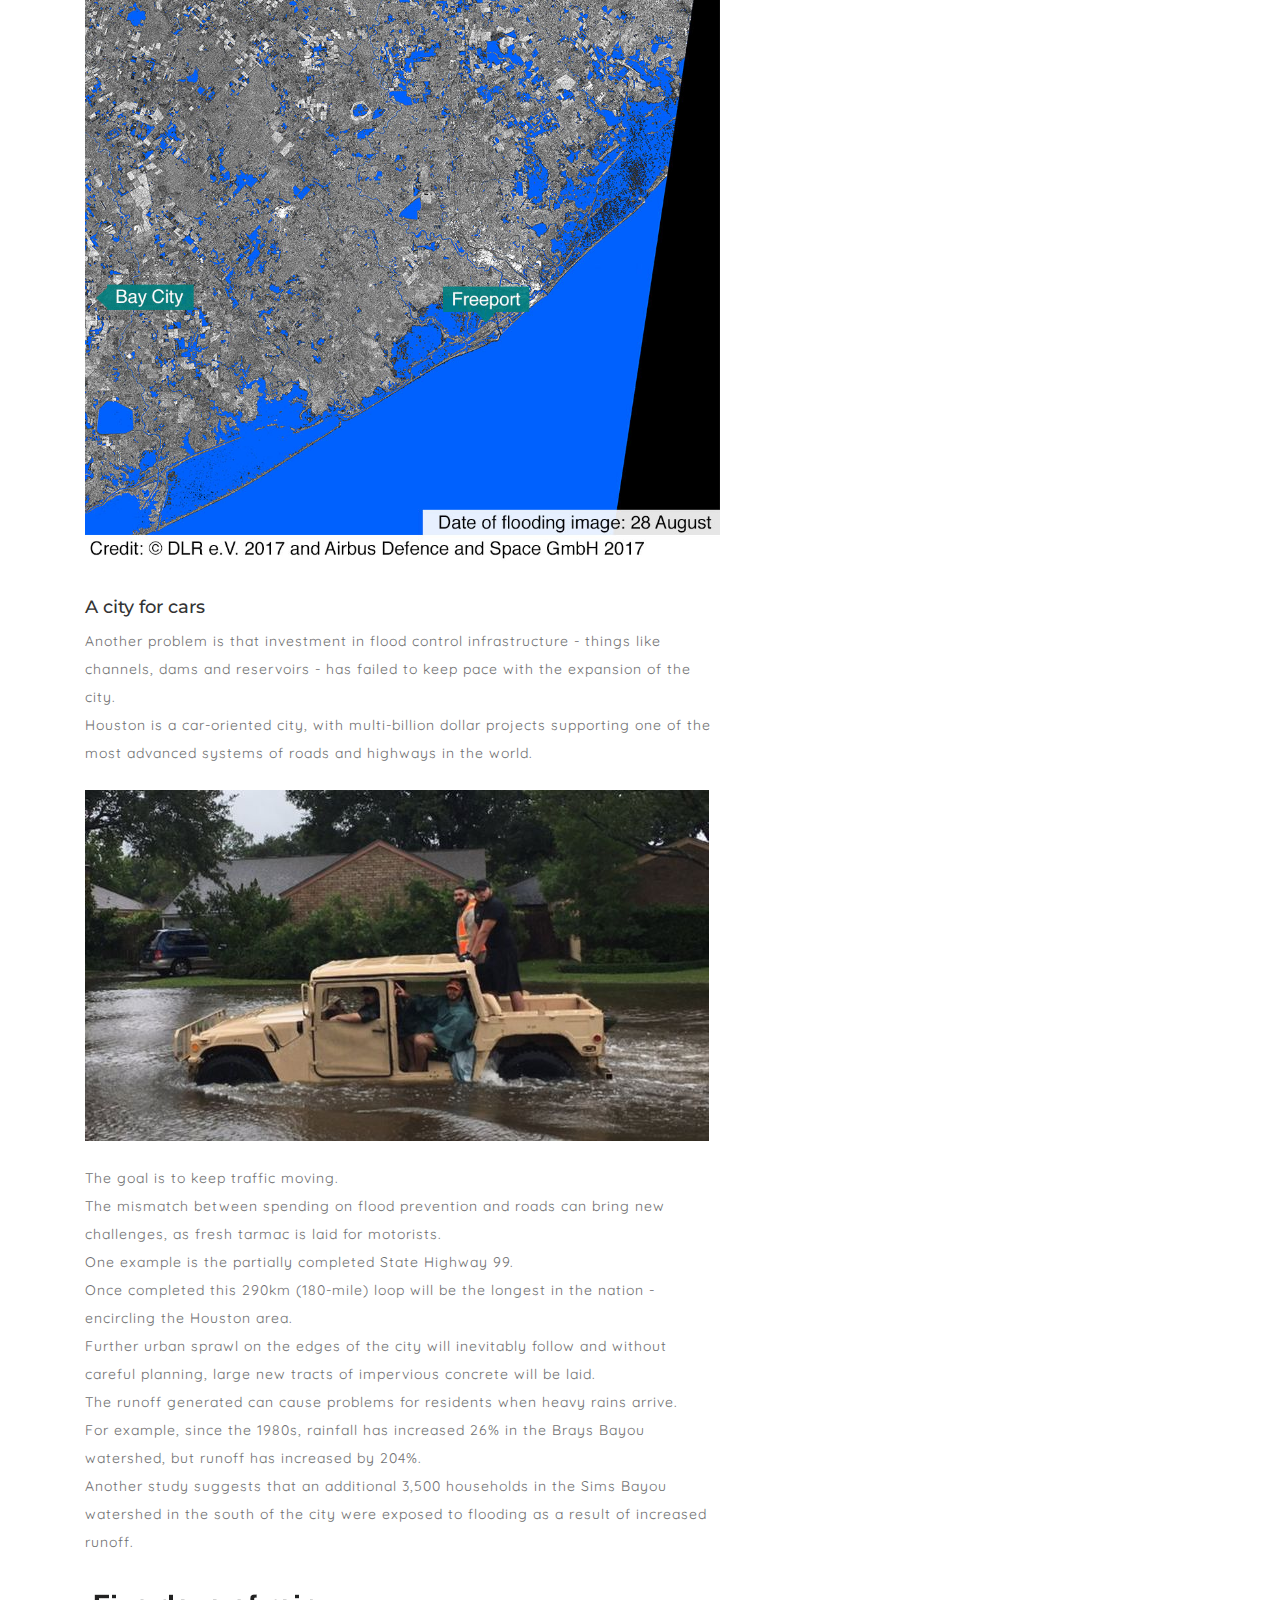
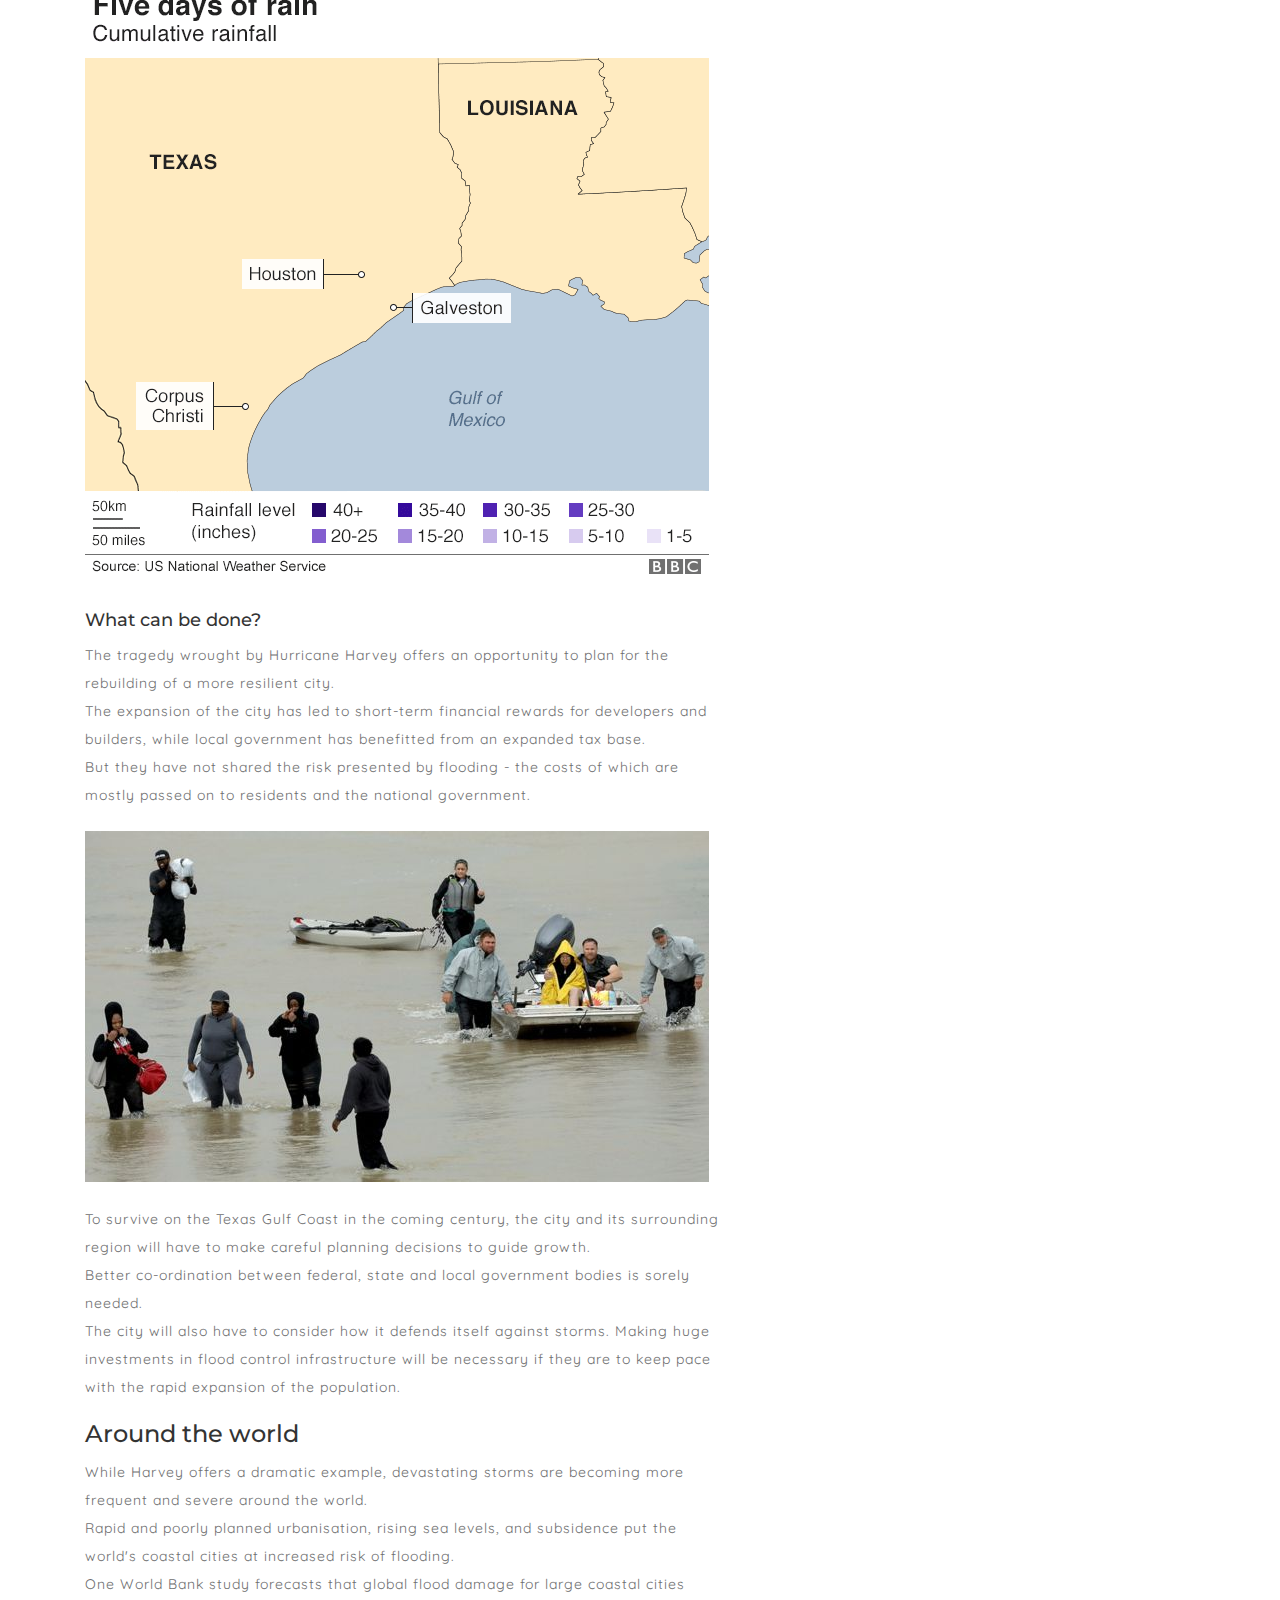
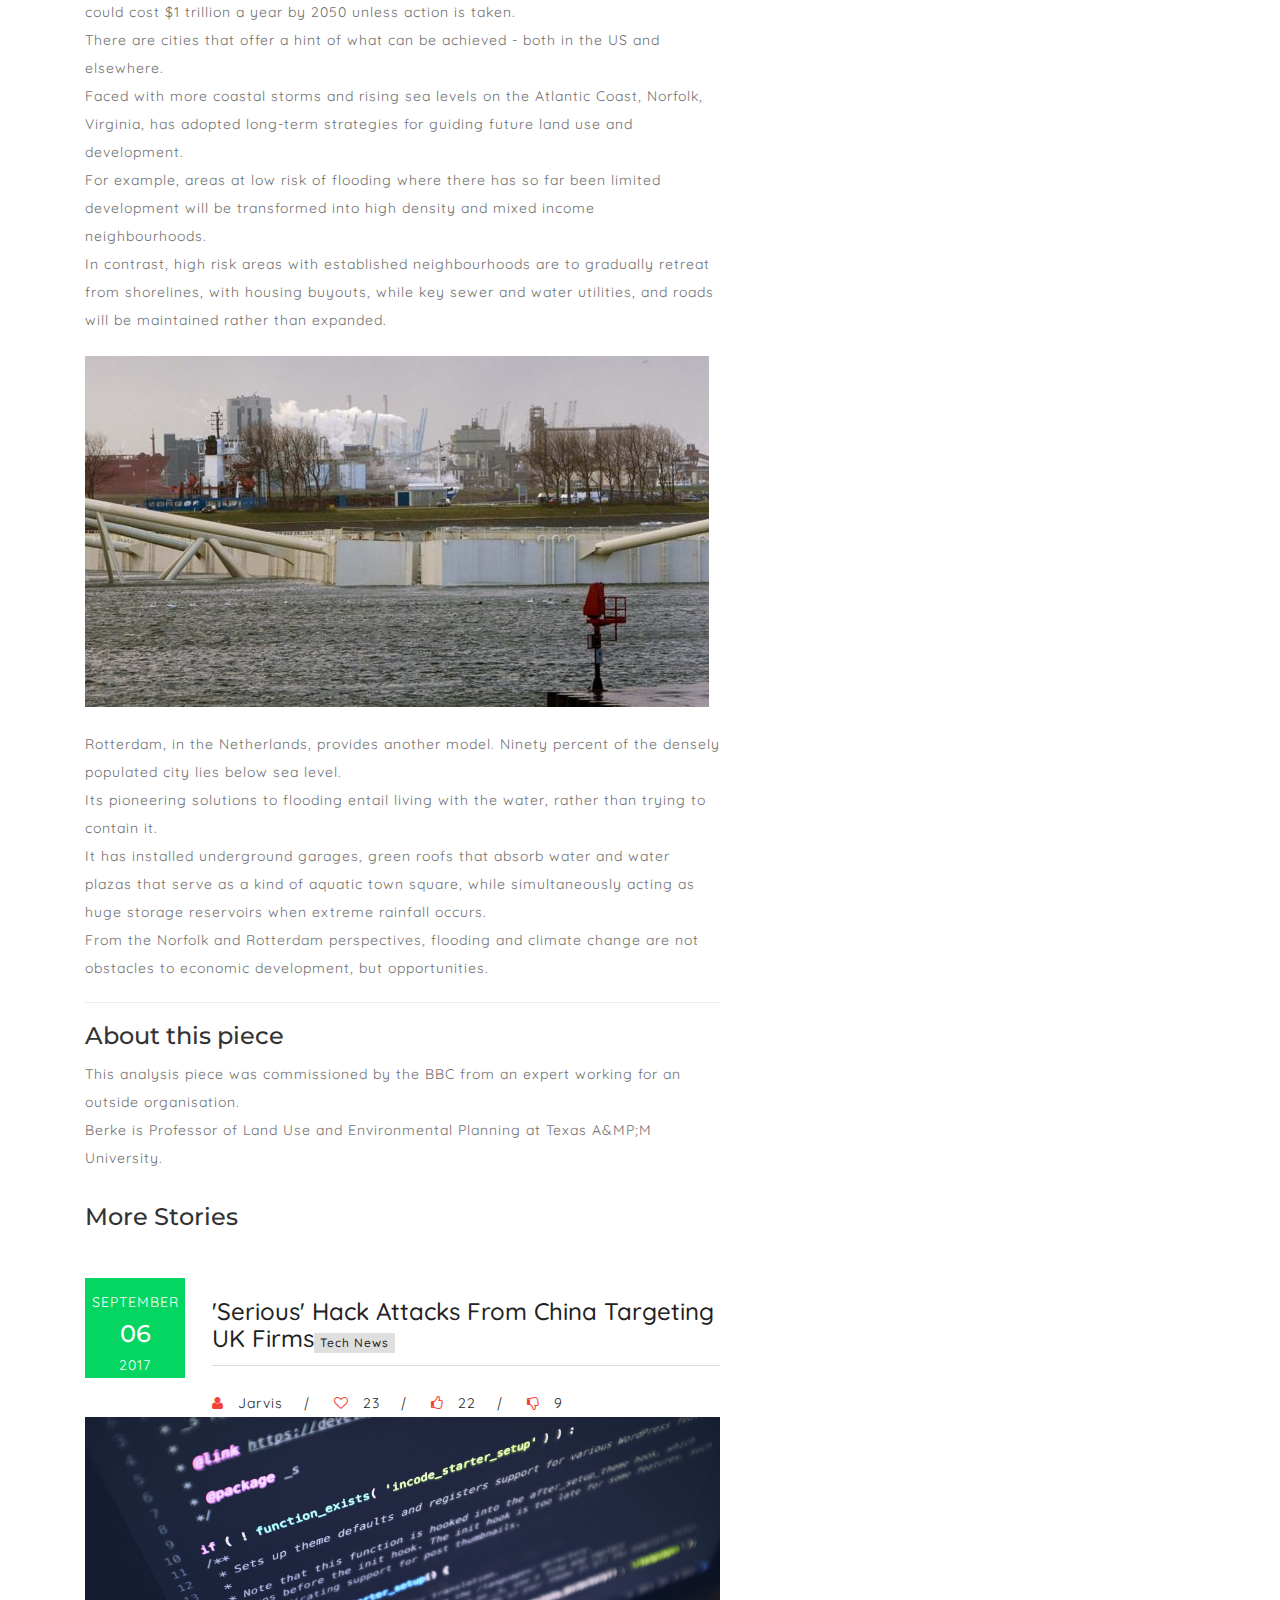
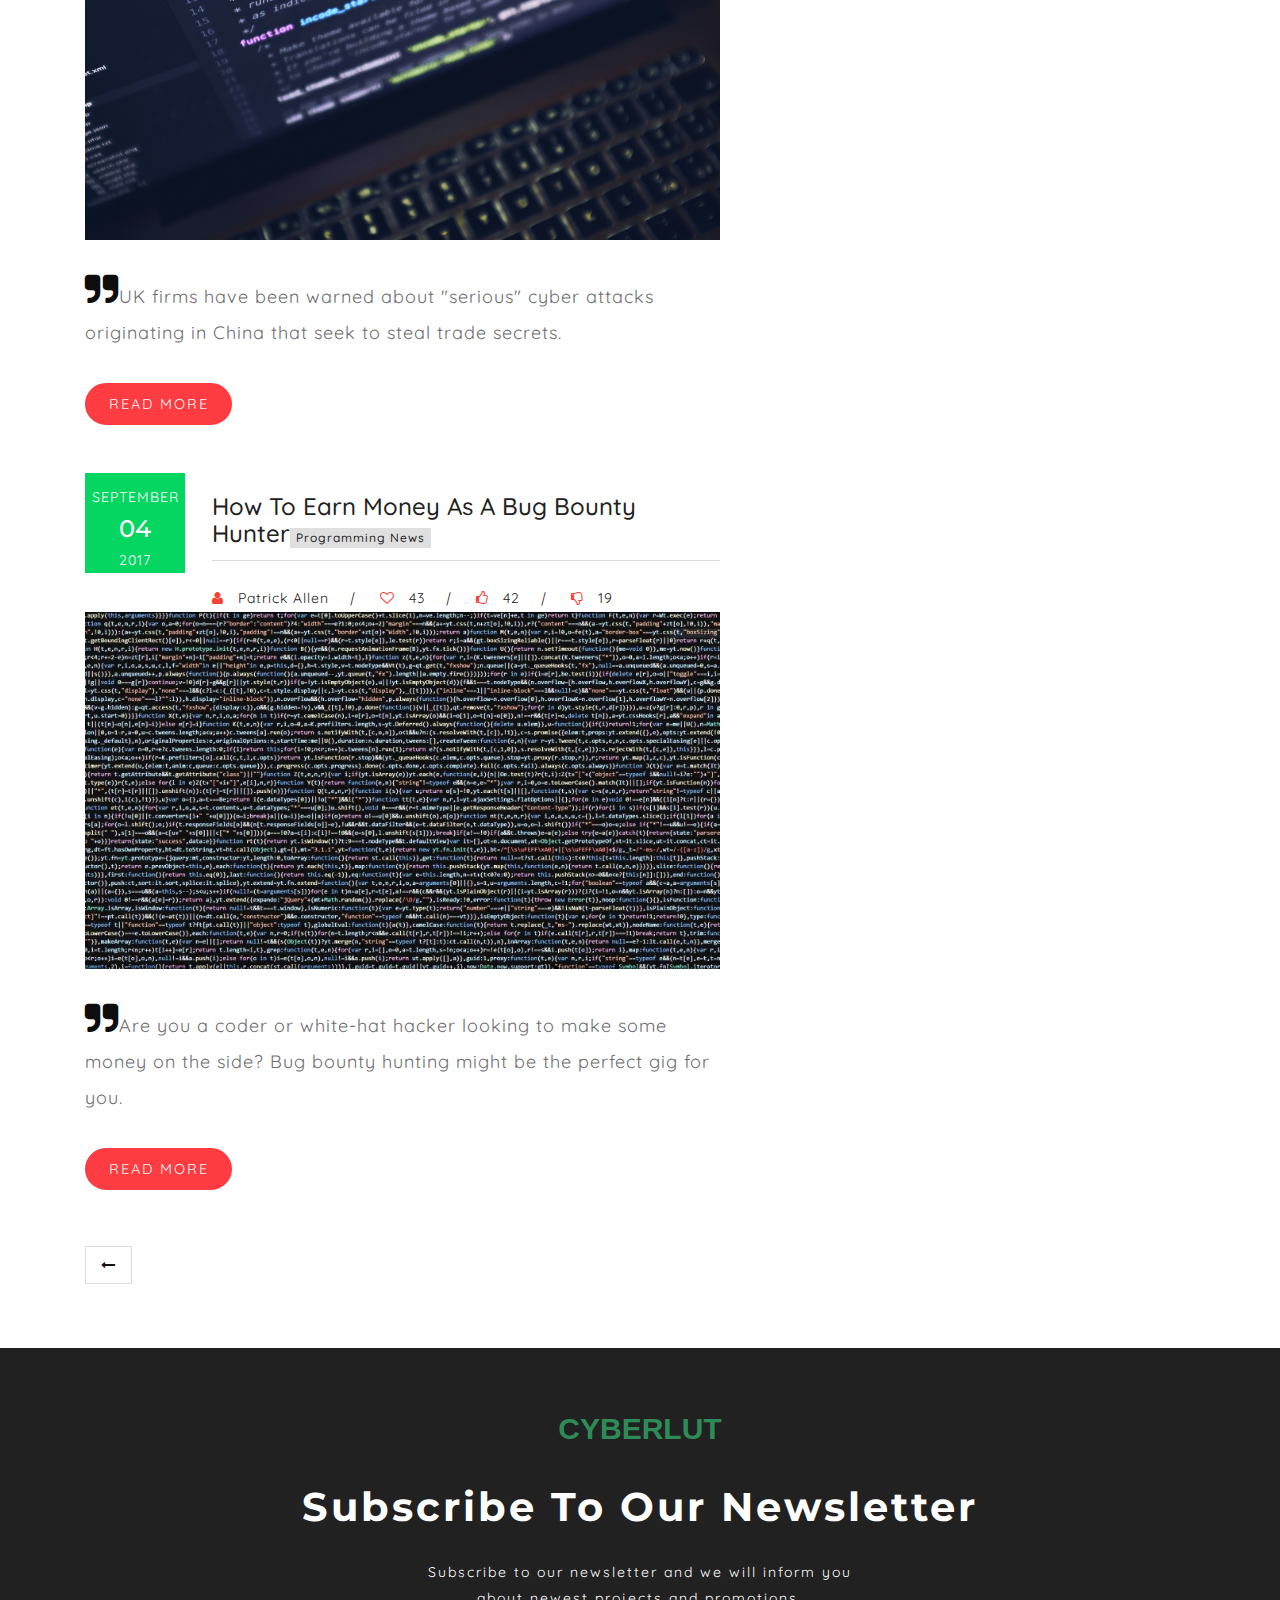
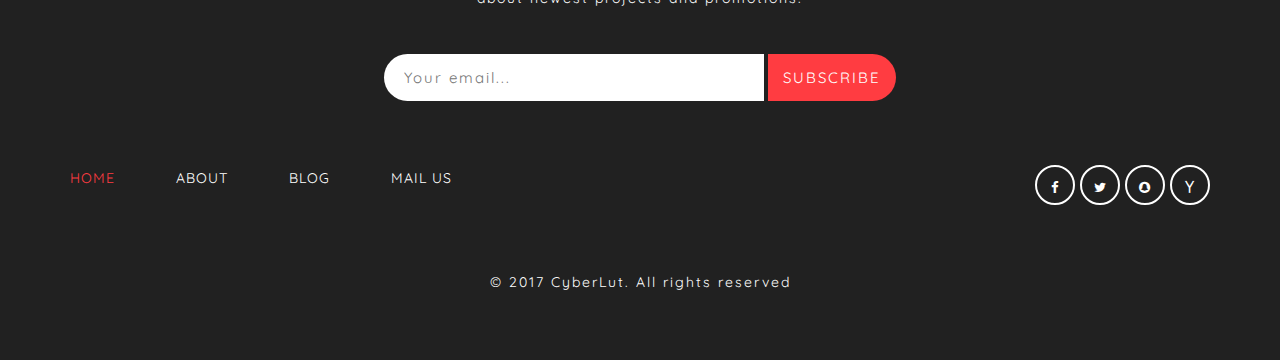
<file: info8.html>
<!DOCTYPE html>
<html lang="en">

<head>
	<!-- Global Site Tag (gtag.js) - Google Analytics -->
	<script async src="https://www.googletagmanager.com/gtag/js?id=UA-107205898-1"></script>
	<script>
	  window.dataLayer = window.dataLayer || [];
	  function gtag(){dataLayer.push(arguments)};
	  gtag('js', new Date());

	  gtag('config', 'UA-107205898-1');
	</script>

	<title>CyberLut a Corporate web-design company | Blog :: CyberLut</title>
	<meta name="viewport" content="width=device-width, initial-scale=1">
	<meta charset="utf-8">
	<meta name="keywords" content="CyberLut blog" />
	<meta name="robots" content="nofollow" />
	<meta http-equiv="author" content="Potoki Paul Chukwuemeke" />
	<script type="application/x-javascript">
		addEventListener("load", function () {
			setTimeout(hideURLbar, 0);
		}, false);

		function hideURLbar() {
			window.scrollTo(0, 1);
		}
	</script>
	<!-- bootstrap-css -->
	<link href="css/bootstrap.css" rel="stylesheet" type="text/css" media="all" />
	<!--// bootstrap-css -->
	<!-- css -->
	<link rel="stylesheet" href="css/style.css" type="text/css" media="all" />
	<!--// css -->
	<!-- font-awesome icons -->
	<link href="css/font-awesome.css" rel="stylesheet">
	<!-- //font-awesome icons -->
	<!-- font -->
	<link href="//fonts.googleapis.com/css?family=Montserrat:200,200i,300,400,400i,500,600,700" rel="stylesheet">
	<link href="//fonts.googleapis.com/css?family=Roboto:100,100i,300,300i,400,400i,500,500i,700,700i,900,900i" rel="stylesheet">
	<link href="https://fonts.googleapis.com/css?family=Quicksand" rel="stylesheet">
	<!-- //font -->
</head>

<body>
	<div class="inner_agile_pages">
		<div class="main_agileits">
			<div class="agile_wthree_nav">
				<nav class="navbar navbar-default">
					<div class="navbar-header navbar-left">
						<button type="button" class="navbar-toggle collapsed" data-toggle="collapse" data-target="#bs-example-navbar-collapse-1">
							<span class="sr-only">Toggle navigation</span>
							<span class="icon-bar"></span>
							<span class="icon-bar"></span>
							<span class="icon-bar"></span>
						</button>
						<h1><a class="navbar-brand" style="color: seagreen; font-size: 30px; font-weight: bold; font-family:arial,verdana,sans-serif;" href="index.html">CYBERLUT</a><h1>
					</div>
					<!-- Collect the nav links, forms, and other content for toggling -->

					<div class="collapse navbar-collapse navbar-right" id="bs-example-navbar-collapse-1">
						<nav class="link-effect-8" id="link-effect-8">
							<ul class="nav navbar-nav">
								<li style="margin-right:40px; padding-left:20px;" ><a href="index.html">Home</a></li>
								<li style="margin-right:40px; padding-left:20px;"><a href="about.html">About</a></li>
								<li style="margin-right:40px; padding-left:20px;" class="active"><a href="blog.html">Blog</a></li>
								<li style="margin-right:40px; padding-left:20px;"><a href="mail.html">Mail Us</a></li>
							</ul>
						</nav>
					</div>
					
				</nav>
			</div>
		</div>
	</div>
	<!-- //banner -->
	<!--/w3_short-->
	<div class="services-breadcrumb">
		<div class="agile_inner_breadcrumb">

			<ul class="w3_short">
				<li><a href="index.html">Home</a><span>|</span></li>
				<li>Blog<span>|</span></li>
				<li><a href="blog.html" class="w3_agile_arrow_left"><i class="fa fa-arrow-left" aria-hidden="true"></i></a></li>
			</ul>
		</div>
	</div>
	<!--//w3_short-->
	<!-- banner-bottom -->
	<div class="banner_bottom_w3ls_agile">
		<div class="container">
			<h3 class="agile_heading inner">Blog</h3>
			<p class="sub_cap">We keep you connected Globally</p>
			<div class="agile_inner_info">
				<div class="col-md-7 w3agile_blog_left">
					<div class="w3agile_blog_left_grid">
						<div class="w3agile_blog_left_grid_l">
							<p>August</p>
							<h4>31</h4>
							<p>2017</p>
						</div>
						<div class="w3agile_blog_left_grid_r">
							<h3><a href="info8.html">Why is Houston so vulnerable to devastating floods?<span>by World News</span></a></h3>
							<ul>
								<li><span class="fa fa-user" aria-hidden="true"></span><a href="#">Prof Philip R.</a><i>|</i></li>
								<li><span class="fa fa-heart-o" aria-hidden="true"></span><a href="#">10</a><i>|</i></li>
								<li><span class="fa fa-thumbs-o-up" aria-hidden="true"></span><a href="#">69</a><i>|</i></li>
								<li><span class="fa fa-thumbs-o-down" aria-hidden="true"></span>5</li>
							</ul>
						</div>
						<div class="clearfix"> </div>
						<div class="w3agile_blog_left_grid_sub">
							<a href="info8.html"><img src="images/g2.jpg" alt=" " class="img-responsive" /></a>
						</div>

						<div class="w3agile_blog_left_grid_sub1">
							<div class="w3agile_blog_left_grid_sub1_pos">
								<p style="font-size: 18px;"><i class="fa fa-quote-right" aria-hidden="true"></i>Parts of the Houston region have been hammered by more than 50in of rainfall since Hurricane Harvey made landfall, setting new records for the US. But why has the city become America's flood capital?</p>
								<p>In April 2016 "historic" flooding hit Houston, with 17.6in (44.7cm) of rain dumped on the city in a single day.</p>

								<p>The flood came only 11 months after another massive storm struck the city, dropping over a foot of rain.</p>

								<p>Together, these two events caused 16 deaths and more than $1bn (£777m) in damages.</p>

								<p>Both pale in comparison to Hurricane Harvey, the impact of which has secured Houston's unenviable reputation as the US city most severely affected by floods.</p>

								<p>Understanding why the risk to life and property is rising is crucial not only to the future of America's fourth-largest city, but to others around the world which share many of its problems.</p>

								<h4>Urban sprawl</h4>

								<p>Houston's unbridled, rapid growth is a primary factor.</p>

								<p>The population of its metropolitan area is close to 6.8 million people and, with predictions of some of the country's fastest growth for the coming years, it is expected to top 10 million by 2040.</p><br/>
								<div class="w3agile_blog_left_grid_sub">
								<img src="images/houst1.jpg" alt=" " class="img-responsive" /><<br/>
								</div>
								<p>Growth itself is not a problem, as it can create economic, social and environmental benefits for cities.</p>

								<p>But poorly planned growth which fails to carefully manage land use - for housing, businesses and the infrastructure like roads, parks and sewers that cities need - can create problems and even lead to disasters.</p>

								<p>Houston has long favoured light touch controls, which has led to haphazard development.</p>

								<p>The city now covers an enormous area of more than 1,500 sq km.</p>

								<p>It is the archetype of urban sprawl, where land is made readily accessible for real estate development on the city's ever expanding periphery.</p>

								<h4>Loss of habitat</h4>
								This unplanned growth has led to many problems.

									<p>One is that vast acres of wetlands and prairie land - which soak up large amounts of rainfall - have been paved over.</p>

									<p>Between 1992 and 2010, for example, White Oak Bayou in north-west Houston lost about 70% of its original wetlands.</p>

									<p>During heavy rain the city's growing expanses of concrete generate runoff that clogs and sometimes overwhelms its complex network of waterways. This includes creeks and bayous, as well as flood controls like levees and detention basins.</p>

									<p>Successful wetland and prairie land protection would not itself have a major effect in reducing flooding caused by unprecedented rainfall like that delivered by Harvey.</p>

									<p>Yet, protecting and restoring the natural areas provides an important contribution to making Houston less vulnerable to more moderate storms.</p>

									<p>They also bring environmental benefits - providing fish and wildlife habitats, and cleaning polluted runoff that can sometimes enter from the city.</p>

									<p>The artificially blue-coloured areas show water detected before and after the storm.</p><br/>
									<div class="w3agile_blog_left_grid_sub">
									<img src="images/houst2.jpg" alt=" " class="img-responsive" /></div><br/>

									<h4>A city for cars</h4>

									<p>Another problem is that investment in flood control infrastructure - things like channels, dams and reservoirs - has failed to keep pace with the expansion of the city.</p>

									<p>Houston is a car-oriented city, with multi-billion dollar projects supporting one of the most advanced systems of roads and highways in the world.</p>
									<br/>
									<div class="w3agile_blog_left_grid_sub">
									<img src="images/houst3.jpg" alt=" " class="img-responsive" /></div><br/>

									<p>The goal is to keep traffic moving.</p>

									<p>The mismatch between spending on flood prevention and roads can bring new challenges, as fresh tarmac is laid for motorists.</p>

									<p>One example is the partially completed State Highway 99.</p>

									<p>Once completed this 290km (180-mile) loop will be the longest in the nation - encircling the Houston area.</p>

									<p>Further urban sprawl on the edges of the city will inevitably follow and without careful planning, large new tracts of impervious concrete will be laid.</p>

									<p>The runoff generated can cause problems for residents when heavy rains arrive.</p></p>

									<p>For example, since the 1980s, rainfall has increased 26% in the Brays Bayou watershed, but runoff has increased by 204%.</p>
									<p>Another study suggests that an additional 3,500 households in the Sims Bayou watershed in the south of the city were exposed to flooding as a result of increased runoff.</p><br/>
									<div class="w3agile_blog_left_grid_sub">
									<img src="images/stats.gif" alt=" " class="img-responsive" /></div><br/>
									<h4>What can be done?</h4>

									<p>The tragedy wrought by Hurricane Harvey offers an opportunity to plan for the rebuilding of a more resilient city.</p>

									<p>The expansion of the city has led to short-term financial rewards for developers and builders, while local government has benefitted from an expanded tax base.</p>

									<p>But they have not shared the risk presented by flooding - the costs of which are mostly passed on to residents and the national government.</p><br/>

									<div class="w3agile_blog_left_grid_sub">
									<img src="images/houst4.jpg" alt=" " class="img-responsive" /></div><br/>
									<p>To survive on the Texas Gulf Coast in the coming century, the city and its surrounding region will have to make careful planning decisions to guide growth.</p>

									<p>Better co-ordination between federal, state and local government bodies is sorely needed.</p>

									<p>The city will also have to consider how it defends itself against storms. Making huge investments in flood control infrastructure will be necessary if they are to keep pace with the rapid expansion of the population.</p>

									<h3>Around the world</h3>
									<p>While Harvey offers a dramatic example, devastating storms are becoming more frequent and severe around the world.</p>

									<p>Rapid and poorly planned urbanisation, rising sea levels, and subsidence put the world's coastal cities at increased risk of flooding.</p>

									<p>One World Bank study forecasts that global flood damage for large coastal cities could cost $1 trillion a year by 2050 unless action is taken.</p>

									<p>There are cities that offer a hint of what can be achieved - both in the US and elsewhere.</p>

									<p>Faced with more coastal storms and rising sea levels on the Atlantic Coast, Norfolk, Virginia, has adopted long-term strategies for guiding future land use and development.</p>

									<p>For example, areas at low risk of flooding where there has so far been limited development will be transformed into high density and mixed income neighbourhoods.</p>

									<p>In contrast, high risk areas with established neighbourhoods are to gradually retreat from shorelines, with housing buyouts, while key sewer and water utilities, and roads will be maintained rather than expanded.</p><br/>
									<div class="w3agile_blog_left_grid_sub">
									<img src="images/dam.jpg" alt=" " class="img-responsive" /><br/>
									<p>Rotterdam, in the Netherlands, provides another model. Ninety percent of the densely populated city lies below sea level.</p>

									<p>Its pioneering solutions to flooding entail living with the water, rather than trying to contain it.</p>

									<p>It has installed underground garages, green roofs that absorb water and water plazas that serve as a kind of aquatic town square, while simultaneously acting as huge storage reservoirs when extreme rainfall occurs.</p>

									<p>From the Norfolk and Rotterdam perspectives, flooding and climate change are not obstacles to economic development, but opportunities.</p><hr/>

									<h3>About this piece</h3>

									<p>This analysis piece was commissioned by the BBC from an expert working for an outside organisation.</p>

									<p> Berke is Professor of Land Use and Environmental Planning at Texas A&MP;M University.</p>
								</div>
							</div>
						</div>
						<h3>More Stories</h3>
					</div>
					<div class="w3agile_blog_left_grid">
						<div class="w3agile_blog_left_grid_l">
							<p>September</p>
							<h4>06</h4>
							<p>2017</p>
						</div>
						<div class="w3agile_blog_left_grid_r">
							<h3><a href="info5.html">'Serious' hack attacks from China targeting UK firms<span>Tech news</span></a></h3>
							<ul>
								<li><span class="fa fa-user" aria-hidden="true"></span><a href="#">Jarvis</a><i>|</i></li>
								<li><span class="fa fa-heart-o" aria-hidden="true"></span><a href="#">23</a><i>|</i></li>
								<li><span class="fa fa-thumbs-o-up" aria-hidden="true"></span><a href="#">22</a><i>|</i></li>
								<li><span class="fa fa-thumbs-o-down" aria-hidden="true"></span>9</li>
							</ul>
						</div>
						<div class="clearfix"> </div>
						<div class="w3agile_blog_left_grid_sub">
							<a href="info5.html"><img src="images/info5.jpg" alt=" " class="img-responsive" /></a>
						</div>
						<div class="w3agile_blog_left_grid_sub1">
							<div class="w3agile_blog_left_grid_sub1_pos">
								<p style="font-size: 18px;"> <i class="fa fa-quote-right" aria-hidden="true"></i>UK firms have been warned about "serious" cyber attacks originating in China that seek to steal trade secrets.</p>
							</div>
						</div>
						<div class="agileits-button two single">
							<a href="info5.html" class="read scroll hvr-shutter-out-vertical">Read More</a>
						</div>
					</div>
					<div class="w3agile_blog_left_grid">
						<div class="w3agile_blog_left_grid_l">
							<p>September</p>
							<h4>04</h4>
							<p>2017</p>
						</div>
						<div class="w3agile_blog_left_grid_r">
							<h3><a href="info6.html">How to Earn Money as a Bug Bounty Hunter<span>Programming news</span></a></h3>
							<ul>
								<li><span class="fa fa-user" aria-hidden="true"></span><a href="#">Patrick Allen</a><i>|</i></li>
								<li><span class="fa fa-heart-o" aria-hidden="true"></span><a href="#">43</a><i>|</i></li>
								<li><span class="fa fa-thumbs-o-up" aria-hidden="true"></span><a href="#">42</a><i>|</i></li>
								<li><span class="fa fa-thumbs-o-down" aria-hidden="true"></span>19</li>
							</ul>
						</div>
						<div class="clearfix"> </div>
						<div class="w3agile_blog_left_grid_sub">
							<a href="info6.html"><img src="images/info6.jpg" alt=" " class="img-responsive" /></a>
						</div>
						<div class="w3agile_blog_left_grid_sub1">

							<div class="w3agile_blog_left_grid_sub1_pos">
								<p style="font-size: 18px;"><i class="fa fa-quote-right" aria-hidden="true"></i>Are you a coder or white-hat hacker looking to make some money on the side? Bug bounty hunting might be the perfect gig for you.</p>
							</div>
						</div>
						<div class="agileits-button two single">
							<a href="info6.html" class="read scroll hvr-shutter-out-vertical">Read More</a>
						</div>
					</div>
					<nav aria-label="Page navigation">
						<ul class="w3_pagination">
							<li><a class="fa fa-long-arrow-left" href="blog.html" aria-label="previous"></a></li>
							</ul>
					</nav>
				</div>
				<div class="col-md-5 w3agile_blog_left">
					<div class="agileits_search">
						<form action="#" method="post">
							<input class="email" type="email" name="Email" placeholder="Email" required="">
							<input type="submit" value="Send">
						</form>
					</div>
					<div class="w3ls_recent_posts">
						<h3>Recent Posts</h3>
						<div class="agileits_recent_posts_grid">
							<div class="agileits_recent_posts_gridl">
								<a href="info7.html"><img src="images/g3.jpg" alt=" " class="img-responsive"></a>
							</div>
							<div class="agileits_recent_posts_gridr">
								<h4><a href="info7.html">(New) Become A Professional Hacker</a></h4>
								<ul>
									<li><span class="fa fa-envelope-o" aria-hidden="true"></span><a href="#">2</a></li>
									<li><span class="fa fa-clock-o" aria-hidden="true"></span>9:30 AM</li>
								</ul>
							</div>
							<div class="clearfix"> </div>
						</div>
						<div class="agileits_recent_posts_grid">
							<div class="agileits_recent_posts_gridl">
								<a href="info8.html"><img src="images/g2.jpg" alt=" " class="img-responsive"></a>
							</div>
							<div class="agileits_recent_posts_gridr">
								<h4><a href="info8.html">Why is Houston so vulnerable to devastating floods?</a></h4>
								<ul>
									<li><span class="fa fa-envelope-o" aria-hidden="true"></span><a href="#">5</a></li>
									<li><span class="fa fa-clock-o" aria-hidden="true"></span>8:45 AM</li>
								</ul>
							</div>
							<div class="clearfix"> </div>
						</div>
						<div class="agileits_recent_posts_grid">
							<div class="agileits_recent_posts_gridl">
								<a href="info9.html"><img src="images/g6.jpg" alt=" " class="img-responsive"></a>
							</div>
							<div class="agileits_recent_posts_gridr">
								<h4><a href="info9.html">Hackers could use brainwaves to steal passwords, study</a></h4>
								<ul>
									<li><span class="fa fa-envelope-o" aria-hidden="true"></span><a href="#">6</a></li>
									<li><span class="fa fa-clock-o" aria-hidden="true"></span>9:30 AM</li>
								</ul>
							</div>
							<div class="clearfix"> </div>
						</div>
					</div>
					<div class="w3l_categories">
						<h3>Categories</h3>
						<ul>
							<li><a href="info1.html"><span class="fa fa-long-arrow-right" aria-hidden="true"></span>Cyber News</a></li>
							<li><a href="info2.html"><span class="fa fa-long-arrow-right" aria-hidden="true"></span>Tech News</a></li>
							<li><a href="info3.html"><span class="fa fa-long-arrow-right" aria-hidden="true"></span>Programming News</a></li>
							</ul>
					</div>

					<div class="wthree_faq">
						<h3>FAQ's</h3>
						<div class="panel-group wthree_panel" id="accordion" role="tablist" aria-multiselectable="true">
							<div class="panel panel-default">
								<div class="panel-heading" role="tab" id="headingOne">
									<h4 class="panel-title asd">
										<a class="pa_italic" role="button" data-toggle="collapse" data-parent="#accordion" href="#collapseOne" aria-expanded="true"
										  aria-controls="collapseOne">
							  <span class="glyphicon glyphicon-plus" aria-hidden="true"></span><i class="glyphicon glyphicon-minus" aria-hidden="true"></i>What Is CyberLut
							</a>
									</h4>
								</div>
								<div id="collapseOne" class="panel-collapse collapse in" role="tabpanel" aria-labelledby="headingOne">
									<div class="panel-body panel_text">
										CyberLut is a registered web-design company in Nigeria..It's populary known for it's unique and outstanding professional web-based services.
									</div>
								</div>
							</div>
							<div class="panel panel-default">
								<div class="panel-heading" role="tab" id="headingTwo">
									<h4 class="panel-title asd">
										<a class="pa_italic collapsed" role="button" data-toggle="collapse" data-parent="#accordion" href="#collapseTwo" aria-expanded="false"
										  aria-controls="collapseTwo">
							  <span class="glyphicon glyphicon-plus" aria-hidden="true"></span><i class="glyphicon glyphicon-minus" aria-hidden="true"></i>Why should I trust CyberLut
							</a>
									</h4>
								</div>
								<div id="collapseTwo" class="panel-collapse collapse" role="tabpanel" aria-labelledby="headingTwo">
									<div class="panel-body panel_text">
										You should trust CyberLut because we are committed to our works and we are customer minded.
									</div>
								</div>
							</div>
							<div class="panel panel-default">
								<div class="panel-heading" role="tab" id="headingThree">
									<h4 class="panel-title asd">
										<a class="pa_italic collapsed" role="button" data-toggle="collapse" data-parent="#accordion" href="#collapseThree" aria-expanded="false"
										  aria-controls="collapseThree">
							  <span class="glyphicon glyphicon-plus" aria-hidden="true"></span><i class="glyphicon glyphicon-minus" aria-hidden="true"></i>How do I create my website
							</a>
									</h4>
								</div>
								<div id="collapseThree" class="panel-collapse collapse" role="tabpanel" aria-labelledby="headingThree">
									<div class="panel-body panel_text">
										CyberLut offers services to help you create a nice website. All you need is to mail us at <a href="mailto:potokipaul@gmail.com">CyberLut</a> and we would reply you.
									</div>
								</div>
							</div>
							<div class="panel panel-default">
								<div class="panel-heading" role="tab" id="headingFour">
									<h4 class="panel-title asd">
										<a class="pa_italic collapsed" role="button" data-toggle="collapse" data-parent="#accordion" href="#collapseFour" aria-expanded="false"
										  aria-controls="collapseFour">
							  <span class="glyphicon glyphicon-plus" aria-hidden="true"></span><i class="glyphicon glyphicon-minus" aria-hidden="true"></i>How much do you charge
							</a>
									</h4>
								</div>
								<div id="collapseFour" class="panel-collapse collapse" role="tabpanel" aria-labelledby="headingFour">
									<div class="panel-body panel_text">
										We charge based on the following plans:
										<ul style="margin-left: 30px; list-style: square;">
											<li><strong>Personal:</strong> &dollar;25</li>
											<li><strong>Business:</strong> &dollar;50</li>
											<li><strong>Ultimate:</strong> &dollar;99</li>
										</ul>
									</div>
								</div>
							</div>
						</div>
					</div>

					<div class="agile_author">
						<h3>About Admin</h3>
						<div class="agile_author_grid">
							<p>My name is Potoki Paul, A young geek Interested in Computer Programming &amp; Cyber-Security, I code in HTML&amp;CSS, JavaScript &amp; Jquery, C++, PHP.... I design unique and responsive website</p>
							<div class="agile_author_grid_pos">
								<img src="images/team2.jpg" alt="CyberLut" class="img-responsive" />
							</div>
						</div>
					</div>
				</div>
				<div class="clearfix"> </div>


			</div>
		</div>

	</div>
	<!-- //banner-bottom -->
	<!-- footer -->
	<div class="footer">
		<div class="container">
			<h2 style="color: seagreen; font-size: 30px; font-weight: bold; font-family:arial,verdana,sans-serif; ">CYBERLUT<h2>
			<h3>Subscribe To Our Newsletter</h3>
			<p class="footer_info_w3ls_agile">Subscribe to our newsletter and we will inform you about newest projects and promotions.</p>
			<form action="#" method="post">
				<input type="email" name="email" placeholder="Your email..." required="">
				<input type="submit" value="Subscribe">
			</form>
			<div class="agileits_w3layouts_nav">
				<div class="agileits_w3layouts_nav_left">
					<ul>
						<li class="active"><a href="index.html">Home</a></li>
						<li><a href="about.html">About</a></li>
						<li><a href="blog.html">Blog</a></li>
						<li><a href="mail.html">Mail Us</a></li>
					</ul>
				</div>
				<div class="agileits_w3layouts_nav_right">
					<ul>
						<li><a href="#" class="w3_agile_facebook"><i class="fa fa-facebook" aria-hidden="true"></i></a></li>
						<li><a href="#" class="agile_twitter"><i class="fa fa-twitter" aria-hidden="true"></i></a></li>
						<li><a href="#" class="w3_agile_dribble"><i class="fa fa-snapchat" aria-hidden="true"></i></a></li>
						<li><a href="#" class="w3_agile_vimeo"><i class="fa fa-yahoo" aria-hidden="true"></i></a></li>
					</ul>
				</div>
				<div class="clearfix"> </div>
			</div>
			<p>© 2017 CyberLut. All rights reserved</p>
		</div>

	</div>
	<!-- //footer -->
	<script src="js/jquery-2.1.4.min.js"></script>
	<script src="js/search.js"></script>
	<script src="js/bootstrap.js"></script>
</body>

</html>
</file>
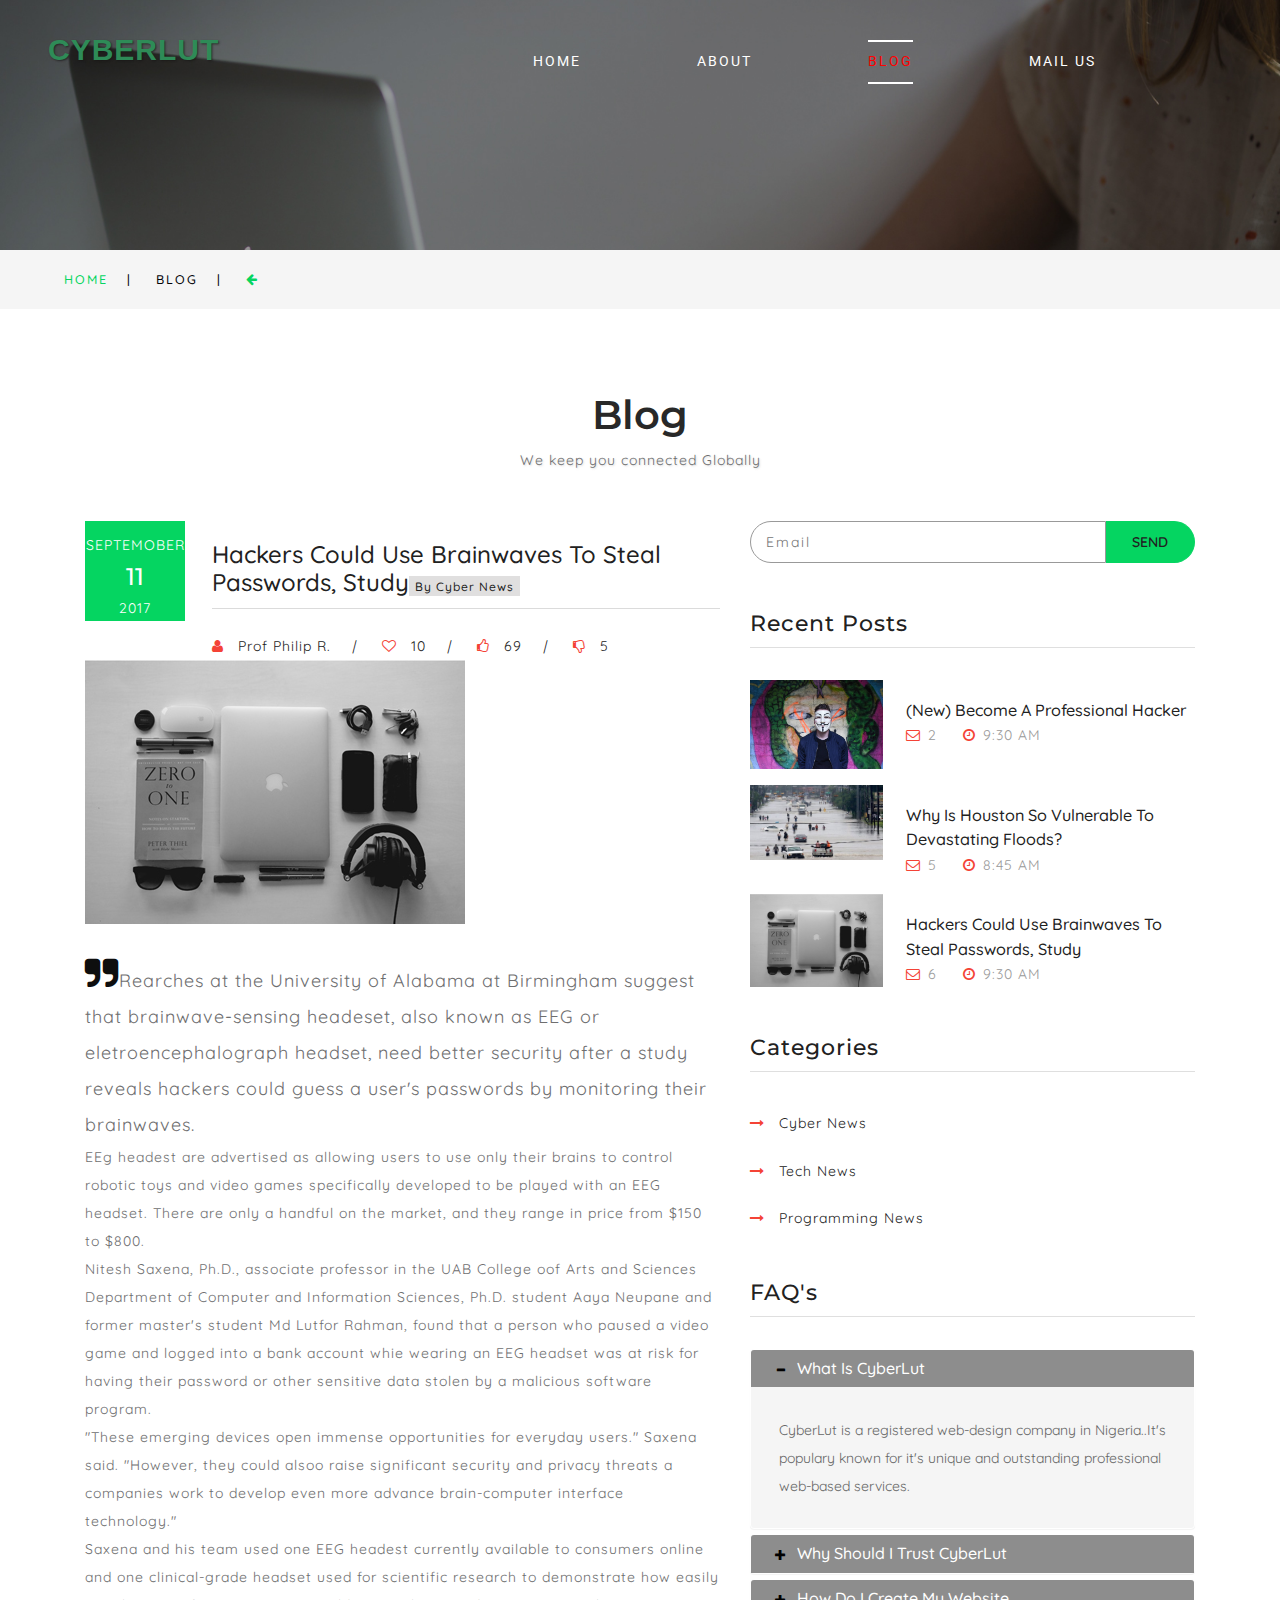
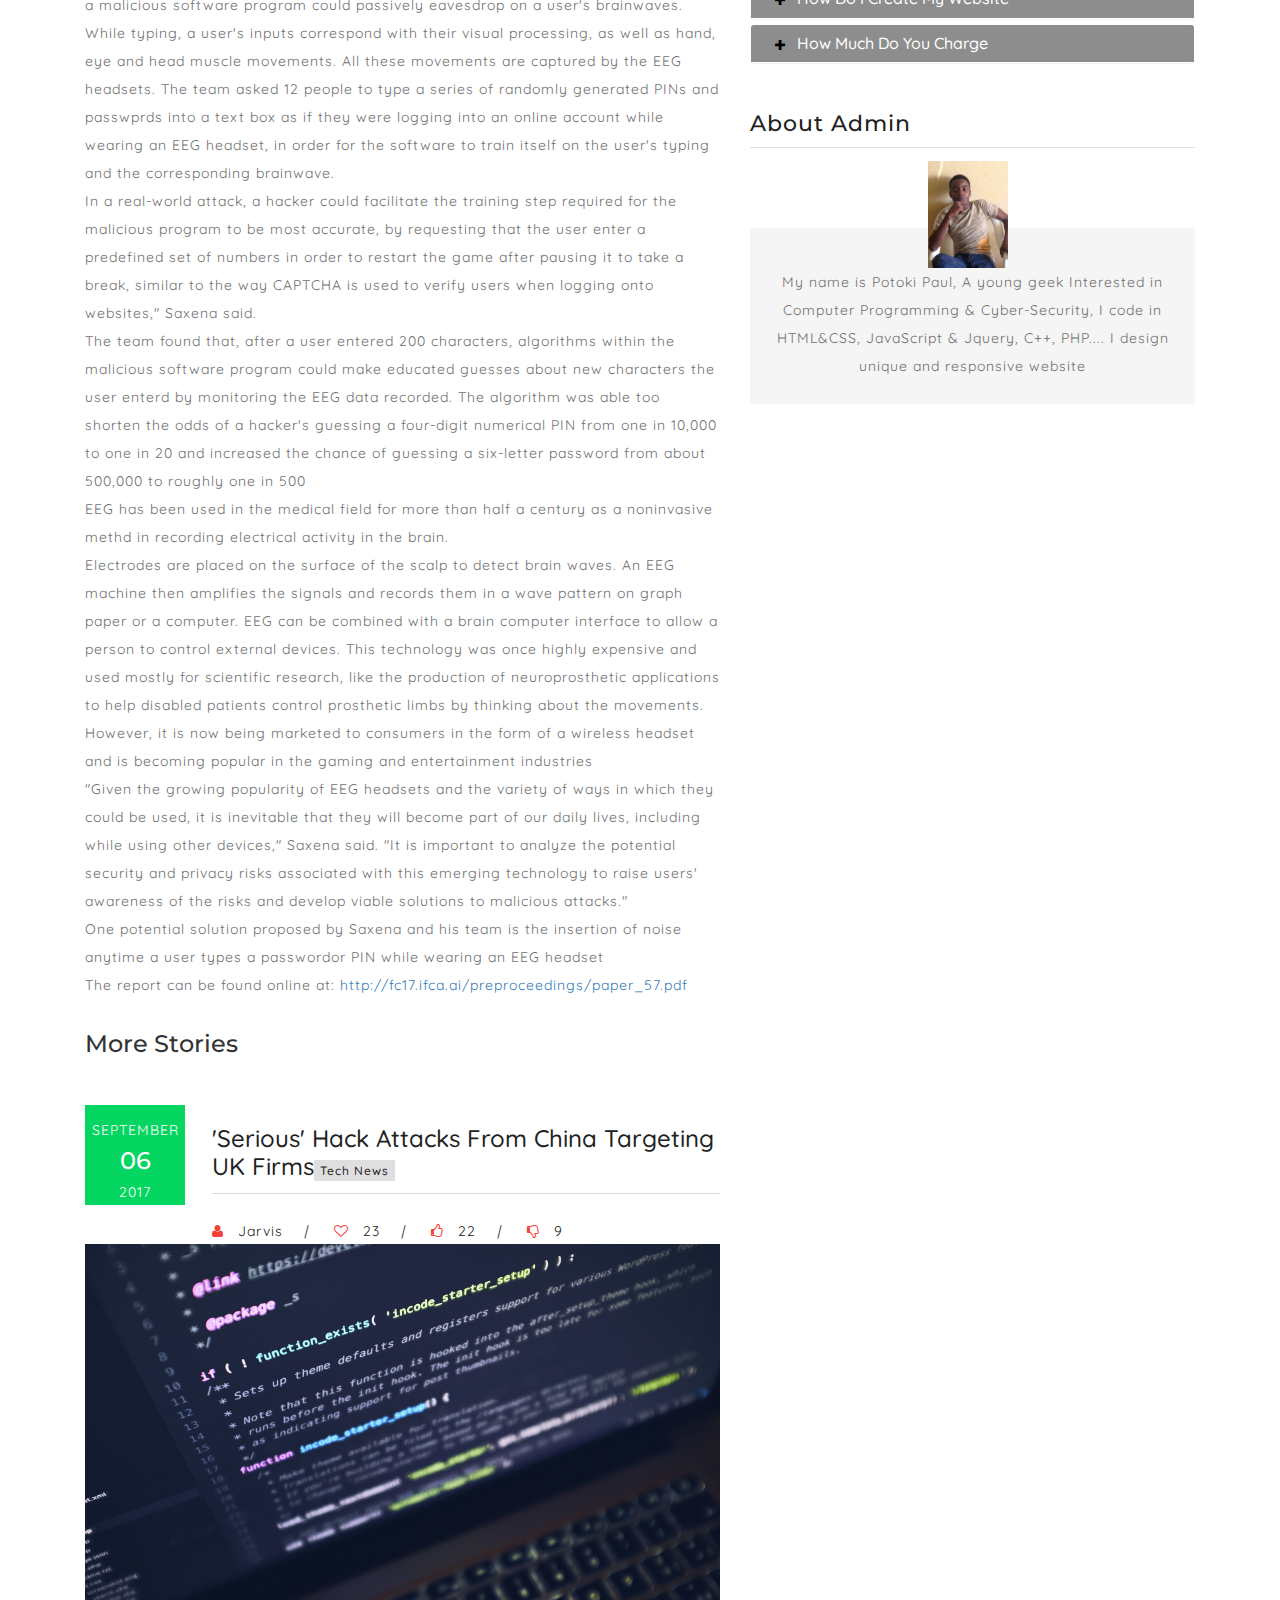
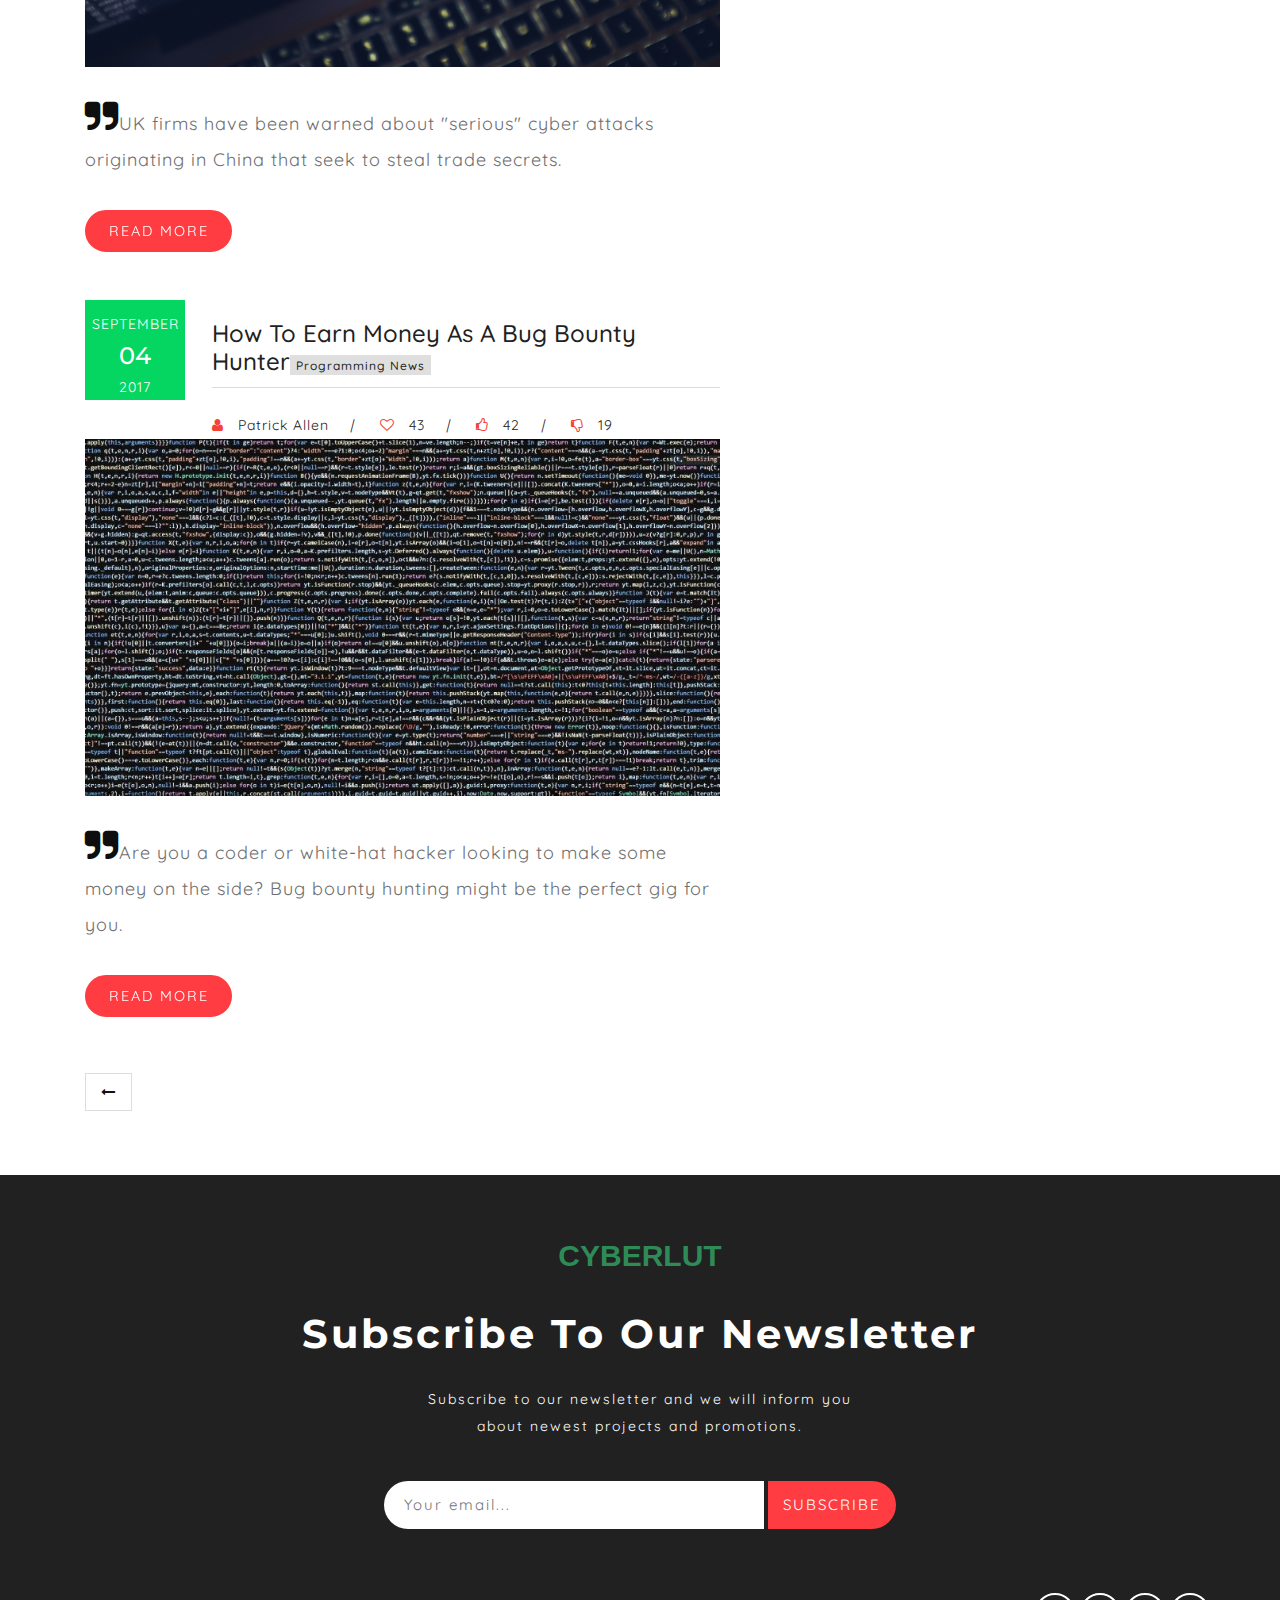
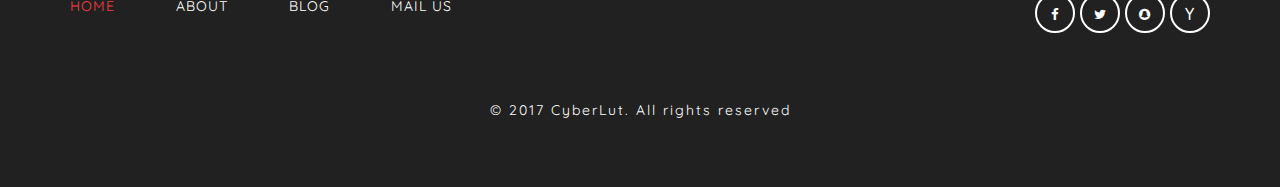
<file: info9.html>
<!DOCTYPE html>
<html lang="en">

<head>
	<!-- Global Site Tag (gtag.js) - Google Analytics -->
	<script async src="https://www.googletagmanager.com/gtag/js?id=UA-107205898-1"></script>
	<script>
	  window.dataLayer = window.dataLayer || [];
	  function gtag(){dataLayer.push(arguments)};
	  gtag('js', new Date());

	  gtag('config', 'UA-107205898-1');
	</script>

	<title>CyberLut a Corporate web-design company | Blog :: CyberLut</title>
	<meta name="viewport" content="width=device-width, initial-scale=1">
	<meta charset="utf-8">
	<meta name="keywords" content="CyberLut blog" />
	<meta name="robots" content="nofollow" />
	<meta http-equiv="author" content="Potoki Paul Chukwuemeke" />
	<script type="application/x-javascript">
		addEventListener("load", function () {
			setTimeout(hideURLbar, 0);
		}, false);

		function hideURLbar() {
			window.scrollTo(0, 1);
		}
	</script>
	<!-- bootstrap-css -->
	<link href="css/bootstrap.css" rel="stylesheet" type="text/css" media="all" />
	<!--// bootstrap-css -->
	<!-- css -->
	<link rel="stylesheet" href="css/style.css" type="text/css" media="all" />
	<!--// css -->
	<!-- font-awesome icons -->
	<link href="css/font-awesome.css" rel="stylesheet">
	<!-- //font-awesome icons -->
	<!-- font -->
	<link href="//fonts.googleapis.com/css?family=Montserrat:200,200i,300,400,400i,500,600,700" rel="stylesheet">
	<link href="//fonts.googleapis.com/css?family=Roboto:100,100i,300,300i,400,400i,500,500i,700,700i,900,900i" rel="stylesheet">
	<link href="https://fonts.googleapis.com/css?family=Quicksand" rel="stylesheet">
	<!-- //font -->
</head>

<body>
	<div class="inner_agile_pages">
		<div class="main_agileits">
			<div class="agile_wthree_nav">
				<nav class="navbar navbar-default">
					<div class="navbar-header navbar-left">
						<button type="button" class="navbar-toggle collapsed" data-toggle="collapse" data-target="#bs-example-navbar-collapse-1">
							<span class="sr-only">Toggle navigation</span>
							<span class="icon-bar"></span>
							<span class="icon-bar"></span>
							<span class="icon-bar"></span>
						</button>
						<h1><a class="navbar-brand" style="color: seagreen; font-size: 30px; font-weight: bold; font-family:arial,verdana,sans-serif;" href="index.html">CYBERLUT</a><h1>
					</div>
					<!-- Collect the nav links, forms, and other content for toggling -->

					<div class="collapse navbar-collapse navbar-right" id="bs-example-navbar-collapse-1">
						<nav class="link-effect-8" id="link-effect-8">
							<ul class="nav navbar-nav">
								<li style="margin-right:40px; padding-left:20px;" ><a href="index.html">Home</a></li>
								<li style="margin-right:40px; padding-left:20px;"><a href="about.html">About</a></li>
								<li style="margin-right:40px; padding-left:20px;" class="active"><a href="blog.html">Blog</a></li>
								<li style="margin-right:40px; padding-left:20px;"><a href="mail.html">Mail Us</a></li>
							</ul>
						</nav>
					</div>
					
				</nav>
			</div>
		</div>
	</div>
	<!-- //banner -->
	<!--/w3_short-->
	<div class="services-breadcrumb">
		<div class="agile_inner_breadcrumb">

			<ul class="w3_short">
				<li><a href="index.html">Home</a><span>|</span></li>
				<li>Blog<span>|</span></li>
				<li><a href="blog.html" class="w3_agile_arrow_left"><i class="fa fa-arrow-left" aria-hidden="true"></i></a></li>
			</ul>
		</div>
	</div>
	<!--//w3_short-->
	<!-- banner-bottom -->
	<div class="banner_bottom_w3ls_agile">
		<div class="container">
			<h3 class="agile_heading inner">Blog</h3>
			<p class="sub_cap">We keep you connected Globally</p>
			<div class="agile_inner_info">
				<div class="col-md-7 w3agile_blog_left">
					<div class="w3agile_blog_left_grid">
						<div class="w3agile_blog_left_grid_l">
							<p>Septemober</p>
							<h4>11</h4>
							<p>2017</p>
						</div>
						<div class="w3agile_blog_left_grid_r">
							<h3><a href="info8.html">Hackers could use brainwaves to steal passwords, study<span>by Cyber News</span></a></h3>
							<ul>
								<li><span class="fa fa-user" aria-hidden="true"></span><a href="#">Prof Philip R.</a><i>|</i></li>
								<li><span class="fa fa-heart-o" aria-hidden="true"></span><a href="#">10</a><i>|</i></li>
								<li><span class="fa fa-thumbs-o-up" aria-hidden="true"></span><a href="#">69</a><i>|</i></li>
								<li><span class="fa fa-thumbs-o-down" aria-hidden="true"></span>5</li>
							</ul>
						</div>
						<div class="clearfix"> </div>
						<div class="w3agile_blog_left_grid_sub">
							<a href="info8.html"><img src="images/g6.jpg" alt=" " class="img-responsive" /></a>
						

						<div class="w3agile_blog_left_grid_sub1">
							<div class="w3agile_blog_left_grid_sub1_pos">
								<p style="font-size: 18px;"><i class="fa fa-quote-right" aria-hidden="true"></i>Rearches at the University of Alabama at Birmingham suggest that brainwave-sensing headeset, also known as EEG or eletroencephalograph headset, need better security after a study reveals hackers could guess a user's passwords by monitoring their brainwaves.</p>
								<p> EEg headest are advertised as allowing users to use only their brains to control robotic toys and video games specifically developed to be played with an EEG headset. There are only a handful on the market, and they range in price from &dollar;150 to &dollar;800.</p>
								<p>Nitesh Saxena, Ph.D., associate professor in the UAB College oof Arts and Sciences Department of Computer and Information Sciences, Ph.D. student Aaya Neupane and former master's student Md Lutfor Rahman, found that a person who paused a video game and logged into a bank account whie wearing an EEG headset was at risk for having their password or other sensitive data stolen by a malicious software program.</p>
								<p>"These emerging devices open immense opportunities for everyday users." Saxena said. "However, they could alsoo raise significant security and privacy threats a companies work to develop even more advance brain-computer interface technology."</p>
								<p>Saxena and his team used one EEG headest currently available to consumers online and one clinical-grade headset used for scientific research to demonstrate how easily a malicious software program could passively eavesdrop on a user's brainwaves. While typing, a user's inputs correspond with their visual processing, as well as hand, eye and head muscle movements. All these movements are captured by the EEG headsets. The team asked 12 people to type a series of randomly generated PINs and passwprds into a text box as if they were logging into an online account while wearing an EEG headset, in order for the software to train itself on the user's typing and the corresponding brainwave.</p>
								<p>In a real-world attack, a hacker could facilitate the training step required for the malicious program to be most accurate, by requesting that the user enter a predefined set of numbers in order to restart the game after pausing it to take a break, similar to the way CAPTCHA is used to verify users when logging onto websites," Saxena said.</p>
								<p>The team found that, after a user entered 200 characters, algorithms within the malicious software program could make educated guesses about new characters the user enterd by monitoring the EEG data recorded. The algorithm was able too shorten the odds of a hacker's guessing  a four-digit numerical PIN from one in 10,000 to one in 20 and increased the chance of guessing a six-letter password from about 500,000 to roughly one in 500</p>
								<p> EEG has been used in the medical field for more than half a century as a noninvasive methd in recording electrical activity in the brain.</p>
								<p>Electrodes are placed on the surface of the scalp to detect brain waves. An EEG machine then amplifies the signals and records them in a wave pattern on graph paper or a computer. EEG can be combined with a brain computer interface to allow a person to control external devices. This technology was once highly expensive and used mostly for scientific research, like the production of neuroprosthetic applications to help disabled patients control prosthetic limbs by thinking about the movements. However, it is now being marketed to consumers in the form of a wireless headset and is becoming popular in the gaming and entertainment industries</p>
								<p>"Given the growing popularity of EEG headsets and the variety of ways in which they could be used, it is inevitable that they will become part of our daily lives, including while using other devices," Saxena said. "It is important to analyze the potential security and privacy risks associated with this emerging technology to raise users' awareness of the risks and develop viable solutions to malicious attacks."</p>
								<p>One potential solution proposed by Saxena and his team is the insertion of noise anytime a user types a passwordor PIN while wearing an EEG headset</p>

								<p> The report can be found online at: <a href="http://fc17.ifca.ai/preproceedings/paper_57.pdf">http://fc17.ifca.ai/preproceedings/paper_57.pdf</a></p>
								
								</div>
							</div>
						</div>
						<h3>More Stories</h3>
					</div>
					<div class="w3agile_blog_left_grid">
						<div class="w3agile_blog_left_grid_l">
							<p>September</p>
							<h4>06</h4>
							<p>2017</p>
						</div>
						<div class="w3agile_blog_left_grid_r">
							<h3><a href="info5.html">'Serious' hack attacks from China targeting UK firms<span>Tech news</span></a></h3>
							<ul>
								<li><span class="fa fa-user" aria-hidden="true"></span><a href="#">Jarvis</a><i>|</i></li>
								<li><span class="fa fa-heart-o" aria-hidden="true"></span><a href="#">23</a><i>|</i></li>
								<li><span class="fa fa-thumbs-o-up" aria-hidden="true"></span><a href="#">22</a><i>|</i></li>
								<li><span class="fa fa-thumbs-o-down" aria-hidden="true"></span>9</li>
							</ul>
						</div>
						<div class="clearfix"> </div>
						<div class="w3agile_blog_left_grid_sub">
							<a href="info5.html"><img src="images/info5.jpg" alt=" " class="img-responsive" /></a>
						</div>
						<div class="w3agile_blog_left_grid_sub1">
							<div class="w3agile_blog_left_grid_sub1_pos">
								<p style="font-size: 18px;"> <i class="fa fa-quote-right" aria-hidden="true"></i>UK firms have been warned about "serious" cyber attacks originating in China that seek to steal trade secrets.</p>
							</div>
						</div>
						<div class="agileits-button two single">
							<a href="info5.html" class="read scroll hvr-shutter-out-vertical">Read More</a>
						</div>
					</div>
					<div class="w3agile_blog_left_grid">
						<div class="w3agile_blog_left_grid_l">
							<p>September</p>
							<h4>04</h4>
							<p>2017</p>
						</div>
						<div class="w3agile_blog_left_grid_r">
							<h3><a href="info6.html">How to Earn Money as a Bug Bounty Hunter<span>Programming news</span></a></h3>
							<ul>
								<li><span class="fa fa-user" aria-hidden="true"></span><a href="#">Patrick Allen</a><i>|</i></li>
								<li><span class="fa fa-heart-o" aria-hidden="true"></span><a href="#">43</a><i>|</i></li>
								<li><span class="fa fa-thumbs-o-up" aria-hidden="true"></span><a href="#">42</a><i>|</i></li>
								<li><span class="fa fa-thumbs-o-down" aria-hidden="true"></span>19</li>
							</ul>
						</div>
						<div class="clearfix"> </div>
						<div class="w3agile_blog_left_grid_sub">
							<a href="info6.html"><img src="images/info6.jpg" alt=" " class="img-responsive" /></a>
						</div>
						<div class="w3agile_blog_left_grid_sub1">

							<div class="w3agile_blog_left_grid_sub1_pos">
								<p style="font-size: 18px;"><i class="fa fa-quote-right" aria-hidden="true"></i>Are you a coder or white-hat hacker looking to make some money on the side? Bug bounty hunting might be the perfect gig for you.</p>
							</div>
						</div>
						<div class="agileits-button two single">
							<a href="info6.html" class="read scroll hvr-shutter-out-vertical">Read More</a>
						</div>
					</div>
					<nav aria-label="Page navigation">
						<ul class="w3_pagination">
							<li><a class="fa fa-long-arrow-left" href="blog.html" aria-label="previous"></a></li>
							</ul>
					</nav>
				</div>
				<div class="col-md-5 w3agile_blog_left">
					<div class="agileits_search">
						<form action="#" method="post">
							<input class="email" type="email" name="Email" placeholder="Email" required="">
							<input type="submit" value="Send">
						</form>
					</div>
					<div class="w3ls_recent_posts">
						<h3>Recent Posts</h3>
						<div class="agileits_recent_posts_grid">
							<div class="agileits_recent_posts_gridl">
								<a href="info7.html"><img src="images/g3.jpg" alt=" " class="img-responsive"></a>
							</div>
							<div class="agileits_recent_posts_gridr">
								<h4><a href="info7.html">(New) Become A Professional Hacker</a></h4>
								<ul>
									<li><span class="fa fa-envelope-o" aria-hidden="true"></span><a href="#">2</a></li>
									<li><span class="fa fa-clock-o" aria-hidden="true"></span>9:30 AM</li>
								</ul>
							</div>
							<div class="clearfix"> </div>
						</div>
						<div class="agileits_recent_posts_grid">
							<div class="agileits_recent_posts_gridl">
								<a href="info8.html"><img src="images/g2.jpg" alt=" " class="img-responsive"></a>
							</div>
							<div class="agileits_recent_posts_gridr">
								<h4><a href="info8.html">Why is Houston so vulnerable to devastating floods?</a></h4>
								<ul>
									<li><span class="fa fa-envelope-o" aria-hidden="true"></span><a href="#">5</a></li>
									<li><span class="fa fa-clock-o" aria-hidden="true"></span>8:45 AM</li>
								</ul>
							</div>
							<div class="clearfix"> </div>
						</div>
						<div class="agileits_recent_posts_grid">
							<div class="agileits_recent_posts_gridl">
								<a href="info9.html"><img src="images/g6.jpg" alt=" " class="img-responsive"></a>
							</div>
							<div class="agileits_recent_posts_gridr">
								<h4><a href="info9.html">Hackers could use brainwaves to steal passwords, study</a></h4>
								<ul>
									<li><span class="fa fa-envelope-o" aria-hidden="true"></span><a href="#">6</a></li>
									<li><span class="fa fa-clock-o" aria-hidden="true"></span>9:30 AM</li>
								</ul>
							</div>
							<div class="clearfix"> </div>
						</div>
					</div>
					<div class="w3l_categories">
						<h3>Categories</h3>
						<ul>
							<li><a href="info1.html"><span class="fa fa-long-arrow-right" aria-hidden="true"></span>Cyber News</a></li>
							<li><a href="info2.html"><span class="fa fa-long-arrow-right" aria-hidden="true"></span>Tech News</a></li>
							<li><a href="info3.html"><span class="fa fa-long-arrow-right" aria-hidden="true"></span>Programming News</a></li>
							</ul>
					</div>

					<div class="wthree_faq">
						<h3>FAQ's</h3>
						<div class="panel-group wthree_panel" id="accordion" role="tablist" aria-multiselectable="true">
							<div class="panel panel-default">
								<div class="panel-heading" role="tab" id="headingOne">
									<h4 class="panel-title asd">
										<a class="pa_italic" role="button" data-toggle="collapse" data-parent="#accordion" href="#collapseOne" aria-expanded="true"
										  aria-controls="collapseOne">
							  <span class="glyphicon glyphicon-plus" aria-hidden="true"></span><i class="glyphicon glyphicon-minus" aria-hidden="true"></i>What Is CyberLut
							</a>
									</h4>
								</div>
								<div id="collapseOne" class="panel-collapse collapse in" role="tabpanel" aria-labelledby="headingOne">
									<div class="panel-body panel_text">
										CyberLut is a registered web-design company in Nigeria..It's populary known for it's unique and outstanding professional web-based services.
									</div>
								</div>
							</div>
							<div class="panel panel-default">
								<div class="panel-heading" role="tab" id="headingTwo">
									<h4 class="panel-title asd">
										<a class="pa_italic collapsed" role="button" data-toggle="collapse" data-parent="#accordion" href="#collapseTwo" aria-expanded="false"
										  aria-controls="collapseTwo">
							  <span class="glyphicon glyphicon-plus" aria-hidden="true"></span><i class="glyphicon glyphicon-minus" aria-hidden="true"></i>Why should I trust CyberLut
							</a>
									</h4>
								</div>
								<div id="collapseTwo" class="panel-collapse collapse" role="tabpanel" aria-labelledby="headingTwo">
									<div class="panel-body panel_text">
										You should trust CyberLut because we are committed to our works and we are customer minded.
									</div>
								</div>
							</div>
							<div class="panel panel-default">
								<div class="panel-heading" role="tab" id="headingThree">
									<h4 class="panel-title asd">
										<a class="pa_italic collapsed" role="button" data-toggle="collapse" data-parent="#accordion" href="#collapseThree" aria-expanded="false"
										  aria-controls="collapseThree">
							  <span class="glyphicon glyphicon-plus" aria-hidden="true"></span><i class="glyphicon glyphicon-minus" aria-hidden="true"></i>How do I create my website
							</a>
									</h4>
								</div>
								<div id="collapseThree" class="panel-collapse collapse" role="tabpanel" aria-labelledby="headingThree">
									<div class="panel-body panel_text">
										CyberLut offers services to help you create a nice website. All you need is to mail us at <a href="mailto:potokipaul@gmail.com">CyberLut</a> and we would reply you.
									</div>
								</div>
							</div>
							<div class="panel panel-default">
								<div class="panel-heading" role="tab" id="headingFour">
									<h4 class="panel-title asd">
										<a class="pa_italic collapsed" role="button" data-toggle="collapse" data-parent="#accordion" href="#collapseFour" aria-expanded="false"
										  aria-controls="collapseFour">
							  <span class="glyphicon glyphicon-plus" aria-hidden="true"></span><i class="glyphicon glyphicon-minus" aria-hidden="true"></i>How much do you charge
							</a>
									</h4>
								</div>
								<div id="collapseFour" class="panel-collapse collapse" role="tabpanel" aria-labelledby="headingFour">
									<div class="panel-body panel_text">
										We charge based on the following plans:
										<ul style="margin-left: 30px; list-style: square;">
											<li><strong>Personal:</strong> &dollar;25</li>
											<li><strong>Business:</strong> &dollar;50</li>
											<li><strong>Ultimate:</strong> &dollar;99</li>
										</ul>
									</div>
								</div>
							</div>
						</div>
					</div>

					<div class="agile_author">
						<h3>About Admin</h3>
						<div class="agile_author_grid">
							<p>My name is Potoki Paul, A young geek Interested in Computer Programming &amp; Cyber-Security, I code in HTML&amp;CSS, JavaScript &amp; Jquery, C++, PHP.... I design unique and responsive website</p>
							<div class="agile_author_grid_pos">
								<img src="images/team2.jpg" alt="CyberLut" class="img-responsive" />
							</div>
						</div>
					</div>
				</div>
				<div class="clearfix"> </div>


			</div>
		</div>

	</div>
	<!-- //banner-bottom -->
	<!-- footer -->
	<div class="footer">
		<div class="container">
			<h2 style="color: seagreen; font-size: 30px; font-weight: bold; font-family:arial,verdana,sans-serif; ">CYBERLUT<h2>
			<h3>Subscribe To Our Newsletter</h3>
			<p class="footer_info_w3ls_agile">Subscribe to our newsletter and we will inform you about newest projects and promotions.</p>
			<form action="#" method="post">
				<input type="email" name="email" placeholder="Your email..." required="">
				<input type="submit" value="Subscribe">
			</form>
			<div class="agileits_w3layouts_nav">
				<div class="agileits_w3layouts_nav_left">
					<ul>
						<li class="active"><a href="index.html">Home</a></li>
						<li><a href="about.html">About</a></li>
						<li><a href="blog.html">Blog</a></li>
						<li><a href="mail.html">Mail Us</a></li>
					</ul>
				</div>
				<div class="agileits_w3layouts_nav_right">
					<ul>
						<li><a href="#" class="w3_agile_facebook"><i class="fa fa-facebook" aria-hidden="true"></i></a></li>
						<li><a href="#" class="agile_twitter"><i class="fa fa-twitter" aria-hidden="true"></i></a></li>
						<li><a href="#" class="w3_agile_dribble"><i class="fa fa-snapchat" aria-hidden="true"></i></a></li>
						<li><a href="#" class="w3_agile_vimeo"><i class="fa fa-yahoo" aria-hidden="true"></i></a></li>
					</ul>
				</div>
				<div class="clearfix"> </div>
			</div>
			<p>© 2017 CyberLut. All rights reserved</p>
		</div>

	</div>
	<!-- //footer -->
	<script src="js/jquery-2.1.4.min.js"></script>
	<script src="js/search.js"></script>
	<script src="js/bootstrap.js"></script>
</body>

</html>
</file>
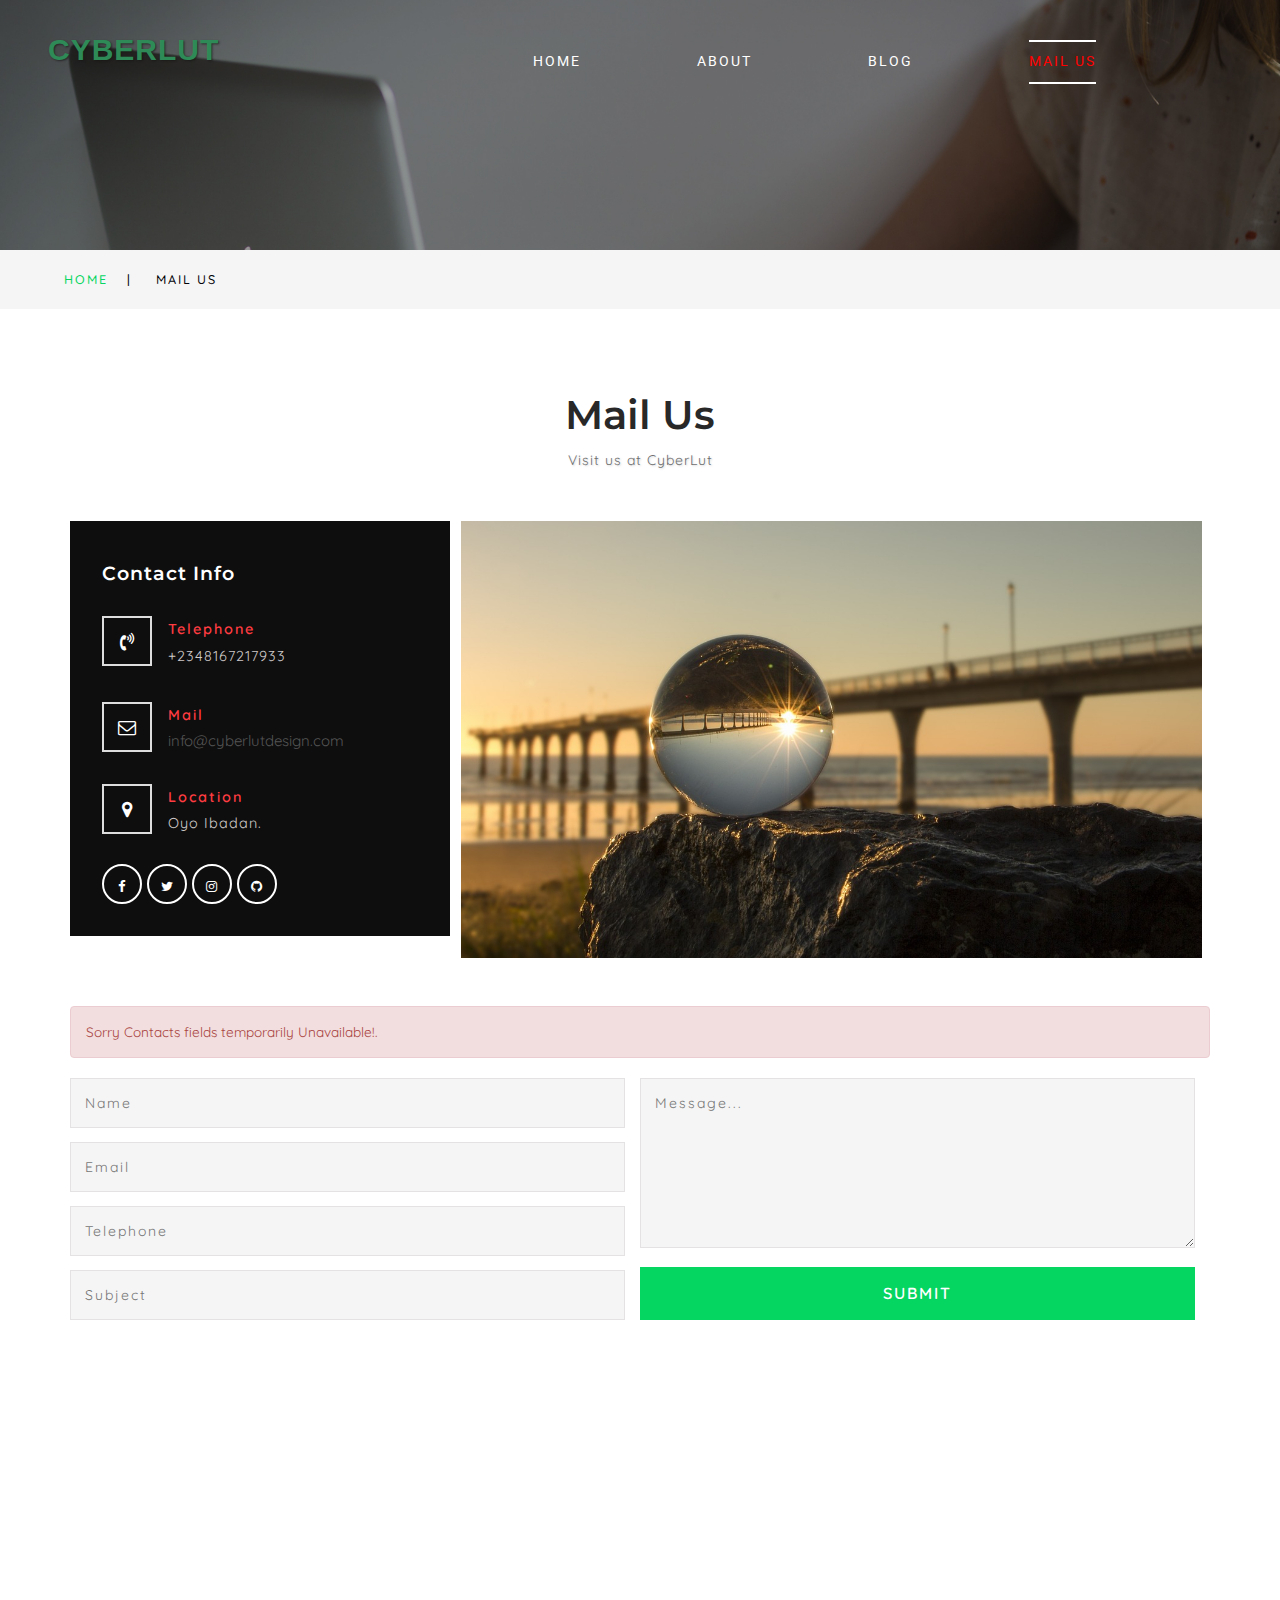
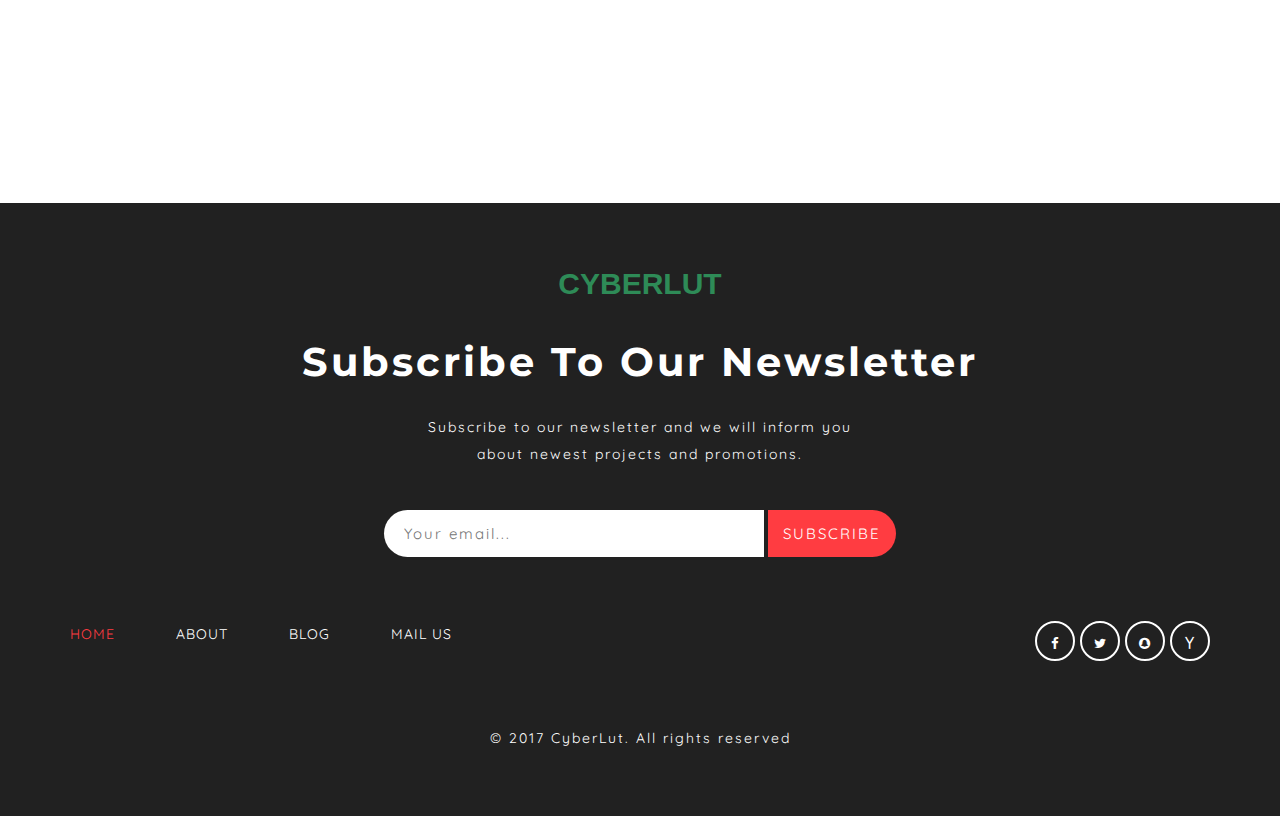
<file: mail.html>
<!DOCTYPE html>
<html lang="en">

<head>
	<!-- Global Site Tag (gtag.js) - Google Analytics -->
	<script async src="https://www.googletagmanager.com/gtag/js?id=UA-107205898-1"></script>
	<script>
	  window.dataLayer = window.dataLayer || [];
	  function gtag(){dataLayer.push(arguments)};
	  gtag('js', new Date());

	  gtag('config', 'UA-107205898-1');
	</script>



	<title>CyberLut a Corporate web-design company | Mail :: CyberLut</title>
	<meta name="viewport" content="width=device-width, initial-scale=1">
	<meta charset="utf-8">
	<meta name="keywords" content="CyberLut blog" />
	<meta name="robots" content="nofollow" />
	<meta http-equiv="author" content="Potoki Paul Chukwuemeke" />
	<script type="application/x-javascript">
		addEventListener("load", function () {
			setTimeout(hideURLbar, 0);
		}, false);

		function hideURLbar() {
			window.scrollTo(0, 1);
		}
	</script>
	<!-- bootstrap-css -->
	<link href="css/bootstrap.css" rel="stylesheet" type="text/css" media="all" />
	<!--// bootstrap-css -->
	<!-- css -->
	<link rel="stylesheet" href="css/style.css" type="text/css" media="all" />
	<!--// css -->
	<!-- font-awesome icons -->
	<link href="css/font-awesome.css" rel="stylesheet">
	<!-- //font-awesome icons -->
	<!-- font -->
	<link href="//fonts.googleapis.com/css?family=Montserrat:200,200i,300,400,400i,500,600,700" rel="stylesheet">
	<link href="//fonts.googleapis.com/css?family=Roboto:100,100i,300,300i,400,400i,500,500i,700,700i,900,900i" rel="stylesheet">
	<link href="https://fonts.googleapis.com/css?family=Quicksand" rel="stylesheet">
	<!-- //font -->
</head>

<body>
	<div class="inner_agile_pages">
		<div class="main_agileits">
			<div class="agile_wthree_nav">
				<nav class="navbar navbar-default">
					<div class="navbar-header navbar-left">
						<button type="button" class="navbar-toggle collapsed" data-toggle="collapse" data-target="#bs-example-navbar-collapse-1">
							<span class="sr-only">Toggle navigation</span>
							<span class="icon-bar"></span>
							<span class="icon-bar"></span>
							<span class="icon-bar"></span>
						</button>
						<h1><a class="navbar-brand" style="color: seagreen; font-size: 30px; font-weight: bold; font-family:arial,verdana,sans-serif;" href="index.html">CYBERLUT</a><h1>
					</div>
					<!-- Collect the nav links, forms, and other content for toggling -->

					<div class="collapse navbar-collapse navbar-right" id="bs-example-navbar-collapse-1">
						<nav class="link-effect-8" id="link-effect-8">
							<ul class="nav navbar-nav">
								<li style="margin-right:40px; padding-left:20px;" ><a href="index.html">Home</a></li>
								<li style="margin-right:40px; padding-left:20px;" ><a href="about.html">About</a></li>
								<li style="margin-right:40px; padding-left:20px;" ><a href="blog.html">Blog</a></li>
								<li style="margin-right:40px; padding-left:20px;" class="active"><a href="mail.html">Mail Us</a></li>
							</ul>
						</nav>
					</div>
					
				</nav>
			</div>
		</div>
	</div>
	<!-- //banner -->
	<!--/w3_short-->
	<div class="services-breadcrumb">
		<div class="agile_inner_breadcrumb">

			<ul class="w3_short">
				<li><a href="index.html">Home</a><span>|</span></li>
				<li>Mail Us</li>
			</ul>
		</div>
	</div>
	<!--//w3_short-->
	<!-- banner-bottom -->
	<div class="banner_bottom_w3ls_agile">
		<div class="container">
			<h3 class="agile_heading inner">Mail Us</h3>
			<p class="sub_cap">Visit us at CyberLut</p>
			<div class="agile_inner_info">
				<div class="col-md-4 agile_info_mail_img_info">
					<div class="address-grid">
						<h4>Contact <span>Info</span></h4>
						<div class="mail-agileits-w3layouts">
							<i class="fa fa-volume-control-phone" aria-hidden="true"></i>
							<div class="contact-right">
								<p>Telephone </p><span>+2348167217933</span>
							</div>
							<div class="clearfix"> </div>
						</div>
						<div class="mail-agileits-w3layouts">
							<i class="fa fa-envelope-o" aria-hidden="true"></i>
							<div class="contact-right">
								<p>Mail </p><a href="mailto:cyberlutdesign@gmail.com">info@cyberlutdesign.com</a>
							</div>
							<div class="clearfix"> </div>
						</div>
						<div class="mail-agileits-w3layouts">
							<i class="fa fa-map-marker" aria-hidden="true"></i>
							<div class="contact-right">
								<p>Location</p><span>Oyo Ibadan.</span>
							</div>
							<div class="clearfix"> </div>
						</div>
						<div class="agileits_w3layouts_nav_right contact">
							<ul>
								<li><a href="https://web.facebook.com/cyberlut/" class="w3_agile_facebook"><i class="fa fa-facebook" aria-hidden="true"></i></a></li>
								<li><a href="#" class="agile_twitter"><i class="fa fa-twitter" aria-hidden="true"></i></a></li>
								<li><a href="#" class="w3_agile_instagram"><i class="fa fa-instagram" aria-hidden="true"></i></a></li>
								<li><a href="#" class="w3_agile_github"><i class="fa fa-github" aria-hidden="true"></i></a></li>
							</ul>
						</div>
					</div>
				</div>
				<div class="col-md-8 agile_info_mail_img">
				</div>
				<div class="clearfix"> </div>
				<div class="w3layouts_mail_grid">
					<form action="#" method="post">
						<div class="alert alert-danger">Sorry Contacts fields temporarily Unavailable!.</div>
						<div class="col-md-6 wthree_contact_left_grid">
							<input type="text" name="Name" placeholder="Name" required="">
							<input type="email" name="Email" placeholder="Email" required="">
							<input type="text" name="Telephone" placeholder="Telephone" required="">
							<input type="text" name="Subject" placeholder="Subject" required="">
						</div>
						<div class="col-md-6 wthree_contact_left_grid">
							<textarea name="Message" placeholder="Message..." required=""></textarea>
							<input type="submit" value="Submit">
						</div>
						<div class="clearfix"> </div>

					</form>
				</div>


			</div>
		</div>

	</div>
	<style>
    .google-maps {
        position: relative;
        padding-bottom: 75%; // This is the aspect ratio
        height: 0;
        overflow: hidden;
    }
    .google-maps iframe {
        position: absolute;
        top: 0;
        left: 0;
        width: 100% !important;
        height: 100% !important;
    }
</style>
	<div class="agile_map">
		    <iframe src="https://www.google.com/maps/embed?pb=!1m14!1m12!1m3!1d22382.982347649984!2d3.9489575715981693!3d7.377456688994035!2m3!1f0!2f0!3f0!3m2!1i1024!2i768!4f13.1!5e0!3m2!1sen!2sng!4v1506105916800" width="400" height="300" frameborder="0" style="border:0" allowfullscreen></iframe>
	</div>
	<!-- //banner-bottom -->

	<!-- footer -->
	<div class="footer">
		<div class="container">
			<h2 style="color: seagreen; font-size: 30px; font-weight: bold; font-family:arial,verdana,sans-serif; ">CYBERLUT<h2>
			<h3>Subscribe To Our Newsletter</h3>
			<p class="footer_info_w3ls_agile">Subscribe to our newsletter and we will inform you about newest projects and promotions.</p>
			<form action="#reply" method="post">
				<input type="email" name="email" placeholder="Your email..." required="">
				<input type="submit" value="Subscribe">
			</form>
			<div class="agileits_w3layouts_nav">
				<div class="agileits_w3layouts_nav_left">
					<ul>
						<li class="active"><a href="index.html">Home</a></li>
						<li><a href="about.html">About</a></li>
						<li><a href="blog.html">Blog</a></li>
						<li><a href="mail.html">Mail Us</a></li>
					</ul>
				</div>
				<div class="agileits_w3layouts_nav_right">
					<ul>
						<li><a href="#" class="w3_agile_facebook"><i class="fa fa-facebook" aria-hidden="true"></i></a></li>
						<li><a href="#" class="agile_twitter"><i class="fa fa-twitter" aria-hidden="true"></i></a></li>
						<li><a href="#" class="w3_agile_dribble"><i class="fa fa-snapchat" aria-hidden="true"></i></a></li>
						<li><a href="#" class="w3_agile_vimeo"><i class="fa fa-yahoo" aria-hidden="true"></i></a></li>
					</ul>
				</div>
				<div class="clearfix"> </div>
			</div>
			<p>© 2017 CyberLut. All rights reserved</p>
		</div>

	</div>
	<!-- //footer -->
	<script src="js/jquery-2.1.4.min.js"></script>
	<script src="js/search.js"></script>
	<script src="js/bootstrap.js"></script>
</body>

</html>
</file>
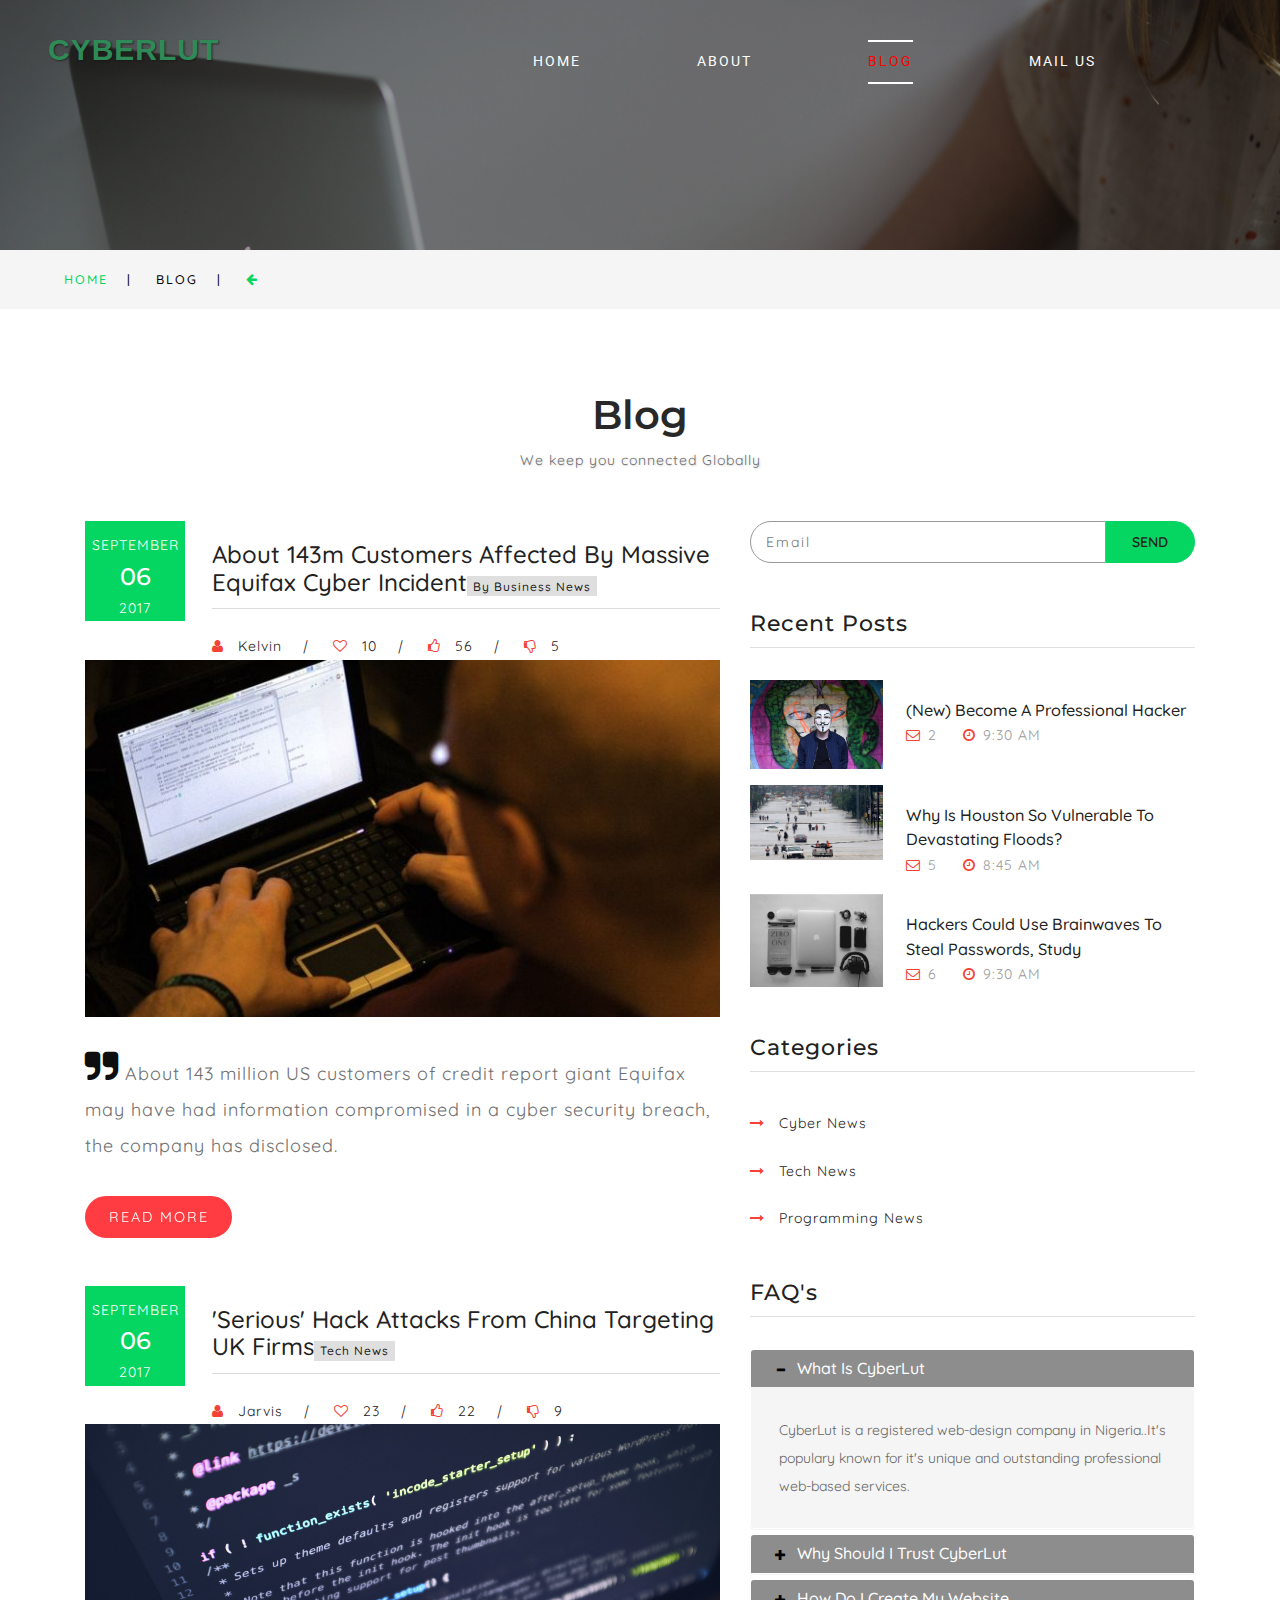
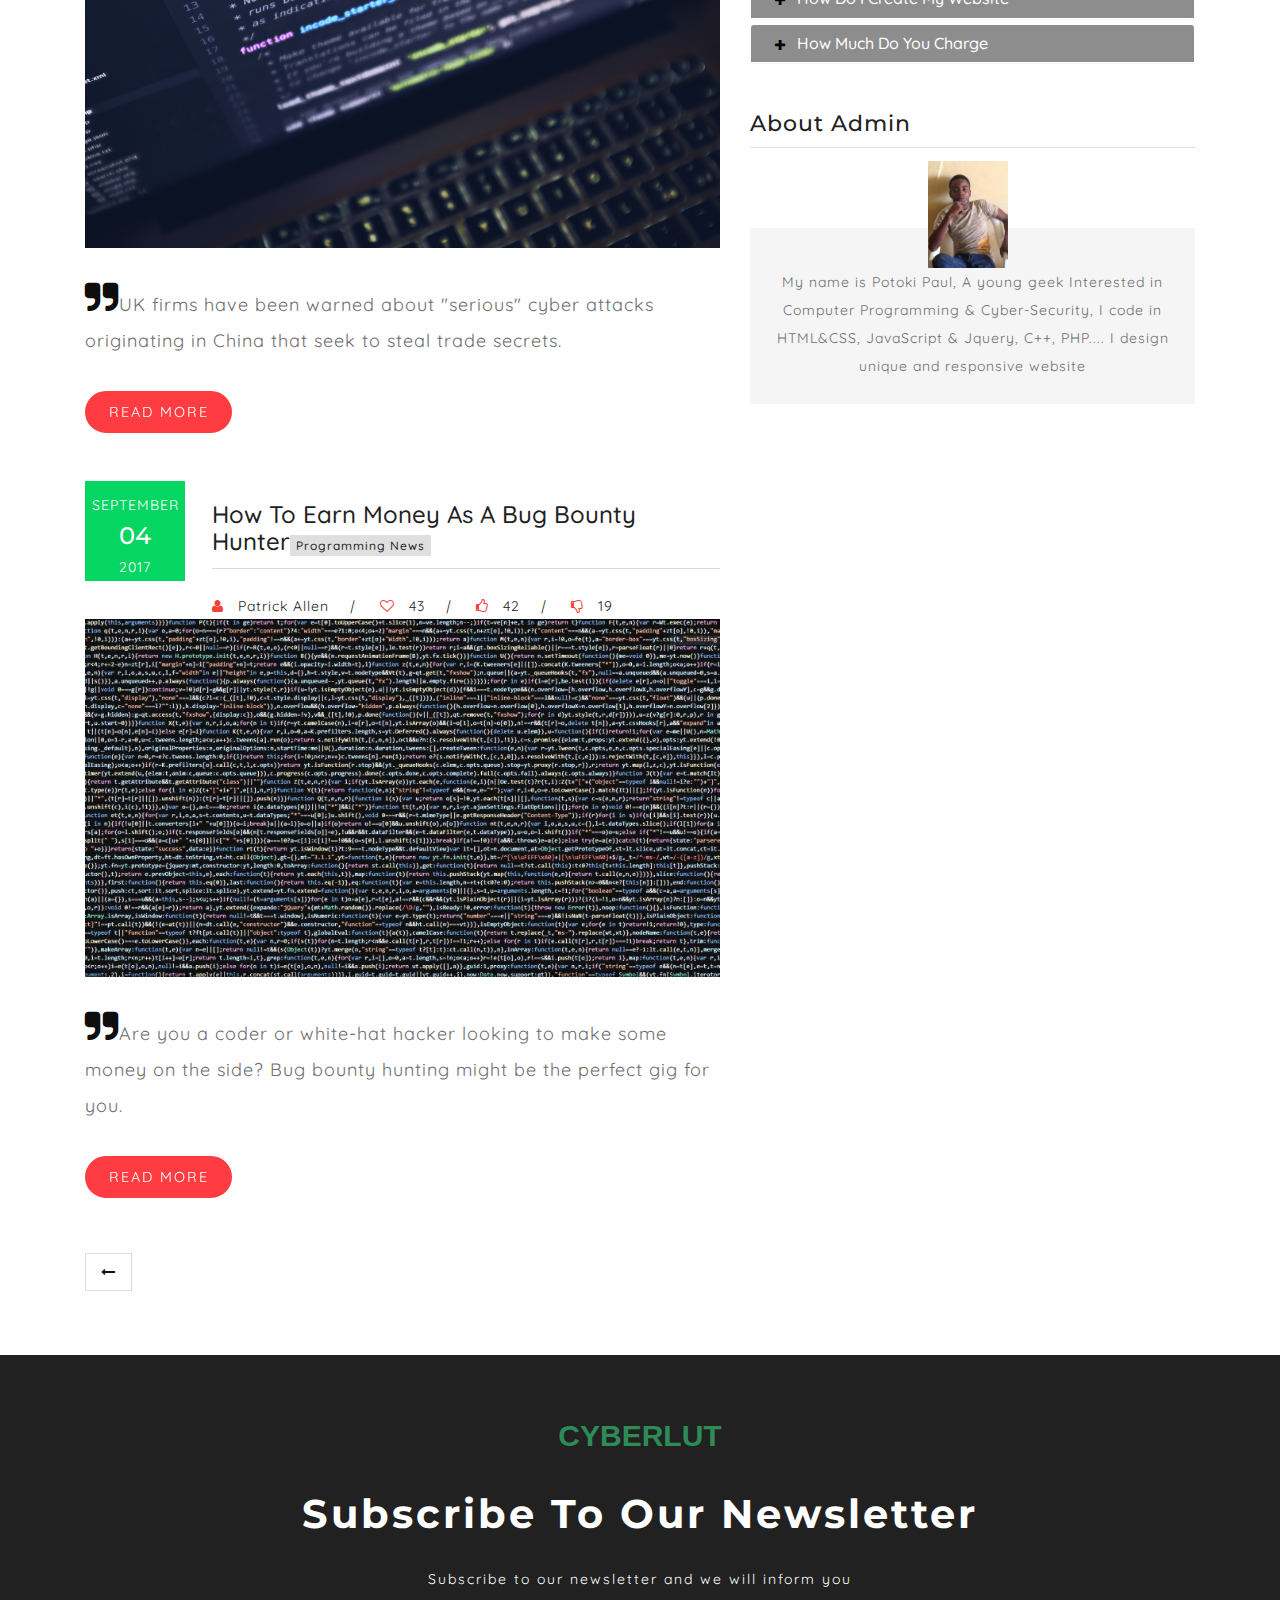
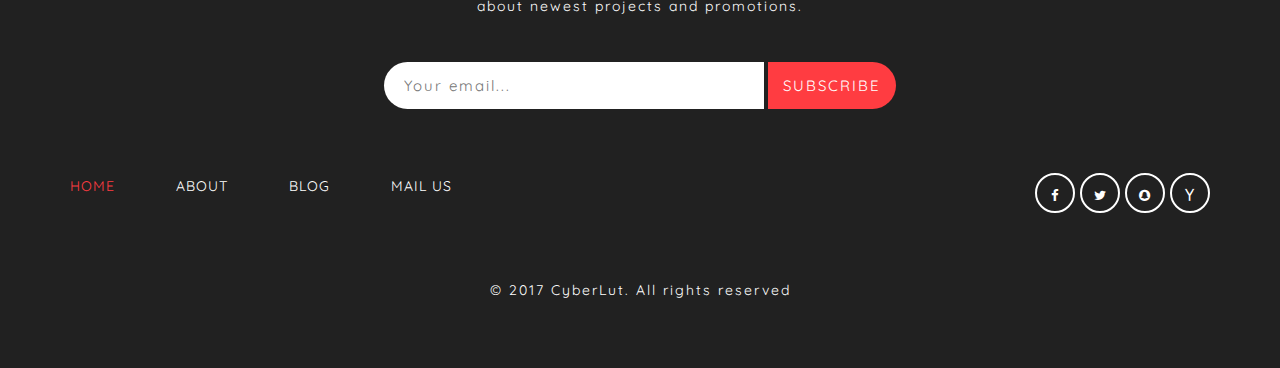
<file: page.html>
<!DOCTYPE html>
<html lang="en">

<head>
	<!-- Global Site Tag (gtag.js) - Google Analytics -->
	<script async src="https://www.googletagmanager.com/gtag/js?id=UA-107205898-1"></script>
	<script>
	  window.dataLayer = window.dataLayer || [];
	  function gtag(){dataLayer.push(arguments)};
	  gtag('js', new Date());

	  gtag('config', 'UA-107205898-1');
	</script>

	<title>CyberLut a Corporate web-design company | Blog :: CyberLut</title>
	<meta name="viewport" content="width=device-width, initial-scale=1">
	<meta charset="utf-8">
	<meta name="keywords" content="CyberLut Blog" />
	<meta name="robots" content="nofollow" />
	<meta http-equiv="author" content="Potoki Paul Chukwuemeke" />
	<script type="application/x-javascript">
		addEventListener("load", function () {
			setTimeout(hideURLbar, 0);
		}, false);

		function hideURLbar() {
			window.scrollTo(0, 1);
		}
	</script>
	<!-- bootstrap-css -->
	<link href="css/bootstrap.css" rel="stylesheet" type="text/css" media="all" />
	<!--// bootstrap-css -->
	<!-- css -->
	<link rel="stylesheet" href="css/style.css" type="text/css" media="all" />
	<!--// css -->
	<!-- font-awesome icons -->
	<link href="css/font-awesome.css" rel="stylesheet">
	<!-- //font-awesome icons -->
	<!-- font -->
	<link href="//fonts.googleapis.com/css?family=Montserrat:200,200i,300,400,400i,500,600,700" rel="stylesheet">
	<link href="//fonts.googleapis.com/css?family=Roboto:100,100i,300,300i,400,400i,500,500i,700,700i,900,900i" rel="stylesheet">
	<link href="https://fonts.googleapis.com/css?family=Quicksand" rel="stylesheet">
	<!-- //font -->
</head>

<body>
	<div class="inner_agile_pages">
		<div class="main_agileits">
			<div class="agile_wthree_nav">
				<nav class="navbar navbar-default">
					<div class="navbar-header navbar-left">
						<button type="button" class="navbar-toggle collapsed" data-toggle="collapse" data-target="#bs-example-navbar-collapse-1">
							<span class="sr-only">Toggle navigation</span>
							<span class="icon-bar"></span>
							<span class="icon-bar"></span>
							<span class="icon-bar"></span>
						</button>
						<h1><a class="navbar-brand" style="color: seagreen; font-size: 30px; font-weight: bold; font-family:arial,verdana,sans-serif;" href="index.html">CYBERLUT</a><h1>
					</div>
					<!-- Collect the nav links, forms, and other content for toggling -->

					<div class="collapse navbar-collapse navbar-right" id="bs-example-navbar-collapse-1">
						<nav class="link-effect-8" id="link-effect-8">
							<ul class="nav navbar-nav">
								<li style="margin-right:40px; padding-left:20px;" ><a href="index.html">Home</a></li>
								<li style="margin-right:40px; padding-left:20px;" ><a href="about.html">About</a></li>
								<li style="margin-right:40px; padding-left:20px;" class="active"><a href="blog.html">Blog</a></li>
								<li style="margin-right:40px; padding-left:20px;" ><a href="mail.html">Mail Us</a></li>
							</ul>
						</nav>
					</div>
					
				</nav>
			</div>
		</div>
	</div>
	<!-- //banner -->
	<!--/w3_short-->
	<div class="services-breadcrumb">
		<div class="agile_inner_breadcrumb">

			<ul class="w3_short">
				<li><a href="index.html">Home</a><span>|</span></li>
				<li>Blog<span>|</span></li>
				<li><a href="blog.html" class="w3_agile_arrow_left"><i class="fa fa-arrow-left" aria-hidden="true"></i></a></li>
			</ul>
		</div>
	</div>
	<!--//w3_short-->
	<!-- banner-bottom -->
	<div class="banner_bottom_w3ls_agile">
		<div class="container">
			<h3 class="agile_heading inner">Blog</h3>
			<p class="sub_cap">We keep you connected Globally</p>
			<div class="agile_inner_info">
				<div class="col-md-7 w3agile_blog_left">
					<div class="w3agile_blog_left_grid">
						<div class="w3agile_blog_left_grid_l">
							<p>September</p>
							<h4>06</h4>
							<p>2017</p>
						</div>
						<div class="w3agile_blog_left_grid_r">
							<h3><a href="info4.html">About 143m customers affected by massive Equifax cyber incident<span>by Business News</span></a></h3>
							<ul>
								<li><span class="fa fa-user" aria-hidden="true"></span><a href="#">Kelvin</a><i>|</i></li>
								<li><span class="fa fa-heart-o" aria-hidden="true"></span><a href="#">10</a><i>|</i></li>
								<li><span class="fa fa-thumbs-o-up" aria-hidden="true"></span><a href="#">56</a><i>|</i></li>
								<li><span class="fa fa-thumbs-o-down" aria-hidden="true"></span>5</li>
							</ul>
						</div>
						<div class="clearfix"> </div>
						<div class="w3agile_blog_left_grid_sub">
							<a href="info4.html"><img src="images/info4.jpg" alt=" " class="img-responsive" /></a>
						</div>

						<div class="w3agile_blog_left_grid_sub1">
							<div class="w3agile_blog_left_grid_sub1_pos">
								<p style="font-size: 18px;"><i class="fa fa-quote-right" aria-hidden="true"></i> About 143 million US customers of credit report giant Equifax may have had information compromised in a cyber security breach, the company has disclosed.</p>
							</div>
						</div>
						<div class="agileits-button two single">
							<a href="info4.html" class="read scroll hvr-shutter-out-vertical">Read More</a>
						</div>
					</div>
					<div class="w3agile_blog_left_grid">
						<div class="w3agile_blog_left_grid_l">
							<p>September</p>
							<h4>06</h4>
							<p>2017</p>
						</div>
						<div class="w3agile_blog_left_grid_r">
							<h3><a href="info5.html">'Serious' hack attacks from China targeting UK firms<span>Tech news</span></a></h3>
							<ul>
								<li><span class="fa fa-user" aria-hidden="true"></span><a href="#">Jarvis</a><i>|</i></li>
								<li><span class="fa fa-heart-o" aria-hidden="true"></span><a href="#">23</a><i>|</i></li>
								<li><span class="fa fa-thumbs-o-up" aria-hidden="true"></span><a href="#">22</a><i>|</i></li>
								<li><span class="fa fa-thumbs-o-down" aria-hidden="true"></span>9</li>
							</ul>
						</div>
						<div class="clearfix"> </div>
						<div class="w3agile_blog_left_grid_sub">
							<a href="info5.html"><img src="images/info5.jpg" alt=" " class="img-responsive" /></a>
						</div>
						<div class="w3agile_blog_left_grid_sub1">
							<div class="w3agile_blog_left_grid_sub1_pos">
								<p style="font-size: 18px;"> <i class="fa fa-quote-right" aria-hidden="true"></i>UK firms have been warned about "serious" cyber attacks originating in China that seek to steal trade secrets.</p>
							</div>
						</div>
						<div class="agileits-button two single">
							<a href="info5.html" class="read scroll hvr-shutter-out-vertical">Read More</a>
						</div>
					</div>
					<div class="w3agile_blog_left_grid">
						<div class="w3agile_blog_left_grid_l">
							<p>September</p>
							<h4>04</h4>
							<p>2017</p>
						</div>
						<div class="w3agile_blog_left_grid_r">
							<h3><a href="info6.html">How to Earn Money as a Bug Bounty Hunter<span>Programming news</span></a></h3>
							<ul>
								<li><span class="fa fa-user" aria-hidden="true"></span><a href="#">Patrick Allen</a><i>|</i></li>
								<li><span class="fa fa-heart-o" aria-hidden="true"></span><a href="#">43</a><i>|</i></li>
								<li><span class="fa fa-thumbs-o-up" aria-hidden="true"></span><a href="#">42</a><i>|</i></li>
								<li><span class="fa fa-thumbs-o-down" aria-hidden="true"></span>19</li>
							</ul>
						</div>
						<div class="clearfix"> </div>
						<div class="w3agile_blog_left_grid_sub">
							<a href="info6.html"><img src="images/info6.jpg" alt=" " class="img-responsive" /></a>
						</div>
						<div class="w3agile_blog_left_grid_sub1">

							<div class="w3agile_blog_left_grid_sub1_pos">
								<p style="font-size: 18px;"><i class="fa fa-quote-right" aria-hidden="true"></i>Are you a coder or white-hat hacker looking to make some money on the side? Bug bounty hunting might be the perfect gig for you.</p>
							</div>
						</div>
						<div class="agileits-button two single">
							<a href="info6.html" class="read scroll hvr-shutter-out-vertical">Read More</a>
						</div>
					</div>
					<nav aria-label="Page navigation">
						<ul class="w3_pagination">
							<li><a class="fa fa-long-arrow-left" href="blog.html" aria-label="previous"></a></li>
							</ul>
					</nav>
				</div>
				<div class="col-md-5 w3agile_blog_left">
					<div class="agileits_search">
						<form action="#" method="post">
							<input class="email" type="email" name="Email" placeholder="Email" required="">
							<input type="submit" value="Send">
						</form>
					</div>
					<div class="w3ls_recent_posts">
						<h3>Recent Posts</h3>
						<div class="agileits_recent_posts_grid">
							<div class="agileits_recent_posts_gridl">
								<a href="inf07.html"><img src="images/g3.jpg" alt=" " class="img-responsive"></a>
							</div>
							<div class="agileits_recent_posts_gridr">
								<h4><a href="info7.html">(New) Become A Professional Hacker</a></h4>
								<ul>
									<li><span class="fa fa-envelope-o" aria-hidden="true"></span><a href="#">2</a></li>
									<li><span class="fa fa-clock-o" aria-hidden="true"></span>9:30 AM</li>
								</ul>
							</div>
							<div class="clearfix"> </div>
						</div>
						<div class="agileits_recent_posts_grid">
							<div class="agileits_recent_posts_gridl">
								<a href="info8.html"><img src="images/g2.jpg" alt=" " class="img-responsive"></a>
							</div>
							<div class="agileits_recent_posts_gridr">
								<h4><a href="info8.html">Why is Houston so vulnerable to devastating floods?</a></h4>
								<ul>
									<li><span class="fa fa-envelope-o" aria-hidden="true"></span><a href="#">5</a></li>
									<li><span class="fa fa-clock-o" aria-hidden="true"></span>8:45 AM</li>
								</ul>
							</div>
							<div class="clearfix"> </div>
						</div>
						<div class="agileits_recent_posts_grid">
							<div class="agileits_recent_posts_gridl">
								<a href="info9.html"><img src="images/g6.jpg" alt=" " class="img-responsive"></a>
							</div>
							<div class="agileits_recent_posts_gridr">
								<h4><a href="info9.html">Hackers could use brainwaves to steal passwords, study</a></h4>
								<ul>
									<li><span class="fa fa-envelope-o" aria-hidden="true"></span><a href="#">6</a></li>
									<li><span class="fa fa-clock-o" aria-hidden="true"></span>9:30 AM</li>
								</ul>
							</div>
							<div class="clearfix"> </div>
						</div>
					</div>
					<div class="w3l_categories">
						<h3>Categories</h3>
						<ul>
							<li><a href="info1.html"><span class="fa fa-long-arrow-right" aria-hidden="true"></span>Cyber News</a></li>
							<li><a href="info2.html"><span class="fa fa-long-arrow-right" aria-hidden="true"></span>Tech News</a></li>
							<li><a href="info3.html"><span class="fa fa-long-arrow-right" aria-hidden="true"></span>Programming News</a></li>
							</ul>
					</div>

					<div class="wthree_faq">
						<h3>FAQ's</h3>
						<div class="panel-group wthree_panel" id="accordion" role="tablist" aria-multiselectable="true">
							<div class="panel panel-default">
								<div class="panel-heading" role="tab" id="headingOne">
									<h4 class="panel-title asd">
										<a class="pa_italic" role="button" data-toggle="collapse" data-parent="#accordion" href="#collapseOne" aria-expanded="true"
										  aria-controls="collapseOne">
							  <span class="glyphicon glyphicon-plus" aria-hidden="true"></span><i class="glyphicon glyphicon-minus" aria-hidden="true"></i>What Is CyberLut
							</a>
									</h4>
								</div>
								<div id="collapseOne" class="panel-collapse collapse in" role="tabpanel" aria-labelledby="headingOne">
									<div class="panel-body panel_text">
										CyberLut is a registered web-design company in Nigeria..It's populary known for it's unique and outstanding professional web-based services.
									</div>
								</div>
							</div>
							<div class="panel panel-default">
								<div class="panel-heading" role="tab" id="headingTwo">
									<h4 class="panel-title asd">
										<a class="pa_italic collapsed" role="button" data-toggle="collapse" data-parent="#accordion" href="#collapseTwo" aria-expanded="false"
										  aria-controls="collapseTwo">
							  <span class="glyphicon glyphicon-plus" aria-hidden="true"></span><i class="glyphicon glyphicon-minus" aria-hidden="true"></i>Why should I trust CyberLut
							</a>
									</h4>
								</div>
								<div id="collapseTwo" class="panel-collapse collapse" role="tabpanel" aria-labelledby="headingTwo">
									<div class="panel-body panel_text">
										You should trust CyberLut because we are committed to our works and we are customer minded.
									</div>
								</div>
							</div>
							<div class="panel panel-default">
								<div class="panel-heading" role="tab" id="headingThree">
									<h4 class="panel-title asd">
										<a class="pa_italic collapsed" role="button" data-toggle="collapse" data-parent="#accordion" href="#collapseThree" aria-expanded="false"
										  aria-controls="collapseThree">
							  <span class="glyphicon glyphicon-plus" aria-hidden="true"></span><i class="glyphicon glyphicon-minus" aria-hidden="true"></i>How do I create my website
							</a>
									</h4>
								</div>
								<div id="collapseThree" class="panel-collapse collapse" role="tabpanel" aria-labelledby="headingThree">
									<div class="panel-body panel_text">
										CyberLut offers services to help you create a nice website. All you need is to mail us at <a href="mailto:potokipaul@gmail.com">CyberLut</a> and we would reply you.
									</div>
								</div>
							</div>
							<div class="panel panel-default">
								<div class="panel-heading" role="tab" id="headingFour">
									<h4 class="panel-title asd">
										<a class="pa_italic collapsed" role="button" data-toggle="collapse" data-parent="#accordion" href="#collapseFour" aria-expanded="false"
										  aria-controls="collapseFour">
							  <span class="glyphicon glyphicon-plus" aria-hidden="true"></span><i class="glyphicon glyphicon-minus" aria-hidden="true"></i>How much do you charge
							</a>
									</h4>
								</div>
								<div id="collapseFour" class="panel-collapse collapse" role="tabpanel" aria-labelledby="headingFour">
									<div class="panel-body panel_text">
										We charge based on the following plans:
										<ul style="margin-left: 30px; list-style: square;">
											<li><strong>Personal:</strong> &dollar;25</li>
											<li><strong>Business:</strong> &dollar;50</li>
											<li><strong>Ultimate:</strong> &dollar;99</li>
										</ul>
									</div>
								</div>
							</div>
						</div>
					</div>

					<div class="agile_author">
						<h3>About Admin</h3>
						<div class="agile_author_grid">
							<p>My name is Potoki Paul, A young geek Interested in Computer Programming &amp; Cyber-Security, I code in HTML&amp;CSS, JavaScript &amp; Jquery, C++, PHP.... I design unique and responsive website</p>
							<div class="agile_author_grid_pos">
								<img src="images/team2.jpg" alt="CyberLut" class="img-responsive" />
							</div>
						</div>
					</div>
				</div>
				<div class="clearfix"> </div>


			</div>
		</div>

	</div>
	<!-- //banner-bottom -->
	<!-- footer -->
	<div class="footer">
		<div class="container">
			<h2 style="color: seagreen; font-size: 30px; font-weight: bold; font-family:arial,verdana,sans-serif; ">CYBERLUT<h2>
			<h3>Subscribe To Our Newsletter</h3>
			<p class="footer_info_w3ls_agile">Subscribe to our newsletter and we will inform you about newest projects and promotions.</p>
			<form action="#" method="post">
				<input type="email" name="email" placeholder="Your email..." required="">
				<input type="submit" value="Subscribe">
			</form>
			<div class="agileits_w3layouts_nav">
				<div class="agileits_w3layouts_nav_left">
					<ul>
						<li class="active"><a href="index.html">Home</a></li>
						<li><a href="about.html">About</a></li>
						<li><a href="blog.html">Blog</a></li>
						<li><a href="mail.html">Mail Us</a></li>
					</ul>
				</div>
				<div class="agileits_w3layouts_nav_right">
					<ul>
						<li><a href="#" class="w3_agile_facebook"><i class="fa fa-facebook" aria-hidden="true"></i></a></li>
						<li><a href="#" class="agile_twitter"><i class="fa fa-twitter" aria-hidden="true"></i></a></li>
						<li><a href="#" class="w3_agile_dribble"><i class="fa fa-snapchat" aria-hidden="true"></i></a></li>
						<li><a href="#" class="w3_agile_vimeo"><i class="fa fa-yahoo" aria-hidden="true"></i></a></li>
					</ul>
				</div>
				<div class="clearfix"> </div>
			</div>
			<p>© 2017 CyberLut. All rights reserved</p>
		</div>

	</div>
	<!-- //footer -->
	<script src="js/jquery-2.1.4.min.js"></script>
	<script src="js/search.js"></script>
	<script src="js/bootstrap.js"></script>
</body>

</html>
</file>
<file: css/style.css>
body a {
	transition: 0.5s all;
	-webkit-transition: 0.5s all;
	-o-transition: 0.5s all;
	-moz-transition: 0.5s all;
	-ms-transition: 0.5s all;
	font-family: 'Quicksand', sans-serif;
}

html,
body {
	font-size: 100%;
	font-family: 'Quicksand', sans-serif;
}

body {
	background: #FFFFFF;
}

h1,
h2,
h3,
h4,
h5,
h6 {
	font-family: 'Montserrat', sans-serif;
}

p {
	margin: 0;
	letter-spacing: 1px;
	font-family: 'Quicksand', sans-serif;
}

ul {
	margin: 0;
	padding: 0;
}

p,
ul,
ol {
	font-size: 14px;
	letter-spacing: 1px;
	color: #6e6e6f;
	line-height: 1.9em;
}

.background-video {
	position: fixed;
	background-size: cover;
	-webkit-background-size: cover;
	-moz-background-size: cover;
	-o-background-size: cover;
	width: 100%;
	height: 100%;
}

input[type="submit"],
a,
.nbs-flexisel-nav-left,
.nbs-flexisel-nav-right {
	transition: .5s ease-in;
	-webkit-transition: .5s ease-in;
	-moz-transition: .5s ease-in;
	-o-transition: .5s ease-in;
	-ms-transition: .5s ease-in;
}

a:hover {
	text-decoration: none;
}


/*-- nav --*/

.agile_wthree_nav {
	position: absolute;
	z-index: 999;
	width: 100%;
	margin: 0 auto;
	padding: 0em 3em;
}


/*-- nav --*/

.navbar-default {
	background: none;
	border: none;
}

.navbar {
	margin-bottom: 0;
}

.navbar-brand {
	font-size: 1em;
	line-height: 73px;
	text-transform: uppercase;
	letter-spacing: 1px;
	font-weight: bold;
	padding: 15px 0;
}

.navbar-brand span {
	line-height: 30px;
	padding: 0px 5px;
	display: inline-block;
	border: 4px solid #05d561;
}

.navbar-brand span i {
	line-height: 37px;
}

.navbar-default .navbar-brand,
.navbar-default .navbar-brand:hover,
.navbar-default .navbar-brand:focus {
	color: #0b0d0c;
}

.navbar-default .navbar-nav>.active>a,
.navbar-default .navbar-nav>.active>a:hover,
.navbar-default .navbar-nav>.active>a:focus {
	color: #ff0101;
	background: none;
}

.navbar-collapse {
	padding: 0;
	border-top: none;
	box-shadow: none;
}

.navbar-default .navbar-collapse,
.navbar-default .navbar-form {
	border: none;
}

.navbar-right {
	float: left !important;
	margin-right: 0;
	margin-left: 0em;
}

.navbar-nav {
	float: left;
	margin: 1.7em 0em 0 6em;
}

.navbar-default .navbar-nav>li>a:hover,
.navbar-default .navbar-nav>li>a:focus {
	color: #ff0101;
}

.nav>li>a {
	font-family: 'Cabin Condensed', sans-serif;
}

.agileits_w3layouts_sign_in {
	float: right;
	margin-top: 2em;
}

.agileits_w3layouts_sign_in a {
	padding: 0.6em 2em;
	color: #fff;
	background: #000;
	text-decoration: none;
	letter-spacing: 2px;
	border-radius: 4px;
	-webkit-border-radius: 4px;
	-o-border-radius: 4px;
	-moz-border-radius: 4px;
}

.agileits_w3layouts_sign_in a:hover {
	color: #ffce14;
}

nav.navbar.navbar-default {
	margin-top: 1em;
}

.navbar-default .navbar-nav>.open>a,
.navbar-default .navbar-nav>.open>a:hover,
.navbar-default .navbar-nav>.open>a:focus {
	background: none!important;
}

.navbar-default .navbar-nav>.open>a,
.navbar-default .navbar-nav>.open>a:hover,
.navbar-default .navbar-nav>.open>a:focus {
	color: #fff;
}

.navbar-default .navbar-brand,
.navbar-default .navbar-brand:hover,
.navbar-default .navbar-brand:focus {
	color: #fff;
}


/*-- //nav --*/

.agile_short_dropdown {
	border-radius: 0;
	background: #ffffff;
	text-align: center;
	padding: 0;
	border: none;
}

.agile_short_dropdown li a {
	text-transform: uppercase;
	color: #212121;
	font-size: 13px;
	font-weight: 600;
	padding: .8em 0;
}

.agile_short_dropdown>li>a:hover {
	color: #fff;
	text-decoration: none;
	background-color: #ff0101;
}

.link-effect-8 ul.nav li a {
	-moz-transition: ease-out 0.3s 0.1s;
	-o-transition: ease-out 0.3s 0.1s;
	-webkit-transition: ease-out 0.3s;
	-webkit-transition-delay: 0.1s;
	transition: ease-out 0.3s 0.1s;
}

.link-effect-8 ul.nav li a::before {
	height: 2px;
	width: 100%;
	background: #797878;
	content: "";
	position: absolute;
	left: 0;
	top: 0;
	visibility: hidden;
	-moz-transition: 0.3s;
	-o-transition: 0.3s;
	-webkit-transition: 0.3s;
	transition: 0.3s;
}

.link-effect-8 ul.nav li a::after {
	height: 2px;
	width: 100%;
	content: "";
	position: absolute;
	left: 0;
	top: 100%;
	visibility: hidden;
	-moz-transition: 0.3s;
	-o-transition: 0.3s;
	-webkit-transition: 0.3s;
	transition: 0.3s;
}

.link-effect-8 ul.nav li a:hover::before,
.navbar-default .navbar-nav>.active>a::before {
	visibility: visible;
	top: 100%;
	background: white;
}

.link-effect-8 ul.nav li a:hover::after,
.navbar-default .navbar-nav>.active>a::after {
	visibility: visible;
	top: 0;
	background: white;
}


/*-- //nav --*/


/*-- search --*/

.cd-main-header {
	/* Force Hardware Acceleration in WebKit */
	-webkit-transform: translateZ(0);
	-moz-transform: translateZ(0);
	-ms-transform: translateZ(0);
	-o-transform: translateZ(0);
	transform: translateZ(0);
}

.cd-main-header {
	-webkit-transition: -webkit-transform 0.3s;
	-moz-transition: -moz-transform 0.3s;
	-o-transition: transform 0.3s;
	-ms-transition: transform 0.3s;
	transition: transform 0.3s;
	position: relative;
}

.cd-main-content.nav-is-visible,
.cd-main-header.nav-is-visible {
	-webkit-transform: translateX(-260px);
	-moz-transform: translateX(-260px);
	-ms-transform: translateX(-260px);
	-o-transform: translateX(-260px);
	transform: translateX(-260px);
}

.nav-on-left .cd-main-content.nav-is-visible,
.nav-on-left .cd-main-header.nav-is-visible {
	-webkit-transform: translateX(260px);
	-moz-transform: translateX(260px);
	-ms-transform: translateX(260px);
	-o-transform: translateX(260px);
	transform: translateX(260px);
}

.cd-header-buttons {
	position: absolute;
	display: inline-block;
	top: 0px;
	right: 0%;
}

.cd-header-buttons li {
	display: inline-block;
}

.cd-search-trigger,
.cd-nav-trigger {
	position: relative;
	display: block;
	width: 44px;
	height: 44px;
	overflow: hidden;
	white-space: nowrap;
	color: transparent;
	z-index: 3;
}

.cd-search-trigger::before,
.cd-search-trigger::after {
	/* search icon */
	content: '';
	position: absolute;
	-webkit-transition: opacity 0.3s;
	-moz-transition: opacity 0.3s;
	transition: opacity 0.3s;
	/* Force Hardware Acceleration in WebKit */
	-webkit-transform: translateZ(0);
	-moz-transform: translateZ(0);
	-ms-transform: translateZ(0);
	-o-transform: translateZ(0);
	transform: translateZ(0);
	-webkit-backface-visibility: hidden;
	backface-visibility: hidden;
}

.cd-search-trigger::before {
	/* lens */
	top: 11px;
	left: 11px;
	width: 18px;
	height: 18px;
	-webkit-border-radius: 50%;
	-moz-border-radius: 50%;
	-o-border-radius: 50%;
	-ms-border-radius: 50%;
	border-radius: 50%;
	border: 3px solid #fff;
}

.cd-search-trigger::after {
	/* handle */
	height: 3px;
	width: 8px;
	background: #fff;
	bottom: 14px;
	right: 11px;
	-webkit-transform: rotate(45deg);
	-moz-transform: rotate(45deg);
	-ms-transform: rotate(45deg);
	-o-transform: rotate(45deg);
	transform: rotate(45deg);
}

.cd-search-trigger span {
	/* container for the X icon */
	position: absolute;
	height: 100%;
	width: 100%;
	top: 0;
	left: 0;
}

.cd-search-trigger span::before,
.cd-search-trigger span::after {
	/* close icon */
	content: '';
	position: absolute;
	display: inline-block;
	height: 3px;
	width: 22px;
	top: 50%;
	margin-top: -2px;
	left: 50%;
	margin-left: -11px;
	background: #fff;
	opacity: 0;
	/* Force Hardware Acceleration in WebKit */
	-webkit-transform: translateZ(0);
	-moz-transform: translateZ(0);
	-ms-transform: translateZ(0);
	-o-transform: translateZ(0);
	transform: translateZ(0);
	-webkit-backface-visibility: hidden;
	backface-visibility: hidden;
	-webkit-transition: opacity 0.3s, -webkit-transform 0.3s;
	-moz-transition: opacity 0.3s, -moz-transform 0.3s;
	transition: opacity 0.3s, transform 0.3s;
}

.cd-search-trigger span::before {
	-webkit-transform: rotate(45deg);
	-moz-transform: rotate(45deg);
	-ms-transform: rotate(45deg);
	-o-transform: rotate(45deg);
	transform: rotate(45deg);
}

.cd-search-trigger span::after {
	-webkit-transform: rotate(-45deg);
	-moz-transform: rotate(-45deg);
	-ms-transform: rotate(-45deg);
	-o-transform: rotate(-45deg);
	transform: rotate(-45deg);
}

.cd-search-trigger.search-is-visible::before,
.cd-search-trigger.search-is-visible::after {
	/* hide search icon */
	-moz-opacity: 0;
	opacity: 0;
}

.cd-search-trigger.search-is-visible span::before,
.cd-search-trigger.search-is-visible span::after {
	/* show close icon */
	-moz-opacity: 1;
	opacity: 1;
}

.cd-search-trigger.search-is-visible span::before {
	-webkit-transform: rotate(135deg);
	-moz-transform: rotate(135deg);
	-ms-transform: rotate(135deg);
	-o-transform: rotate(135deg);
	transform: rotate(135deg);
}

.cd-search-trigger.search-is-visible span::after {
	-webkit-transform: rotate(45deg);
	-moz-transform: rotate(45deg);
	-ms-transform: rotate(45deg);
	-o-transform: rotate(45deg);
	transform: rotate(45deg);
}

.cd-search {
	position: absolute;
	width: 100%;
	top: 100%;
	left: 0;
	z-index: 3;
	opacity: 0;
	visibility: hidden;
	-webkit-transition: opacity .3s 0s, visibility 0s .3s;
	-moz-transition: opacity .3s 0s, visibility 0s .3s;
	transition: opacity .3s 0s, visibility 0s .3s;
}

.cd-search input {
	border-radius: 0;
	border: none;
	background: rgba(0, 0, 0, 0.75);
	width: 100%;
	padding: 0 4%;
	-webkit-appearance: none;
	-moz-appearance: none;
	-ms-appearance: none;
	-o-appearance: none;
	font-size: 1em;
	padding: 1.3em 2em;
	color: #545151;
	font-weight: 300;
	letter-spacing: 4px;
}

.cd-search input::-webkit-input-placeholder {
	color: #fff !important;
}

.cd-search input::-moz-placeholder {
	color: #fff !important;
}

.cd-search input:-moz-placeholder {
	color: #fff !important;
}

.cd-search input:-ms-input-placeholder {
	color: #fff !important;
}

.cd-search input:focus {
	outline: none;
}

.cd-search.is-visible {
	-moz-opacity: 1;
	opacity: 1;
	visibility: visible;
	-webkit-transition: opacity .3s 0s, visibility 0s 0s;
	-moz-transition: opacity .3s 0s, visibility 0s 0s;
	-o-transition: opacity .3s 0s, visibility 0s 0s;
	-ms-transition: opacity .3s 0s, visibility 0s 0s;
	transition: opacity .3s 0s, visibility 0s 0s;
}


/*-- //search --*/


/*-- animation css --*/

@-webkit-keyframes fadeInDown {
	0% {
		opacity: 0;
		-webkit-transform: translateY(-20px);
		-moz-transform: translateY(-20px);
		-o-transform: translateY(-20px);
		-ms-transform: translateY(-20px);
		transform: translateY(-20px);
	}
	100% {
		opacity: 1;
		-webkit-transform: translateY(0);
		-moz-transform: translateY(0);
		-o-transform: translateY(0);
		-ms-transform: translateY(0);
		transform: translateY(0);
	}
}

@keyframes fadeInDown {
	0% {
		opacity: 0;
		-webkit-transform: translateY(-20px);
		-ms-transform: translateY(-20px);
		-moz-transform: translateY(-20px);
		-o-transform: translateY(-20px);
		transform: translateY(-20px);
	}
	100% {
		opacity: 1;
		-webkit-transform: translateY(0);
		-ms-transform: translateY(0);
		-moz-transform: translateY(0);
		-o-transform: translateY(0);
		transform: translateY(0);
	}
}

.fadeInDown {
	-webkit-animation-name: fadeInDown;
	-moz-animation-name: fadeInDown;
	-o-animation-name: fadeInDown;
	-ms-animation-name: fadeInDown;
	animation-name: fadeInDown;
}

@keyframes fadeInRight {
	0% {
		opacity: 0;
		-webkit-transform: translateX(20px);
		-ms-transform: translateX(20px);
		-moz-transform: translateX(20px);
		-o-transform: translateX(20px);
		transform: translateX(20px);
	}
	100% {
		opacity: 1;
		-webkit-transform: translateX(0);
		-ms-transform: translateX(0);
		-moz-transform: translateX(0);
		-o-transform: translateX(0);
		transform: translateX(0);
	}
}

.fadeInRight {
	-webkit-animation-name: fadeInRight;
	-moz-animation-name: fadeInRight;
	-o-animation-name: fadeInRight;
	-ms-animation-name: fadeInRight;
	animation-name: fadeInRight;
}

@-webkit-keyframes fadeInRightBig {
	0% {
		opacity: 0;
		-webkit-transform: translateX(2000px);
		-moz-transform: translateX(2000px);
		-o-transform: translateX(2000px);
		-ms-transform: translateX(2000px);
		transform: translateX(2000px);
	}
	100% {
		opacity: 1;
		-webkit-transform: translateX(0);
		-moz-transform: translateX(0);
		-o-transform: translateX(0);
		-ms-transform: translateX(0);
		transform: translateX(0);
	}
}


/*-- //animation css --*/


/*--placeholder-color--*/

.agile_search input[type="search"]::-webkit-input-placeholder {
	color: #fff !important;
}

.agile_search {
	margin-top: 1.3em;
}


/*--//placeholder-color--*/


/*-- banner --*/

.main_agileits {
	position: relative;
}

.s1 {
	position: absolute;
	z-index: 10;
	left: 29%;
	top: 27%;
	width: 39%;
}

.s1 h3 {
	color: #05d561;
	font-size: 5em;
	font-weight: 700;
	text-transform: uppercase;
	text-align: center;
	letter-spacing: 6px;
	line-height: 1.1em;
	text-shadow: 1px 1px 2px rgba(23, 22, 22, 0.66);
}

.s1 p {
	margin: 0;
	font-size: 0.9em;
	text-align: center;
	color: #fff;
	letter-spacing: 4px;
	text-shadow: 1px 1px 2px rgba(23, 22, 22, 0.66);
}

.s1 span {
	display: block;
	font-family: Arial;
	font-size: 25px;
	color: #666;
	text-align: center;
}

.pagination>li:last-child>a,
.pagination>li:last-child>span {
	border-radius: 50%;
}

.pagination>li:first-child>a,
.pagination>li:first-child>span {
	border-radius: 50%;
}

.pagination>li>a,
.pagination>li>span {
	position: relative;
	float: left;
	padding: 6px 6px;
	border: 1px solid rgba(0, 0, 0, 0.12);
}

ul.pagination {
	left: 48%!important;
	bottom: 8%!important;
}

.w3-button {
	margin: 2em auto 0;
	text-align: center;
	width: 47%;
}

.w3ls-button {
	float: left;
}

.w3l-button {
	float: right;
}

.w3ls-button a,
.w3l-button a,
.w3ls-about-left a {
    text-decoration: none;
    padding: .6em 1.5em;
    background: #ff3c41;
    text-align: center;
    border: solid 2px #ff3c41;
    letter-spacing: 2px;
    text-transform: uppercase;
    color: #fff;
    font-size: 0.85em;
    border-radius: 30px;
	-webkit-border-radius: 30px;
	-o-border-radius: 30px;
	-moz-border-radius: 30px;
	-ms-border-radius: 30px;
}

.w3l-button a {
	border: solid 2px #FFFFFF;
	background: none;
}

.w3l-button a:focus {
	outline: none;
}

.w3l-button a:hover {
	background: #ff3c41;
	border: solid 2px #ff3c41;
}

.w3ls-button a:hover {
	background: none;
	border: solid 2px #ffffff;
	color: #ffffff;
}


/* Shutter Out Vertical */

.hvr-shutter-out-vertical {
	display: inline-block;
	vertical-align: middle;
	-webkit-transform: perspective(1px) translateZ(0);
	transform: perspective(1px) translateZ(0);
	box-shadow: 0 0 1px transparent;
	position: relative;
	background: #e1e1e1;
	-webkit-transition-property: color;
	transition-property: color;
	-webkit-transition-duration: 0.3s;
	transition-duration: 0.3s;
	border-radius: 30px;
}

.hvr-shutter-out-vertical:before {
	content: "";
	position: absolute;
	z-index: -1;
	top: 0;
	bottom: 0;
	left: 0;
	right: 0;
	background: rgba(208, 210, 218, 0.22);
	-webkit-transform: scaleY(0);
	transform: scaleY(0);
	-webkit-transform-origin: 50%;
	transform-origin: 50%;
	-webkit-transition-property: transform;
	transition-property: transform;
	-webkit-transition-duration: 0.3s;
	transition-duration: 0.3s;
	-webkit-transition-timing-function: ease-out;
	transition-timing-function: ease-out;
	border-radius: 30px;
}

.hvr-shutter-out-vertical:hover,
.hvr-shutter-out-vertical:focus,
.hvr-shutter-out-vertical:active {
	color: white;
}

.hvr-shutter-out-vertical:hover:before,
.hvr-shutter-out-vertical:focus:before,
.hvr-shutter-out-vertical:active:before {
	-webkit-transform: scaleY(1);
	transform: scaleY(1);
}


/*-- nav --*/

.navbar-default {
	background: none;
	border: none;
}

.navbar {
	margin-bottom: 0;
}

.navbar-brand {
	font-size: 1em;
	line-height: 27px;
	text-transform: uppercase;
	letter-spacing: 1px;
	font-weight: bold;
	padding: 0px 0;
	color: #fff;
	text-shadow: 1px 1px 2px rgba(23, 22, 22, 0.66);
}

.navbar-brand span {
	line-height: 30px;
	padding: 4px;
	display: inline-block;
	border: 4px solid #05d561;
}

.navbar-default .navbar-brand,
.navbar-default .navbar-brand:hover,
.navbar-default .navbar-brand:focus {
	color: #0b0d0c;
}

.navbar-default .navbar-nav>.active>a,
.navbar-default .navbar-nav>.active>a:hover,
.navbar-default .navbar-nav>.active>a:focus {
	color: #ff0101;
	background: none;
}

.navbar-nav>li>a {
	padding: 0;
	font-weight: 400;
	line-height: 3;
	letter-spacing: 2px;
	color: #fff;
	margin-right: 4em;
	font-family: 'Roboto', sans-serif;
	text-transform: uppercase;
}

.navbar-default .navbar-nav>li>a {
	color: #fff;
}

.navbar-collapse {
	padding: 0;
	border-top: none;
	box-shadow: none;
}

.navbar-default .navbar-collapse,
.navbar-default .navbar-form {
	border: none;
}

.navbar-right {
	float: left;
	margin-right: 0;
	margin-left: 0em;
}

.navbar-nav {
	float: left;
	margin: 1.7em 0em 0 28em;
}

.navbar-default .navbar-nav>li>a:hover,
.navbar-default .navbar-nav>li>a:focus,
li.active a {
	color: #ff3c41;
}

.agileits_w3layouts_sign_in {
	float: right;
	margin-top: 2em;
}

.agileits_w3layouts_sign_in a {
	padding: 0.6em 2em;
	color: #fff;
	background: #000;
	text-decoration: none;
	letter-spacing: 2px;
	border-radius: 4px;
	-webkit-border-radius: 4px;
	-o-border-radius: 4px;
	-moz-border-radius: 4px;
}

.agileits_w3layouts_sign_in a:hover {
	color: #ffce14;
}

nav.navbar.navbar-default {
	margin-top: 1em;
}

.navbar-default .navbar-nav>li>a:hover,
.navbar-default .navbar-nav>li>a:focus {
	background: none!important;
}

.navbar-default .navbar-brand,
.navbar-default .navbar-brand:hover,
.navbar-default .navbar-brand:focus {
	color: #fff;
}


/*-- //nav --*/

.agile_short_dropdown {
	border-radius: 0;
	background: #ffffff;
	text-align: center;
	padding: 0;
	border: none;
}

.agile_short_dropdown li a {
	text-transform: uppercase;
	color: #212121;
	font-size: 13px;
	font-weight: 600;
	padding: .8em 0;
}

.agile_short_dropdown li a:before,
.agile_short_dropdown li a:after {
	display: none;
}

.agile_short_dropdown>li>a:hover {
	color: #fff!important;
	text-decoration: none;
	background-color: #ff3c41;
}


/*-- nav-effect --*/


/*-- /banner-bottom --*/

.banner_bottom_w3ls_agile,
.portfolio-agileinfo,
.featured_services {
	padding: 5em 0;
}

h2.agile_heading,
h3.agile_heading {
	color: #282828!important;
	font-size: 3em;
	font-weight: 600;
}

h3.agile_heading.two {
	color: #fff!important;
}

.banner_bottom_w3ls_info {
	margin: 0 auto;
	text-align: center;
	width: 60%;
}

.banner_bottom_w3ls_info p {
	margin: 2em 0;
}

.agileits-button {
	text-align: center;
}

.agileits-button a {
	text-decoration: none;
	padding: .6em 1.5em;
	background: #ff3c41;
	text-align: center;
	border: solid 2px #ff3c41;
	letter-spacing: 2px;
	text-transform: uppercase;
	color: #fff;
	font-size: 0.9em;
	border-radius: 30px !important;
}


/*-- //banner-bottom --*/


/*--services--*/

.agile_services_img_wthree {
	background: url(../images/banner.jpg) no-repeat 0px 0px;
	background-size: cover;
	-webkit-background-size: cover;
	-moz-background-size: cover;
	-o-background-size: cover;
	-moz-background-size: cover;
	min-height: 600px;
}

.agile_services {
	background: #000;
}

.icon-left {
	float: left;
	width: 60px;
	height: 60px;
	text-align: center;
	padding: 1.2em 0 0 0;
	margin-right: 1em;
	border: 1px solid #fff;
}

.icon-right {
	float: left;
	width: 70%;
}

.icon-left i.fa {
	color: #fff;
	font-size: 1.4em;
	line-height: 19px;
	-webkit-transition: 0.5s all;
	-moz-transition: 0.5s all;
	-ms-transition: 0.5s all;
	-o-transition: 0.5s all;
	transition: 0.5s all;
}

.icon-right h5 {
	color: #05d561;
	font-size: 1.4em;
	margin: 0;
	font-weight: 600;
	letter-spacing: 1px;
	-webkit-transition: 0.5s all;
	-moz-transition: 0.5s all;
	-ms-transition: 0.5s all;
	-o-transition: 0.5s all;
	transition: 0.5s all;
}

.icon-right p {
	margin: 0.5em 0 1em 0;
}

.w3ls-markets-grid:hover .icon-left {
	webkit-animation: fa-spin 3s infinite linear;
	animation: fa-spin 3s infinite linear;
	background: #ff3c41;
	border: 1px solid #ff3c41;
}

.agileits-icon-grid a:focus {
	outline: none;
}

.agileits-icon-grid:hover .icon-left i {
	color: #fff;
}

.agileits-icon-grid:hover .icon-right h5 {
	color: #ff3c41;
}

.agile_inner_grids {
	padding: 4em 2em 3em 2em;
}

.w3ls-markets-grid {
	margin: 0 0 3em 0;
}

.w3ls-markets-grid_top {
	margin-top: 4em;
}


/*--//Services--*/


/*-- portfolio section --*/

.agile_inner_info {
	margin-top: 3em;
}

p.sub_cap {
	text-align: center;
	text-shadow: 1px 1px 2px rgba(154, 153, 153, 0.37);
}

.portfolio-agileinfo h3.text-center {
	font-size: 40px;
	font-weight: normal;
	color: #000;
	padding-bottom: 50px;
}

.portfolio-agileinfo .portfolio-grids a {
	display: block;
	overflow: hidden;
	position: relative;
}

.portfolio-agileinfo .portfolio-grids img.img-responsive {
	width: 100%;
}

.portfolio-agileinfo .b-wrapper {
	background: rgba(253, 43, 48, 0.74);
	position: absolute;
	width: 100%;
	height: 100%;
	bottom: -100%;
	left: 0;
	padding: 6.5em 0 0 0;
	transition: .5s all;
	text-align: center;
}

.portfolio-agileinfo .b-wrapper.two {
	padding: 15.5em 0 0 0;
}

.portfolio-agileinfo .portfolio-grids a:hover .b-wrapper {
	bottom: 0%;
}

.portfolio-agileinfo i {
	margin: 0 auto;
	text-align: center;
	color: #fff;
	font-size: 2em;
	border: 1px solid rgba(255, 255, 255, 0.58);
	padding: 10px;
}

.portfolio-agileinfo .b-wrapper h5 {
	font-size: 25px;
	font-weight: normal;
	color: #fff;
	text-align: center;
	padding: 14px 0;
}

.portfolio-agileinfo .b-wrapper p {
	font-size: 14px;
	color: #fff;
	font-weight: 400;
	line-height: 1.8em;
	text-align: center;
}

.portfolio-agileinfo .gallery-grids {
	margin: 0;
}

.portfolio-agileinfo h3 {
	text-align: center;
	font-size: 35px;
	text-transform: uppercase;
	color: #000;
}

.portfolio-grids {
	padding: 0;
}

.portfolio-grids_left {
	padding: 0;
}

.portfolio-grids img {
	width: 100%;
}


/*-- /portfolio section --*/


/*-- //featured_services --*/

.featured_services {
	text-align: center;
}

.w3_agile_services_grid {
	text-align: left;
}

.w3_service_grid_left_grid {
	width: 120px;
	height: 120px;
	border: 1px solid #212121;
	margin: 0 auto;
	padding-top: 1em;
	position: relative;
	overflow: hidden;
}

.w3_service_grid_left_grid img {
	margin: 0 auto;
}

.w3l_service_grid_left h4 {
	font-size: 1.1em;
	color: #fff;
	font-weight: 600;
	margin: 1em 0;
	letter-spacing: 3px;
	line-height: 1.5em;
	text-transform: uppercase;
}

.w3l_service_grid_left p {
	color: #fff;
	line-height: 2em;
	margin-bottom: 1.5em;
}

.w3_agile_service_more a {
	font-size: 1.2em;
	color: #212121;
	letter-spacing: 2px;
	text-decoration: none;
}

.w3_agile_service_more a i {
	padding-left: 1em;
	color: #48b7ec;
}

.w3_agile_service_more a:hover {
	color: #48b7ec;
}

.w3_agile_service_more a:hover i {
	color: #212121;
}

.w3_service_grid_left_grid img {
	transition: transform 0.5s;
	transform: scale(1.10);
	-webkit-transform: scale(1.10);
	-moz-transform: scale(1.10);
	-o-transform: scale(1.10);
	-ms-transform: scale(1.10);
}

.w3l_service_grid_left:hover .w3_service_grid_left_grid img {
	transform: scale(1);
	-webkit-transform: scale(1);
	-moz-transform: scale(1);
	-o-transform: scale(1);
	-ms-transform: scale(1);
}

.w3l_service_grid_left:hover .w3_service_grid_left_grid {
	border: 1px solid #48b7ec;
}

.agile_services_grid_pos {
	position: absolute;
	bottom: -13%;
	left: 5%;
	width: 55px;
	height: 55px;
	background: #ff3c41;
	border-radius: 50px;
	border: 2px solid #fff;
	text-align: center;
}

.agile_services_grid_pos i {
	font-size: 1.3em;
	color: #fff;
	line-height: 2.5em;
}

.agile_services_grid figure {
	margin: 0;
	padding: 0;
	overflow: hidden;
}


/* Rotate */

.hover06 figure img {
	-ms-transform: rotate(15deg) scale(1.4);
	-o-transform: rotate(15deg) scale(1.4);
	-moz-transform: rotate(15deg) scale(1.4);
	-webkit-transform: rotate(15deg) scale(1.4);
	transform: rotate(15deg) scale(1.4);
	-webkit-transition: .3s ease-in-out;
	transition: .3s ease-in-out;
	-moz-transition: .3s ease-in-out;
	-o-transition: .3s ease-in-out;
	-ms-transition: .3s ease-in-out;
}

.hover06 figure:hover img,
.w3_agile_services_grid:hover .hover06 figure img {
	-webkit-transform: rotate(0) scale(1);
	transform: rotate(0) scale(1);
	-moz-transform: rotate(0) scale(1);
	-o-transform: rotate(0) scale(1);
	-ms-transform: rotate(0) scale(1);
}

.agile_services_grid {
	position: relative;
}

.w3_agile_services_grid h4 {
	font-size: 1.2em;
	letter-spacing: 5px;
	color: #111;
	font-weight: 600;
	margin: 2.5em 0 0.5em;
}


/*-- //featured_services --*/


/*-- stats --*/

.w3layouts_stats_left {
	text-align: center;
}

.w3layouts_stats_left p {
	font-size: 2em;
	font-weight: 100;
	letter-spacing: 2px;
	color: #fff;
	margin: 0.5em 0 0 0;
}

.w3layouts_stats_left h3 {
	font-size: 1em;
	color: #101010;
	letter-spacing: 1px;
	margin: 0;
	font-weight: 600;
}

.w3layouts_stats_left i {
	font-size: 2.5em;
	color: #fff;
}

.w3l_stats_bottom_grid_left img {
	margin: 0 auto;
}

.stats {
	text-align: center;
	background: #05d561;
	padding: 3em 0;
}

.agile_inner_info_stats {
	margin-top: 2em;
}


/*-- //stats --*/


/*-- /clients --*/

.agile_testimonials {
	background: url(../images/banner.jpg) no-repeat 0px 0px;
	background-size: cover;
	min-height: 600px;
}

.testmonial_agile_info {
	padding: 6em 10em;
}

.agileits-button.two {
	text-align: left;
	margin-top: 2em;
}

.testmonial_agile_info p {
	color: #fff;
	margin: 1em 0;
	line-height: 2em;
}

.agile_tesimonials_content {
	text-align: center;
	padding: 4em 5em;
	border: 1px solid #ddd;
	width: 66%;
	margin: 7em auto 1em;
}

.agile_tesimonials_content p {
	color: #FFFFFF;
	font-size: .8em;
	margin: 0;
	line-height: 2em;
	letter-spacing: 2px;
}

.agile_tesimonials_content h4 {
	color: #ff3c41;
	font-size: 1.2em;
	letter-spacing: 1px;
}


/*-- //clients --*/


/*-- /inner_agile_pages --*/

.inner_agile_pages {
	background: url(../images/banner.jpg) no-repeat 0px 0px;
	background-size: cover;
	-webkit-background-size: cover;
	-moz-background-size: cover;
	-o-background-size: cover;
	-moz-background-size: cover;
	min-height: 300px;
}

ul.w3_short li {
	display: inline-block;
	text-transform: uppercase;
	color: #030408;
	font-size: 0.9em;
	font-weight: 500;
	letter-spacing: 2px;
}

ul.w3_short li a {
	color: #05d561;
	text-decoration: none;
}

.services-breadcrumb {
	padding: 1em 0;
	background: #f5f5f5;
	text-align: center;
}

.services-breadcrumb ul li span {
	padding: 0 1.5em;
}

ul.w3_short {
	text-align: left;
}

.agile_inner_breadcrumb {
	padding: 0 4em;
}

h3.agile_heading.inner {
	text-align: center;
}


/*-- icons --*/

.grid_3.grid_4.w3_agileits_icons_page {
	margin: 0;
}

ul.bs-glyphicons-list li:hover {
	background: #000;
	transition: 0.5s all;
	-webkit-transition: 0.5s all;
	-o-transition: 0.5s all;
	-ms-transition: 0.5s all;
	-moz-transition: 0.5s all;
}

ul.bs-glyphicons-list li:hover span {
	color: #fff;
}

.codes a {
	color: #999;
}

.row.fontawesome-icon-list {
	margin: 0;
}

.icon-box {
	padding: 8px 15px;
	background: rgba(149, 149, 149, 0.18);
	margin: 1em 0 1em 0;
	border: 5px solid #ffffff;
	text-align: left;
	-moz-box-sizing: border-box;
	-webkit-box-sizing: border-box;
	box-sizing: border-box;
	font-size: 13px;
	transition: 0.5s all;
	-webkit-transition: 0.5s all;
	-o-transition: 0.5s all;
	-ms-transition: 0.5s all;
	-moz-transition: 0.5s all;
	cursor: pointer;
}

.icon-box:hover {
	background: #000;
	transition: 0.5s all;
	-webkit-transition: 0.5s all;
	-o-transition: 0.5s all;
	-ms-transition: 0.5s all;
	-moz-transition: 0.5s all;
}

.icon-box:hover i.fa {
	color: #fff !important;
}

.icon-box:hover a.agile-icon {
	color: #fff !important;
}

.codes .bs-glyphicons li {
	float: left;
	width: 12.5%;
	height: 115px;
	padding: 10px;
	line-height: 1.4;
	text-align: center;
	font-size: 12px;
	list-style-type: none;
}

.codes .bs-glyphicons .glyphicon {
	margin-top: 5px;
	margin-bottom: 10px;
	font-size: 24px;
}

.codes .glyphicon {
	position: relative;
	top: 1px;
	display: inline-block;
	font-family: 'Glyphicons Halflings';
	font-style: normal;
	font-weight: 400;
	line-height: 1;
	-webkit-font-smoothing: antialiased;
	-moz-osx-font-smoothing: grayscale;
	color: #777;
}

.codes .bs-glyphicons .glyphicon-class {
	display: block;
	text-align: center;
	word-wrap: break-word;
}

h3.icon-subheading {
	font-size: 25px;
	color: #ff3c41 !important;
	margin: 30px 0 15px;
	font-weight: 400;
	letter-spacing: 1px;
}

h3.agileits-icons-title {
	text-align: center;
	font-size: 35px;
	color: #000;
	font-weight: 300;
}

.icons a {
	color: #999;
}

.icon-box i {
	margin-right: 10px !important;
	font-size: 20px !important;
	color: #282a2b !important;
}

.bs-glyphicons li {
	float: left;
	width: 18%;
	height: 115px;
	padding: 10px;
	line-height: 1.4;
	text-align: center;
	font-size: 12px;
	list-style-type: none;
	background: rgba(149, 149, 149, 0.18);
	margin: 1%;
	cursor: pointer;
}

.bs-glyphicons .glyphicon {
	margin-top: 5px;
	margin-bottom: 10px;
	font-size: 24px;
	color: #282a2b;
}

.glyphicon {
	position: relative;
	top: 1px;
	display: inline-block;
	font-family: 'Glyphicons Halflings';
	font-style: normal;
	font-weight: 400;
	line-height: 1;
	-webkit-font-smoothing: antialiased;
	-moz-osx-font-smoothing: grayscale;
	color: #777;
}

.bs-glyphicons .glyphicon-class {
	display: block;
	text-align: center;
	word-wrap: break-word;
}

@media (max-width:1080px) {
	.icon-box {
		width: 33.33%;
	}
}

@media (max-width:991px) {
	h3.agileits-icons-title {
		font-size: 28px;
	}
	h3.icon-subheading {
		font-size: 22px;
	}
	.icon-box {
		width: 50%;
		float: left;
	}
}

@media (max-width:768px) {
	h3.agileits-icons-title {
		font-size: 28px;
	}
	h3.icon-subheading {
		font-size: 25px;
	}
	.row {
		margin-right: 0;
		margin-left: 0;
	}
	.icon-box {
		margin: 0;
	}
}

@media (max-width: 640px) {
	.icon-box {
		float: left;
		width: 50%;
	}
	h3.icon-subheading {
		font-size: 22px;
	}
	.grid_3.grid_4.w3_agileits_icons_page {
		margin-top: 0;
	}
}

@media (max-width: 480px) {
	.bs-glyphicons li {
		width: 31%;
	}
	h3.agileits-icons-title {
		font-size: 25px;
	}
	h3.icon-subheading {
		font-size: 19px;
	}
}

@media (max-width: 414px) {
	h3.agileits-icons-title {
		font-size: 23px;
	}
	h3.icon-subheading {
		font-size: 18px;
	}
	.bs-glyphicons li {
		width: 31.33%;
	}
}

@media (max-width: 384px) {
	.icon-box {
		float: none;
		width: 100%;
	}
}

@media (max-width: 375px) {
	.w3_agileits_icons_page {
		margin: 0 !important;
	}
}


/*-- //icons --*/


/*--Typography--*/

.well {
	font-weight: 300;
	font-size: 14px;
}

.list-group-item {
	font-weight: 300;
	font-size: 14px;
}

li.list-group-item1 {
	font-size: 14px;
	font-weight: 300;
}

.typo p {
	margin: 0;
	font-size: 14px;
	font-weight: 300;
}

.show-grid [class^=col-] {
	background: #fff;
	text-align: center;
	margin-bottom: 10px;
	line-height: 2em;
	border: 10px solid #f0f0f0;
}

.show-grid [class*="col-"]:hover {
	background: #e0e0e0;
}

.grid_3 {
	margin-bottom: 2em;
}

.xs h3,
h3.m_1 {
	color: #000;
	font-size: 1.7em;
	font-weight: 300;
	margin-bottom: 1em;
}

.grid_3 p {
	color: #999;
	font-size: 0.85em;
	margin-bottom: 1em;
	font-weight: 300;
}

.grid_4 {
	background: none;
	margin-top: 50px;
}

.label {
	font-weight: 300 !important;
	border-radius: 4px;
}

.grid_5 {
	background: none;
	padding: 2em 0;
}

.grid_5 h3,
.grid_5 h2,
.grid_5 h1,
.grid_5 h4,
.grid_5 h5,
h3.hdg,
h3.bars {
	margin-bottom: 1em;
	color: #ff3c41;
	letter-spacing: 1px;
}

.table>thead>tr>th,
.table>tbody>tr>th,
.table>tfoot>tr>th,
.table>thead>tr>td,
.table>tbody>tr>td,
.table>tfoot>tr>td {
	border-top: none !important;
}

.tab-content>.active {
	display: block;
	visibility: visible;
}

.pagination>.active>a,
.pagination>.active>span,
.pagination>.active>a:hover,
.pagination>.active>span:hover,
.pagination>.active>a:focus,
.pagination>.active>span:focus {
	z-index: 0;
}

.badge-primary {
	background-color: #03a9f4;
}

.badge-success {
	background-color: #8bc34a;
}

.badge-warning {
	background-color: #ffc107;
}

.badge-danger {
	background-color: #e51c23;
}

.grid_3 p {
	line-height: 2em;
	color: #888;
	font-size: 0.9em;
	margin-bottom: 1em;
	font-weight: 300;
}

.bs-docs-example {
	margin: 1em 0;
}

section#tables p {
	margin-top: 1em;
}

.tab-container .tab-content {
	border-radius: 0 2px 2px 2px;
	border: 1px solid #e0e0e0;
	padding: 16px;
	background-color: #ffffff;
}

.table td,
.table>tbody>tr>td,
.table>tbody>tr>th,
.table>tfoot>tr>td,
.table>tfoot>tr>th,
.table>thead>tr>td,
.table>thead>tr>th {
	padding: 15px!important;
}

.table>thead>tr>th,
.table>tbody>tr>th,
.table>tfoot>tr>th,
.table>thead>tr>td,
.table>tbody>tr>td,
.table>tfoot>tr>td {
	font-size: 0.9em;
	color: #999;
	border-top: none !important;
}

.tab-content>.active {
	display: block;
	visibility: visible;
}

.label {
	font-weight: 300 !important;
}

.label {
	padding: 4px 6px;
	border: none;
	text-shadow: none;
}

.alert {
	font-size: 0.85em;
}

h1.t-button,
h2.t-button,
h3.t-button,
h4.t-button,
h5.t-button {
	line-height: 2em;
	margin-top: 0.5em;
	margin-bottom: 0.5em;
}

li.list-group-item1 {
	line-height: 2.5em;
}

.input-group {
	margin-bottom: 20px;
}

.in-gp-tl {
	padding: 0;
}

.in-gp-tb {
	padding-right: 0;
}

.list-group {
	margin-bottom: 48px;
}

ol {
	margin-bottom: 44px;
}

h2.typoh2 {
	margin: 0 0 10px;
}

@media (max-width:800px) {
	.grid_3.grid_5.w3ls,
	.grid_3.grid_5.w3l,
	.grid_3.grid_5.agileits,
	.grid_3.grid_5.agileinfo,
	.grid_3.grid_5.wthree {
		margin: 0;
	}
}

@media (max-width:768px) {
	.grid_5 {
		padding: 0 0 1em;
	}
	.grid_3 {
		margin-bottom: 0em;
	}
	.grid_3.grid_5.w3l {
		margin-top: 1.5em;
	}
}

@media (max-width:640px) {
	h1,
	.h1,
	h2,
	.h2,
	h3,
	.h3 {
		margin-top: 0px;
		margin-bottom: 0px;
	}
	.grid_5 h3,
	.grid_5 h2,
	.grid_5 h1,
	.grid_5 h4,
	.grid_5 h5,
	h3.hdg,
	h3.bars {
		margin-bottom: .5em;
	}
	.progress {
		height: 10px;
		margin-bottom: 10px;
	}
	ol.breadcrumb li,
	.grid_3 p,
	ul.list-group li,
	li.list-group-item1 {
		font-size: 14px;
	}
	.breadcrumb {
		margin-bottom: 25px;
	}
	.well {
		font-size: 14px;
		margin-bottom: 10px;
	}
	h2.typoh2 {
		font-size: 1.5em;
	}
	.label {
		font-size: 60%;
	}
	.in-gp-tl {
		padding: 0 1em;
	}
	.in-gp-tb {
		padding-right: 1em;
	}
	.list-group {
		margin-bottom: 20px;
	}
}

@media (max-width:480px) {
	.grid_5 h3,
	.grid_5 h2,
	.grid_5 h1,
	.grid_5 h4,
	.grid_5 h5,
	h3.hdg,
	h3.bars {
		font-size: 1.2em;
	}
	.table h1 {
		font-size: 26px;
	}
	.table h2 {
		font-size: 23px;
	}
	.table h3 {
		font-size: 20px;
	}
	.label {
		font-size: 53%;
	}
	.alert,
	p {
		font-size: 14px;
	}
	.pagination {
		margin: 20px 0 0px;
	}
	.grid_3.grid_4.w3layouts {
		margin-top: 0;
	}
}

@media (max-width: 320px) {
	.grid_4 {
		margin-top: 18px;
	}
	h3.title {
		font-size: 1.6em;
	}
	.alert,
	p,
	ol.breadcrumb li,
	.grid_3 p,
	.well,
	ul.list-group li,
	li.list-group-item1,
	a.list-group-item {
		font-size: 13px;
	}
	.alert {
		padding: 10px;
		margin-bottom: 10px;
	}
	.list-group {
		margin-bottom: 10px;
	}
	.well {
		padding: 10px;
	}
	.nav>li>a {
		font-size: 14px;
	}
	table.table.table-striped,
	.table-bordered,
	.bs-docs-example {
		display: none;
	}
}


/*-- //typography --*/


/*-- blog --*/

.w3agile_blog_left_grid_l {
	float: left;
	width: 100px;
	height: 100px;
	background: #05d561;
	text-align: center;
	padding-top: .7em;
}

.w3agile_blog_left_grid_r {
	float: right;
	width: 80%;
	text-align: left;
}

.w3agile_blog_left_grid_l p {
	color: #fff;
	text-transform: uppercase;
}

.w3agile_blog_left_grid_l h4 {
	font-size: 1.5em;
	margin: .2em 0;
	color: #fff;
}

.w3agile_blog_left_grid_r h3 {
	font-size: 1.5em;
	color: #212121;
	text-transform: capitalize;
	border-bottom: 1px solid #DBDBDB;
	padding-bottom: .5em;
}

.w3agile_blog_left_grid_r h3 a {
	color: #212121;
	text-decoration: none;
}

.w3agile_blog_left_grid_r h3 span {
	display: inline-block;
	padding: .3em .5em;
	background: #e0dfdf;
	color: #212121;
	font-size: .5em;
	letter-spacing: 1px;
}

.w3agile_blog_left_grid_r ul {
	padding: 1em 0 0;
}

.w3agile_blog_left_grid_r ul li {
	display: inline-block;
	color: #212121;
}

.w3agile_blog_left_grid_r ul li i {
	padding: 0 1.5em;
}

.w3agile_blog_left_grid_r ul li span {
	color: #F44336;
	padding-right: 1em;
}

.w3agile_blog_left_grid_r ul li a {
	color: #212121;
	text-decoration: none;
}

.w3agile_blog_left_grid_r ul li a:hover {
	color: #F44336;
}

.w3agile_blog_left_grid_sub1 {
	position: relative;
	margin: 2em 0 2em 0;
}

.w3agile_blog_left_grid_sub1_pos p {
	line-height: 2em;
	z-index: 999;
}

.w3agile_blog_left_grid_sub1 i {
	font-size: 2em;
	color: #0e0e0e;
}

.agileits_more1 a {
	color: #212121 !important;
	margin: 0 !important;
}

.w3agile_blog_left_grid:nth-child(2) {
	margin: 3em 0;
}

ul.pagination.w3_pagination {
	margin: 4em 0 0;
}

.pagination>.active>a,
.pagination>.active>span,
.pagination>.active>a:hover,
.pagination>.active>span:hover,
.pagination>.active>a:focus,
.pagination>.active>span:focus {
	color: #212121;
	background-color: #212121;
	border-color: #212121;
}

.pagination>li>a,
.pagination>li>span {
	color: #212121;
}

.agileits_search input[type="email"] {
	outline: none;
	border: 1px solid #999;
	background: none;
	color: #212121;
	padding: 10px 15px;
	width: 80%;
	float: left;
	font-size: 14px;
	border-top-left-radius: 25px;
	border-bottom-left-radius: 25px;
	letter-spacing: 2px;
}

.agileits_search input[type="submit"] {
	outline: none;
	border: 1px solid #05d561;
	background: #05d561;
	color: #212121;
	padding: 10px 0;
	width: 20%;
	font-size: 14px;
	text-transform: uppercase;
	font-weight: 600;
	border-top-right-radius: 25px;
	border-bottom-right-radius: 25px;
	border-left: none;
}

.agileits_search input[type="submit"]:hover {
	background: #212121;
	color: #fff;
}

.agile_author,
.w3ls_recent_posts {
	margin: 3em 0;
}

ul.pagination.w3_pagination li a {
	padding: 10px 15px !important;
}

.agile_author h3,
.wthree_faq h3,
.agileits_comment h3,
.w3agile_similar_posts h3,
.w3ls_recent_posts h3,
.w3l_categories h3,
.agileinfo_calender h3 {
	text-transform: capitalize;
	font-size: 1.4em;
	color: #212121;
	padding-bottom: .5em;
	border-bottom: 1px solid #DFDFDF;
	letter-spacing: 1px;
}

.agile_author_grid {
	padding: 2.5em 1.5em 1.5em;
	background: #f5f5f5;
	position: relative;
	margin: 5em 0 0;
}

.agile_author_grid p {
	line-height: 2em;
	text-align: center;
}

.agile_author_grid_pos {
	position: absolute;
	top: -38%;
	left: 40%;
	width: 80px;
	height: 80px;
}

.pa_italic i {
	left: -1em;
	font-size: 11px;
	color: #000;
}

.pa_italic span {
	display: none;
}

.collapsed span {
	display: inline-block;
	left: -1em;
	font-size: 11px;
	color: #000;
}

.collapsed i {
	display: none;
}

.panel-heading {
	padding: 10px 35px;
}

.panel-title {
	font-size: 1em;
	color: #fff;
	text-transform: capitalize;
	text-decoration: none;
}

.panel-default {
	border-color: #FFF;
	background: #f5f5f5;
}

.panel-default>.panel-heading {
	border-color: #FFF;
	color: #fff;
	background-color: #8D8D8D;
}

.panel-body {
	padding: 2em;
	font-size: 14px;
	line-height: 2em;
	color: #666;
}

a.pa_italic label {
	cursor: pointer;
	font-weight: 500;
}

a.pa_italic:focus {
	outline: none;
	text-decoration: none;
}

.panel-default>.panel-heading+.panel-collapse>.panel-body {
	border-top-color: transparent;
}

.wthree_panel {
	margin: 2em 0 0;
}

.agileits_recent_posts_gridl {
	float: left;
	width: 30%;
}

.agileits_recent_posts_gridr {
	float: right;
	width: 65%;
}

.agileits_recent_posts_gridr h4 a {
	font-size: 1em;
	text-decoration: none;
	color: #212121;
	line-height: 1.5em;
	text-transform: capitalize;
}

.agileits_recent_posts_gridr h4 a:hover {
	color: #999;
}

.agileits_recent_posts_gridr ul li {
	display: inline-block;
	margin-right: 1.5em;
	color: #999;
}

.agileits_recent_posts_gridr ul li:last-child {
	margin: 0;
}

.agileits_recent_posts_gridr ul li span {
	padding-right: .5em;
	color: #F44336;
}

.agileits_recent_posts_gridr ul li a {
	color: #999;
	text-decoration: none;
}

.agileits_recent_posts_gridr ul li a:hover {
	color: #ff9900;
}

.agileits_recent_posts_gridr h4 {
	margin: 1em 0 0;
}

.agileits_recent_posts_grid:nth-child(2) {
	margin: 2em 0 1em;
}

.agileits_recent_posts_grid:nth-child(3) {
	margin: 0em 0 1em;
}

.w3l_categories ul {
	padding: 2em 0 0;
}

.w3l_categories ul li {
	display: block;
	margin-bottom: 1.5em;
}

.w3l_categories ul li:last-child {
	margin: 0;
}

.w3l_categories ul li a {
	color: #212121;
	text-transform: capitalize;
	text-decoration: none;
}

.w3l_categories ul li a:hover {
	color: #F44336;
}

.w3l_categories ul li a span {
	padding-right: 1em;
	color: #F44336;
}

.agileinfo_calender_grid {
	margin: 2em 0 0;
}

.wthree_faq,
.agileits_comment {
	margin: 3em 0 0;
}


/*-- //blog --*/


/*-- single --*/

.w3agile_blog_left_grid_sub2 p {
	color: #05d561;
	line-height: 2em;
	font-style: italic;
}

.w3agile_blog_left_grid1_left ul li {
	color: #212121;
	margin-bottom: 1.5em;
	display: block;
	text-transform: uppercase;
}

.w3agile_blog_left_grid1_left ul li span {
	color: #F44336;
	padding-right: 1.5em;
}

.w3agile_blog_left_grid1 {
	margin: 3em 0;
}

.w3agile_blog_left_grid1_left {
	padding-left: 0;
}

.w3agile_blog_left_grid1_left ul li:last-child {
	margin-bottom: 0;
}

.w3agile_blog_left_grid1_w3:nth-child(2) {
	margin: 2em 0 0;
}

.w3agile_similar_post_left {
	padding-left: 0;
}

.w3agile_similar_post_grid {
	margin: 2em 0 0;
}

.w3agile_similar_post_left_grid {
	position: relative;
}

.w3agile_similar_post_left_grid_pos {
	position: absolute;
	bottom: -15%;
	right: 5%;
}

.w3agile_similar_post_left h4 a {
	text-transform: capitalize;
	font-size: 1em;
	color: #212121;
	text-decoration: none;
	display: block;
	margin: 2em 0 .5em;
}

.w3agile_similar_post_left h4 a:hover {
	color: #999;
}

.w3agile_similar_post_left ul li {
	display: inline-block;
}

.w3agile_similar_post_left ul li a {
	color: #999;
	text-decoration: none;
}

.w3agile_similar_post_left ul li a:hover {
	color: #212121;
}

.w3agile_similar_post_left ul li span {
	padding-right: 0.5em;
	color: #F44336;
}

.w3agile_similar_post_left ul li i {
	padding: 0 1em;
}

.w3agile_similar_post_left p {
	margin: 1em 0 0;
	color: #999;
	line-height: 2em;
}

.agileits_comment_grid {
	margin: 2em 0 0;
}

.agileits_comment_grid_left {
	padding-left: 0;
}

.agileits_comment_grid_left input[type="text"],
.agileits_comment_grid_left input[type="email"],
.agileits_comment_grid_left textarea {
	outline: none;
	background: #f5f5f5;
	padding: 10px;
	font-size: 14px;
	color: #212121;
	width: 100%;
	border: 1px solid #DDD;
}

.w3_in {
	margin-top: 1em;
}

.agileits_comment_grid_left input[type="email"] {
	margin-bottom: 1em;
}

.agileits_comment_grid_left label {
	font-size: 14px;
	color: #212121;
	margin-bottom: 0.6em;
	font-weight: 500;
}

.agileits_comment_grid_left label span {
	color: #F44336;
}

.agileits_comment_grid_left textarea {
	min-height: 146px;
	resize: none;
}

.agileits_comment_grid input[type="submit"] {
	background: #ff3c41;
	padding: 12px 0;
	font-size: 15px;
	color: #fff;
	width: 100%;
	border: none;
	text-transform: uppercase;
	margin: 1em 0 0;
	letter-spacing: 1px;
	outline: none;
}

.agileits_comment_grid input[type="submit"]:hover {
	background: #212121;
	color: #fff;
}

.w3agile_blog_left_grid_sub1.single {
	margin: 2em 0 2em 0;
}

ul.w3_pagination li {
	display: inline-block;
	list-style: none;
}

ul.w3_pagination li a {
	padding: 11px 15px;
	margin-right: 4px;
	color: #111;
	border: 1px solid #ddd;
}

ul.w3_pagination li a:hover {
	background: #05d561;
	border: solid 1px #05d561;
}

ul.w3_pagination {
	margin-top: 4em;
}

a.active_p {
	background: #05d561;
}


/*-- //single --*/


/*-- contact --*/

.w3layouts_mail_grid input[type="text"],
.w3layouts_mail_grid input[type="email"],
.w3layouts_mail_grid textarea {
	outline: none;
	padding: 14px;
	font-size: 14px;
	color: #212121;
	background: #f5f5f5;
	width: 100%;
	border: 1px solid #e4e2e2;
	margin-bottom: 1em;
	letter-spacing: 2px;
}

.w3layouts_mail_grid textarea {
	min-height: 170px;
	width: 100% !important;
}

.w3layouts_mail_grid input[type="submit"],
.w3layouts_mail_grid input[type="reset"] {
	outline: none;
	padding: 15px 0;
	font-size: 16px;
	color: #fff;
	font-weight: 600;
	background: #05d561;
	width: 100%;
	border: none;
	text-transform: uppercase;
	letter-spacing: 2px;
}

.w3layouts_mail_grid input[type="submit"]:hover,
.w3layouts_mail_grid input[type="reset"]:hover {
	background: #ff3c41;
	color: #fff;
}

.agile_map iframe {
	width: 100%;
	min-height: 400px;
	border: none;
}

.contact-grid-agile-w3 i {
	color: #fff;
	font-size: 33px;
}

.contact-grid-agile-w3 {
	background: #171616;
	text-align: center;
	width: 32%;
	padding: 2em 1em;
}

.contact-grid-agile-w3:nth-child(2) {
	margin: 0 1%;
}

.contact-grid-agile-w3 h4 {
	color: #2fdab8;
	font-size: 1.3em;
	margin: 20px 0;
	letter-spacing: 1px;
	font-weight: 700;
	text-transform: uppercase;
}

.contact-grid-agile-w3 p {
	color: #fff;
	font-size: 14px;
	line-height: 2em;
}

.contact-grid-agile-w3 p a {
	color: #fff;
	text-decoration: none;
}

.contact-grid-agile-w3 p span {
	display: block;
}

.mail-agileits-w3layouts i {
	color: #fff;
	font-size: 18px;
	float: left;
	width: 50px;
	height: 50px;
	border: 2px solid #ddd;
	text-align: center;
	line-height: 49px;
}

.mail-agileits-w3layouts {
	margin-top: 2em;
}

.agileits_w3layouts_nav_right.contact {
	float: left;
	margin-top: 1.7em;
}

.contact-right a:hover {
	color: #2fdab8;
}

.contact-right span,
.contact-right a {
	font-size: 15px;
	text-decoration: none;
	color: #555;
	outline: none;
}

.contact-right {
	padding-left: 1em;
	float: left;
	width: 65%;
}

.contact-form input[type="text"],
.contact-form input[type="email"],
.contact-form textarea {
	font-size: 15px;
	letter-spacing: 1px;
	color: #fff;
	padding: 0.5em 1em;
	border: 0;
	width: 100%;
	border-bottom: 1px solid #dcdcdc;
	background: none;
	-webkit-appearance: none;
	outline: none;
	border-radius: 00px 30px 30px 0px;
	-webkit-border-radius: 00px 30px 30px 0px;
	-moz-border-radius: 00px 30px 30px 0px;
	-moz-border-radius: 00px 30px 30px 0px;
	-ms-border-radius: 00px 30px 30px 0px;
}

.contact-form input[type="submit"] {
	border: none;
	padding: 0.8em 2.5em;
	font-size: 15px;
	outline: none;
	text-transform: uppercase;
	font-weight: 700;
	letter-spacing: 1px;
	background: #2fdab8;
	color: #fff;
	border-radius: 00px 30px 30px 0px;
	-webkit-border-radius: 00px 30px 30px 0px;
	-moz-border-radius: 00px 30px 30px 0px;
	-moz-border-radius: 00px 30px 30px 0px;
	-ms-border-radius: 00px 30px 30px 0px;
}

.contact-right p {
	font-weight: 600;
	color: #ff3c41;
	font-size: 0.9em;
	letter-spacing: 2px;
}

.contact-right span {
	color: #cecaca;
	font-size: 0.9em;
	line-height: 1.8em;
	letter-spacing: 1px;
}

.address-grid h4,
h4.white-w3ls {
	font-weight: 600;
	font-size: 1.2em;
	color: #fff;
	letter-spacing: 1px;
}

h4.white-w3ls {
	color: #fff;
	margin-bottom: 1em;
}

.agile_info_mail_img_info {
	background: #0e0e0e;
	padding: 2em 2em;
}

.agile_info_mail_img {
	background: url(../images/contact.jpg) no-repeat 0px 0px;
	background-size: cover;
	-webkit-background-size: cover;
	-moz-background-size: cover;
	-o-background-size: cover;
	-moz-background-size: cover;
	min-height: 437px;
	margin-left: 1%;
	width: 65%;
}

.w3layouts_mail_grid {
	margin: 3em 0 0 0;
}

.wthree_contact_left_grid {
	padding-left: 0;
}


/*-- //contact --*/


/*-- //inner_agile_pages --*/


/*-- footer --*/

.footer {
	padding: 4em 0;
	background: #212121;
}

.footer h2 a {
	font-size: 1em;
	text-transform: uppercase;
	letter-spacing: 1px;
	font-weight: bold;
	padding: 0px 0;
	color: #fff!important;
	text-shadow: 1px 1px 2px rgba(23, 22, 22, 0.66);
}

.footer h2 a i {
	line-height: 30px;
	padding: 4px;
	display: inline-block;
	border: 4px solid #05d561;
}

.footer h2 {
	text-align: center;
	margin: 0;
}

.footer h3 {
	text-align: center;
	font-size: 2.5em;
	color: #fff;
	letter-spacing: 3px;
	padding: .5em 0;
	font-weight: 700;
}

.footer form {
	width: 45%;
	margin: 0 auto;
}

.footer input[type="email"] {
	outline: none;
	padding: 13px 20px;
	font-size: 15px;
	color: #999;
	width: 74.1%;
	background: #fff;
	border: none;
	letter-spacing: 2px;
	border-radius: 30px 0px 0 30px;
}

.footer input[type="submit"] {
	outline: none;
	width: 25%;
	background: #ff3c41;
	font-size: 15px;
	text-transform: uppercase;
	color: #fff;
	border: none;
	padding: 13px 15px;
	letter-spacing: 2px;
	border-radius: 00px 30px 30px 0px;
}

.footer input[type="submit"]:hover {
	background: #fff;
	color: #212121;
}

.agileits_w3layouts_nav_left {
	float: left;
}

.agileits_w3layouts_nav_left ul li {
	display: inline-block;
	margin-right: 4em;
}

.agileits_w3layouts_nav_left ul li a {
	color: #fff;
	text-decoration: none;
	text-transform: uppercase;
	font-weight: 400;
}

.agileits_w3layouts_nav {
	margin: 4em 0;
}

.agileits_w3layouts_nav_left ul li.active a {
	color: #ff3c41;
}

.agileits_w3layouts_nav_right {
	float: right;
}

.agileits_w3layouts_nav_right ul li {
	display: inline-block;
}

.agileits_w3layouts_nav_right ul li a {
	width: 40px;
	height: 40px;
	color: #fff;
	text-align: center;
	display: inline-block;
	padding-top: .5em;
	font-size: 13px;
	border: 2px solid #fff;
	border-radius: 30px;
}

.agileits_w3layouts_nav_right ul li a i {
	padding-top: .4em;
}

.agileits_w3layouts_nav_right ul li a:hover {
	background: #05d561;
	border: 2px solid #05d561;
	color: #212121;
}

.footer p {
	text-align: center;
	color: #fff;
	letter-spacing: 2px;
}

.footer p a {
	text-decoration: none;
	color: #05d561;
}

p.footer_info_w3ls_agile {
	width: 41%;
	margin: 0 auto 3em;
}


/*-- //footer --*/
/*-- to-top --*/
#toTop {
	display: none;
	text-decoration: none;
	position: fixed;
	bottom: 55px;
	right: 2%;
	overflow: hidden;
	z-index: 999; 
	width: 32px;
	height: 32px;
	border: none;
	text-indent: 100%;
	background: url(../images/up.png) no-repeat 0px 0px;
}
#toTopHover {
	width: 32px;
	height: 32px;
	display: block;
	overflow: hidden;
	float: right;
	opacity: 0;
	-moz-opacity: 0;
	filter: alpha(opacity=0);
}
/*-- //to-top --*/

/*--responsive--*/

@media(max-width:1440px) {
	.w3-button {
		margin: 2em auto 0;
		text-align: center;
		width: 54%;
	}
}

@media(max-width:1366px) {
	.w3-button {
		margin: 2em auto 0;
		text-align: center;
		width: 57%;
	}
	.agile_inner_grids {
		padding: 3em 2em 0em 2em;
	}
	.s1 h3 {
		color: #05d561;
		font-size: 4.5em;
	}
	.banner_bottom_w3ls_agile,
	.portfolio-agileinfo,
	.featured_services {
		padding: 4em 0;
	}
}

@media(max-width:1280px) {
	.navbar-nav {
		margin: 1.7em 0em 0 21em;
	}
	.inner_agile_pages {
		min-height: 250px;
	}
	.w3-button {
		margin: 2em auto 0;
		text-align: center;
		width: 64%;
	}
	.icon-right h5 {
		font-size: 1.2em;
	}
	.portfolio-agileinfo .b-wrapper {
		padding: 5.2em 0 0 0;
	}
	.portfolio-agileinfo .b-wrapper.two {
		padding: 12.5em 0 0 0;
	}
	.testmonial_agile_info {
		padding: 6em 6em;
	}
	h2.agile_heading,
	h3.agile_heading {
		color: #282828!important;
		font-size: 2.5em;
	}
	.w3agile_blog_left_grid1_left ul li {
		font-size: 13px;
	}
	.w3agile_blog_left_grid1_left ul li span {
		padding-right: 0.5em;
	}
	.agileits_recent_posts_gridr h4 a {
		font-size: 0.9em;
	}
}

@media(max-width:1080px) {
	.navbar-nav {
		margin: 1.7em 0em 0 11em;
	}
	.w3-button {
		margin: 2em auto 0;
		text-align: center;
		width: 74%;
	}
	.agile_inner_grids {
		padding: 1em 0em 0em 1em;
	}
	.icon-right h5 {
		font-size: 1.1em;
	}
	.icon-left {
		float: left;
		width: 50px;
		height: 50px;
		padding: 1em 0 0 0;
	}
	.agile_tesimonials_content {
		text-align: center;
		padding: 4em 1em;
		width: 66%;
		margin: 7em auto 1em;
	}
	.footer form {
		width: 53%;
	}
	.w3agile_blog_left_grid_r h3 {
		font-size: 1.3em;
	}
	.w3agile_blog_left_grid_r ul li span {
		padding-right: 0.5em;
	}
	.w3agile_blog_left_grid_r ul li i {
		padding: 0 1em;
	}
	.contact-right {
		padding-left: 1em;
		float: left;
		width: 70%;
	}
}

@media(max-width:1050px) {
	.portfolio-agileinfo .b-wrapper {
		padding: 3.7em 0 0 0;
	}
	.portfolio-agileinfo .b-wrapper.two {
		padding: 9.5em 0 0 0;
	}
	.testmonial_agile_info {
		padding: 6em 4em;
	}
	.s1 {
		position: absolute;
		z-index: 10;
		left: 29%;
		top: 27%;
		width: 43%;
	}
	.w3-button {
		margin: 2em auto 0;
		text-align: center;
		width: 67%;
	}
	.navbar-nav {
		margin: 1.7em 0em 0 8em;
	}
}

@media(max-width:1024px) {
	.agile_services_img_wthree {
		min-height: 400px;
		width: 100%;
	}
	.agile_inner_grids {
		padding: 2em 0em 1em 3em;
		width: 100%;
	}
	.w3_agile_services_grid h4 {
		font-size: 1.2em;
		letter-spacing: 2px;
		margin: 2.5em 0 0.5em;
	}
	.w3agile_blog_left_grid1_left.w3layouts_recent_grid {
		float: none;
		width: 100%;
	}
	.w3agile_blog_left_grid1_right {
		width: 100%;
		margin-top: 1em;
	}
	.w3agile_blog_left_grid1_left {
		width: 100%;
		margin-top: 2em;
	}
	.agile_author h3,
	.wthree_faq h3,
	.agileits_comment h3,
	.w3agile_similar_posts h3,
	.w3ls_recent_posts h3,
	.w3l_categories h3,
	.agileinfo_calender h3 {
		font-size: 1.3em;
	}
	.footer h3,
	h2.agile_heading,
	h3.agile_heading {
		font-size: 2.3em;
	}
	.banner_bottom_w3ls_agile,
	.portfolio-agileinfo,
	.featured_services {
		padding: 3em 0;
	}
	.inner_agile_pages {
		min-height: 209px;
	}
	.agile_inner_info {
		margin-top: 2em;
	}
	.footer form {
		width: 75%;
	}
	.w3agile_blog_left_grid_sub1 {
		position: relative;
		margin: 2em 0 1em 0;
	}
}

@media(max-width:991px) {
	.s1 h3 {
		font-size: 4em;
	}
	.w3-button {
		margin: 2em auto 0;
		text-align: center;
		width: 72%;
	}
	.navbar-nav>li>a {
		margin-right: 3em;
	}
	.portfolio-grids_left {
		padding: 0;
		float: left;
	}
	.agile_info_mail_img {
		min-height: 400px;
		margin-left: 0%;
		width: 100%;
	}
	.agile_info_mail_img_info {
		padding: 2em 2em 7em 2em;
		margin-bottom: 2em;
		float: none;
		width: 100%;
	}
	.wthree_contact_left_grid {
		padding-left: 0;
		padding: 0;
	}
	.w3agile_blog_left {
		margin-top: 2em;
	}
	p.footer_info_w3ls_agile {
		width: 68%;
		margin: 0 auto 2em;
	}
	.footer h3,
	h2.agile_heading,
	h3.agile_heading {
		font-size: 2.2em;
	}
	.agileits_comment_grid_left {
		padding-left: 0;
		padding: 0;
		margin-bottom: 2em;
	}
	.agile_author,
	.w3ls_recent_posts {
		margin: 2em 0;
	}
	.w3agile_similar_post_left_grid_pos {
		position: absolute;
		bottom: -15%;
		right: 66%;
	}
	.w3agile_similar_post_left:nth-child(2) {
		margin-top: 2em;
	}
	.w3agile_similar_post_left h4 a {
		font-size: 1em;
		margin: 3em 0 .5em;
	}
	.agile_port_w3ls_info {
		margin: 0 6.6em;
	}
	.portfolio-agileinfo .b-wrapper.two {
		padding: 14.5em 0 0 0;
	}
	.portfolio-agileinfo .b-wrapper {
		padding: 6.7em 0 0 0;
	}
	.w3layouts_stats_left {
		text-align: center;
		float: left;
		width: 25%;
	}
	.w3_agile_services_grid {
		text-align: left;
		float: left;
		width: 50%;
	}
	.w3_agile_services_grid:nth-child(3) {
		margin-top: 2em;
	}
	.testmonial_agile_info {
		padding: 3em 2em 2em 2em;
		text-align: center;
	}
	.agileits-button.two {
		text-align: center;
		margin-top: 2em;
	}
	.agile_testimonials {
		min-height: 622px;
		padding-bottom: 3em;
	}
	.agile_tesimonials_content {
		text-align: center;
		padding: 4em 2em;
		width: 66%;
		margin: 0em auto 1em;
	}
	.agileits-button.two.single {
		text-align: left;
	}
}

@media(max-width:900px) {
	.navbar-nav {
		margin: 1.7em 0em 0 3em;
	}
	.banner_bottom_w3ls_info {
		margin: 0 auto;
		text-align: center;
		width: 75%;
	}
	.agile_port_w3ls_info {
		margin: 0 3.6em;
	}
	.s1 {
		position: absolute;
		z-index: 10;
		left: 27%;
		top: 27%;
		width: 46%;
	}
}

@media(max-width:800px) {
	.navbar-nav {
		margin: 1.7em 0em 0 7em;
	}
	.s1 h3 {
		font-size: 3.7em;
	}
	.s1 {
		position: absolute;
		z-index: 10;
		left: 25%;
		top: 27%;
		width: 51%;
	}
	.agile_port_w3ls_info {
		margin: 0 0.6em;
	}
	.agile_services_img_wthree {
		min-height: 344px;
		width: 100%;
	}
}

@media(max-width:768px) {
	.portfolio-grids_left {
		padding: 0;
		float: left;
		width: 50%;
	}
	.agile_tesimonials_content {
		text-align: center;
		padding: 2em 2em;
		width: 80%;
		margin: 0em auto 1em;
	}
	.s1 {
		position: absolute;
		z-index: 10;
		left: 22%;
		top: 31%;
		width: 55%;
	}
	.w3ls-markets-grid {
		margin: 0px 0 1em 0;
	}
	.w3ls-markets-grid_top {
		margin-top: 2em;
	}
	.agile_inner_grids {
		padding: 2em 0em 1em 2em;
	}
	.agileits_w3layouts_nav_left ul li {
		margin-right: 2em;
	}
	.footer {
		padding: 3em 0;
	}
	.w3-button {
		margin: 1.2em auto 0;
		width: 72%;
	}
}

@media(max-width:767px) {
	.navbar-toggle {
		margin: 1em 0 0;
	}
	.navbar-default .navbar-toggle .icon-bar {
		background-color: #fff;
	}
	.navbar-default .navbar-toggle {
		border-color: #f5232e;
	}
	.navbar-default .navbar-toggle:hover,
	.navbar-default .navbar-toggle:focus {
		background-color: transparent;
	}
	.navbar-default .navbar-collapse,
	.navbar-default .navbar-form {
		border: none;
		position: absolute;
		width: 100%;
		background: rgba(14, 14, 14, 0.78);
		z-index: 999;
	}
	.navbar-right {
		margin: 1em 0 0;
	}
	.navbar-nav {
		margin: 0;
		text-align: center;
		padding: 1em 0 0;
	}
	.navbar-nav>li>a {
		margin: 0;
		display: inline-block;
	}
	.navbar-nav {
		margin: 0;
		text-align: center;
		padding: 1em 0 0;
		width: 100%;
	}
	.agile_wthree_nav {
		padding: 0em 1em;
	}
	.cd-header-buttons {
		position: absolute;
		display: inline-block;
		top: -48px;
		right: 10%;
	}
	.navbar-header.navbar-left h1 {
		margin-top: 7px;
	}
	.agile_search {
		margin-top: 0em;
	}
	.nav>li {
		position: relative;
		display: block;
		margin-bottom: 1em;
	}
	.navbar-nav .open .dropdown-menu {
		background-color: #05d561;
		color: #fff;
	}
	.navbar-default .navbar-nav .open .dropdown-menu>li>a {
		color: #111;
	}
	.s1 {
		position: absolute;
		z-index: 10;
		left: 22%;
		top: 26%;
		width: 55%;
	}
	.agile_inner_info_stats {
		margin-top: 0.5em;
	}
}

@media(max-width:736px) {
	.s1 {
		position: absolute;
		z-index: 10;
		left: 22%;
		top: 27%;
		width: 58%;
	}
	.cd-header-buttons {
		position: absolute;
		display: inline-block;
		top: -48px;
		right: 14%;
	}
	.portfolio-agileinfo .b-wrapper.two {
		padding: 13.5em 0 0 0;
	}
	.portfolio-agileinfo .b-wrapper {
		padding: 6.3em 0 0 0;
	}
	.inner_agile_pages {
		min-height: 160px;
	}
	.footer form {
		width: 87%;
	}
}

@media(max-width:667px) {
	.banner_bottom_w3ls_info {
		margin: 0 auto;
		text-align: center;
		width: 87%;
	}
	.agile_services_img_wthree {
		min-height: 295px;
	}
	.w3_agile_services_grid h4 {
		font-size: 1.1em;
		letter-spacing: 1px;
		margin: 2.5em 0 0.5em;
	}
	.footer h3 {
		letter-spacing: 1px;
	}
	.w3ls-button a,
	.w3l-button a,
	.w3ls-about-left a {
		padding: .6em 1.5em;
		font-size: 0.8em;
	}
	.s1 h3 {
		font-size: 3.3em;
	}
	.portfolio-agileinfo .b-wrapper.two {
		padding: 12.5em 0 0 0;
	}
	.portfolio-agileinfo .b-wrapper {
		padding: 5.3em 0 0 0;
	}
	.w3agile_similar_post_left_grid_pos {
		position: absolute;
		bottom: -15%;
		right: 60%;
	}
	p.footer_info_w3ls_agile {
		width: 80%;
		margin: 0 auto 2em;
	}
	.agileits_w3layouts_nav {
		margin: 2em 0;
	}
}

@media(max-width:640px) {
	.slides-box,
	.slides,
	.slides li {
		height: 500px;
	}
	.footer h3,
	h2.agile_heading,
	h3.agile_heading {
		font-size: 2em;
	}
	.agile_info_mail_img {
		min-height: 331px;
		margin-left: 0%;
		width: 100%;
	}
	.agile_map iframe {
		width: 100%;
		min-height: 200px;
	}
}

@media(max-width:600px) {
	.s1 {
		position: absolute;
		z-index: 10;
		left: 19%;
		top: 27%;
		width: 65%;
	}
	.portfolio-agileinfo .b-wrapper.two {
		padding: 10.5em 0 0 0;
	}
	.portfolio-agileinfo .b-wrapper {
		padding: 4.5em 0 0 0;
	}
	p.footer_info_w3ls_agile {
		width: 100%;
		margin: 0 auto 2em;
	}
	.agileits_w3layouts_nav_left {
		float: none;
		text-align: center;
		margin-bottom: 1em;
	}
	.agileits_w3layouts_nav_right {
		float: none;
		text-align: center;
	}
}

@media(max-width:568px) {
	.s1 h3 {
		font-size: 3em;
	}
	.s1 {
		position: absolute;
		z-index: 10;
		left: 16%;
		top: 27%;
		width: 69%;
	}
	.footer form {
		width: 100%;
	}
	.w3agile_blog_left_grid_l {
		float: left;
		width: 70px;
		height: 100px;
	}
	.inner_agile_pages {
		min-height: 137px;
	}
}

@media(max-width:480px) {
	.banner_bottom_w3ls_info {
		margin: 0 auto;
		text-align: center;
		width: 99%;
	}
	.agile_services_img_wthree {
		min-height: 234px;
	}
	.portfolio-agileinfo .b-wrapper.two {
		padding: 7.5em 0 0 0;
	}
	.portfolio-agileinfo .b-wrapper {
		padding: 3.1em 0 0 0;
	}
	.w3layouts_stats_left {
		text-align: center;
		float: left;
		width: 50%;
		margin-bottom: 1em;
		padding: 0;
	}
	.s1 h3 {
		font-size: 2.5em;
	}
	.s1 p {
		font-size: 0.8em;
		letter-spacing: 2px;
	}
	.w3-button {
		margin: 1.2em auto 0;
		width: 85%;
	}
	.footer h3,
	h2.agile_heading,
	h3.agile_heading {
		font-size: 1.8em;
		line-height: 1.4em;
	}
	p {
		font-size: 13px;
	}
	.w3_agile_services_grid {
		text-align: left;
		float: left;
		width: 100%;
	}
	.w3_agile_services_grid:nth-child(3) {
		margin-top: 0em;
	}
	.w3_agile_services_grid:nth-child(2) {
		margin: 2em 0;
	}
	.agile_inner_grids {
		padding: 2em 0em 1em 1em;
	}
	.footer input[type="email"] {
		width: 66%;
	}
	.footer input[type="submit"] {
		width: 33%;
	}
	.w3agile_similar_post_left_grid_pos {
		position: absolute;
		bottom: -15%;
		right: 41%;
	}
}

@media(max-width:440px) {
	.w3-button {
		margin: 1.2em auto 0;
		width: 92%;
	}
	.portfolio-agileinfo i {
		font-size: 1.5em;
	}
	.footer input[type="email"] {
		width: 64%;
	}
	.footer h3,
	h2.agile_heading,
	h3.agile_heading {
		font-size: 1.7em;
		line-height: 1.4em;
	}
	.agile_services_img_wthree {
		min-height: 189px;
	}
	.s1 h3 {
		font-size: 2.3em;
		letter-spacing: 3px;
	}
	.w3agile_blog_left_grid_r {
		float: right;
		width: 100%;
		text-align: left;
		margin-top: 1em;
	}
	.w3agile_blog_left_grid_l {
		float: left;
		width: 100px;
		height: 100px;
	}
	.w3agile_blog_left {
		margin-top: 1em;
		padding: 0;
	}
	.footer {
		padding: 2em 0;
	}
}

@media(max-width:414px) {
	.w3ls-button a,
	.w3l-button a,
	.w3ls-about-left a {
		padding: .5em 1em;
		font-size: 0.8em;
	}
	.cd-search input {
		font-size: 0.9em;
		padding: 1em 1em;
	}
	.icon-right h5 {
		font-size: 1em;
	}
}

@media(max-width:384px) {
	.s1 {
		position: absolute;
		z-index: 10;
		left: 13%;
		top: 31%;
		width: 73%;
	}
	.footer h3,
	h2.agile_heading,
	h3.agile_heading {
		font-size: 1.5em;
		line-height: 1.4em;
	}
	.banner_bottom_w3ls_agile,
	.portfolio-agileinfo,
	.featured_services {
		padding: 2.5em 0;
	}
	.portfolio-grids_left {
		padding: 0;
		float: left;
		width: 100%;
	}
	.portfolio-agileinfo .b-wrapper {
		padding: 6.1em 0 0 0;
	}
	.portfolio-agileinfo .b-wrapper.two {
		padding: 12.5em 0 0 0;
	}
	.footer input[type="email"] {
		width: 54%;
	}
	.footer input[type="submit"] {
		width: 44%;
	}
	.agileits_search input[type="email"] {
		width: 70%;
	}
	.agileits_search input[type="submit"] {
		width: 30%;
	}
	.w3agile_similar_post_left_grid_pos {
		position: absolute;
		bottom: -15%;
		right: 38%;
	}
	.w3agile_blog_left_grid_r h3 {
		font-size: 1.2em;
	}
}

@media(max-width:375px) {
	.navbar-brand {
		font-size: 0.9em;
	}
	.s1 h3 {
		font-size: 2em;
		letter-spacing: 2px;
	}
	.s1 {
		position: absolute;
		z-index: 10;
		left: 13%;
		top: 31%;
		width: 74%;
	}
	.w3-button {
		margin: 0.7em auto 0;
		width: 92%;
	}
	.footer h3,
	h3.agile_heading {
		font-size: 1.6em;
	}
	h2.agile_heading {
		font-size: 1.4em;
	}
}

@media(max-width:320px) {
	.s1 p {
		font-size: 0.75em;
		letter-spacing: 1px;
	}
	.w3ls-button a,
	.w3l-button a,
	.w3ls-about-left a {
		padding: .5em 1em;
		font-size: 0.75em;
	}
	.s1 h3 {
		font-size: 1.8em;
		letter-spacing: 2px;
	}
	.w3-button {
		margin: 0.7em auto 0;
		width: 100%;
	}
	h2.agile_heading {
		font-size: 1.4em;
	}
	.portfolio-agileinfo .b-wrapper {
		padding: 5em 0 0 0;
	}
	.portfolio-agileinfo .b-wrapper.two {
		padding: 10.5em 0 0 0;
	}
	.agileits_w3layouts_nav_left ul li {
		margin-right: 1em;
	}
	.w3agile_similar_post_left_grid_pos {
		position: absolute;
		bottom: -15%;
		right: 36%;
	}
}


/*--//responsive--*/
</file>
<file: css/poposlides.css>
body, ul {
    margin: 0;
    padding: 0;
}
body,html{
    position: relative;
}
ul li {
    list-style-type: none;
}
.slides-box {
    width: 100%;
   height:800px;
    margin: auto;
    overflow: hidden;
}
.slides {
    position: relative;
   height:800px;
    width: 100%;
    margin: auto;
    float: left;
}
.slides li {
	position: absolute;
    width:  100%;
    height:800px;
}
.slides li img{
    display: block;
    width: 100%;
    margin: auto;
}
.prev, .next {
    position: absolute;
    z-index: 99;
    top: 50%;
    margin-top: -40px;
    left: 0;
    height: 70px;
    width: 30px;
    color: #fff;
    cursor: pointer;
    background-color: #000;
    opacity: .5;
}
.prev:hover, .next:hover{
	opacity: .7;
}
.prev{
	background-image: url("[data-uri]");
}
.next {
    left: auto;
    right: 0;
    background-image: url("[data-uri]");
}
.pagination{
	position: absolute;
	bottom: 5px;
	z-index: 99;
}
.pagination li{
    padding: 5px 5px;
	float: left;
}
.pagination li a{
    display: block;
    width: 25px;
    height: 25px;
    line-height: 13px;
    border-radius: 50%;
    background: #000;
	color: #fff;
    text-align: center;
	text-decoration: none;
}
.pagination .active{
	background:#05d561;
}
/*--responsive--*/
@media(max-width:1440px){
    .slides-box,.slides,.slides li {
       height:700px;
	}
	ul.pagination {
		left: 48%!important;
		bottom: 8%!important;
	}
}
@media(max-width:1080px){
	.slides-box, .slides, .slides li {
        height: 650px;
    }
}
@media(max-width:1050px){
	ul.pagination {
		left: 51%!important;
		bottom: 8%!important;
	}
}
@media(max-width:768px){
	.slides-box, .slides, .slides li {
		height: 550px;
	}
	ul.pagination {
		left: 51%!important;
		bottom: 5%!important;
	}
}
@media(max-width:667px){
	ul.pagination {
		left: 51%!important;
		bottom: 8%!important;
	}

}
@media(max-width:568px){

	.slides-box, .slides, .slides li {
		height: 450px;
	}
}
@media(max-width:480px){
	.slides-box, .slides, .slides li {
		height: 400px;
	}
}

@media(max-width:375px){
	.slides-box, .slides, .slides li {
		height: 350px;
	}

}
@media(max-width:320px){
	.pagination li a {
		display: block;
		width: 22px;
		height: 22px;
		line-height: 10px;
	}
}
/*--//responsive--*/
</file>
<file: css/chocolat.css>
body{
	margin:0;
	padding:0;
}
#Choco_overlay{
    background: #0a0a0a !important;
	position: fixed;
	top: 0;
	left: 0;
	z-index: 1000;
	width: 100%;
	height: 100%;
	display:none;
	padding:0;
	margin:0;
}
#Choco_content{
	display:none;
	width:800px;
	height:600px;
	z-index:1001;
	position:fixed;
	left:50%;
	top:50%;
	margin-left:-400px;
	margin-top:-300px;
	border-top:1px solid transparent;/*Yes, adjust image perfectly at the center of a box, don't know why.*/
}
#Choco_left_arrow{
	float:left;
	background-image:url(../images/left.png)!important;
	background-position:12%;
	left:-20%;
}
#Choco_right_arrow{
	float:right;
	background-image:url(../images/right.png)!important;
	background-position:88%;
	left:20%;
}
.Choco_arrows{
	background-repeat:no-repeat;
	display:none;
	position:relative;
	cursor:pointer;
	width:49%;
	top:-100%;
	height:100%;
	margin-top:-30px;
}
#Choco_container_photo{
	text-align:center;
	width:800px;
	height:600px;
	/*background:url(../images/ajax-loader.gif) center center no-repeat;*/
}
#Choco_container_description{
	padding:0;
	height:26px;
	width:100%;
	color:#FFFFFF;
	font-family:Tahoma;
	clear:both;
	position:relative;
	font-size:12px;
	margin-top:-5px;
	overflow:hidden;
	visibility:hidden;
}
#Choco_container_title{
	float:left;
	padding:5px;
}
#Choco_container_via{
	padding:5px;
	float:right;
}
#Choco_container_via a{
	color:gray;
}
#Choco_container_via a:hover{
	color:white;
	background:gray;
}
#Choco_close{
	width:32px;
	height:32px;
	background-image:url(../images/close.png)!important;
	background-repeat:no-repeat;
	z-index:1002;
	cursor:pointer;
	margin: 0px 0px 15px 0px;
	display:none;
}
#Choco_loading{
	width:9px;
	height:11px;
	background-image:url(../images/loading.gif);
	background-repeat:no-repeat;
	z-index:1002;
	cursor:pointer;
	float:right;
	margin-top:-20px;
	display:none;
}
#Choco_bigImage{
	display:none;
	position:relative;
	width:100%;
	height:100%;
	margin-top:-5px;
}
</file>
<file: css/team.css>
body a {
	transition: 0.5s all;
	-webkit-transition: 0.5s all;
	-o-transition: 0.5s all;
	-moz-transition: 0.5s all;
	-ms-transition: 0.5s all;
	font-family: 'Roboto', sans-serif;
}

/*-- team --*/
.w3_agile_team_grids{
	margin:3em 0 0;
}
.w3_agile_team_grid_info h3 {
    font-size: 1.4em;
    color: #fff;
    margin: 2em 0 1em 0;
    font-weight: 600;
    letter-spacing: 1px;
}
.w3_agile_team_grid_info p {
    color: #4f5667;
    margin-bottom: 1em;
    font-size: 1.1em;
    letter-spacing: 2px;
}
ul.team_icons_agile  li{
	display:inline-block;
	margin-right:1em;
}
.w3_agile_team_grid ul li:last-child{
	margin:0;
}
.w3_agile_team_grid_info{
text-align: center;
    padding: 4em 2em;
    background: #000;
    width: 32%;
    border: 2px solid #0e0e0e;
    background: #0e0e0e;
	    -webkit-transition: 0.5s ease-in;
    -moz-transition: 0.5s ease-in;
    -ms-transition: 0.5s ease-in;
    -o-transition: 0.5s ease-in;
    transition: 0.5s ease-in;
}
.w3_agile_team_grid_info:hover{
      border: 2px solid #05d561;
}
.w3_agile_team_grid_info:nth-child(2) {
    margin: 0 1%;
}
ul.team_icons_agile li a {
    color: #fff;
}
ul.team_icons_agile {
    border-top:2px solid #252323;
    padding: 1.5em 0;
		    -webkit-transition: 0.5s ease-in;
    -moz-transition: 0.5s ease-in;
    -ms-transition: 0.5s ease-in;
    -o-transition: 0.5s ease-in;
    transition: 0.5s ease-in;
}
.w3_agile_team_grid_info:hover ul.team_icons_agile{
    border-top:2px solid #de0f17;
}
ul.team_icons_agile li a:hover {
      color: #de0f17;
}
ul.team_icons_agile li {
    display: inline-block;
    list-style: none;
    margin-right: 1em;
}
.w3_agile_team_grid_info img {
    border-radius:50%;
	-webkit-border-radius: 50%;
	-moz-border-radius: 50%;
	-ms-border-radius: 50%;
	-o-border-radius: 50%;
	margin:0 auto;
	text-align:center;
	width: 66%;
}

.agileits_w3layouts_nav_right.team_agile._icons {
    float: none;
}
#team {
    background: #f7f7f8;
}
/*-- //team --*/

/*--responsive--*/
@media (max-width:1080px) {

  .w3_agile_team_grid_info {
       padding: 3em 2em;
	}
}

@media (max-width:991px) {
.w3_agile_team_grid_info {
		padding: 3em 2em;
		width: 49%;
		float: left;
	     margin:0%;
	}
	.w3_agile_team_grid_info:nth-child(3) {
		margin: 2% 0% 0 0;
		float:left;
	}
	.w3_agile_team_grid_info:nth-child(2) {
	      margin:0
	     margin-left: 1%;
	}
}
@media (max-width: 640px) {
.w3_agile_team_grid_info,.w3_agile_team_grid_info:nth-child(2),.w3_agile_team_grid_info:nth-child(3) {
		padding: 3em 2em;
		width: 62%;
		float: none;
		margin: 0 auto;
	}
	.w3_agile_team_grid_info:nth-child(2){
	  margin:2% auto;
	}
}

@media (max-width:568px) {
.w3_agile_team_grid_info p {
       font-size:0.9em;
	}
	.w3_agile_team_grid_info, .w3_agile_team_grid_info:nth-child(2), .w3_agile_team_grid_info:nth-child(3) {
      padding: 2em 2em;
	}
}

@media (max-width:480px) {
	.w3_agile_team_grid_info h3 {
      font-size: 1.1em;
	}
}

@media (max-width: 384px) {

}

@media (max-width: 375px) {
	.w3_agile_team_grid_info, .w3_agile_team_grid_info:nth-child(2), .w3_agile_team_grid_info:nth-child(3) {
		width: 90%;
	}
	.w3layouts_stats_left h3 {
      font-size: 0.8em;
	}
}
@media(max-width:375px) {

}

@media(max-width:320px) {
	.w3_agile_team_grid_info, .w3_agile_team_grid_info:nth-child(2), .w3_agile_team_grid_info:nth-child(3) {
		width: 98%;
	}
	
}


/*--//responsive--*/
</file>
